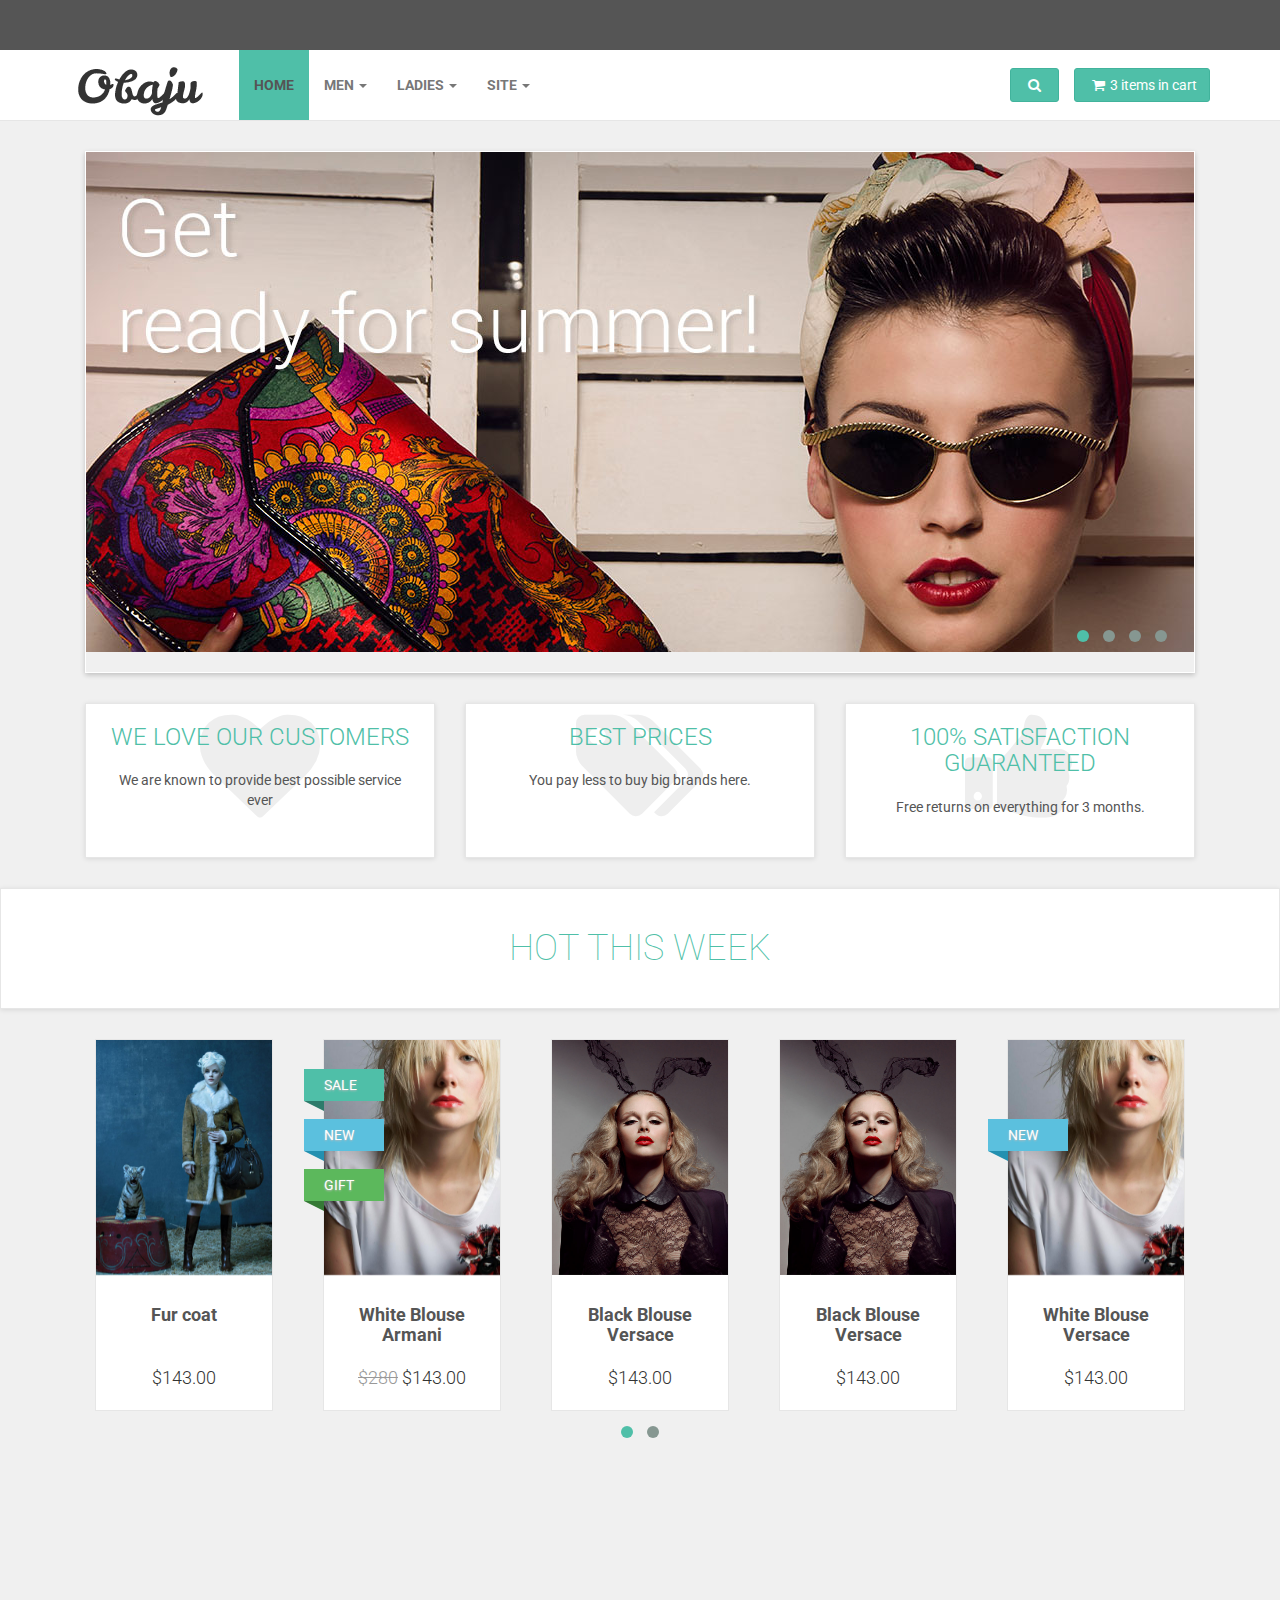
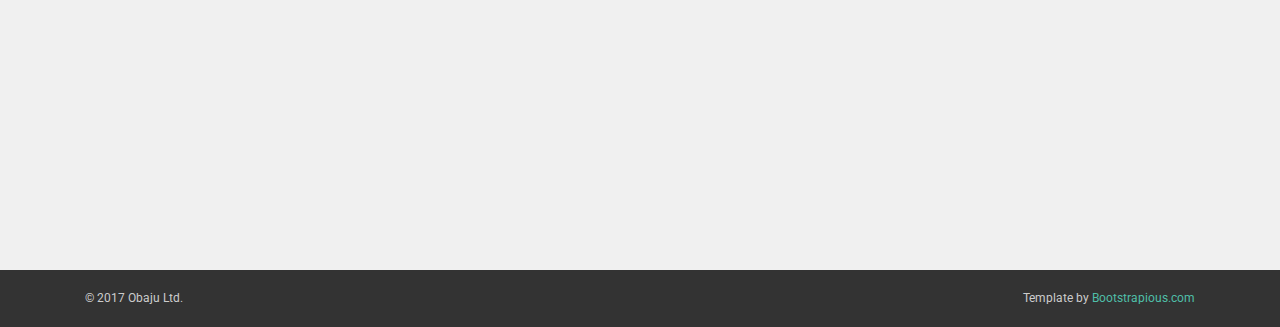
<file: index.html>
<!DOCTYPE html>
<html lang="en">

<head>

  <meta charset="utf-8">
  <meta name="robots" content="all,follow">
  <meta name="googlebot" content="index,follow,snippet,archive">
  <meta name="viewport" content="width=device-width, initial-scale=1">
  <meta name="description" content="Obaju Your Fashion Shop">
  <meta name="author" content="Ondrej Svestka | ondrejsvestka.cz">
  <meta name="keywords" content="">

  <title>
    Obaju : Your Fashion Shop
  </title>

  <meta name="keywords" content="">

  <link href='http://fonts.googleapis.com/css?family=Roboto:400,500,700,300,100' rel='stylesheet' type='text/css'>

  <!-- styles -->
  <link href="css/font-awesome.css" rel="stylesheet">
  <link href="css/bootstrap.min.css" rel="stylesheet">
  <link href="css/animate.min.css" rel="stylesheet">
  <link href="css/owl.carousel.css" rel="stylesheet">
  <link href="css/owl.theme.css" rel="stylesheet">

  <!-- theme stylesheet -->
  <link href="css/style.default.css" rel="stylesheet" id="theme-stylesheet">

  <!-- your stylesheet with modifications -->
  <link href="css/custom.css" rel="stylesheet">
  <script src="js/respond.min.js"></script>
  <!-- <script src="js/category.js"></script> -->
  <script src="js/index.js"></script>
  <script src="js/jquery-3.2.1.min.js"></script>

  <link rel="shortcut icon" href="favicon.png">



</head>

<body>

  <!-- *** TOPBAR ***
  _________________________________________________________ -->
  <div id="top">
    <div class="container">
      <div class="col-md-6 offer" data-animate="fadeInDown">
        <a href="#" class="btn btn-success btn-sm" data-animate-hover="shake">Offer of the day</a>  <a href="#">Get flat 35% off on orders over $500!</a>
      </div>
      <div class="col-md-6" data-animate="fadeInDown">
        <ul class="menu">
          <li><a href="#" data-toggle="modal" data-target="#login-modal">Login</a>
          </li>
          <li><a href="register.html">Register</a>
          </li>
          <li><a href="contact.html">Contact</a>
          </li>

        </ul>
      </div>
    </div>
    <div class="modal fade" id="login-modal" tabindex="-1" role="dialog" aria-labelledby="Login" aria-hidden="true">
      <div class="modal-dialog modal-sm">

        <div class="modal-content">
          <div class="modal-header">
            <button type="button" class="close" data-dismiss="modal" aria-hidden="true">&times;</button>
            <h4 class="modal-title" id="Login">Customer login</h4>
          </div>
          <div class="modal-body">
            <form action="customer-orders.html" method="post">
              <div class="form-group">
                <input type="text" class="form-control" id="email-modal" placeholder="email">
              </div>
              <div class="form-group">
                <input type="password" class="form-control" id="password-modal" placeholder="password">
              </div>

              <p class="text-center">
                <button class="btn btn-primary"><i class="fa fa-sign-in"></i> Log in</button>
              </p>

            </form>

            <p class="text-center text-muted">Not registered yet?</p>
            <p class="text-center text-muted"><a href="register.html"><strong>Register now</strong></a>! It is easy and done in 1&nbsp;minute and gives you access to special discounts and much more!</p>

          </div>
        </div>
      </div>
    </div>

  </div>

  <!-- *** TOP BAR END *** -->

  <!-- *** NAVBAR ***
  _________________________________________________________ -->

  <div class="navbar navbar-default yamm" role="navigation" id="navbar">
    <div class="container">
      <div class="navbar-header">

        <a class="navbar-brand home" href="index.html" data-animate-hover="bounce">
          <img src="img/logo.png" alt="Obaju logo" class="hidden-xs">
          <img src="img/logo-small.png" alt="Obaju logo" class="visible-xs"><span class="sr-only">Obaju - go to homepage</span>
        </a>
        <div class="navbar-buttons">
          <button type="button" class="navbar-toggle" data-toggle="collapse" data-target="#navigation">
            <span class="sr-only">Toggle navigation</span>
            <i class="fa fa-align-justify"></i>
          </button>
          <button type="button" class="navbar-toggle" data-toggle="collapse" data-target="#search">
            <span class="sr-only">Toggle search</span>

            <i class="fa fa-search"></i>
          </button>
          <a class="btn btn-default navbar-toggle" href="basket.html">
            <i class="fa fa-shopping-cart"></i>  <span class="hidden-xs">3 items in cart</span>
          </a>
        </div>
      </div>
      <!--/.navbar-header -->

      <div class="navbar-collapse collapse" id="navigation">

        <ul class="nav navbar-nav navbar-left">
          <li class="active"><a href="index.html">Home</a>
          </li>

          <!-- href property for men's products changed by Jesse 05/08/2017-->
          <li class="dropdown yamm-fw">
            <a href="category-man.html" class="dropdown-toggle"  data-toggle="dropdown" data-hover="dropdown" data-delay="200">Men <b class="caret"></b></a>
            <ul class="dropdown-menu">
              <li>
                <div class="yamm-content">
                  <div class="row">
                    <div class="col-sm-6"> <!-- col-sm-3 is changed to col-sm-6 by Shang-->
                      <h5>Clothing</h5>
                      <ul>
                        <li><a href="category-man.html?g=1">T-shirts</a>
                        </li>
                        <li><a href="category-man.html?g=2">Shirts</a>
                        </li>
                        <li><a href="category-man.html?g=3">Pants</a>
                        </li>
                        <!--
                        <li><a href="category.html">Accessories</a>
                      </li>
                    -->
                  </ul>
                </div>
                <!--<div class="col-sm-3">
                <h5>Shoes</h5>
                <ul>
                <li><a href="category.html">Trainers</a>
              </li>
              <li><a href="category.html">Sandals</a>
            </li>
            <li><a href="category.html">Hiking shoes</a>
          </li>
          <li><a href="category.html">Casual</a>
        </li>
      </ul>
    </div> commented by Shang 03/07/2017-->
    <div class="col-sm-6"> <!-- col-sm-3 is changed to col-sm-6 by Shang-->
      <h5>Accessories</h5>
      <ul>
        <li><a href="category-man.html?g=4">Bags</a>
        </li>
        <li><a href="category-man.html?g=5">Belts</a>
        </li>
        <!--
        <li><a href="category.html">Hiking shoes</a>
      </li>
      <li><a href="category.html">Casual</a>
    </li>
    <li><a href="category.html">Hiking shoes</a>
  </li>
  <li><a href="category.html">Casual</a>
</li>
-->
</ul>
</div>
<!--<div class="col-sm-3">
<h5>Featured</h5>
<ul>
<li><a href="category.html">Trainers</a>
</li>
<li><a href="category.html">Sandals</a>
</li>
<li><a href="category.html">Hiking shoes</a>
</li>
</ul>
<h5>Looks and trends</h5>
<ul>
<li><a href="category.html">Trainers</a>
</li>
<li><a href="category.html">Sandals</a>
</li>
<li><a href="category.html">Hiking shoes</a>
</li>
</ul>
</div> commented by shang 03/07/2017-->
</div>
</div>
<!-- /.yamm-content -->
</li>
</ul>
</li>

<!-- href property for ladies products changed by Jesse 05/08/2017-->
<li class="dropdown yamm-fw">
  <a href="category-lady.html" class="dropdown-toggle" data-toggle="dropdown" data-hover="dropdown" data-delay="200">Ladies <b class="caret"></b></a>
  <ul class="dropdown-menu">
    <li>
      <div class="yamm-content">
        <div class="row">
          <div class="col-sm-6"> <!-- col-sm-3 is changed to col-sm-6 by Shang-->
            <h5>Clothing</h5>
            <ul>
              <li><a href="category-lady.html?g=6">T-shirts</a>
              </li>
              <li><a href="category-lady.html?g=7">Shirts</a>
              </li>
              <li><a href="category-lady.html?g=8">Pants</a>
              </li>
              <!--
              <li><a href="category.html">Accessories</a>
            </li>
          -->
        </ul>
      </div>
      <!-- <div class="col-sm-3">
      <h5>Shoes</h5>
      <ul>
      <li><a href="category.html">Trainers</a>
    </li>
    <li><a href="category.html">Sandals</a>
  </li>
  <li><a href="category.html">Hiking shoes</a>
</li>
<li><a href="category.html">Casual</a>
</li>
</ul>
</div>  commented by Shang 03/07/2017-->
<div class="col-sm-6"> <!-- col-sm-3 is changed to col-sm-6 by Shang-->
  <h5>Accessories</h5>
  <ul>
    <li><a href="category-lady.html?g=9">Bags</a>
    </li>
    <li><a href="category-lady.html?g=10">Belts</a>
    </li>
    <!--
    <li><a href="category.html">Hiking shoes</a>
  </li>
  <li><a href="category.html">Casual</a>
</li>
<li><a href="category.html">Hiking shoes</a>
</li>
<li><a href="category.html">Casual</a>
</li>
-->
</ul>
<!--<h5>Looks and trends</h5>
<ul>
<li><a href="category.html">Trainers</a>
</li>
<li><a href="category.html">Sandals</a>
</li>
<li><a href="category.html">Hiking shoes</a>
</li>
</ul> commented by Shang 03/07/2017-->
</div>
<!--<div class="col-sm-3">
<div class="banner">
<a href="#">
<img src="img/banner.jpg" class="img img-responsive" alt="">
</a>
</div>
<div class="banner">
<a href="#">
<img src="img/banner2.jpg" class="img img-responsive" alt="">
</a>
</div>
</div> commented by Shang 03/07/2017-->
</div>
</div>
<!-- /.yamm-content -->
</li>
</ul>
</li>

<!-- href property for all products of men and lady changed by Jesse 05/08/2017-->
<li class="dropdown yamm-fw">
  <a href="#" class="dropdown-toggle" data-toggle="dropdown" data-hover="dropdown" data-delay="200">Site <b class="caret"></b></a>
  <ul class="dropdown-menu">
    <li>
      <div class="yamm-content">
        <div class="row">
          <div class="col-sm-3">
            <h5>Shop</h5>
            <ul>
              <li><a href="index.html">Homepage</a>
              </li>
              <li><a href="category-man.html?g=11">Category - men</a>
              </li>
              <li><a href="category-lady.html?g=12">Category - ladies</a>
              </li>
              <!--
              <li><a href="category.html">Category - sidebar left</a>
            </li>
            <li><a href="category-full.html">Category - full width</a>
          </li>
          <li><a href="detail.html">Product detail</a>
        </li>
      -->
    </ul>
  </div>
  <div class="col-sm-3">
    <h5>User</h5>
    <ul>
      <li><a href="register.html">Register / login</a>
      </li>
      <li><a href="customer-orders.html">Orders history</a>
      </li>
      <li><a href="customer-order.html">Order history detail</a>
      </li>
      <li><a href="customer-account.html">Customer account / change password</a>
      </li>
    </ul>
  </div>
  <div class="col-sm-3">
    <h5>Order process</h5>
    <ul>
      <li><a href="basket.html">Shopping cart</a>
      </li>
      <!--
      <li><a href="checkout1.html">Checkout - step 1</a>
    </li>
    <li><a href="checkout2.html">Checkout - step 2</a>
  </li>
  <li><a href="checkout3.html">Checkout - step 3</a>
</li>
<li><a href="checkout4.html">Checkout - step 4</a>
</li>
commented by Shang 03/07/2017-->
</ul>
</div>
<div class="col-sm-3">
  <h5>Information</h5>
  <ul>
    <li><a href="aboutus.html">About us</a>
    </li>
    <li><a href="terms.html">Terms and conditions</a>
    </li>
    <li><a href="faq.html">FAQ</a>
    </li>
    <li><a href="contact.html">Contact</a>
    </li>
  </ul>
</div>
</div>
</div>
<!-- /.yamm-content -->
</li>
</ul>
</li>
</ul>

</div>
<!--/.nav-collapse -->

<div class="navbar-buttons">

  <div class="navbar-collapse collapse right" id="basket-overview">
    <a href="basket.html" class="btn btn-primary navbar-btn"><i class="fa fa-shopping-cart"></i><span class="hidden-sm">3 items in cart</span></a>
  </div>
  <!--/.nav-collapse -->

  <div class="navbar-collapse collapse right" id="search-not-mobile">
    <button type="button" class="btn navbar-btn btn-primary" data-toggle="collapse" data-target="#search">
      <span class="sr-only">Toggle search</span>
      <i class="fa fa-search"></i>
    </button>
  </div>

</div>

<div class="collapse clearfix" id="search" method="get">
  <form class="navbar-form" id="form-search" role="search" action="search-result.php">
    <div class="input-group">
      <input type="text"  class="form-control" name="keyword" id="searchInput" onkeyup="showResult(this.value)" placeholder="Search">
      <span class="input-group-btn">
        <button type="submit"  class="btn btn-primary"><i class="fa fa-search"></i></button>
      </span>
    </div>
    <div style="text-align:left;display:none" onclick="clickHint()" id="livesearch"></div>
  </form>
</div>
<!--/.nav-collapse -->

</div>
<!-- /.container -->
</div>
<!-- /#navbar -->

<!-- *** NAVBAR END *** -->



<div id="all">

  <div id="content">

    <div class="container">
      <div class="col-md-12">
        <!--
        <div id="main-slider">
        <div class="item">
        <img src="img/main-slider1.jpg" alt="" class="img-responsive">
      </div>
      <div class="item">
      <img class="img-responsive" src="img/main-slider2.jpg" alt="">
    </div>
    <div class="item">
    <img class="img-responsive" src="img/main-slider3.jpg" alt="">
  </div>
  <div class="item">
  <img class="img-responsive" src="img/main-slider4.jpg" alt="">
</div>
</div>
commented by Shang 03/07/2017 -->


<div id="main-slider">
  <div class="item">
    <img src="img/getinspired1.jpg" alt="" class="img-responsive">
  </div>
  <div class="item">
    <img class="img-responsive" src="img/getinspired2.jpg" alt="">
  </div>
  <div class="item">
    <img class="img-responsive" src="img/getinspired3.jpg" alt="">
  </div>
  <div class="item">
    <img class="img-responsive" src="img/main-slider4.jpg" alt="">
  </div>
</div>

<!-- /#main-slider -->
</div>
</div>

<!-- *** ADVANTAGES HOMEPAGE ***
_________________________________________________________ -->
<div id="advantages">

  <div class="container">
    <div class="same-height-row">
      <div class="col-sm-4">
        <div class="box same-height clickable">
          <div class="icon"><i class="fa fa-heart"></i>
          </div>

          <h3><a href="#">We love our customers</a></h3>
          <p>We are known to provide best possible service ever</p>
        </div>
      </div>

      <div class="col-sm-4">
        <div class="box same-height clickable">
          <div class="icon"><i class="fa fa-tags"></i>
          </div>

          <h3><a href="#">Best prices</a></h3>
          <p>You pay less to buy big brands here.</p>
        </div>
      </div>

      <div class="col-sm-4">
        <div class="box same-height clickable">
          <div class="icon"><i class="fa fa-thumbs-up"></i>
          </div>

          <h3><a href="#">100% satisfaction guaranteed</a></h3>
          <p>Free returns on everything for 3 months.</p>
        </div>
      </div>
    </div>
    <!-- /.row -->

  </div>
  <!-- /.container -->

</div>
<!-- /#advantages -->

<!-- *** ADVANTAGES END *** -->

<!-- *** HOT PRODUCT SLIDESHOW ***
_________________________________________________________ -->
<div id="hot">

  <div class="box">
    <div class="container">
      <div class="col-md-12">
        <h2>Hot this week</h2>
      </div>
    </div>
  </div>

  <div class="container">
    <div class="product-slider">
      <div class="item">
        <div class="product">
          <div class="flip-container">
            <div class="flipper">
              <div class="front">
                <a href="detail.html">
                  <img src="img/product1.jpg" alt="" class="img-responsive">
                </a>
              </div>
              <div class="back">
                <a href="detail.html">
                  <img src="img/product1_2.jpg" alt="" class="img-responsive">
                </a>
              </div>
            </div>
          </div>
          <a href="detail.html" class="invisible">
            <img src="img/product1.jpg" alt="" class="img-responsive">
          </a>
          <div class="text">
            <h3><a href="detail.html">Fur coat</a></h3>
            <p class="price">$143.00</p>
          </div>
          <!-- /.text -->
        </div>
        <!-- /.product -->
      </div>

      <div class="item">
        <div class="product">
          <div class="flip-container">
            <div class="flipper">
              <div class="front">
                <a href="detail.html">
                  <img src="img/product2.jpg" alt="" class="img-responsive">
                </a>
              </div>
              <div class="back">
                <a href="detail.html">
                  <img src="img/product2_2.jpg" alt="" class="img-responsive">
                </a>
              </div>
            </div>
          </div>
          <a href="detail.html" class="invisible">
            <img src="img/product2.jpg" alt="" class="img-responsive">
          </a>
          <div class="text">
            <h3><a href="detail.html">White Blouse Armani</a></h3>
            <p class="price"><del>$280</del> $143.00</p>
          </div>
          <!-- /.text -->

          <div class="ribbon sale">
            <div class="theribbon">SALE</div>
            <div class="ribbon-background"></div>
          </div>
          <!-- /.ribbon -->

          <div class="ribbon new">
            <div class="theribbon">NEW</div>
            <div class="ribbon-background"></div>
          </div>
          <!-- /.ribbon -->

          <div class="ribbon gift">
            <div class="theribbon">GIFT</div>
            <div class="ribbon-background"></div>
          </div>
          <!-- /.ribbon -->
        </div>
        <!-- /.product -->
      </div>

      <div class="item">
        <div class="product">
          <div class="flip-container">
            <div class="flipper">
              <div class="front">
                <a href="detail.html">
                  <img src="img/product3.jpg" alt="" class="img-responsive">
                </a>
              </div>
              <div class="back">
                <a href="detail.html">
                  <img src="img/product3_2.jpg" alt="" class="img-responsive">
                </a>
              </div>
            </div>
          </div>
          <a href="detail.html" class="invisible">
            <img src="img/product3.jpg" alt="" class="img-responsive">
          </a>
          <div class="text">
            <h3><a href="detail.html">Black Blouse Versace</a></h3>
            <p class="price">$143.00</p>
          </div>
          <!-- /.text -->
        </div>
        <!-- /.product -->
      </div>

      <div class="item">
        <div class="product">
          <div class="flip-container">
            <div class="flipper">
              <div class="front">
                <a href="detail.html">
                  <img src="img/product3.jpg" alt="" class="img-responsive">
                </a>
              </div>
              <div class="back">
                <a href="detail.html">
                  <img src="img/product3_2.jpg" alt="" class="img-responsive">
                </a>
              </div>
            </div>
          </div>
          <a href="detail.html" class="invisible">
            <img src="img/product3.jpg" alt="" class="img-responsive">
          </a>
          <div class="text">
            <h3><a href="detail.html">Black Blouse Versace</a></h3>
            <p class="price">$143.00</p>
          </div>
          <!-- /.text -->
        </div>
        <!-- /.product -->
      </div>

      <div class="item">
        <div class="product">
          <div class="flip-container">
            <div class="flipper">
              <div class="front">
                <a href="detail.html">
                  <img src="img/product2.jpg" alt="" class="img-responsive">
                </a>
              </div>
              <div class="back">
                <a href="detail.html">
                  <img src="img/product2_2.jpg" alt="" class="img-responsive">
                </a>
              </div>
            </div>
          </div>
          <a href="detail.html" class="invisible">
            <img src="img/product2.jpg" alt="" class="img-responsive">
          </a>
          <div class="text">
            <h3><a href="detail.html">White Blouse Versace</a></h3>
            <p class="price">$143.00</p>
          </div>
          <!-- /.text -->

          <div class="ribbon new">
            <div class="theribbon">NEW</div>
            <div class="ribbon-background"></div>
          </div>
          <!-- /.ribbon -->
        </div>
        <!-- /.product -->
      </div>

      <div class="item">
        <div class="product">
          <div class="flip-container">
            <div class="flipper">
              <div class="front">
                <a href="detail.html">
                  <img src="img/product1.jpg" alt="" class="img-responsive">
                </a>
              </div>
              <div class="back">
                <a href="detail.html">
                  <img src="img/product1_2.jpg" alt="" class="img-responsive">
                </a>
              </div>
            </div>
          </div>
          <a href="detail.html" class="invisible">
            <img src="img/product1.jpg" alt="" class="img-responsive">
          </a>
          <div class="text">
            <h3><a href="detail.html">Fur coat</a></h3>
            <p class="price">$143.00</p>
          </div>
          <!-- /.text -->

          <div class="ribbon gift">
            <div class="theribbon">GIFT</div>
            <div class="ribbon-background"></div>
          </div>
          <!-- /.ribbon -->

        </div>
        <!-- /.product -->
      </div>
      <!-- /.col-md-4 -->

      <div class="item">
        <div class="product">
          <div class="flip-container">
            <div class="flipper">
              <div class="front">
                <a href="detail.html">
                  <img src="img/product2.jpg" alt="" class="img-responsive">
                </a>
              </div>
              <div class="back">
                <a href="detail.html">
                  <img src="img/product2_2.jpg" alt="" class="img-responsive">
                </a>
              </div>
            </div>
          </div>
          <a href="detail.html" class="invisible">
            <img src="img/product2.jpg" alt="" class="img-responsive">
          </a>
          <div class="text">
            <h3><a href="detail.html">White Blouse Armani</a></h3>
            <p class="price"><del>$280</del> $143.00</p>
          </div>
          <!-- /.text -->

          <div class="ribbon sale">
            <div class="theribbon">SALE</div>
            <div class="ribbon-background"></div>
          </div>
          <!-- /.ribbon -->

          <div class="ribbon new">
            <div class="theribbon">NEW</div>
            <div class="ribbon-background"></div>
          </div>
          <!-- /.ribbon -->

          <div class="ribbon gift">
            <div class="theribbon">GIFT</div>
            <div class="ribbon-background"></div>
          </div>
          <!-- /.ribbon -->
        </div>
        <!-- /.product -->
      </div>

      <div class="item">
        <div class="product">
          <div class="flip-container">
            <div class="flipper">
              <div class="front">
                <a href="detail.html">
                  <img src="img/product3.jpg" alt="" class="img-responsive">
                </a>
              </div>
              <div class="back">
                <a href="detail.html">
                  <img src="img/product3_2.jpg" alt="" class="img-responsive">
                </a>
              </div>
            </div>
          </div>
          <a href="detail.html" class="invisible">
            <img src="img/product3.jpg" alt="" class="img-responsive">
          </a>
          <div class="text">
            <h3><a href="detail.html">Black Blouse Versace</a></h3>
            <p class="price">$143.00</p>
          </div>
          <!-- /.text -->
        </div>
        <!-- /.product -->
      </div>

    </div>
    <!-- /.product-slider -->
  </div>
  <!-- /.container -->

</div>
<!-- /#hot -->

<!-- *** HOT END *** -->

<!-- *** GET INSPIRED ***
_________________________________________________________ -->

<!--
<div class="container" data-animate="fadeInUpBig">
<div class="col-md-12">
<div class="box slideshow">
<h3>Get Inspired</h3>
<p class="lead">Get the inspiration from our world class designers</p>
<div id="get-inspired" class="owl-carousel owl-theme">
<div class="item">
<a href="#">
<img src="img/getinspired1.jpg" alt="Get inspired" class="img-responsive">
</a>
</div>
<div class="item">
<a href="#">
<img src="img/getinspired2.jpg" alt="Get inspired" class="img-responsive">
</a>
</div>
<div class="item">
<a href="#">
<img src="img/getinspired3.jpg" alt="Get inspired" class="img-responsive">
</a>
</div>
</div>
</div>
</div>
</div>
commented by Shang 03/07/2017  -->
<!-- *** GET INSPIRED END *** -->

<!-- *** BLOG HOMEPAGE ***
_________________________________________________________ -->


<div class="container">

  <div class="col-md-12" data-animate="fadeInUp">

    <div id="blog-homepage" class="row"> </div>
    <!-- /#blog-homepage -->
  </div>
</div>
<!-- /.container -->

<!-- *** BLOG HOMEPAGE END *** -->


</div>
<!-- /#content -->

<!-- *** FOOTER ***
_________________________________________________________ -->
<div id="footer" data-animate="fadeInUp">
  <div class="container">
    <div class="row">
      <div class="col-md-3 col-sm-6">
        <h4>Information</h4>

        <ul>
          <li><a href="aboutus.html">About us</a>
          </li>
          <li><a href="terms.html">Terms and conditions</a>
          </li>
          <li><a href="faq.html">FAQ</a>
          </li>
          <li><a href="contact.html">Contact us</a>
          </li>
        </ul>

        <hr>

        <h4>User section</h4>

        <ul>
          <li><a href="#" data-toggle="modal" data-target="#login-modal">Login</a>
          </li>
          <li><a href="register.html">Regiter</a>
          </li>
        </ul>

        <hr class="hidden-md hidden-lg hidden-sm">

      </div>
      <!-- /.col-md-3 -->

      <div class="col-md-3 col-sm-6">

        <h4>Top categories</h4>

        <!-- href property for ladies and men' products changed by Jesse 09/08/2017-->
        <h5>Men</h5>

        <ul>
          <li><a href="category-man.html?g=1">T-shirts</a>
          </li>
          <li><a href="category-man.html?g=2">Shirts</a>
          </li>
          <li><a href="category-man.html?g=3">Pants</a>
          </li>
          <li><a href="category-man.html?g=4">Bags</a>
          </li>
          <li><a href="category-man.html?g=5">Belts</a>
          </li>
        </ul>

        <h5>Ladies</h5>
        <ul>
          <li><a href="category-lady.html?g=6">T-shirts</a>
          </li>
          <li><a href="category-lady.html?g=7">Skirts</a>
          </li>
          <li><a href="category-lady.html?g=8">Pants</a>
          </li>
          <li><a href="category-lady.html?g=9">Bags</a>
          </li>
          <li><a href="category-lady.html?g=10">Belts</a>
          </li>
        </ul>

        <hr class="hidden-md hidden-lg">

      </div>
      <!-- /.col-md-3 -->

      <div class="col-md-3 col-sm-6">

        <h4>Where to find us</h4>

        <p><strong>Obaju Ltd.</strong>
          <br>500 Main Street
          <br>Geelong
          <br>Victoria 3200
          <br>
          <strong>Australia</strong>
        </p>

        <a href="contact.html">Go to contact page</a>

        <hr class="hidden-md hidden-lg">

      </div>
      <!-- /.col-md-3 -->



      <div class="col-md-3 col-sm-6">





        <h4>Stay in touch</h4>

        <p class="social">
          <a href="#" class="facebook external" data-animate-hover="shake"><i class="fa fa-facebook"></i></a>
          <a href="#" class="twitter external" data-animate-hover="shake"><i class="fa fa-twitter"></i></a>
          <a href="#" class="instagram external" data-animate-hover="shake"><i class="fa fa-instagram"></i></a>
          <a href="#" class="gplus external" data-animate-hover="shake"><i class="fa fa-google-plus"></i></a>
          <a href="#" class="email external" data-animate-hover="shake"><i class="fa fa-envelope"></i></a>
        </p>


      </div>
      <!-- /.col-md-3 -->

    </div>
    <!-- /.row -->

  </div>
  <!-- /.container -->
</div>
<!-- /#footer -->

<!-- *** FOOTER END *** -->




<!-- *** COPYRIGHT ***
_________________________________________________________ -->
<div id="copyright">
  <div class="container">
    <div class="col-md-6">
      <p class="pull-left">© 2017 Obaju Ltd.</p>

    </div>
    <div class="col-md-6">
      <p class="pull-right">Template by <a href="https://bootstrapious.com/e-commerce-templates">Bootstrapious.com</a>
        <!-- Not removing these links is part of the license conditions of the template. Thanks for understanding :) If you want to use the template without the attribution links, you can do so after supporting further themes development at https://bootstrapious.com/donate  -->
      </p>
    </div>
  </div>
</div>
<!-- *** COPYRIGHT END *** -->



</div>
<!-- /#all -->




<!-- *** SCRIPTS TO INCLUDE ***
_________________________________________________________ -->
<script src="js/jquery-1.11.0.min.js"></script>
<script src="js/bootstrap.min.js"></script>
<script src="js/jquery.cookie.js"></script>
<script src="js/waypoints.min.js"></script>
<script src="js/modernizr.js"></script>
<script src="js/bootstrap-hover-dropdown.js"></script>
<script src="js/owl.carousel.min.js"></script>
<script src="js/front.js"></script>


</body>

</html>
</file>
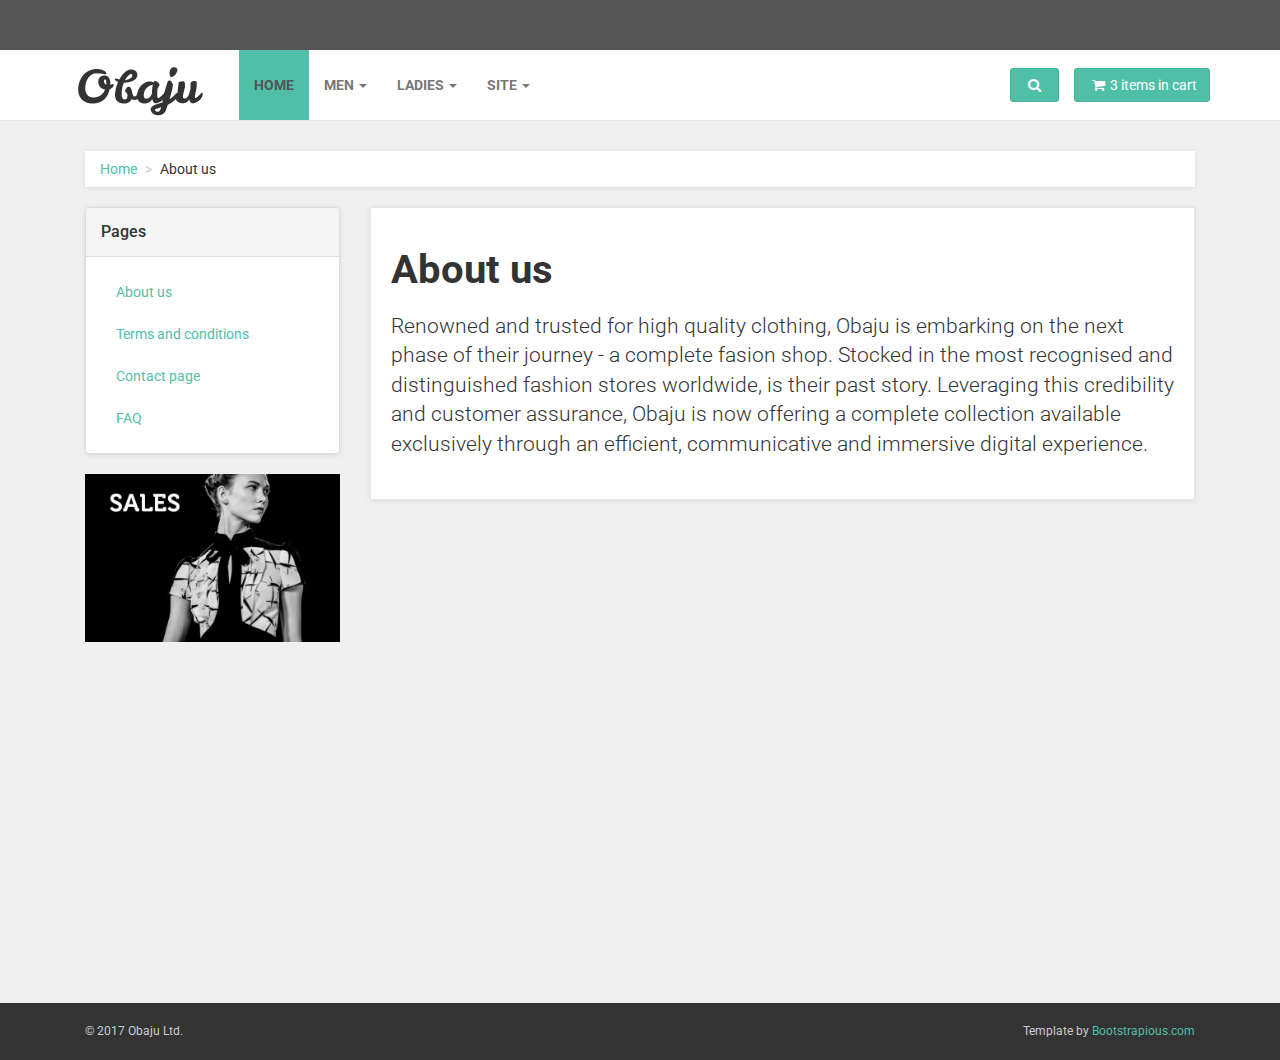
<file: aboutus.html>
<!DOCTYPE html>
<html lang="en">

<head>

    <meta charset="utf-8">
    <meta name="robots" content="all,follow">
    <meta name="googlebot" content="index,follow,snippet,archive">
    <meta name="viewport" content="width=device-width, initial-scale=1">
    <meta name="description" content="Obaju Your Fashion Shop">
    <meta name="author" content="Ondrej Svestka | ondrejsvestka.cz">
    <meta name="keywords" content="">

    <title>
        Obaju : Your Fashion Shop
    </title>

    <meta name="keywords" content="">

    <link href='http://fonts.googleapis.com/css?family=Roboto:400,500,700,300,100' rel='stylesheet' type='text/css'>

    <!-- styles -->
    <link href="css/font-awesome.css" rel="stylesheet">
    <link href="css/bootstrap.min.css" rel="stylesheet">
    <link href="css/animate.min.css" rel="stylesheet">
    <link href="css/owl.carousel.css" rel="stylesheet">
    <link href="css/owl.theme.css" rel="stylesheet">

    <!-- theme stylesheet -->
    <link href="css/style.default.css" rel="stylesheet" id="theme-stylesheet">

    <!-- your stylesheet with modifications -->
    <link href="css/custom.css" rel="stylesheet">

    <script src="js/respond.min.js"></script>

    <link rel="shortcut icon" href="favicon.png">



</head>

<body>
    <!-- *** TOPBAR ***
 _________________________________________________________ -->
    <div id="top">
        <div class="container">
            <div class="col-md-6 offer" data-animate="fadeInDown">
                <a href="#" class="btn btn-success btn-sm" data-animate-hover="shake">Offer of the day</a>  <a href="#">Get flat 35% off on orders over $500!</a>
            </div>
            <div class="col-md-6" data-animate="fadeInDown">
                <ul class="menu">
                    <li><a href="#" data-toggle="modal" data-target="#login-modal">Login</a>
                    </li>
                    <li><a href="register.html">Register</a>
                    </li>
                    <li><a href="contact.html">Contact</a>
                    </li>
                    
                </ul>
            </div>
        </div>
        <div class="modal fade" id="login-modal" tabindex="-1" role="dialog" aria-labelledby="Login" aria-hidden="true">
            <div class="modal-dialog modal-sm">

                <div class="modal-content">
                    <div class="modal-header">
                        <button type="button" class="close" data-dismiss="modal" aria-hidden="true">&times;</button>
                        <h4 class="modal-title" id="Login">Customer login</h4>
                    </div>
                    <div class="modal-body">
                        <form action="customer-orders.html" method="post">
                            <div class="form-group">
                                <input type="text" class="form-control" id="email-modal" placeholder="email">
                            </div>
                            <div class="form-group">
                                <input type="password" class="form-control" id="password-modal" placeholder="password">
                            </div>

                            <p class="text-center">
                                <button class="btn btn-primary"><i class="fa fa-sign-in"></i> Log in</button>
                            </p>

                        </form>

                        <p class="text-center text-muted">Not registered yet?</p>
                        <p class="text-center text-muted"><a href="register.html"><strong>Register now</strong></a>! It is easy and done in 1&nbsp;minute and gives you access to special discounts and much more!</p>

                    </div>
                </div>
            </div>
        </div>

    </div>

    <!-- *** TOP BAR END *** -->

    <!-- *** NAVBAR ***
 _________________________________________________________ -->

    <div class="navbar navbar-default yamm" role="navigation" id="navbar">
        <div class="container">
            <div class="navbar-header">

                <a class="navbar-brand home" href="index.html" data-animate-hover="bounce">
                    <img src="img/logo.png" alt="Obaju logo" class="hidden-xs">
                    <img src="img/logo-small.png" alt="Obaju logo" class="visible-xs"><span class="sr-only">Obaju - go to homepage</span>
                </a>
                <div class="navbar-buttons">
                    <button type="button" class="navbar-toggle" data-toggle="collapse" data-target="#navigation">
                        <span class="sr-only">Toggle navigation</span>
                        <i class="fa fa-align-justify"></i>
                    </button>
                    <button type="button" class="navbar-toggle" data-toggle="collapse" data-target="#search">
                        <span class="sr-only">Toggle search</span>
                        <i class="fa fa-search"></i>
                    </button>
                    <a class="btn btn-default navbar-toggle" href="basket.html">
                        <i class="fa fa-shopping-cart"></i>  <span class="hidden-xs">3 items in cart</span>
                    </a>
                </div>
            </div>
            <!--/.navbar-header -->

            <div class="navbar-collapse collapse" id="navigation">

                <ul class="nav navbar-nav navbar-left">
                    <li class="active"><a href="index.html">Home</a>
                    </li>
														
					<li class="dropdown yamm-fw">
                        <a href="#" class="dropdown-toggle" data-toggle="dropdown" data-hover="dropdown" data-delay="200">Men <b class="caret"></b></a>
                        <ul class="dropdown-menu">
                            <li>
                                <div class="yamm-content">
                                    <div class="row">
                                        <div class="col-sm-6"> <!-- col-sm-3 is changed to col-sm-6 by Shang-->
                                            <h5>Clothing</h5>
                                            <ul>
                                                <li><a href="category-man.html">T-shirts</a>
                                                </li>
                                                <li><a href="category-man.html">Shirts</a>
                                                </li>												
                                                <li><a href="category-man.html">Pants</a>
                                                </li>												
                                                <!--
												<li><a href="category-man.html">Accessories</a>
                                                </li>
												-->
                                            </ul>
                                        </div>
                                        <!--<div class="col-sm-3">
                                            <h5>Shoes</h5>
                                            <ul>
                                                <li><a href="category.html">Trainers</a>
                                                </li>
                                                <li><a href="category.html">Sandals</a>
                                                </li>
                                                <li><a href="category.html">Hiking shoes</a>
                                                </li>
                                                <li><a href="category.html">Casual</a>
                                                </li>
                                            </ul>
                                        </div> commented by Shang 03/07/2017-->
                                        <div class="col-sm-6"> <!-- col-sm-3 is changed to col-sm-6 by Shang-->
                                            <h5>Accessories</h5>
                                            <ul>
                                                <li><a href="category-man.html">Bags</a>
                                                </li>
                                                <li><a href="category-man.html">Belts</a>
                                                </li>
												<!--
                                                <li><a href="category.html">Hiking shoes</a>
                                                </li>
                                                <li><a href="category.html">Casual</a>
                                                </li>
                                                <li><a href="category.html">Hiking shoes</a>
                                                </li>
                                                <li><a href="category.html">Casual</a>
                                                </li>
												-->
                                            </ul>
                                        </div>
                                        <!--<div class="col-sm-3">
                                            <h5>Featured</h5>
                                            <ul>
                                                <li><a href="category.html">Trainers</a>
                                                </li>
                                                <li><a href="category.html">Sandals</a>
                                                </li>
                                                <li><a href="category.html">Hiking shoes</a>
                                                </li>
                                            </ul>
                                            <h5>Looks and trends</h5>
                                            <ul>
                                                <li><a href="category.html">Trainers</a>
                                                </li>
                                                <li><a href="category.html">Sandals</a>
                                                </li>
                                                <li><a href="category.html">Hiking shoes</a>
                                                </li>
                                            </ul>
                                        </div> commented by shang 03/07/2017-->
                                    </div>
                                </div>
                                <!-- /.yamm-content -->
                            </li>
                        </ul>
                    </li>

                    <li class="dropdown yamm-fw">
                        <a href="#" class="dropdown-toggle" data-toggle="dropdown" data-hover="dropdown" data-delay="200">Ladies <b class="caret"></b></a>
                        <ul class="dropdown-menu">
                            <li>
                                <div class="yamm-content">
                                    <div class="row">
                                        <div class="col-sm-6"> <!-- col-sm-3 is changed to col-sm-6 by Shang-->
                                            <h5>Clothing</h5>
                                            <ul>
                                                <li><a href="category-lady.html">T-shirts</a>
                                                </li>
                                                <li><a href="category-lady.html">Shirts</a>
                                                </li>
                                                <li><a href="category-lady.html">Pants</a>
                                                </li>
												<!--
                                                <li><a href="category-lady.html">Accessories</a>
                                                </li>
												-->
                                            </ul>
                                        </div>
                                        <!-- <div class="col-sm-3">
                                            <h5>Shoes</h5>
                                            <ul>
                                                <li><a href="category.html">Trainers</a>
                                                </li>
                                                <li><a href="category.html">Sandals</a>
                                                </li>
                                                <li><a href="category.html">Hiking shoes</a>
                                                </li>
                                                <li><a href="category.html">Casual</a>
                                                </li>
                                            </ul>
                                        </div>  commented by Shang 03/07/2017-->
                                        <div class="col-sm-6"> <!-- col-sm-3 is changed to col-sm-6 by Shang-->
                                            <h5>Accessories</h5>
                                            <ul>
                                                <li><a href="category-lady.html">Bags</a>
                                                </li>
                                                <li><a href="category-lady.html">Belts</a>
                                                </li>
												<!--
                                                <li><a href="category.html">Hiking shoes</a>
                                                </li>
                                                <li><a href="category.html">Casual</a>
                                                </li>
                                                <li><a href="category.html">Hiking shoes</a>
                                                </li>
                                                <li><a href="category.html">Casual</a>
                                                </li>
												-->
                                            </ul>
                                            <!--<h5>Looks and trends</h5>
                                            <ul>
                                                <li><a href="category.html">Trainers</a>
                                                </li>
                                                <li><a href="category.html">Sandals</a>
                                                </li>
                                                <li><a href="category.html">Hiking shoes</a>
                                                </li>
                                            </ul> commented by Shang 03/07/2017-->
                                        </div>
                                        <!--<div class="col-sm-3">
                                            <div class="banner">
                                                <a href="#">
                                                    <img src="img/banner.jpg" class="img img-responsive" alt="">
                                                </a>
                                            </div>
                                            <div class="banner">
                                                <a href="#">
                                                    <img src="img/banner2.jpg" class="img img-responsive" alt="">
                                                </a>
                                            </div>
                                        </div> commented by Shang 03/07/2017-->
                                    </div>
                                </div>
                                <!-- /.yamm-content -->
                            </li>
                        </ul>
                    </li>

                    <li class="dropdown yamm-fw">
                        <a href="#" class="dropdown-toggle" data-toggle="dropdown" data-hover="dropdown" data-delay="200">Site <b class="caret"></b></a>
                        <ul class="dropdown-menu">
                            <li>
                                <div class="yamm-content">
                                    <div class="row">
                                        <div class="col-sm-3">
                                            <h5>Shop</h5>
                                            <ul>
                                                <li><a href="index.html">Homepage</a>
                                                </li>
                                                <li><a href="category-man.html">Category - men</a>
                                                </li>
												<li><a href="category-lady.html">Category - ladies</a>
                                                </li>                                                 
                                                <!--
												<li><a href="category.html">Category - sidebar left</a>
                                                </li>
												<li><a href="category-full.html">Category - full width</a>
                                                </li> 
                                                <li><a href="detail.html">Product detail</a>
                                                </li> 
												-->
                                            </ul>
                                        </div>
                                        <div class="col-sm-3">
                                            <h5>User</h5>
                                            <ul>
                                                <li><a href="register.html">Register / login</a>
                                                </li>
                                                <li><a href="customer-orders.html">Orders history</a>
                                                </li>
                                                <li><a href="customer-order.html">Order history detail</a>
                                                </li>
                                                <li><a href="customer-account.html">Customer account / change password</a>
                                                </li>
                                            </ul>
                                        </div>
                                        <div class="col-sm-3">
                                            <h5>Order process</h5>
                                            <ul>
                                                <li><a href="basket.html">Shopping cart</a>
                                                </li>
												<!--
                                                <li><a href="checkout1.html">Checkout - step 1</a>
                                                </li>
                                                <li><a href="checkout2.html">Checkout - step 2</a>
                                                </li>
                                                <li><a href="checkout3.html">Checkout - step 3</a>
                                                </li>
                                                <li><a href="checkout4.html">Checkout - step 4</a>
                                                </li>
												commented by Shang 03/07/2017-->
                                            </ul>
                                        </div>
                                        <div class="col-sm-3">
                                            <h5>Information</h5>
                                            <ul>                                                
                                                <li><a href="aboutus.html">About us</a>
                                                </li>
												<li><a href="terms.html">Terms and conditions</a>
                                                </li>
												<li><a href="faq.html">FAQ</a>
                                                </li>                                                                                                
                                                <li><a href="contact.html">Contact</a>
                                                </li>
                                            </ul>
                                        </div>
                                    </div>
                                </div>
                                <!-- /.yamm-content -->
                            </li>
                        </ul>
                    </li>
                </ul>

            </div>
            <!--/.nav-collapse -->

            <div class="navbar-buttons">

                <div class="navbar-collapse collapse right" id="basket-overview">
                    <a href="basket.html" class="btn btn-primary navbar-btn"><i class="fa fa-shopping-cart"></i><span class="hidden-sm">3 items in cart</span></a>
                </div>
                <!--/.nav-collapse -->

                <div class="navbar-collapse collapse right" id="search-not-mobile">
                    <button type="button" class="btn navbar-btn btn-primary" data-toggle="collapse" data-target="#search">
                        <span class="sr-only">Toggle search</span>
                        <i class="fa fa-search"></i>
                    </button>
                </div>

            </div>

            <div class="collapse clearfix" id="search">

                <form class="navbar-form" role="search">
                    <div class="input-group">
                        <input type="text" class="form-control" placeholder="Search">
                        <span class="input-group-btn">

			<button type="submit" class="btn btn-primary"><i class="fa fa-search"></i></button>

		    </span>
                    </div>
                </form>

            </div>
            <!--/.nav-collapse -->

        </div>
        <!-- /.container -->
    </div>
    <!-- /#navbar -->

    <!-- *** NAVBAR END *** -->

    <div id="all">

        <div id="content">
            <div class="container">

                <div class="col-md-12">
                    <ul class="breadcrumb">
                        <li><a href="index.html">Home</a>
                        </li>
                        <li>About us</li>
                    </ul>
                </div>

                <div class="col-md-3">
                    <!-- *** PAGES MENU ***
 _________________________________________________________ -->
                    <div class="panel panel-default sidebar-menu">

                        <div class="panel-heading">
                            <h3 class="panel-title">Pages</h3>
                        </div>

                        <div class="panel-body">
                            <ul class="nav nav-pills nav-stacked">
								<li>
                                    <a href="aboutus.html">About us</a>
                                </li>
                                <li>
                                    <a href="terms.html">Terms and conditions</a>
                                </li>
                                <li>
                                    <a href="contact.html">Contact page</a>
                                </li>
                                <li>
                                    <a href="faq.html">FAQ</a>
                                </li>

                            </ul>

                        </div>
                    </div>

                    <!-- *** PAGES MENU END *** -->


                    <div class="banner">
                        <a href="#">
                            <img src="img/banner.jpg" alt="sales 2014" class="img-responsive">
                        </a>
                    </div>
                </div>

                <div class="col-md-9">

                    <div class="box" id="text-page">
                        <h1>About us</h1>

                        <p class="lead">Renowned and trusted for high quality clothing, 
						Obaju is embarking on the next phase of their journey - a complete fasion shop. 
						Stocked in the most recognised and distinguished fashion stores worldwide, is their past story. 
						Leveraging this credibility and customer assurance, 
						Obaju is now offering a complete collection available exclusively through an efficient, 
						communicative and immersive digital experience.</p>


                    </div>


                </div>
                <!-- /.col-md-9 -->
            </div>
            <!-- /.container -->
        </div>
        <!-- /#content -->


        <!-- *** FOOTER ***
 _________________________________________________________ -->
        <div id="footer" data-animate="fadeInUp">
            <div class="container">
                <div class="row">
                    <div class="col-md-3 col-sm-6">
                        <h4>Information</h4>

                        <ul>
                            <li><a href="aboutus.html">About us</a>
                            </li>
                            <li><a href="terms.html">Terms and conditions</a>
                            </li>
                            <li><a href="faq.html">FAQ</a>
                            </li>
                            <li><a href="contact.html">Contact us</a>
                            </li>
                        </ul>

                        <hr>

                        <h4>User section</h4>

                        <ul>
                            <li><a href="#" data-toggle="modal" data-target="#login-modal">Login</a>
                            </li>
                            <li><a href="register.html">Regiter</a>
                            </li>
                        </ul>

                        <hr class="hidden-md hidden-lg hidden-sm">

                    </div>
                    <!-- /.col-md-3 -->

                    <div class="col-md-3 col-sm-6">

                        <h4>Top categories</h4>

                        <h5>Men</h5>

                        <ul>
                            <li><a href="category-man.html">T-shirts</a>
                            </li>
                            <li><a href="category-man.html">Shirts</a>
                            </li>
							<li><a href="category-man.html">Pants</a>
                            </li>
                            <li><a href="category-man.html">Accessories</a>
                            </li>
                        </ul>

                        <h5>Ladies</h5>
                        <ul>
                            <li><a href="category-lady.html">T-shirts</a>
                            </li>
                            <li><a href="category-lady.html">Skirts</a>
                            </li>
                            <li><a href="category-lady.html">Pants</a>
                            </li>
                            <li><a href="category-lady.html">Accessories</a>
                            </li>
                        </ul>

                        <hr class="hidden-md hidden-lg">

                    </div>
                    <!-- /.col-md-3 -->

                    <div class="col-md-3 col-sm-6">

                        <h4>Where to find us</h4>

                        <p><strong>Obaju Ltd.</strong>
                            <br>500 Main Street
                            <br>Geelong
                            <br>Victoria 3200
                            <br>
                            <strong>Australia</strong>
                        </p>

                        <a href="contact.html">Go to contact page</a>

                        <hr class="hidden-md hidden-lg">

                    </div>
                    <!-- /.col-md-3 -->



                    <div class="col-md-3 col-sm-6">

                        
                        <h4>Stay in touch</h4>

                        <p class="social">
                            <a href="#" class="facebook external" data-animate-hover="shake"><i class="fa fa-facebook"></i></a>
                            <a href="#" class="twitter external" data-animate-hover="shake"><i class="fa fa-twitter"></i></a>
                            <a href="#" class="instagram external" data-animate-hover="shake"><i class="fa fa-instagram"></i></a>
                            <a href="#" class="gplus external" data-animate-hover="shake"><i class="fa fa-google-plus"></i></a>
                            <a href="#" class="email external" data-animate-hover="shake"><i class="fa fa-envelope"></i></a>
                        </p>


                    </div>
                    <!-- /.col-md-3 -->

                </div>
                <!-- /.row -->

            </div>
            <!-- /.container -->
        </div>
        <!-- /#footer -->

        <!-- *** FOOTER END *** -->




        <!-- *** COPYRIGHT ***
 _________________________________________________________ -->
        <div id="copyright">
            <div class="container">
                <div class="col-md-6">
                    <p class="pull-left">© 2017 Obaju Ltd.</p>

                </div>
                <div class="col-md-6">
                    <p class="pull-right">Template by <a href="https://bootstrapious.com/e-commerce-templates">Bootstrapious.com</a>
                         <!-- Not removing these links is part of the license conditions of the template. Thanks for understanding :) If you want to use the template without the attribution links, you can do so after supporting further themes development at https://bootstrapious.com/donate  -->
                    </p>
                </div>
            </div>
        </div>
        <!-- *** COPYRIGHT END *** -->



    </div>
    <!-- /#all -->


    

    <!-- *** SCRIPTS TO INCLUDE ***
 _________________________________________________________ -->
    <script src="js/jquery-1.11.0.min.js"></script>
    <script src="js/bootstrap.min.js"></script>
    <script src="js/jquery.cookie.js"></script>
    <script src="js/waypoints.min.js"></script>
    <script src="js/modernizr.js"></script>
    <script src="js/bootstrap-hover-dropdown.js"></script>
    <script src="js/owl.carousel.min.js"></script>
    <script src="js/front.js"></script>






</body>

</html>
</file>
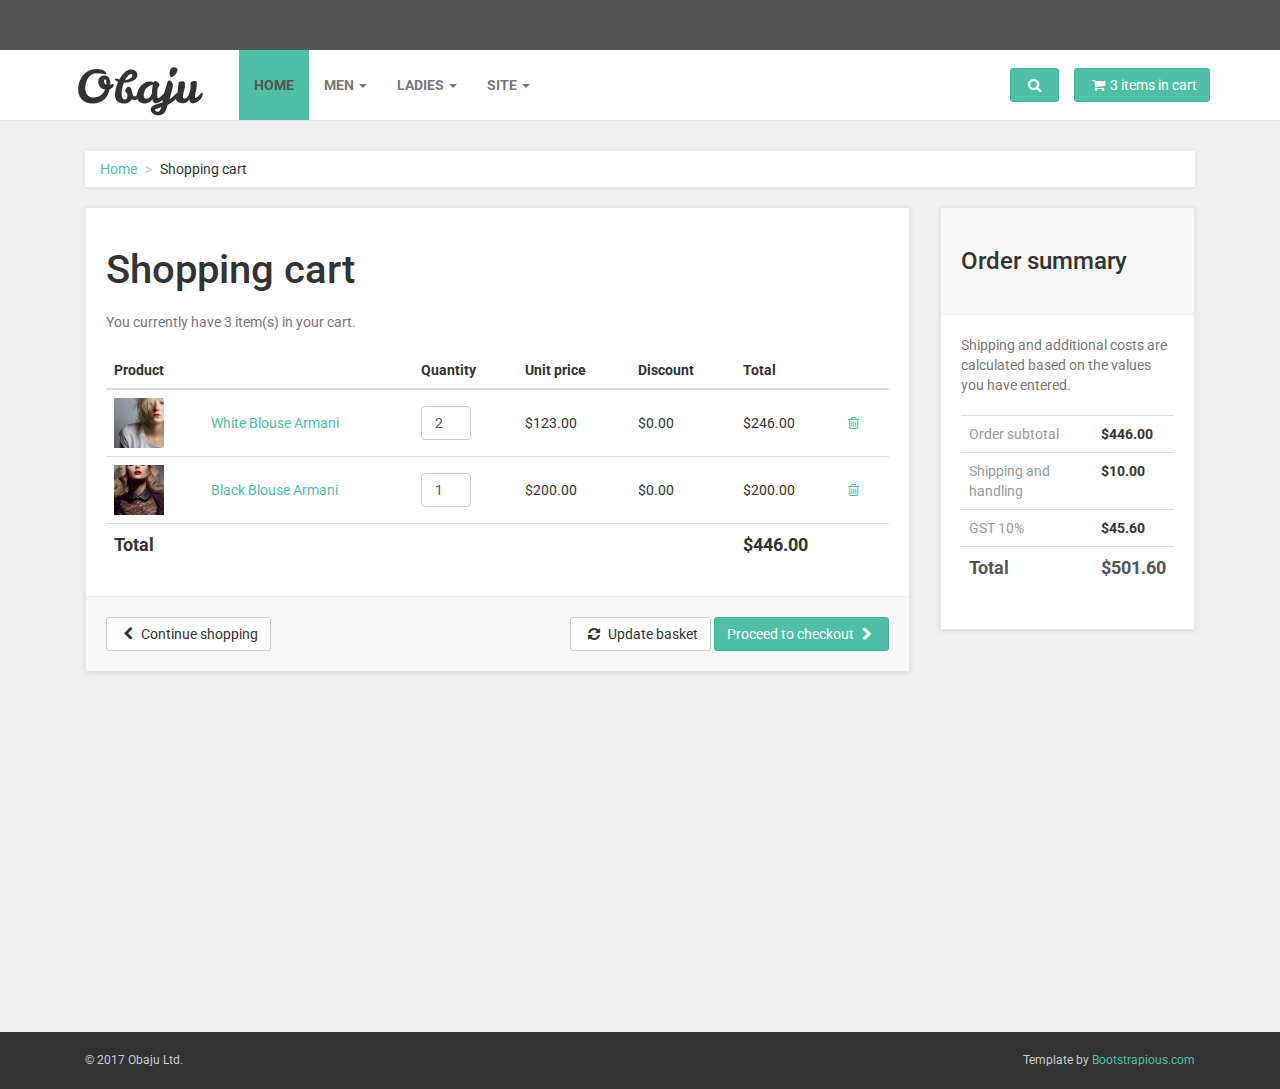
<file: basket.html>
<!DOCTYPE html>
<html lang="en">

<head>

    <meta charset="utf-8">
    <meta name="robots" content="all,follow">
    <meta name="googlebot" content="index,follow,snippet,archive">
    <meta name="viewport" content="width=device-width, initial-scale=1">
    <meta name="description" content="Obaju Your Fashion Shop">
    <meta name="author" content="Ondrej Svestka | ondrejsvestka.cz">
    <meta name="keywords" content="">

    <title>
        Obaju : Your Fashion Shop
    </title>

    <meta name="keywords" content="">

    <link href='http://fonts.googleapis.com/css?family=Roboto:400,500,700,300,100' rel='stylesheet' type='text/css'>

    <!-- styles -->
    <link href="css/font-awesome.css" rel="stylesheet">
    <link href="css/bootstrap.min.css" rel="stylesheet">
    <link href="css/animate.min.css" rel="stylesheet">
    <link href="css/owl.carousel.css" rel="stylesheet">
    <link href="css/owl.theme.css" rel="stylesheet">

    <!-- theme stylesheet -->
    <link href="css/style.default.css" rel="stylesheet" id="theme-stylesheet">

    <!-- your stylesheet with modifications -->
    <link href="css/custom.css" rel="stylesheet">

    <script src="js/respond.min.js"></script>

    <link rel="shortcut icon" href="favicon.png">



</head>

<body>
    <!-- *** TOPBAR ***
 _________________________________________________________ -->
    <div id="top">
        <div class="container">
            <div class="col-md-6 offer" data-animate="fadeInDown">
                <a href="#" class="btn btn-success btn-sm" data-animate-hover="shake">Offer of the day</a>  <a href="#">Get flat 35% off on orders over $500!</a>
            </div>
            <div class="col-md-6" data-animate="fadeInDown">
                <ul class="menu">
                    <li><a href="#" data-toggle="modal" data-target="#login-modal">Login</a>
                    </li>
                    <li><a href="register.html">Register</a>
                    </li>
                    <li><a href="contact.html">Contact</a>
                    </li>
                    
                </ul>
            </div>
        </div>
        <div class="modal fade" id="login-modal" tabindex="-1" role="dialog" aria-labelledby="Login" aria-hidden="true">
            <div class="modal-dialog modal-sm">

                <div class="modal-content">
                    <div class="modal-header">
                        <button type="button" class="close" data-dismiss="modal" aria-hidden="true">&times;</button>
                        <h4 class="modal-title" id="Login">Customer login</h4>
                    </div>
                    <div class="modal-body">
                        <form action="customer-orders.html" method="post">
                            <div class="form-group">
                                <input type="text" class="form-control" id="email-modal" placeholder="email">
                            </div>
                            <div class="form-group">
                                <input type="password" class="form-control" id="password-modal" placeholder="password">
                            </div>

                            <p class="text-center">
                                <button class="btn btn-primary"><i class="fa fa-sign-in"></i> Log in</button>
                            </p>

                        </form>

                        <p class="text-center text-muted">Not registered yet?</p>
                        <p class="text-center text-muted"><a href="register.html"><strong>Register now</strong></a>! It is easy and done in 1&nbsp;minute and gives you access to special discounts and much more!</p>

                    </div>
                </div>
            </div>
        </div>

    </div>

    <!-- *** TOP BAR END *** -->

    <!-- *** NAVBAR ***
 _________________________________________________________ -->

    <div class="navbar navbar-default yamm" role="navigation" id="navbar">
        <div class="container">
            <div class="navbar-header">

                <a class="navbar-brand home" href="index.html" data-animate-hover="bounce">
                    <img src="img/logo.png" alt="Obaju logo" class="hidden-xs">
                    <img src="img/logo-small.png" alt="Obaju logo" class="visible-xs"><span class="sr-only">Obaju - go to homepage</span>
                </a>
                <div class="navbar-buttons">
                    <button type="button" class="navbar-toggle" data-toggle="collapse" data-target="#navigation">
                        <span class="sr-only">Toggle navigation</span>
                        <i class="fa fa-align-justify"></i>
                    </button>
                    <button type="button" class="navbar-toggle" data-toggle="collapse" data-target="#search">
                        <span class="sr-only">Toggle search</span>
                        <i class="fa fa-search"></i>
                    </button>
                    <a class="btn btn-default navbar-toggle" href="basket.html">
                        <i class="fa fa-shopping-cart"></i>  <span class="hidden-xs">3 items in cart</span>
                    </a>
                </div>
            </div>
            <!--/.navbar-header -->

            <div class="navbar-collapse collapse" id="navigation">

                <ul class="nav navbar-nav navbar-left">
                    <li class="active"><a href="index.html">Home</a>
                    </li>
														
					<li class="dropdown yamm-fw">
                        <a href="#" class="dropdown-toggle" data-toggle="dropdown" data-hover="dropdown" data-delay="200">Men <b class="caret"></b></a>
                        <ul class="dropdown-menu">
                            <li>
                                <div class="yamm-content">
                                    <div class="row">
                                        <div class="col-sm-6"> <!-- col-sm-3 is changed to col-sm-6 by Shang-->
                                            <h5>Clothing</h5>
                                            <ul>
                                                <li><a href="category-man.html">T-shirts</a>
                                                </li>
                                                <li><a href="category-man.html">Shirts</a>
                                                </li>												
                                                <li><a href="category-man.html">Pants</a>
                                                </li>												
                                                <!--
												<li><a href="category-man.html">Accessories</a>
                                                </li>
												-->
                                            </ul>
                                        </div>
                                        <!--<div class="col-sm-3">
                                            <h5>Shoes</h5>
                                            <ul>
                                                <li><a href="category.html">Trainers</a>
                                                </li>
                                                <li><a href="category.html">Sandals</a>
                                                </li>
                                                <li><a href="category.html">Hiking shoes</a>
                                                </li>
                                                <li><a href="category.html">Casual</a>
                                                </li>
                                            </ul>
                                        </div> commented by Shang 03/07/2017-->
                                        <div class="col-sm-6"> <!-- col-sm-3 is changed to col-sm-6 by Shang-->
                                            <h5>Accessories</h5>
                                            <ul>
                                                <li><a href="category-man.html">Bags</a>
                                                </li>
                                                <li><a href="category-man.html">Belts</a>
                                                </li>
												<!--
                                                <li><a href="category.html">Hiking shoes</a>
                                                </li>
                                                <li><a href="category.html">Casual</a>
                                                </li>
                                                <li><a href="category.html">Hiking shoes</a>
                                                </li>
                                                <li><a href="category.html">Casual</a>
                                                </li>
												-->
                                            </ul>
                                        </div>
                                        <!--<div class="col-sm-3">
                                            <h5>Featured</h5>
                                            <ul>
                                                <li><a href="category.html">Trainers</a>
                                                </li>
                                                <li><a href="category.html">Sandals</a>
                                                </li>
                                                <li><a href="category.html">Hiking shoes</a>
                                                </li>
                                            </ul>
                                            <h5>Looks and trends</h5>
                                            <ul>
                                                <li><a href="category.html">Trainers</a>
                                                </li>
                                                <li><a href="category.html">Sandals</a>
                                                </li>
                                                <li><a href="category.html">Hiking shoes</a>
                                                </li>
                                            </ul>
                                        </div> commented by shang 03/07/2017-->
                                    </div>
                                </div>
                                <!-- /.yamm-content -->
                            </li>
                        </ul>
                    </li>

                    <li class="dropdown yamm-fw">
                        <a href="#" class="dropdown-toggle" data-toggle="dropdown" data-hover="dropdown" data-delay="200">Ladies <b class="caret"></b></a>
                        <ul class="dropdown-menu">
                            <li>
                                <div class="yamm-content">
                                    <div class="row">
                                        <div class="col-sm-6"> <!-- col-sm-3 is changed to col-sm-6 by Shang-->
                                            <h5>Clothing</h5>
                                            <ul>
                                                <li><a href="category-lady.html">T-shirts</a>
                                                </li>
                                                <li><a href="category-lady.html">Shirts</a>
                                                </li>
                                                <li><a href="category-lady.html">Pants</a>
                                                </li>
												<!--
                                                <li><a href="category-lady.html">Accessories</a>
                                                </li>
												-->
                                            </ul>
                                        </div>
                                        <!-- <div class="col-sm-3">
                                            <h5>Shoes</h5>
                                            <ul>
                                                <li><a href="category.html">Trainers</a>
                                                </li>
                                                <li><a href="category.html">Sandals</a>
                                                </li>
                                                <li><a href="category.html">Hiking shoes</a>
                                                </li>
                                                <li><a href="category.html">Casual</a>
                                                </li>
                                            </ul>
                                        </div>  commented by Shang 03/07/2017-->
                                        <div class="col-sm-6"> <!-- col-sm-3 is changed to col-sm-6 by Shang-->
                                            <h5>Accessories</h5>
                                            <ul>
                                                <li><a href="category-lady.html">Bags</a>
                                                </li>
                                                <li><a href="category-lady.html">Belts</a>
                                                </li>
												<!--
                                                <li><a href="category.html">Hiking shoes</a>
                                                </li>
                                                <li><a href="category.html">Casual</a>
                                                </li>
                                                <li><a href="category.html">Hiking shoes</a>
                                                </li>
                                                <li><a href="category.html">Casual</a>
                                                </li>
												-->
                                            </ul>
                                            <!--<h5>Looks and trends</h5>
                                            <ul>
                                                <li><a href="category.html">Trainers</a>
                                                </li>
                                                <li><a href="category.html">Sandals</a>
                                                </li>
                                                <li><a href="category.html">Hiking shoes</a>
                                                </li>
                                            </ul> commented by Shang 03/07/2017-->
                                        </div>
                                        <!--<div class="col-sm-3">
                                            <div class="banner">
                                                <a href="#">
                                                    <img src="img/banner.jpg" class="img img-responsive" alt="">
                                                </a>
                                            </div>
                                            <div class="banner">
                                                <a href="#">
                                                    <img src="img/banner2.jpg" class="img img-responsive" alt="">
                                                </a>
                                            </div>
                                        </div> commented by Shang 03/07/2017-->
                                    </div>
                                </div>
                                <!-- /.yamm-content -->
                            </li>
                        </ul>
                    </li>

                    <li class="dropdown yamm-fw">
                        <a href="#" class="dropdown-toggle" data-toggle="dropdown" data-hover="dropdown" data-delay="200">Site <b class="caret"></b></a>
                        <ul class="dropdown-menu">
                            <li>
                                <div class="yamm-content">
                                    <div class="row">
                                        <div class="col-sm-3">
                                            <h5>Shop</h5>
                                            <ul>
                                                <li><a href="index.html">Homepage</a>
                                                </li>
                                                <li><a href="category-man.html">Category - men</a>
                                                </li>
												<li><a href="category-lady.html">Category - ladies</a>
                                                </li>                                                 
                                                <!--
												<li><a href="category.html">Category - sidebar left</a>
                                                </li>
												<li><a href="category-full.html">Category - full width</a>
                                                </li> 
                                                <li><a href="detail.html">Product detail</a>
                                                </li> 
												-->
                                            </ul>
                                        </div>
                                        <div class="col-sm-3">
                                            <h5>User</h5>
                                            <ul>
                                                <li><a href="register.html">Register / login</a>
                                                </li>
                                                <li><a href="customer-orders.html">Orders history</a>
                                                </li>
                                                <li><a href="customer-order.html">Order history detail</a>
                                                </li>
                                                <li><a href="customer-account.html">Customer account / change password</a>
                                                </li>
                                            </ul>
                                        </div>
                                        <div class="col-sm-3">
                                            <h5>Order process</h5>
                                            <ul>
                                                <li><a href="basket.html">Shopping cart</a>
                                                </li>
												<!--
                                                <li><a href="checkout1.html">Checkout - step 1</a>
                                                </li>
                                                <li><a href="checkout2.html">Checkout - step 2</a>
                                                </li>
                                                <li><a href="checkout3.html">Checkout - step 3</a>
                                                </li>
                                                <li><a href="checkout4.html">Checkout - step 4</a>
                                                </li>
												commented by Shang 03/07/2017-->
                                            </ul>
                                        </div>
                                        <div class="col-sm-3">
                                            <h5>Information</h5>
                                            <ul>                                                
                                                <li><a href="aboutus.html">About us</a>
                                                </li>
												<li><a href="terms.html">Terms and conditions</a>
                                                </li>
												<li><a href="faq.html">FAQ</a>
                                                </li>                                                                                                
                                                <li><a href="contact.html">Contact</a>
                                                </li>
                                            </ul>
                                        </div>
                                    </div>
                                </div>
                                <!-- /.yamm-content -->
                            </li>
                        </ul>
                    </li>
                </ul>

            </div>
            <!--/.nav-collapse -->

            <div class="navbar-buttons">

                <div class="navbar-collapse collapse right" id="basket-overview">
                    <a href="basket.html" class="btn btn-primary navbar-btn"><i class="fa fa-shopping-cart"></i><span class="hidden-sm">3 items in cart</span></a>
                </div>
                <!--/.nav-collapse -->

                <div class="navbar-collapse collapse right" id="search-not-mobile">
                    <button type="button" class="btn navbar-btn btn-primary" data-toggle="collapse" data-target="#search">
                        <span class="sr-only">Toggle search</span>
                        <i class="fa fa-search"></i>
                    </button>
                </div>

            </div>

            <div class="collapse clearfix" id="search">

                <form class="navbar-form" role="search">
                    <div class="input-group">
                        <input type="text" class="form-control" placeholder="Search">
                        <span class="input-group-btn">

			<button type="submit" class="btn btn-primary"><i class="fa fa-search"></i></button>

		    </span>
                    </div>
                </form>

            </div>
            <!--/.nav-collapse -->

        </div>
        <!-- /.container -->
    </div>
    <!-- /#navbar -->

    <!-- *** NAVBAR END *** -->

    <div id="all">

        <div id="content">
            <div class="container">

                <div class="col-md-12">
                    <ul class="breadcrumb">
                        <li><a href="index.html">Home</a>
                        </li>
                        <li>Shopping cart</li>
                    </ul>
                </div>

                <div class="col-md-9" id="basket">

                    <div class="box">

                        <form method="post" action="checkout1.html">

                            <h1>Shopping cart</h1>
                            <p class="text-muted">You currently have 3 item(s) in your cart.</p>
                            <div class="table-responsive">
                                <table class="table">
                                    <thead>
                                        <tr>
                                            <th colspan="2">Product</th>
                                            <th>Quantity</th>
                                            <th>Unit price</th>
                                            <th>Discount</th>
                                            <th colspan="2">Total</th>
                                        </tr>
                                    </thead>
                                    <tbody>
                                        <tr>
                                            <td>
                                                <a href="#">
                                                    <img src="img/detailsquare.jpg" alt="White Blouse Armani">
                                                </a>
                                            </td>
                                            <td><a href="detail.html">White Blouse Armani</a>
                                            </td>
                                            <td>
                                                <input type="number" value="2" class="form-control">
                                            </td>
                                            <td>$123.00</td>
                                            <td>$0.00</td>
                                            <td>$246.00</td>
                                            <td><a href="#"><i class="fa fa-trash-o"></i></a>
                                            </td>
                                        </tr>
                                        <tr>
                                            <td>
                                                <a href="#">
                                                    <img src="img/basketsquare.jpg" alt="Black Blouse Armani">
                                                </a>
                                            </td>
                                            <td><a href="detail.html">Black Blouse Armani</a>
                                            </td>
                                            <td>
                                                <input type="number" value="1" class="form-control">
                                            </td>
                                            <td>$200.00</td>
                                            <td>$0.00</td>
                                            <td>$200.00</td>
                                            <td><a href="#"><i class="fa fa-trash-o"></i></a>
                                            </td>
                                        </tr>
                                    </tbody>
                                    <tfoot>
                                        <tr>
                                            <th colspan="5">Total</th>
                                            <th colspan="2">$446.00</th>
                                        </tr>
                                    </tfoot>
                                </table>

                            </div>
                            <!-- /.table-responsive -->

                            <div class="box-footer">
                                <div class="pull-left">
                                    <a href="category.html" class="btn btn-default"><i class="fa fa-chevron-left"></i> Continue shopping</a>
                                </div>
                                <div class="pull-right">
                                    <button class="btn btn-default"><i class="fa fa-refresh"></i> Update basket</button>
                                    <button type="submit" class="btn btn-primary">Proceed to checkout <i class="fa fa-chevron-right"></i>
                                    </button>
                                </div>
                            </div>

                        </form>

                    </div>
                    <!-- /.box -->

                </div>
                <!-- /.col-md-9 -->

                <div class="col-md-3">
                    <div class="box" id="order-summary">
                        <div class="box-header">
                            <h3>Order summary</h3>
                        </div>
                        <p class="text-muted">Shipping and additional costs are calculated based on the values you have entered.</p>

                        <div class="table-responsive">
                            <table class="table">
                                <tbody>
                                    <tr>
                                        <td>Order subtotal</td>
                                        <th>$446.00</th>
                                    </tr>
                                    <tr>
                                        <td>Shipping and handling</td>
                                        <th>$10.00</th>
                                    </tr>
                                    <tr>
                                        <td>GST 10%</td>
                                        <th>$45.60</th>
                                    </tr>
                                    <tr class="total">
                                        <td>Total</td>
                                        <th>$501.60</th>
                                    </tr>
                                </tbody>
                            </table>
                        </div>

                    </div>

					<!-- commented by Shang 04/07/2017
                    <div class="box">
                        <div class="box-header">
                            <h4>Coupon code</h4>
                        </div>
                        <p class="text-muted">If you have a coupon code, please enter it in the box below.</p>
                        <form>
                            <div class="input-group">

                                <input type="text" class="form-control">

                                <span class="input-group-btn">

									<button class="btn btn-primary" type="button"><i class="fa fa-gift"></i></button>

								</span>
                            </div>
                            <!-- /input-group --> <!--
                        </form>
                    </div>
					-->

                </div>
                <!-- /.col-md-3 -->

            </div>
            <!-- /.container -->
        </div>
        <!-- /#content -->

        <!-- *** FOOTER ***
 _________________________________________________________ -->
        <div id="footer" data-animate="fadeInUp">
            <div class="container">
                <div class="row">
                    <div class="col-md-3 col-sm-6">
                        <h4>Information</h4>

                        <ul>
                            <li><a href="aboutus.html">About us</a>
                            </li>
                            <li><a href="terms.html">Terms and conditions</a>
                            </li>
                            <li><a href="faq.html">FAQ</a>
                            </li>
                            <li><a href="contact.html">Contact us</a>
                            </li>
                        </ul>

                        <hr>

                        <h4>User section</h4>

                        <ul>
                            <li><a href="#" data-toggle="modal" data-target="#login-modal">Login</a>
                            </li>
                            <li><a href="register.html">Regiter</a>
                            </li>
                        </ul>

                        <hr class="hidden-md hidden-lg hidden-sm">

                    </div>
                    <!-- /.col-md-3 -->

                    <div class="col-md-3 col-sm-6">

                        <h4>Top categories</h4>

                        <h5>Men</h5>

                        <ul>
                            <li><a href="category-man.html">T-shirts</a>
                            </li>
                            <li><a href="category-man.html">Shirts</a>
                            </li>
							<li><a href="category-man.html">Pants</a>
                            </li>
                            <li><a href="category-man.html">Accessories</a>
                            </li>
                        </ul>

                        <h5>Ladies</h5>
                        <ul>
                            <li><a href="category-lady.html">T-shirts</a>
                            </li>
                            <li><a href="category-lady.html">Skirts</a>
                            </li>
                            <li><a href="category-lady.html">Pants</a>
                            </li>
                            <li><a href="category-lady.html">Accessories</a>
                            </li>
                        </ul>

                        <hr class="hidden-md hidden-lg">

                    </div>
                    <!-- /.col-md-3 -->

                    <div class="col-md-3 col-sm-6">

                        <h4>Where to find us</h4>

                        <p><strong>Obaju Ltd.</strong>
                            <br>500 Main Street
                            <br>Geelong
                            <br>Victoria 3200
                            <br>
                            <strong>Australia</strong>
                        </p>

                        <a href="contact.html">Go to contact page</a>

                        <hr class="hidden-md hidden-lg">

                    </div>
                    <!-- /.col-md-3 -->



                    <div class="col-md-3 col-sm-6">

                        
                        <h4>Stay in touch</h4>

                        <p class="social">
                            <a href="#" class="facebook external" data-animate-hover="shake"><i class="fa fa-facebook"></i></a>
                            <a href="#" class="twitter external" data-animate-hover="shake"><i class="fa fa-twitter"></i></a>
                            <a href="#" class="instagram external" data-animate-hover="shake"><i class="fa fa-instagram"></i></a>
                            <a href="#" class="gplus external" data-animate-hover="shake"><i class="fa fa-google-plus"></i></a>
                            <a href="#" class="email external" data-animate-hover="shake"><i class="fa fa-envelope"></i></a>
                        </p>


                    </div>
                    <!-- /.col-md-3 -->

                </div>
                <!-- /.row -->

            </div>
            <!-- /.container -->
        </div>
        <!-- /#footer -->

        <!-- *** FOOTER END *** -->




        <!-- *** COPYRIGHT ***
 _________________________________________________________ -->
        <div id="copyright">
            <div class="container">
                <div class="col-md-6">
                    <p class="pull-left">© 2017 Obaju Ltd.</p>

                </div>
                <div class="col-md-6">
                    <p class="pull-right">Template by <a href="https://bootstrapious.com/e-commerce-templates">Bootstrapious.com</a>
                         <!-- Not removing these links is part of the license conditions of the template. Thanks for understanding :) If you want to use the template without the attribution links, you can do so after supporting further themes development at https://bootstrapious.com/donate  -->
                    </p>
                </div>
            </div>
        </div>
        <!-- *** COPYRIGHT END *** -->



    </div>
    <!-- /#all -->


    

    <!-- *** SCRIPTS TO INCLUDE ***
 _________________________________________________________ -->
    <script src="js/jquery-1.11.0.min.js"></script>
    <script src="js/bootstrap.min.js"></script>
    <script src="js/jquery.cookie.js"></script>
    <script src="js/waypoints.min.js"></script>
    <script src="js/modernizr.js"></script>
    <script src="js/bootstrap-hover-dropdown.js"></script>
    <script src="js/owl.carousel.min.js"></script>
    <script src="js/front.js"></script>



</body>

</html>
</file>
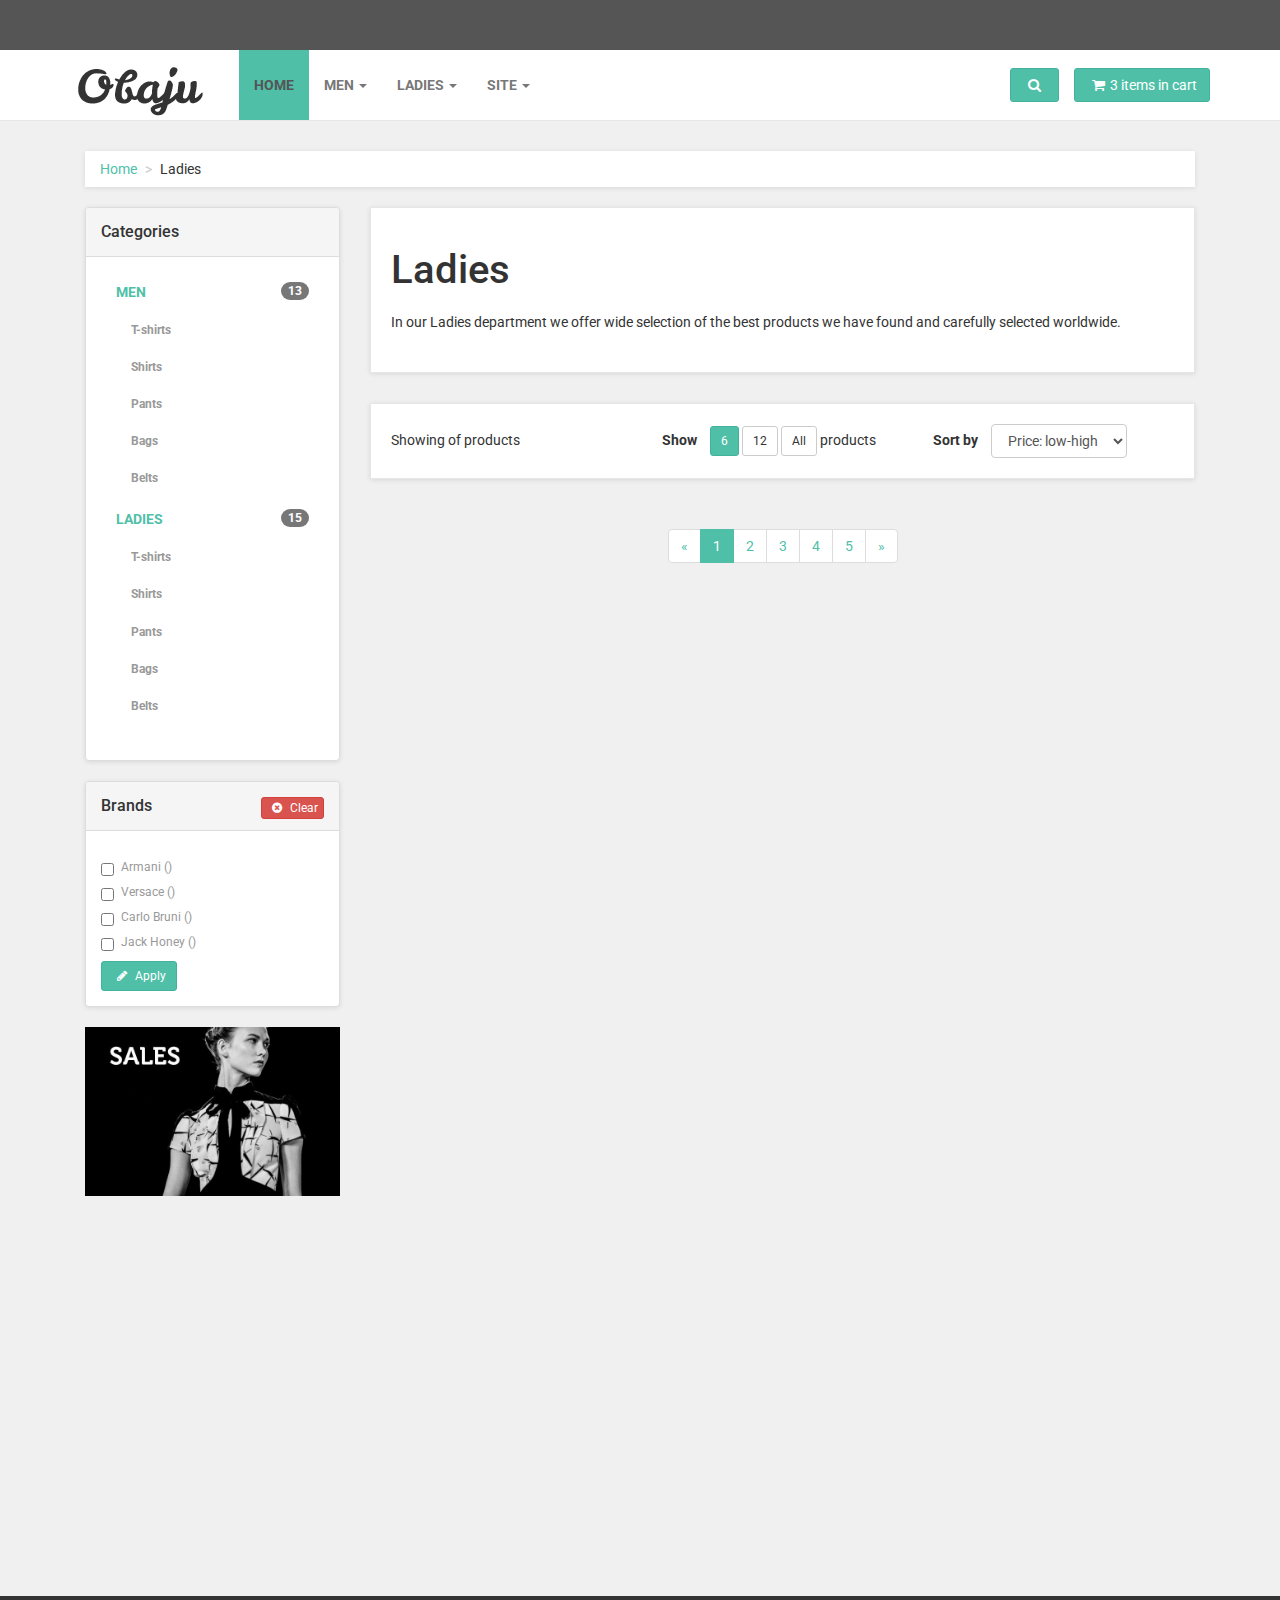
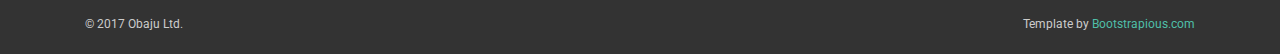
<file: category-lady.html>
<!DOCTYPE html>
<html lang="en">
<head>
<meta charset="utf-8">
<meta name="robots" content="all,follow">
<meta name="googlebot" content="index,follow,snippet,archive">
<meta name="viewport" content="width=device-width, initial-scale=1">
<meta name="description" content="Obaju Your Fashion Shop">
<meta name="author" content="Ondrej Svestka | ondrejsvestka.cz">
<meta name="keywords" content="">
<title>Obaju : Your Fashion Shop</title>
<meta name="keywords" content="">
<link href='http://fonts.googleapis.com/css?family=Roboto:400,500,700,300,100' rel='stylesheet' type='text/css'>

<!-- styles -->
<link href="css/font-awesome.css" rel="stylesheet">
<link href="css/bootstrap.min.css" rel="stylesheet">
<link href="css/animate.min.css" rel="stylesheet">
<link href="css/owl.carousel.css" rel="stylesheet">
<link href="css/owl.theme.css" rel="stylesheet">

<!-- theme stylesheet -->
<link href="css/style.default.css" rel="stylesheet" id="theme-stylesheet">

<!-- your stylesheet with modifications -->
<link href="css/custom.css" rel="stylesheet">
<script src="js/respond.min.js"></script>
<script src="js/category.js"></script>
<link rel="shortcut icon" href="favicon.png">
</head>
<body>
<!-- *** TOPBAR ***
 _________________________________________________________ -->
<div id="top">
  <div class="container">
    <div class="col-md-6 offer" data-animate="fadeInDown"> <a href="#" class="btn btn-success btn-sm" data-animate-hover="shake">Offer of the day</a> <a href="#">Get flat 35% off on orders over $500!</a> </div>
    <div class="col-md-6" data-animate="fadeInDown">
      <ul class="menu">
        <li><a href="#" data-toggle="modal" data-target="#login-modal">Login</a> </li>
        <li><a href="register.html">Register</a> </li>
        <li><a href="contact.html">Contact</a> </li>
      </ul>
    </div>
  </div>
  <div class="modal fade" id="login-modal" tabindex="-1" role="dialog" aria-labelledby="Login" aria-hidden="true">
    <div class="modal-dialog modal-sm">
      <div class="modal-content">
        <div class="modal-header">
          <button type="button" class="close" data-dismiss="modal" aria-hidden="true">&times;</button>
          <h4 class="modal-title" id="Login">Customer login</h4>
        </div>
        <div class="modal-body">
          <form action="customer-orders.html" method="post">
            <div class="form-group">
              <input type="text" class="form-control" id="email-modal" placeholder="email">
            </div>
            <div class="form-group">
              <input type="password" class="form-control" id="password-modal" placeholder="password">
            </div>
            <p class="text-center">
              <button class="btn btn-primary"><i class="fa fa-sign-in"></i> Log in</button>
            </p>
          </form>
          <p class="text-center text-muted">Not registered yet?</p>
          <p class="text-center text-muted"><a href="register.html"><strong>Register now</strong></a>! It is easy and done in 1&nbsp;minute and gives you access to special discounts and much more!</p>
        </div>
      </div>
    </div>
  </div>
</div>

<!-- *** TOP BAR END *** -->

<!-- *** NAVBAR ***
 _________________________________________________________ -->

<div class="navbar navbar-default yamm" role="navigation" id="navbar">
  <div class="container">
    <div class="navbar-header"> <a class="navbar-brand home" href="index.html" data-animate-hover="bounce"> <img src="img/logo.png" alt="Obaju logo" class="hidden-xs"> <img src="img/logo-small.png" alt="Obaju logo" class="visible-xs"><span class="sr-only">Obaju - go to homepage</span> </a>
      <div class="navbar-buttons">
        <button type="button" class="navbar-toggle" data-toggle="collapse" data-target="#navigation"> <span class="sr-only">Toggle navigation</span> <i class="fa fa-align-justify"></i> </button>
        <button type="button" class="navbar-toggle" data-toggle="collapse" data-target="#search"> <span class="sr-only">Toggle search</span> <i class="fa fa-search"></i> </button>
        <a class="btn btn-default navbar-toggle" href="basket.html"> <i class="fa fa-shopping-cart"></i> <span class="hidden-xs">3 items in cart</span> </a> </div>
    </div>
    <!--/.navbar-header -->

    <div class="navbar-collapse collapse" id="navigation">
      <ul class="nav navbar-nav navbar-left">
        <li class="active"><a href="index.html">Home</a> </li>

        <!-- href property for men's products changed by Jesse 05/08/2017-->
        <li class="dropdown yamm-fw"> <a href="category-man.html" class="dropdown-toggle"  data-toggle="dropdown" data-hover="dropdown" data-delay="200">Men <b class="caret"></b></a>
          <ul class="dropdown-menu">
            <li>
              <div class="yamm-content">
                <div class="row">
                  <div class="col-sm-6"> <!-- col-sm-3 is changed to col-sm-6 by Shang-->
                    <h5>Clothing</h5>
                    <ul>
                      <li><a href="category-man.html?g=1">T-shirts</a> </li>
                      <li><a href="category-man.html?g=2">Shirts</a> </li>
                      <li><a href="category-man.html?g=3">Pants</a> </li>
                      <!--
												<li><a href="category-man.html">Accessories</a>
                                                </li>
												-->
                    </ul>
                  </div>
                  <!--<div class="col-sm-3">
                                            <h5>Shoes</h5>
                                            <ul>
                                                <li><a href="category.html">Trainers</a>
                                                </li>
                                                <li><a href="category.html">Sandals</a>
                                                </li>
                                                <li><a href="category.html">Hiking shoes</a>
                                                </li>
                                                <li><a href="category.html">Casual</a>
                                                </li>
                                            </ul>
                                        </div> commented by Shang 03/07/2017-->
                  <div class="col-sm-6"> <!-- col-sm-3 is changed to col-sm-6 by Shang-->
                    <h5>Accessories</h5>
                    <ul>
                      <li><a href="category-man.html?g=4">Bags</a> </li>
                      <li><a href="category-man.html?g=5">Belts</a> </li>
                      <!--
                                                <li><a href="category.html">Hiking shoes</a>
                                                </li>
                                                <li><a href="category.html">Casual</a>
                                                </li>
                                                <li><a href="category.html">Hiking shoes</a>
                                                </li>
                                                <li><a href="category.html">Casual</a>
                                                </li>
												-->
                    </ul>
                  </div>
                  <!--<div class="col-sm-3">
                                            <h5>Featured</h5>
                                            <ul>
                                                <li><a href="category.html">Trainers</a>
                                                </li>
                                                <li><a href="category.html">Sandals</a>
                                                </li>
                                                <li><a href="category.html">Hiking shoes</a>
                                                </li>
                                            </ul>
                                            <h5>Looks and trends</h5>
                                            <ul>
                                                <li><a href="category.html">Trainers</a>
                                                </li>
                                                <li><a href="category.html">Sandals</a>
                                                </li>
                                                <li><a href="category.html">Hiking shoes</a>
                                                </li>
                                            </ul>
                                        </div> commented by shang 03/07/2017-->
                </div>
              </div>
              <!-- /.yamm-content -->
            </li>
          </ul>
        </li>

        <!-- href property for ladies' products changed by Jesse 05/08/2017-->
        <li class="dropdown yamm-fw"> <a href="category-lady.html" class="dropdown-toggle" data-toggle="dropdown" data-hover="dropdown" data-delay="200">Ladies <b class="caret"></b></a>
          <ul class="dropdown-menu">
            <li>
              <div class="yamm-content">
                <div class="row">
                  <div class="col-sm-6"> <!-- col-sm-3 is changed to col-sm-6 by Shang-->
                    <h5>Clothing</h5>
                    <ul>
                      <li><a href="category-lady.html?g=6">T-shirts</a> </li>
                      <li><a href="category-lady.html?g=7">Shirts</a> </li>
                      <li><a href="category-lady.html?g=8">Pants</a> </li>
                      <!--
                                                <li><a href="category-lady.html">Accessories</a>
                                                </li>
												-->
                    </ul>
                  </div>
                  <!-- <div class="col-sm-3">
                                            <h5>Shoes</h5>
                                            <ul>
                                                <li><a href="category.html">Trainers</a>
                                                </li>
                                                <li><a href="category.html">Sandals</a>
                                                </li>
                                                <li><a href="category.html">Hiking shoes</a>
                                                </li>
                                                <li><a href="category.html">Casual</a>
                                                </li>
                                            </ul>
                                        </div>  commented by Shang 03/07/2017-->
                  <div class="col-sm-6"> <!-- col-sm-3 is changed to col-sm-6 by Shang-->
                    <h5>Accessories</h5>
                    <ul>
                      <li><a href="category-lady.html?g=9">Bags</a> </li>
                      <li><a href="category-lady.html?g=10">Belts</a> </li>
                      <!--
                                                <li><a href="category.html">Hiking shoes</a>
                                                </li>
                                                <li><a href="category.html">Casual</a>
                                                </li>
                                                <li><a href="category.html">Hiking shoes</a>
                                                </li>
                                                <li><a href="category.html">Casual</a>
                                                </li>
												-->
                    </ul>
                    <!--<h5>Looks and trends</h5>
                                            <ul>
                                                <li><a href="category.html">Trainers</a>
                                                </li>
                                                <li><a href="category.html">Sandals</a>
                                                </li>
                                                <li><a href="category.html">Hiking shoes</a>
                                                </li>
                                            </ul> commented by Shang 03/07/2017-->
                  </div>
                  <!--<div class="col-sm-3">
                                            <div class="banner">
                                                <a href="#">
                                                    <img src="img/banner.jpg" class="img img-responsive" alt="">
                                                </a>
                                            </div>
                                            <div class="banner">
                                                <a href="#">
                                                    <img src="img/banner2.jpg" class="img img-responsive" alt="">
                                                </a>
                                            </div>
                                        </div> commented by Shang 03/07/2017-->
                </div>
              </div>
              <!-- /.yamm-content -->
            </li>
          </ul>
        </li>
        <li class="dropdown yamm-fw"> <a href="#" class="dropdown-toggle" data-toggle="dropdown" data-hover="dropdown" data-delay="200">Site <b class="caret"></b></a>
          <ul class="dropdown-menu">
            <li>
              <div class="yamm-content">
                <div class="row">
                  <div class="col-sm-3">
                    <h5>Shop</h5>
                    <ul>
                      <li><a href="index.html">Homepage</a> </li>

                      <!-- href property for all products of men and lady changed by Jesse 05/08/2017-->
                      <li><a href="category-man.html?g=11">Category - men</a> </li>
                      <li><a href="category-lady.html?g=12">Category - ladies</a> </li>
                      <!--
												<li><a href="category.html">Category - sidebar left</a>
                                                </li>
												<li><a href="category-full.html">Category - full width</a>
                                                </li>
                                                <li><a href="detail.html">Product detail</a>
                                                </li>
												-->
                    </ul>
                  </div>
                  <div class="col-sm-3">
                    <h5>User</h5>
                    <ul>
                      <li><a href="register.html">Register / login</a> </li>
                      <li><a href="customer-orders.html">Orders history</a> </li>
                      <li><a href="customer-order.html">Order history detail</a> </li>
                      <li><a href="customer-account.html">Customer account / change password</a> </li>
                    </ul>
                  </div>
                  <div class="col-sm-3">
                    <h5>Order process</h5>
                    <ul>
                      <li><a href="basket.html">Shopping cart</a> </li>
                      <!--
                                                <li><a href="checkout1.html">Checkout - step 1</a>
                                                </li>
                                                <li><a href="checkout2.html">Checkout - step 2</a>
                                                </li>
                                                <li><a href="checkout3.html">Checkout - step 3</a>
                                                </li>
                                                <li><a href="checkout4.html">Checkout - step 4</a>
                                                </li>
												commented by Shang 03/07/2017-->
                    </ul>
                  </div>
                  <div class="col-sm-3">
                    <h5>Information</h5>
                    <ul>
                      <li><a href="aboutus.html">About us</a> </li>
                      <li><a href="terms.html">Terms and conditions</a> </li>
                      <li><a href="faq.html">FAQ</a> </li>
                      <li><a href="contact.html">Contact</a> </li>
                    </ul>
                  </div>
                </div>
              </div>
              <!-- /.yamm-content -->
            </li>
          </ul>
        </li>
      </ul>
    </div>
    <!--/.nav-collapse -->

    <div class="navbar-buttons">
      <div class="navbar-collapse collapse right" id="basket-overview"> <a href="basket.html" class="btn btn-primary navbar-btn"><i class="fa fa-shopping-cart"></i><span class="hidden-sm">3 items in cart</span></a> </div>
      <!--/.nav-collapse -->

      <div class="navbar-collapse collapse right" id="search-not-mobile">
        <button type="button" class="btn navbar-btn btn-primary" data-toggle="collapse" data-target="#search"> <span class="sr-only">Toggle search</span> <i class="fa fa-search"></i> </button>
      </div>
    </div>
    <div class="collapse clearfix" id="search">
      <form class="navbar-form" role="search">
        <div class="input-group">
          <input type="text" class="form-control" placeholder="Search">
          <span class="input-group-btn">
          <button type="submit" class="btn btn-primary"><i class="fa fa-search"></i></button>
          </span> </div>
      </form>
    </div>
    <!--/.nav-collapse -->

  </div>
  <!-- /.container -->
</div>
<!-- /#navbar -->

<!-- *** NAVBAR END *** -->

<div id="all">
  <div id="content">
    <div class="container">
      <div class="col-md-12">
        <ul class="breadcrumb">
          <li><a href="index.html">Home</a> </li>
          <li>Ladies</li>
        </ul>
      </div>
      <div class="col-md-3">
        <!-- *** MENUS AND FILTERS ***
 _________________________________________________________ -->
        <div class="panel panel-default sidebar-menu">
          <div class="panel-heading">
            <h3 class="panel-title">Categories</h3>
          </div>
          <div class="panel-body">

            <!-- href property for men and ladies' products changed by Jesse 06/08/2017-->
            <ul class="nav nav-pills nav-stacked category-menu">
              <li id="barofmen">  <a href="category-man.html?g=11">Men <span class="badge pull-right">13</span></a>
                <ul>
                  <li ><a href="category-man.html?g=1">T-shirts</a> </li>
                  <li><a href="category-man.html?g=2">Shirts</a> </li>
                  <li><a href="category-man.html?g=3">Pants</a> </li>
                  <li><a href="category-man.html?g=4">Bags</a> </li>
                  <li><a href="category-man.html?g=5">Belts</a> </li>
                </ul>
              </li>
                <li id="baroflady"> <a href="category-lady.html?g=12">Ladies <span class="badge pull-right">15</span></a>
                <ul>
                  <li ><a href="category-lady.html?g=6">T-shirts</a> </li>
                  <li><a href="category-lady.html?g=7">Shirts</a> </li>
                  <li><a href="category-lady.html?g=8">Pants</a> </li>
                  <li><a href="category-lady.html?g=9">Bags</a> </li>
                  <li><a href="category-lady.html?g=10">Belts</a> </li>
                </ul>
              </li>
              <!--
                                <li>
                                    <a href="category.html">Kids  <span class="badge pull-right">11</span></a>
                                    <ul>
                                        <li><a href="category.html">T-shirts</a>
                                        </li>
                                        <li><a href="category.html">Shirts</a>
                                        </li>
                                        <li><a href="category.html">Pants</a>
                                        </li>
                                        <li><a href="category.html">Accessories</a>
                                        </li>
                                    </ul>
                                </li>
								commented by Shang 03/07/2017 -->

            </ul>
          </div>
        </div>
        <div class="panel panel-default sidebar-menu">
          <div class="panel-heading" onclick="clearChoose()">
            <h3 class="panel-title">Brands <a class="btn btn-xs btn-danger pull-right" ><i class="fa fa-times-circle"  ></i> Clear</a></h3>
          </div>
          <div class="panel-body">

            <!-- id and counts content of checkbox updated by Jesse 08/08/2017-->

            <!--            <form>-->
            <div class="form-group2">
              <div class="checkbox">
                <label>
                  <input type="checkbox" id="armani">
					Armani (<span id="brand1"></span>) </label>
              </div>
              <div class="checkbox">
                <label>
                  <input type="checkbox" id="versace">
                  Versace (<span id="brand2"></span>) </label>
              </div>
              <div class="checkbox">
                <label>
                  <input type="checkbox" id="carlo">
                  Carlo Bruni (<span id="brand3"></span>) </label>
              </div>
              <div class="checkbox">
                <label>
                  <input type="checkbox" id="jack">
                  Jack Honey (<span id="brand4"></span>) </label>
              </div>
            </div>
            <button class="btn btn-default btn-sm btn-primary" onclick="changeBrand()"><i class="fa fa-pencil"></i> Apply</button>
            <!--            </form>-->
          </div>
        </div>

        <!-- *** MENUS AND FILTERS END *** -->

        <div class="banner"> <a href="#"> <img src="img/banner.jpg" alt="sales 2014" class="img-responsive"> </a> </div>
      </div>
      <div class="col-md-9">
        <div class="box">
          <h1>Ladies</h1>
          <p>In our Ladies department we offer wide selection of the best products we have found and carefully selected worldwide.</p>
        </div>
        <div class="box info-bar">
          <div class="row">

            <!-- id of page size updated by Jesse 07/08/2017-->

            <div class="col-sm-12 col-md-4 products-showing"> Showing <strong id="currentNum"></strong> of <strong id="totalNum"></strong> products </div>
            <div class="col-sm-12 col-md-8  products-number-sort">
              <div class="row">
                <form class="form-inline">
                  <div class="col-md-6 col-sm-6">
                    <div class="products-number"> <strong>Show</strong> <a href="#" id="six" onclick="choosePageSize(6)" class="btn btn-default page btn-sm page btn-primary" >6</a> <a href="#" id="twelve" onclick="choosePageSize(12)" class="btn btn-default page btn-sm" >12</a> <a id="alll" href="#" onclick="choosePageSize(1000)" class="btn btn-default page btn-sm" >All</a> products </div>
                  </div>
                  <div class="col-md-6 col-sm-6">

                    <!-- id of option updated by Jesse 07/08/2017-->

                    <div class="products-sort-by"> <strong>Sort by</strong>
                      <select id="priceOrder" onchange = "changeOrder()" name="sort-by" class="form-control">
                        <option id="low">Price: low-high</option>
                        <option id="high">Price: high-low</option>
                        <!--<option>Sales first</option>-->
                      </select>
                    </div>
                  </div>
                </form>
              </div>
            </div>
          </div>
        </div>
        <div class="row products" id="rowproducts"> </div>
        <!-- /.products -->

        <div class="pages">

          <!--
                        <p class="loadMore">
                            <a href="#" class="btn btn-primary btn-lg"><i class="fa fa-chevron-down"></i> Load more</a>
                        </p>
						commented by shang 04/07/2017 -->

            <!-- id and event of li updated by Jesse 09/08/2017-->

          <ul id="pagee" class="pagination">
            <li onclick="chooseCurrentPage(0)"><a href="#">&laquo;</a> </li>
            <li onclick="chooseCurrentPage(1)" class="active" id="first"><a  href="#">1</a> </li>
            <li onclick="chooseCurrentPage(2)"  id="second"><a   href="#">2</a> </li>
            <li onclick="chooseCurrentPage(3)"   id="third"><a  href="#">3</a> </li>
            <li onclick="chooseCurrentPage(4)"   id="forth"><a   href="#">4</a> </li>
            <li onclick="chooseCurrentPage(5)"   id="fifth"><a  href="#">5</a> </li>
            <li onclick="chooseCurrentPage(1000)"><a href="#">&raquo;</a> </li>
          </ul>
        </div>
      </div>
      <!-- /.col-md-9 -->
    </div>
    <!-- /.container -->
  </div>
  <!-- /#content -->
  <!-- *** FOOTER ***
 _________________________________________________________ -->
  <div id="footer" data-animate="fadeInUp">
    <div class="container">
      <div class="row">
        <div class="col-md-3 col-sm-6">
          <h4>Information</h4>
          <ul>
            <li><a href="aboutus.html">About us</a> </li>
            <li><a href="terms.html">Terms and conditions</a> </li>
            <li><a href="faq.html">FAQ</a> </li>
            <li><a href="contact.html">Contact us</a> </li>
          </ul>
          <hr>
          <h4>User section</h4>
          <ul>
            <li><a href="#" data-toggle="modal" data-target="#login-modal">Login</a> </li>
            <li><a href="register.html">Regiter</a> </li>
          </ul>
          <hr class="hidden-md hidden-lg hidden-sm">
        </div>
        <!-- /.col-md-3 -->

        <div class="col-md-3 col-sm-6">
          <h4>Top categories</h4>

          <!-- href property for ladies and men' products changed by Jesse 09/08/2017-->
          <h5>Men</h5>

          <ul>
              <li><a href="category-man.html?g=1">T-shirts</a>
              </li>
              <li><a href="category-man.html?g=2">Shirts</a>
              </li>
              <li><a href="category-man.html?g=3">Pants</a>
              </li>
              <li><a href="category-man.html?g=4">Bags</a>
              </li>
              <li><a href="category-man.html?g=5">Belts</a>
              </li>
          </ul>

          <h5>Ladies</h5>
          <ul>
              <li><a href="category-lady.html?g=6">T-shirts</a>
              </li>
              <li><a href="category-lady.html?g=7">Skirts</a>
              </li>
              <li><a href="category-lady.html?g=8">Pants</a>
              </li>
              <li><a href="category-lady.html?g=9">Bags</a>
              </li>
              <li><a href="category-lady.html?g=10">Belts</a>
              </li>
          </ul>
          <hr class="hidden-md hidden-lg">
        </div>
        <!-- /.col-md-3 -->

        <div class="col-md-3 col-sm-6">
          <h4>Where to find us</h4>
          <p><strong>Obaju Ltd.</strong> <br>
            500 Main Street <br>
            Geelong <br>
            Victoria 3200 <br>
            <strong>Australia</strong> </p>
          <a href="contact.html">Go to contact page</a>
          <hr class="hidden-md hidden-lg">
        </div>
        <!-- /.col-md-3 -->

        <div class="col-md-3 col-sm-6">
          <h4>Stay in touch</h4>
          <p class="social"> <a href="#" class="facebook external" data-animate-hover="shake"><i class="fa fa-facebook"></i></a> <a href="#" class="twitter external" data-animate-hover="shake"><i class="fa fa-twitter"></i></a> <a href="#" class="instagram external" data-animate-hover="shake"><i class="fa fa-instagram"></i></a> <a href="#" class="gplus external" data-animate-hover="shake"><i class="fa fa-google-plus"></i></a> <a href="#" class="email external" data-animate-hover="shake"><i class="fa fa-envelope"></i></a> </p>
        </div>
        <!-- /.col-md-3 -->

      </div>
      <!-- /.row -->

    </div>
    <!-- /.container -->
  </div>
  <!-- /#footer -->

  <!-- *** FOOTER END *** -->

  <!-- *** COPYRIGHT ***
 _________________________________________________________ -->
  <div id="copyright">
    <div class="container">
      <div class="col-md-6">
        <p class="pull-left">© 2017 Obaju Ltd.</p>
      </div>
      <div class="col-md-6">
        <p class="pull-right">Template by <a href="https://bootstrapious.com/e-commerce-templates">Bootstrapious.com</a>
          <!-- Not removing these links is part of the license conditions of the template. Thanks for understanding :) If you want to use the template without the attribution links, you can do so after supporting further themes development at https://bootstrapious.com/donate  -->
        </p>
      </div>
    </div>
  </div>
  <!-- *** COPYRIGHT END *** -->

</div>
<!-- /#all -->

<!-- *** SCRIPTS TO INCLUDE ***
 _________________________________________________________ -->
<script src="js/jquery-1.11.0.min.js"></script>
<script src="js/bootstrap.min.js"></script>
<script src="js/jquery.cookie.js"></script>
<script src="js/waypoints.min.js"></script>
<script src="js/modernizr.js"></script>
<script src="js/bootstrap-hover-dropdown.js"></script>
<script src="js/owl.carousel.min.js"></script>
<script src="js/front.js"></script>
</body>
</html>
</file>
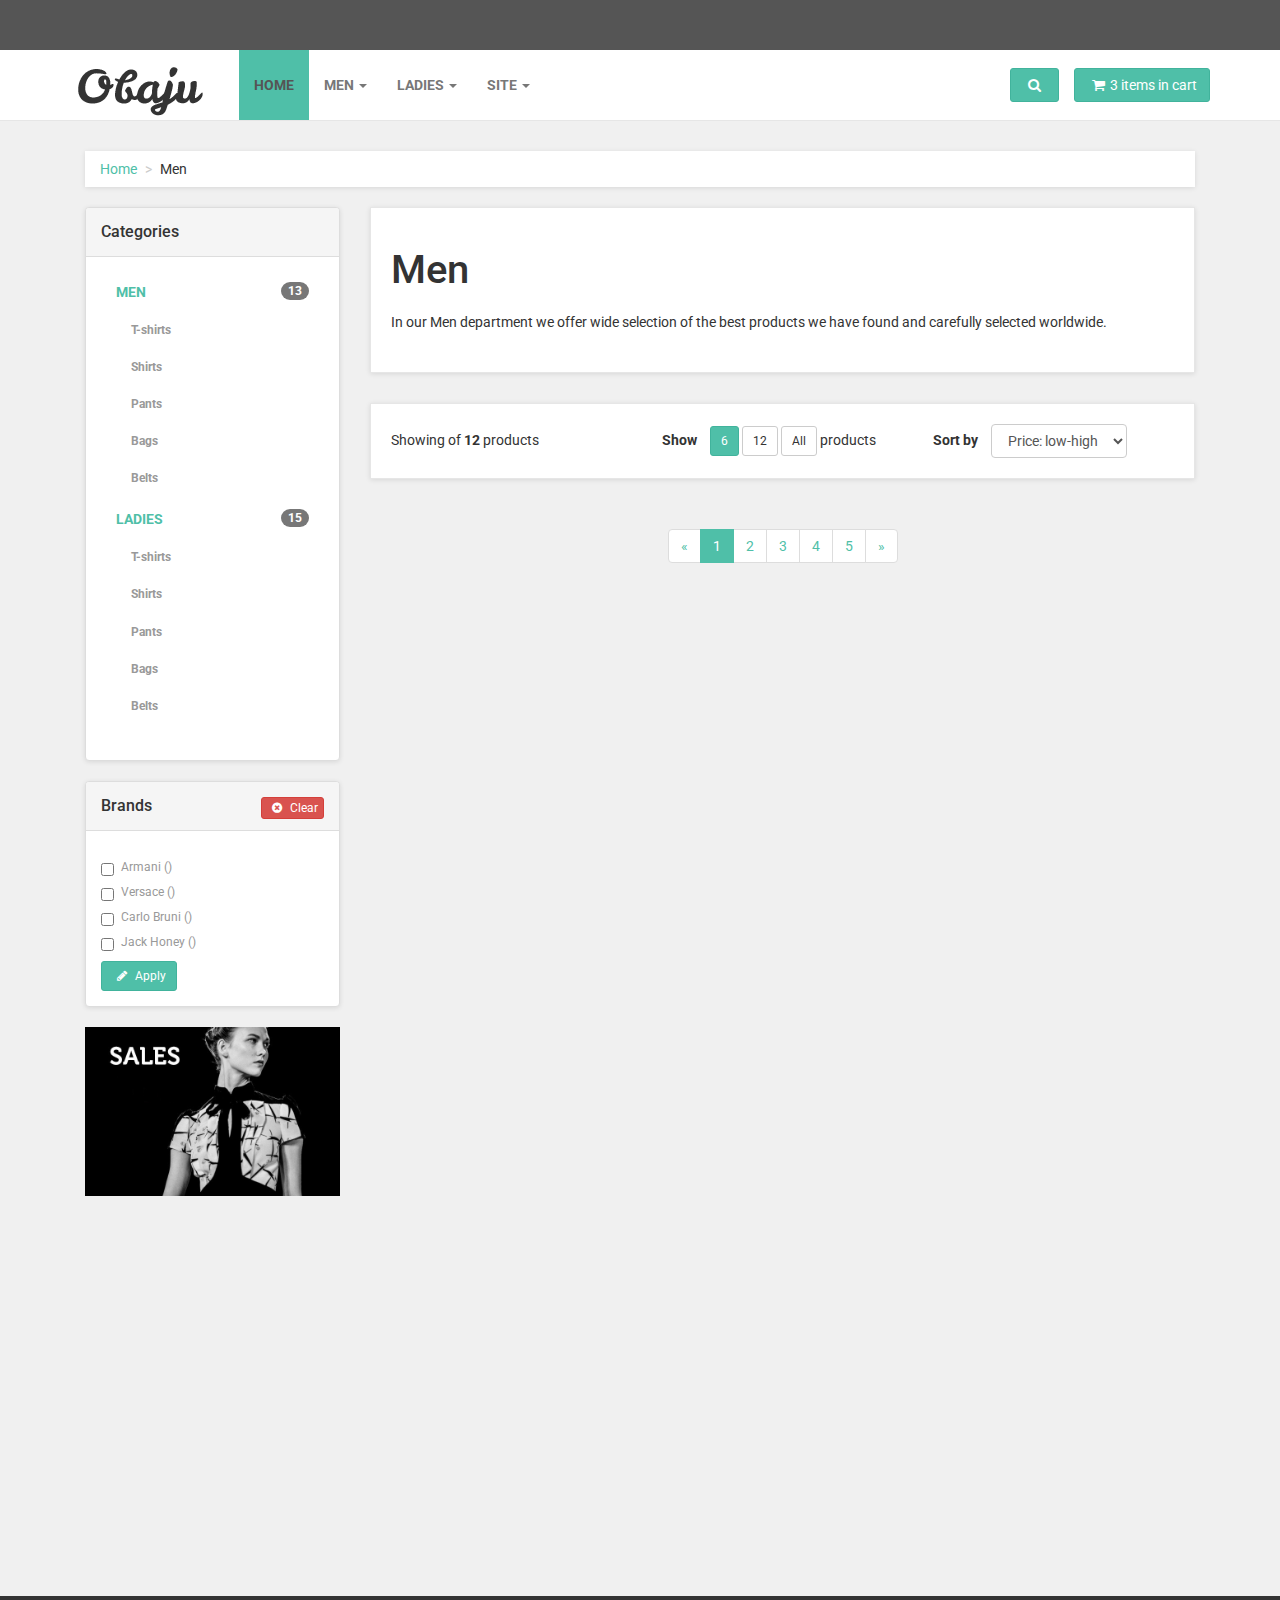
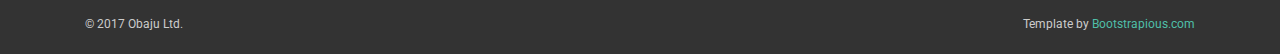
<file: category-man.html>
<!DOCTYPE html>
<html lang="en">
<head>
  <meta charset="utf-8">
  <meta name="robots" content="all,follow">
  <meta name="googlebot" content="index,follow,snippet,archive">
  <meta name="viewport" content="width=device-width, initial-scale=1">
  <meta name="description" content="Obaju Your Fashion Shop">
  <meta name="author" content="Ondrej Svestka | ondrejsvestka.cz">
  <meta name="keywords" content="">
  <title>Obaju : Your Fashion Shop</title>
  <meta name="keywords" content="">
  <link href='http://fonts.googleapis.com/css?family=Roboto:400,500,700,300,100' rel='stylesheet' type='text/css'>

  <!-- styles -->
  <link href="css/font-awesome.css" rel="stylesheet">
  <link href="css/bootstrap.min.css" rel="stylesheet">
  <link href="css/animate.min.css" rel="stylesheet">
  <link href="css/owl.carousel.css" rel="stylesheet">
  <link href="css/owl.theme.css" rel="stylesheet">

  <!-- theme stylesheet -->
  <link href="css/style.default.css" rel="stylesheet" id="theme-stylesheet">

  <!-- your stylesheet with modifications -->
  <link href="css/custom.css" rel="stylesheet">
  <script src="js/respond.min.js"></script>
  <script src="js/category.js"></script>
  <link rel="shortcut icon" href="favicon.png">
</head>

<body>
  <!-- *** TOPBAR ***
  _________________________________________________________ -->
  <div id="top">
    <div class="container">
      <div class="col-md-6 offer" data-animate="fadeInDown"> <a href="#" class="btn btn-success btn-sm" data-animate-hover="shake">Offer of the day</a> <a href="#">Get flat 35% off on orders over $500!</a> </div>
      <div class="col-md-6" data-animate="fadeInDown">
        <ul class="menu">
          <li><a href="#" data-toggle="modal" data-target="#login-modal">Login</a> </li>
          <li><a href="register.html">Register</a> </li>
          <li><a href="contact.html">Contact</a> </li>
        </ul>
      </div>
    </div>
    <div class="modal fade" id="login-modal" tabindex="-1" role="dialog" aria-labelledby="Login" aria-hidden="true">
      <div class="modal-dialog modal-sm">
        <div class="modal-content">
          <div class="modal-header">
            <button type="button" class="close" data-dismiss="modal" aria-hidden="true">&times;</button>
            <h4 class="modal-title" id="Login">Customer login</h4>
          </div>
          <div class="modal-body">
            <form action="customer-orders.html" method="post">
              <div class="form-group">
                <input type="text" class="form-control" id="email-modal" placeholder="email">
              </div>
              <div class="form-group">
                <input type="password" class="form-control" id="password-modal" placeholder="password">
              </div>
              <p class="text-center">
                <button class="btn btn-primary"><i class="fa fa-sign-in"></i> Log in</button>
              </p>
            </form>
            <p class="text-center text-muted">Not registered yet?</p>
            <p class="text-center text-muted"><a href="register.html"><strong>Register now</strong></a>! It is easy and done in 1&nbsp;minute and gives you access to special discounts and much more!</p>
          </div>
        </div>
      </div>
    </div>
  </div>

  <!-- *** TOP BAR END *** -->

  <!-- *** NAVBAR ***
  _________________________________________________________ -->

  <div class="navbar navbar-default yamm" role="navigation" id="navbar">
    <div class="container">
      <div class="navbar-header"> <a class="navbar-brand home" href="index.html" data-animate-hover="bounce"> <img src="img/logo.png" alt="Obaju logo" class="hidden-xs"> <img src="img/logo-small.png" alt="Obaju logo" class="visible-xs"><span class="sr-only">Obaju - go to homepage</span> </a>
        <div class="navbar-buttons">
          <button type="button" class="navbar-toggle" data-toggle="collapse" data-target="#navigation"> <span class="sr-only">Toggle navigation</span> <i class="fa fa-align-justify"></i> </button>
          <button type="button" class="navbar-toggle" data-toggle="collapse" data-target="#search"> <span class="sr-only">Toggle search</span> <i class="fa fa-search"></i> </button>
          <a class="btn btn-default navbar-toggle" href="basket.html"> <i class="fa fa-shopping-cart"></i> <span class="hidden-xs">3 items in cart</span> </a> </div>
        </div>
        <!--/.navbar-header -->
        <div class="navbar-collapse collapse" id="navigation">
          <ul class="nav navbar-nav navbar-left">
            <li class="active"><a href="index.html">Home</a> </li>

            <!-- href property for men's products changed by Jesse 05/08/2017-->
            <li class="dropdown yamm-fw"> <a href="category-man.html" class="dropdown-toggle"  data-toggle="dropdown" data-hover="dropdown" data-delay="200">Men <b class="caret"></b></a>
              <ul class="dropdown-menu">
                <li>
                  <div class="yamm-content">
                    <div class="row">
                      <div class="col-sm-6"> <!-- col-sm-3 is changed to col-sm-6 by Shang-->
                        <h5>Clothing</h5>
                        <ul>
                          <li><a href="category-man.html?g=1">T-shirts</a> </li>
                          <li><a href="category-man.html?g=2">Shirts</a> </li>
                          <li><a href="category-man.html?g=3">Pants</a> </li>
                          <!--
                          <li><a href="category-man.html">Accessories</a>
                        </li>
                      -->
                    </ul>
                  </div>
                  <!--<div class="col-sm-3">
                  <h5>Shoes</h5>
                  <ul>
                  <li><a href="category.html">Trainers</a>
                </li>
                <li><a href="category.html">Sandals</a>
              </li>
              <li><a href="category.html">Hiking shoes</a>
            </li>
            <li><a href="category.html">Casual</a>
          </li>
        </ul>
      </div> commented by Shang 03/07/2017-->
      <div class="col-sm-6"> <!-- col-sm-3 is changed to col-sm-6 by Shang-->
        <h5>Accessories</h5>
        <ul>
          <li><a href="category-man.html?g=4">Bags</a> </li>
          <li><a href="category-man.html?g=5">Belts</a> </li>
          <!--
          <li><a href="category.html">Hiking shoes</a>
        </li>
        <li><a href="category.html">Casual</a>
      </li>
      <li><a href="category.html">Hiking shoes</a>
    </li>
    <li><a href="category.html">Casual</a>
  </li>
-->
</ul>
</div>
<!--<div class="col-sm-3">
<h5>Featured</h5>
<ul>
<li><a href="category.html">Trainers</a>
</li>
<li><a href="category.html">Sandals</a>
</li>
<li><a href="category.html">Hiking shoes</a>
</li>
</ul>
<h5>Looks and trends</h5>
<ul>
<li><a href="category.html">Trainers</a>
</li>
<li><a href="category.html">Sandals</a>
</li>
<li><a href="category.html">Hiking shoes</a>
</li>
</ul>
</div> commented by shang 03/07/2017-->
</div>
</div>
<!-- /.yamm-content -->
</li>
</ul>
</li>

<!-- href property for ladies' products changed by Jesse 05/08/2017-->
<li class="dropdown yamm-fw"> <a href="category-lady.html" class="dropdown-toggle" data-toggle="dropdown" data-hover="dropdown" data-delay="200">Ladies <b class="caret"></b></a>
  <ul class="dropdown-menu">
    <li>
      <div class="yamm-content">
        <div class="row">
          <div class="col-sm-6"> <!-- col-sm-3 is changed to col-sm-6 by Shang-->
            <h5>Clothing</h5>
            <ul>
              <li><a href="category-lady.html?g=6">T-shirts</a> </li>
              <li><a href="category-lady.html?g=7">Shirts</a> </li>
              <li><a href="category-lady.html?g=8">Pants</a> </li>
              <!--
              <li><a href="category-lady.html">Accessories</a>
            </li>
          -->
        </ul>
      </div>
      <!-- <div class="col-sm-3">
      <h5>Shoes</h5>
      <ul>
      <li><a href="category.html">Trainers</a>
    </li>
    <li><a href="category.html">Sandals</a>
  </li>
  <li><a href="category.html">Hiking shoes</a>
</li>
<li><a href="category.html">Casual</a>
</li>
</ul>
</div>  commented by Shang 03/07/2017-->
<div class="col-sm-6"> <!-- col-sm-3 is changed to col-sm-6 by Shang-->
  <h5>Accessories</h5>
  <ul>
    <li><a href="category-lady.html?g=9">Bags</a> </li>
    <li><a href="category-lady.html?g=10">Belts</a> </li>
    <!--
    <li><a href="category.html">Hiking shoes</a>
  </li>
  <li><a href="category.html">Casual</a>
</li>
<li><a href="category.html">Hiking shoes</a>
</li>
<li><a href="category.html">Casual</a>
</li>
-->
</ul>
<!--<h5>Looks and trends</h5>
<ul>
<li><a href="category.html">Trainers</a>
</li>
<li><a href="category.html">Sandals</a>
</li>
<li><a href="category.html">Hiking shoes</a>
</li>
</ul> commented by Shang 03/07/2017-->
</div>
<!--<div class="col-sm-3">
<div class="banner">
<a href="#">
<img src="img/banner.jpg" class="img img-responsive" alt="">
</a>
</div>
<div class="banner">
<a href="#">
<img src="img/banner2.jpg" class="img img-responsive" alt="">
</a>
</div>
</div> commented by Shang 03/07/2017-->
</div>
</div>
<!-- /.yamm-content -->
</li>
</ul>
</li>
<li class="dropdown yamm-fw"> <a href="#" class="dropdown-toggle" data-toggle="dropdown" data-hover="dropdown" data-delay="200">Site <b class="caret"></b></a>
  <ul class="dropdown-menu">
    <li>
      <div class="yamm-content">
        <div class="row">
          <div class="col-sm-3">
            <h5>Shop</h5>
            <ul>
              <li><a href="index.html">Homepage</a> </li>

              <!-- href property for all products of men and lady changed by Jesse 05/08/2017-->
              <li><a href="category-man.html?g=11">Category - men</a> </li>
              <li><a href="category-lady.html?g=12">Category - ladies</a> </li>
              <!--
              <li><a href="category.html">Category - sidebar left</a>
            </li>
            <li><a href="category-full.html">Category - full width</a>
          </li>
          <li><a href="detail.html">Product detail</a>
        </li>
      -->
    </ul>
  </div>
  <div class="col-sm-3">
    <h5>User</h5>
    <ul>
      <li><a href="register.html">Register / login</a> </li>
      <li><a href="customer-orders.html">Orders history</a> </li>
      <li><a href="customer-order.html">Order history detail</a> </li>
      <li><a href="customer-account.html">Customer account / change password</a> </li>
    </ul>
  </div>
  <div class="col-sm-3">
    <h5>Order process</h5>
    <ul>
      <li><a href="basket.html">Shopping cart</a> </li>
      <!--
      <li><a href="checkout1.html">Checkout - step 1</a>
    </li>
    <li><a href="checkout2.html">Checkout - step 2</a>
  </li>
  <li><a href="checkout3.html">Checkout - step 3</a>
</li>
<li><a href="checkout4.html">Checkout - step 4</a>
</li>
commented by Shang 03/07/2017-->
</ul>
</div>
<div class="col-sm-3">
  <h5>Information</h5>
  <ul>
    <li><a href="aboutus.html">About us</a> </li>
    <li><a href="terms.html">Terms and conditions</a> </li>
    <li><a href="faq.html">FAQ</a> </li>
    <li><a href="contact.html">Contact</a> </li>
  </ul>
</div>
</div>
</div>
<!-- /.yamm-content -->
</li>
</ul>
</li>
</ul>
</div>
<!--/.nav-collapse -->

<div class="navbar-buttons">
  <div class="navbar-collapse collapse right" id="basket-overview"> <a href="basket.html" class="btn btn-primary navbar-btn"><i class="fa fa-shopping-cart"></i><span class="hidden-sm">3 items in cart</span></a> </div>
  <!--/.nav-collapse -->

  <div class="navbar-collapse collapse right" id="search-not-mobile">
    <button type="button" class="btn navbar-btn btn-primary" data-toggle="collapse" data-target="#search"> <span class="sr-only">Toggle search</span> <i class="fa fa-search"></i> </button>
  </div>
</div>
<div class="collapse clearfix" id="search">
  <form class="navbar-form" role="search">
    <div class="input-group">
      <input type="text" class="form-control" placeholder="Search">
      <span class="input-group-btn">
        <button type="submit" class="btn btn-primary"><i class="fa fa-search"></i></button>
      </span> </div>
    </form>
  </div>
  <!--/.nav-collapse -->

</div>
<!-- /.container -->
</div>
<!-- /#navbar -->

<!-- *** NAVBAR END *** -->

<div id="all">
  <div id="content">
    <div class="container">
      <div class="col-md-12">
        <ul class="breadcrumb">
          <li><a href="index.html">Home</a> </li>
          <li>Men</li>
        </ul>
      </div>
      <div class="col-md-3">
        <!-- *** MENUS AND FILTERS ***
        _________________________________________________________ -->
        <div class="panel panel-default sidebar-menu">
          <div class="panel-heading">
            <h3 class="panel-title">Categories</h3>
          </div>
          <div class="panel-body">

            <!-- href property for men and ladies' products changed by Jesse 06/08/2017-->
            <ul class="nav nav-pills nav-stacked category-menu">
              <li id="barofmen"> <a href="category-man.html?g=11">Men <span class="badge pull-right">13</span></a>
                <ul>
                  <li ><a href="category-man.html?g=1">T-shirts</a> </li>
                  <li><a href="category-man.html?g=2">Shirts</a> </li>
                  <li><a href="category-man.html?g=3">Pants</a> </li>
                  <li><a href="category-man.html?g=4">Bags</a> </li>
                  <li><a href="category-man.html?g=5">Belts</a> </li>
                </ul>
              </li>
              <li id="baroflady"> <a href="category-lady.html?g=12">Ladies <span class="badge pull-right">15</span></a>
                <ul>
                  <li ><a href="category-lady.html?g=6">T-shirts</a> </li>
                  <li><a href="category-lady.html?g=7">Shirts</a> </li>
                  <li><a href="category-lady.html?g=8">Pants</a> </li>
                  <li><a href="category-lady.html?g=9">Bags</a> </li>
                  <li><a href="category-lady.html?g=10">Belts</a> </li>
                </ul>
              </li>
              <!--
              <li>
              <a href="category.html">Kids  <span class="badge pull-right">11</span></a>
              <ul>
              <li><a href="category.html">T-shirts</a>
            </li>
            <li><a href="category.html">Shirts</a>
          </li>
          <li><a href="category.html">Pants</a>
        </li>
        <li><a href="category.html">Accessories</a>
      </li>
    </ul>
  </li>
  commented by Shang 03/07/2017 -->

</ul>
</div>
</div>
<div class="panel panel-default sidebar-menu">
  <div class="panel-heading" onclick="clearChoose()">
    <h3 class="panel-title">Brands <a class="btn btn-xs btn-danger pull-right" ><i class="fa fa-times-circle"  ></i> Clear</a></h3>
  </div>
  <div class="panel-body">

    <!-- id and counts content of checkbox updated by Jesse 08/08/2017-->
    <!--            <form>-->
    <div class="form-group2">
      <div class="checkbox">
        <label>
          <input type="checkbox" id="armani">
          Armani (<span id="brand1"></span>) </label>
        </div>
        <div class="checkbox">
          <label>
            <input type="checkbox" id="versace">
            Versace (<span id="brand2"></span>) </label>
          </div>
          <div class="checkbox">
            <label>
              <input type="checkbox" id="carlo">
              Carlo Bruni (<span id="brand3"></span>) </label>
            </div>
            <div class="checkbox">
              <label>
                <input type="checkbox" id="jack">
                Jack Honey (<span id="brand4"></span>) </label>
              </div>
            </div>
            <button class="btn btn-default btn-sm btn-primary" onclick="changeBrand()"><i class="fa fa-pencil"></i> Apply</button>
            <!--            </form>-->
          </div>
        </div>

        <!-- *** MENUS AND FILTERS END *** -->

        <div class="banner"> <a href="#"> <img src="img/banner.jpg" alt="sales 2014" class="img-responsive"> </a> </div>
      </div>
      <div class="col-md-9">
        <div class="box">
          <h1>Men</h1>
          <p>In our Men department we offer wide selection of the best products we have found and carefully selected worldwide.</p>
        </div>
        <div class="box info-bar">
          <div class="row">
            <!-- id of page size updated by Jesse 07/08/2017-->
            <div class="col-sm-12 col-md-4 products-showing"> Showing <strong id="currentNum"></strong> of <strong id="totalNum">12</strong> products </div>
            <div class="col-sm-12 col-md-8  products-number-sort">
              <div class="row">
                <form class="form-inline">
                  <div class="col-md-6 col-sm-6">
                    <div class="products-number"> <strong>Show</strong> <a href="#" onclick="choosePageSize(6)" class="btn btn-default page btn-sm page btn-primary" id="six">6</a> <a href="#" onclick="choosePageSize(12)" class="btn btn-default page btn-sm" id="twelve">12</a> <a id="alll" href="#" class="btn btn-default page btn-sm" onclick="choosePageSize(1000)">All</a> products </div>
                  </div>
                  <div class="col-md-6 col-sm-6">
                    <!-- id of option updated by Jesse 07/08/2017-->
                    <div class="products-sort-by"> <strong>Sort by</strong>
                      <select id="priceOrder" onchange = "changeOrder()" name="sort-by" class="form-control">
                        <option id="low">Price: low-high</option>
                        <option id="high">Price: high-low</option>
                        <!--<option>Sales first</option>-->
                      </select>
                    </div>
                  </div>
                </form>
              </div>
            </div>
          </div>
        </div>
        <div class="row products" id="rowproducts" >

          <!-- content of products are created by JS dynamically in category.js file by Jesse 06/08/2017-->

          <!-- <div class="col-md-4 col-sm-6">
          <div class="product">
          <div class="flip-container">
          <div class="flipper">
          <div class="front">
          <a href="detail.html">
          <img src="img/product2.jpg" alt="" class="img-responsive">
        </a>
      </div>
      <div class="back">
      <a href="detail.html">
      <img src="img/product2_2.jpg" alt="" class="img-responsive">
    </a>
  </div>
</div>
</div>
<a href="detail.html" class="invisible">
<img src="img/product2.jpg" alt="" class="img-responsive">
</a>
<div class="text">
<h3><a href="detail.html">White Blouse Armani</a></h3>
<p class="price"><del>$280</del> $143.00</p>
<p class="buttons">
<a href="detail.html" class="btn btn-default">View detail</a>
<a href="basket.html" class="btn btn-primary"><i class="fa fa-shopping-cart"></i>Add to cart</a>
</p>
</div>
<div class="ribbon sale">
<div class="theribbon">SALE</div>
<div class="ribbon-background"></div>
</div>
<div class="ribbon new">
<div class="theribbon">NEW</div>
<div class="ribbon-background"></div>
</div>
<div class="ribbon gift">
<div class="theribbon">GIFT</div>
<div class="ribbon-background"></div>
</div>
</div>
</div>-->

<!-- /.col-md-4 -->
</div>
<!-- /.products -->

<div class="pages">

  <!-- commented by shang 04/07/2017
  <p class="loadMore">
  <a href="#" class="btn btn-primary btn-lg"><i class="fa fa-chevron-down"></i> Load more</a>
</p>
end of comment -->

<!-- id and event of li updated by Jesse 09/08/2017-->

<ul id="pagee" class="pagination">
  <li onclick="chooseCurrentPage(0)"><a href="#">&laquo;</a> </li>
  <li onclick="chooseCurrentPage(1)" class="active" id="first"><a>1</a> </li>
  <li onclick="chooseCurrentPage(2)"  id="second"><a>2</a> </li>
  <li onclick="chooseCurrentPage(3)"   id="third"><a>3</a> </li>
  <li onclick="chooseCurrentPage(4)"   id="forth"><a>4</a> </li>
  <li onclick="chooseCurrentPage(5)"   id="fifth"><a>5</a> </li>
  <li onclick="chooseCurrentPage(1000)"><a >&raquo;</a> </li>
</ul>
</div>
</div>
<!-- /.col-md-9 -->
</div>
<!-- /.container -->
</div>
<!-- /#content -->

<!-- *** FOOTER ***
_________________________________________________________ -->
<div id="footer" data-animate="fadeInUp">
  <div class="container">
    <div class="row">
      <div class="col-md-3 col-sm-6">
        <h4>Information</h4>
        <ul>
          <li><a href="aboutus.html">About us</a> </li>
          <li><a href="terms.html">Terms and conditions</a> </li>
          <li><a href="faq.html">FAQ</a> </li>
          <li><a href="contact.html">Contact us</a> </li>
        </ul>
        <hr>
        <h4>User section</h4>
        <ul>
          <li><a href="#" data-toggle="modal" data-target="#login-modal">Login</a> </li>
          <li><a href="register.html">Regiter</a> </li>
        </ul>
        <hr class="hidden-md hidden-lg hidden-sm">
      </div>
      <!-- /.col-md-3 -->

      <div class="col-md-3 col-sm-6">
        <h4>Top categories</h4>

        <!-- href property for ladies and men' products changed by Jesse 09/08/2017-->
        <h5>Men</h5>

        <ul>
            <li><a href="category-man.html?g=1">T-shirts</a>
            </li>
            <li><a href="category-man.html?g=2">Shirts</a>
            </li>
            <li><a href="category-man.html?g=3">Pants</a>
            </li>
            <li><a href="category-man.html?g=4">Bags</a>
            </li>
            <li><a href="category-man.html?g=5">Belts</a>
            </li>
        </ul>

        <h5>Ladies</h5>
        <ul>
            <li><a href="category-lady.html?g=6">T-shirts</a>
            </li>
            <li><a href="category-lady.html?g=7">Skirts</a>
            </li>
            <li><a href="category-lady.html?g=8">Pants</a>
            </li>
            <li><a href="category-lady.html?g=9">Bags</a>
            </li>
            <li><a href="category-lady.html?g=10">Belts</a>
            </li>
        </ul>
        <hr class="hidden-md hidden-lg">
      </div>
      <!-- /.col-md-3 -->

      <div class="col-md-3 col-sm-6">
        <h4>Where to find us</h4>
        <p><strong>Obaju Ltd.</strong> <br>
          500 Main Street <br>
          Geelong <br>
          Victoria 3200 <br>
          <strong>Australia</strong> </p>
          <a href="contact.html">Go to contact page</a>
          <hr class="hidden-md hidden-lg">
        </div>
        <!-- /.col-md-3 -->

        <div class="col-md-3 col-sm-6">
          <h4>Stay in touch</h4>
          <p class="social"> <a href="#" class="facebook external" data-animate-hover="shake"><i class="fa fa-facebook"></i></a> <a href="#" class="twitter external" data-animate-hover="shake"><i class="fa fa-twitter"></i></a> <a href="#" class="instagram external" data-animate-hover="shake"><i class="fa fa-instagram"></i></a> <a href="#" class="gplus external" data-animate-hover="shake"><i class="fa fa-google-plus"></i></a> <a href="#" class="email external" data-animate-hover="shake"><i class="fa fa-envelope"></i></a> </p>
        </div>
        <!-- /.col-md-3 -->

      </div>
      <!-- /.row -->

    </div>
    <!-- /.container -->
  </div>
  <!-- /#footer -->

  <!-- *** FOOTER END *** -->

  <!-- *** COPYRIGHT ***
  _________________________________________________________ -->
  <div id="copyright">
    <div class="container">
      <div class="col-md-6">
        <p class="pull-left">© 2017 Obaju Ltd.</p>
      </div>
      <div class="col-md-6">
        <p class="pull-right">Template by <a href="https://bootstrapious.com/e-commerce-templates">Bootstrapious.com</a>
          <!-- Not removing these links is part of the license conditions of the template. Thanks for understanding :) If you want to use the template without the attribution links, you can do so after supporting further themes development at https://bootstrapious.com/donate  -->
        </p>
      </div>
    </div>
  </div>
  <!-- *** COPYRIGHT END *** -->

</div>
<!-- /#all -->

<!-- *** SCRIPTS TO INCLUDE ***
_________________________________________________________ -->
<script src="js/jquery-1.11.0.min.js"></script>
<script src="js/bootstrap.min.js"></script>
<script src="js/jquery.cookie.js"></script>
<script src="js/waypoints.min.js"></script>
<script src="js/modernizr.js"></script>
<script src="js/bootstrap-hover-dropdown.js"></script>
<script src="js/owl.carousel.min.js"></script>
<script src="js/front.js"></script>
</body>
</html>
</file>
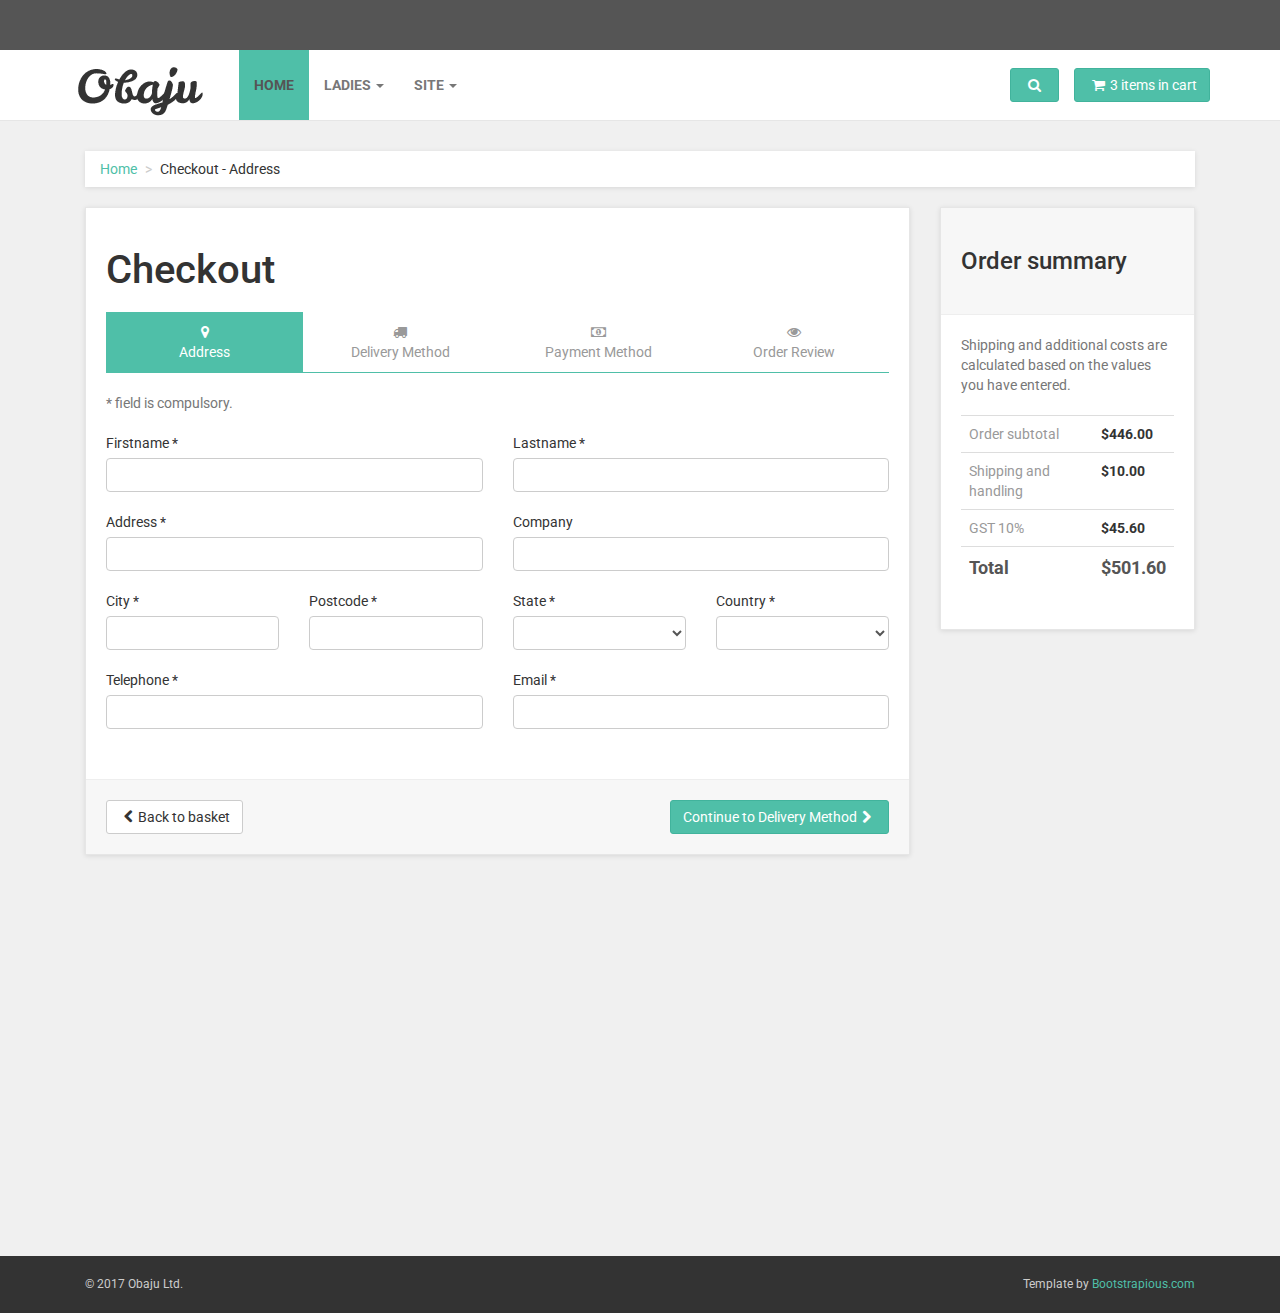
<file: checkout1.html>
<!DOCTYPE html>
<html lang="en">

<head>

  <meta charset="utf-8">
  <meta name="robots" content="all,follow">
  <meta name="googlebot" content="index,follow,snippet,archive">
  <meta name="viewport" content="width=device-width, initial-scale=1">
  <meta name="description" content="Obaju Your Fashion Shop">
  <meta name="author" content="Ondrej Svestka | ondrejsvestka.cz">
  <meta name="keywords" content="">

  <title>
    Obaju : Your Fashion Shop
  </title>

  <meta name="keywords" content="">

  <link href='http://fonts.googleapis.com/css?family=Roboto:400,500,700,300,100' rel='stylesheet' type='text/css'>

  <!-- styles -->
  <link href="css/font-awesome.css" rel="stylesheet">
  <link href="css/bootstrap.min.css" rel="stylesheet">
  <link href="css/animate.min.css" rel="stylesheet">
  <link href="css/owl.carousel.css" rel="stylesheet">
  <link href="css/owl.theme.css" rel="stylesheet">
  <script src="js/index.js"></script>


  <!-- theme stylesheet -->
  <link href="css/style.default.css" rel="stylesheet" id="theme-stylesheet">

  <!-- your stylesheet with modifications -->
  <link href="css/custom.css" rel="stylesheet">

  <script src="js/respond.min.js"></script>

  <link rel="shortcut icon" href="favicon.png">



</head>

<body>
  <!-- *** TOPBAR ***
  _________________________________________________________ -->
  <div id="top">
    <div class="container">
      <div class="col-md-6 offer" data-animate="fadeInDown">
        <a href="#" class="btn btn-success btn-sm" data-animate-hover="shake">Offer of the day</a>  <a href="#">Get flat 35% off on orders over $500!</a>
      </div>
      <div class="col-md-6" data-animate="fadeInDown">
        <ul class="menu">
          <li><a href="#" data-toggle="modal" data-target="#login-modal">Login</a>
          </li>
          <li><a href="register.html">Register</a>
          </li>
          <li><a href="contact.html">Contact</a>
          </li>

        </ul>
      </div>
    </div>
    <div class="modal fade" id="login-modal" tabindex="-1" role="dialog" aria-labelledby="Login" aria-hidden="true">
      <div class="modal-dialog modal-sm">

        <div class="modal-content">
          <div class="modal-header">
            <button type="button" class="close" data-dismiss="modal" aria-hidden="true">&times;</button>
            <h4 class="modal-title" id="Login">Customer login</h4>
          </div>
          <div class="modal-body">
            <form action="customer-orders.html" method="post">
              <div class="form-group">
                <input type="text" class="form-control" id="email-modal" placeholder="email">
              </div>
              <div class="form-group">
                <input type="password" class="form-control" id="password-modal" placeholder="password">
              </div>

              <p class="text-center">
                <button class="btn btn-primary"><i class="fa fa-sign-in"></i> Log in</button>
              </p>

            </form>

            <p class="text-center text-muted">Not registered yet?</p>
            <p class="text-center text-muted"><a href="register.html"><strong>Register now</strong></a>! It is easy and done in 1&nbsp;minute and gives you access to special discounts and much more!</p>

          </div>
        </div>
      </div>
    </div>

  </div>

  <!-- *** TOP BAR END *** -->

  <!-- *** NAVBAR ***
  _________________________________________________________ -->

  <div class="navbar navbar-default yamm" role="navigation" id="navbar">
    <div class="container">
      <div class="navbar-header">

        <a class="navbar-brand home" href="index.html" data-animate-hover="bounce">
          <img src="img/logo.png" alt="Obaju logo" class="hidden-xs">
          <img src="img/logo-small.png" alt="Obaju logo" class="visible-xs"><span class="sr-only">Obaju - go to homepage</span>
        </a>
        <div class="navbar-buttons">
          <button type="button" class="navbar-toggle" data-toggle="collapse" data-target="#navigation">
            <span class="sr-only">Toggle navigation</span>
            <i class="fa fa-align-justify"></i>
          </button>
          <button type="button" class="navbar-toggle" data-toggle="collapse" data-target="#search">
            <span class="sr-only">Toggle search</span>
            <i class="fa fa-search"></i>
          </button>
          <a class="btn btn-default navbar-toggle" href="basket.html">
            <i class="fa fa-shopping-cart"></i>  <span class="hidden-xs">3 items in cart</span>
          </a>
        </div>
      </div>
      <!--/.navbar-header -->

      <div class="navbar-collapse collapse" id="navigation">

        <ul class="nav navbar-nav navbar-left">
          <li class="active"><a href="index.html">Home</a>
          </li>
          <!-- href property for ladies products changed by Jesse 05/08/2017-->
          <li class="dropdown yamm-fw">
            <a href="category-lady.html" class="dropdown-toggle" data-toggle="dropdown" data-hover="dropdown" data-delay="200">Ladies <b class="caret"></b></a>
            <ul class="dropdown-menu">
              <li>
                <div class="yamm-content">
                  <div class="row">
                    <div class="col-sm-6"> <!-- col-sm-3 is changed to col-sm-6 by Shang-->
                      <h5>Clothing</h5>
                      <ul>
                        <li><a href="category-lady.html?g=6">T-shirts</a>
                        </li>
                        <li><a href="category-lady.html?g=7">Shirts</a>
                        </li>
                        <li><a href="category-lady.html?g=8">Pants</a>
                        </li>
                        <!--
                        <li><a href="category.html">Accessories</a>
                      </li>
                    -->
                  </ul>
                </div>
                <!-- <div class="col-sm-3">
                <h5>Shoes</h5>
                <ul>
                <li><a href="category.html">Trainers</a>
              </li>
              <li><a href="category.html">Sandals</a>
            </li>
            <li><a href="category.html">Hiking shoes</a>
          </li>
          <li><a href="category.html">Casual</a>
        </li>
      </ul>
    </div>  commented by Shang 03/07/2017-->
    <div class="col-sm-6"> <!-- col-sm-3 is changed to col-sm-6 by Shang-->
      <h5>Accessories</h5>
      <ul>
        <li><a href="category-lady.html?g=9">Bags</a>
        </li>
        <li><a href="category-lady.html?g=10">Belts</a>
        </li>
        <!--
        <li><a href="category.html">Hiking shoes</a>
      </li>
      <li><a href="category.html">Casual</a>
    </li>
    <li><a href="category.html">Hiking shoes</a>
  </li>
  <li><a href="category.html">Casual</a>
</li>
-->
</ul>
<!--<h5>Looks and trends</h5>
<ul>
<li><a href="category.html">Trainers</a>
</li>
<li><a href="category.html">Sandals</a>
</li>
<li><a href="category.html">Hiking shoes</a>
</li>
</ul> commented by Shang 03/07/2017-->
</div>
<!--<div class="col-sm-3">
<div class="banner">
<a href="#">
<img src="img/banner.jpg" class="img img-responsive" alt="">
</a>
</div>
<div class="banner">
<a href="#">
<img src="img/banner2.jpg" class="img img-responsive" alt="">
</a>
</div>
</div> commented by Shang 03/07/2017-->
</div>
</div>
<!-- /.yamm-content -->
</li>
</ul>
</li>

<!-- href property for all products of men and lady changed by Jesse 05/08/2017-->
<li class="dropdown yamm-fw">
  <a href="#" class="dropdown-toggle" data-toggle="dropdown" data-hover="dropdown" data-delay="200">Site <b class="caret"></b></a>
  <ul class="dropdown-menu">
    <li>
      <div class="yamm-content">
        <div class="row">
          <div class="col-sm-3">
            <h5>Shop</h5>
            <ul>
              <li><a href="index.html">Homepage</a>
              </li>
              <li><a href="category-man.html?g=11">Category - men</a>
              </li>
              <li><a href="category-lady.html?g=12">Category - ladies</a>
              </li>
              <!--
              <li><a href="category.html">Category - sidebar left</a>
            </li>
            <li><a href="category-full.html">Category - full width</a>
          </li>
          <li><a href="detail.html">Product detail</a>
        </li>
      -->
    </ul>
  </div>
  <div class="col-sm-3">
    <h5>User</h5>
    <ul>
      <li><a href="register.html">Register / login</a>
      </li>
      <li><a href="customer-orders.html">Orders history</a>
      </li>
      <li><a href="customer-order.html">Order history detail</a>
      </li>
      <li><a href="customer-account.html">Customer account / change password</a>
      </li>
    </ul>
  </div>
  <div class="col-sm-3">
    <h5>Order process</h5>
    <ul>
      <li><a href="basket.html">Shopping cart</a>
      </li>
      <!--
      <li><a href="checkout1.html">Checkout - step 1</a>
    </li>
    <li><a href="checkout2.html">Checkout - step 2</a>
  </li>
  <li><a href="checkout3.html">Checkout - step 3</a>
</li>
<li><a href="checkout4.html">Checkout - step 4</a>
</li>
commented by Shang 03/07/2017-->
</ul>
</div>
<div class="col-sm-3">
  <h5>Information</h5>
  <ul>
    <li><a href="aboutus.html">About us</a>
    </li>
    <li><a href="terms.html">Terms and conditions</a>
    </li>
    <li><a href="faq.html">FAQ</a>
    </li>
    <li><a href="contact.html">Contact</a>
    </li>
  </ul>
</div>
</div>
</div>
<!-- /.yamm-content -->
</li>
</ul>
</li>
</ul>

</div>
<!--/.nav-collapse -->

<div class="navbar-buttons">

  <div class="navbar-collapse collapse right" id="basket-overview">
    <a href="basket.html" class="btn btn-primary navbar-btn"><i class="fa fa-shopping-cart"></i><span class="hidden-sm">3 items in cart</span></a>
  </div>
  <!--/.nav-collapse -->

  <div class="navbar-collapse collapse right" id="search-not-mobile">
    <button type="button" class="btn navbar-btn btn-primary" data-toggle="collapse" data-target="#search">
      <span class="sr-only">Toggle search</span>
      <i class="fa fa-search"></i>
    </button>
  </div>

</div>

<div class="collapse clearfix" id="search">

  <form class="navbar-form" role="search">
    <div class="input-group">
      <input type="text" class="form-control" placeholder="Search">
      <span class="input-group-btn">

        <button type="submit" class="btn btn-primary"><i class="fa fa-search"></i></button>

      </span>
    </div>
  </form>

</div>
<!--/.nav-collapse -->

</div>
<!-- /.container -->
</div>
<!-- /#navbar -->

<!-- *** NAVBAR END *** -->

<div id="all">

  <div id="content">
    <div class="container">

      <div class="col-md-12">
        <ul class="breadcrumb">
          <li><a href="index.html">Home</a>
          </li>
          <li>Checkout - Address</li>
        </ul>
      </div>

      <div class="col-md-9" id="checkout">

        <div class="box">
          <form method="post" action="checkout2.html" onsubmit="return submitCheckout1()">
            <h1>Checkout</h1>
            <ul class="nav nav-pills nav-justified">
              <li class="active"><a href="#"><i class="fa fa-map-marker"></i><br>Address</a>
              </li>
              <li class="disabled"><a href="#"><i class="fa fa-truck"></i><br>Delivery Method</a>
              </li>
              <li class="disabled"><a href="#"><i class="fa fa-money"></i><br>Payment Method</a>
              </li>
              <li class="disabled"><a href="#"><i class="fa fa-eye"></i><br>Order Review</a>
              </li>
            </ul>

            <div class="content">
              <p class="from-group text-muted">* field is compulsory.</p> <!-- added by Shang -->

              <div class="row">
                <div class="col-sm-6">
                  <div class="form-group">
                    <label for="firstname">Firstname *</label>
                    <input type="text" class="form-control" onblur="validate(this.value,'firstname')" id="firstname">
                    <span id="userFirstname"></span>
                  </div>
                </div>
                <div class="col-sm-6">
                  <div class="form-group">
                    <label for="lastname">Lastname *</label>
                    <input type="text" class="form-control" onblur="validate(this.value,'lastname')" id="lastname">
                    <span id="userLastname"></span>
                  </div>
                </div>
              </div>
              <!-- /.row -->

              <div class="row">
                <div class="col-sm-6">
                  <div class="form-group">
                    <label for="address">Address *</label>
                    <input type="text" class="form-control" onblur="validate(this.value,'address')" id="address">
                    <span id="userAddress"></span>
                  </div>
                </div>
                <div class="col-sm-6">
                  <div class="form-group">
                    <label for="company">Company</label>
                    <input type="text" class="form-control" onblur="validate(this.value,'company')" id="company">
                    <span id="userCompany"></span>
                  </div>
                </div>
              </div>
              <!-- /.row -->

              <div class="row">
                <div class="col-sm-6 col-md-3">
                  <div class="form-group">
                    <label for="city">City *</label>
                    <input type="text" class="form-control" onblur="validate(this.value,'city')" id="city">
                    <span id="userCity"></span>
                  </div>
                </div>
                <div class="col-sm-6 col-md-3">
                  <div class="form-group">
                    <label for="postcode">Postcode *</label>
                    <input type="text" class="form-control" onblur="validate(this.value,'postcode')" id="postcode">
                    <span id="userPostcode"></span>
                  </div>
                </div>
                <div class="col-sm-6 col-md-3">
                  <div class="form-group">
                    <label for="state">State *</label>
                    <select class="form-control" id="state" onchange="select()">
                      <option value = ""></option>
                    </select>
                    <span id="userState"></span>
                  </div>
                </div>
                <div class="col-sm-6 col-md-3">
                  <div class="form-group">
                    <label for="country">Country *</label>
                    <select class="form-control" id="country" onchange="ClickOpt()">
                      <option value = ""></option>
                      <option value = "1">AUS</option>
                      <option value = "2">CNA</option>
                    </select>
                    <span id="userCountry"></span>
                  </div>
                </div>

                <div class="col-sm-6">
                  <div class="form-group">
                    <label for="phone">Telephone *</label>
                    <input type="text" class="form-control" id="phone" onblur="validate(this.value,'phone')">
                    <span id="userPhone"></span>
                  </div>
                </div>
                <div class="col-sm-6">
                  <div class="form-group">
                    <label for="email">Email *</label>
                    <input type="text" class="form-control" id="email2" onblur="validate(this.value,'email2')">
                    <span id="userEmail2"></span>
                  </div>
                </div>

              </div>
              <!-- /.row -->
            </div>

            <div class="box-footer">
              <div class="pull-left">
                <a href="basket.html" class="btn btn-default"><i class="fa fa-chevron-left"></i>Back to basket</a>
              </div>
              <div class="pull-right">
                <button type="submit" class="btn btn-primary">Continue to Delivery Method<i class="fa fa-chevron-right"></i>
                </button>
              </div>
            </div>
          </form>
        </div>
        <!-- /.box -->


      </div>
      <!-- /.col-md-9 -->

      <div class="col-md-3">

        <div class="box" id="order-summary">
          <div class="box-header">
            <h3>Order summary</h3>
          </div>
          <p class="text-muted">Shipping and additional costs are calculated based on the values you have entered.</p>

          <div class="table-responsive">
            <table class="table">
              <tbody>
                <tr>
                  <td>Order subtotal</td>
                  <th>$446.00</th>
                </tr>
                <tr>
                  <td>Shipping and handling</td>
                  <th>$10.00</th>
                </tr>
                <tr>
                  <td>GST 10%</td>
                  <th>$45.60</th>
                </tr>
                <tr class="total">
                  <td>Total</td>
                  <th>$501.60</th>
                </tr>
              </tbody>
            </table>
          </div>

        </div>

      </div>
      <!-- /.col-md-3 -->

    </div>
    <!-- /.container -->
  </div>
  <!-- /#content -->

  <!-- *** FOOTER ***
  _________________________________________________________ -->
  <div id="footer" data-animate="fadeInUp">
    <div class="container">
      <div class="row">
        <div class="col-md-3 col-sm-6">
          <h4>Information</h4>

          <li><a href="aboutus.html">About us</a>
          </li>
          <li><a href="terms.html">Terms and conditions</a>
          </li>
          <li><a href="faq.html">FAQ</a>
          </li>
          <li><a href="contact.html">Contact us</a>
          </li>

          <hr>

          <h4>User section</h4>

          <ul>
            <li><a href="#" data-toggle="modal" data-target="#login-modal">Login</a>
            </li>
            <li><a href="register.html">Regiter</a>
            </li>
          </ul>

          <hr class="hidden-md hidden-lg hidden-sm">

        </div>
        <!-- /.col-md-3 -->

        <div class="col-md-3 col-sm-6">

          <h4>Top categories</h4>


          <!-- href property for ladies and men' products changed by Jesse 09/08/2017-->
          <h5>Men</h5>

          <ul>
            <li><a href="category-man.html?g=1">T-shirts</a>
            </li>
            <li><a href="category-man.html?g=2">Shirts</a>
            </li>
            <li><a href="category-man.html?g=3">Pants</a>
            </li>
            <li><a href="category-man.html?g=4">Bags</a>
            </li>
            <li><a href="category-man.html?g=5">Belts</a>
            </li>
          </ul>

          <h5>Ladies</h5>
          <ul>
            <li><a href="category-lady.html?g=6">T-shirts</a>
            </li>
            <li><a href="category-lady.html?g=7">Skirts</a>
            </li>
            <li><a href="category-lady.html?g=8">Pants</a>
            </li>
            <li><a href="category-lady.html?g=9">Bags</a>
            </li>
            <li><a href="category-lady.html?g=10">Belts</a>
            </li>
          </ul>

          <hr class="hidden-md hidden-lg">

        </div>
        <!-- /.col-md-3 -->

        <div class="col-md-3 col-sm-6">

          <h4>Where to find us</h4>

          <p><strong>Obaju Ltd.</strong>
            <br>500 Main Street
            <br>Geelong
            <br>Victoria 3200
            <br>
            <strong>Australia</strong>
          </p>

          <a href="contact.html">Go to contact page</a>

          <hr class="hidden-md hidden-lg">

        </div>
        <!-- /.col-md-3 -->



        <div class="col-md-3 col-sm-6">


          <h4>Stay in touch</h4>

          <p class="social">
            <a href="#" class="facebook external" data-animate-hover="shake"><i class="fa fa-facebook"></i></a>
            <a href="#" class="twitter external" data-animate-hover="shake"><i class="fa fa-twitter"></i></a>
            <a href="#" class="instagram external" data-animate-hover="shake"><i class="fa fa-instagram"></i></a>
            <a href="#" class="gplus external" data-animate-hover="shake"><i class="fa fa-google-plus"></i></a>
            <a href="#" class="email external" data-animate-hover="shake"><i class="fa fa-envelope"></i></a>
          </p>


        </div>
        <!-- /.col-md-3 -->

      </div>
      <!-- /.row -->

    </div>
    <!-- /.container -->
  </div>
  <!-- /#footer -->

  <!-- *** FOOTER END *** -->




  <!-- *** COPYRIGHT ***
  _________________________________________________________ -->
  <div id="copyright">
    <div class="container">
      <div class="col-md-6">
        <p class="pull-left">© 2017 Obaju Ltd.</p>

      </div>
      <div class="col-md-6">
        <p class="pull-right">Template by <a href="https://bootstrapious.com/e-commerce-templates">Bootstrapious.com</a>
          <!-- Not removing these links is part of the license conditions of the template. Thanks for understanding :) If you want to use the template without the attribution links, you can do so after supporting further themes development at https://bootstrapious.com/donate  -->
        </p>
      </div>
    </div>
  </div>
  <!-- *** COPYRIGHT END *** -->



</div>
<!-- /#all -->




<!-- *** SCRIPTS TO INCLUDE ***
_________________________________________________________ -->
<script src="js/jquery-1.11.0.min.js"></script>
<script src="js/bootstrap.min.js"></script>
<script src="js/jquery.cookie.js"></script>
<script src="js/waypoints.min.js"></script>
<script src="js/modernizr.js"></script>
<script src="js/bootstrap-hover-dropdown.js"></script>
<script src="js/owl.carousel.min.js"></script>
<script src="js/front.js"></script>






</body>

</html>
</file>
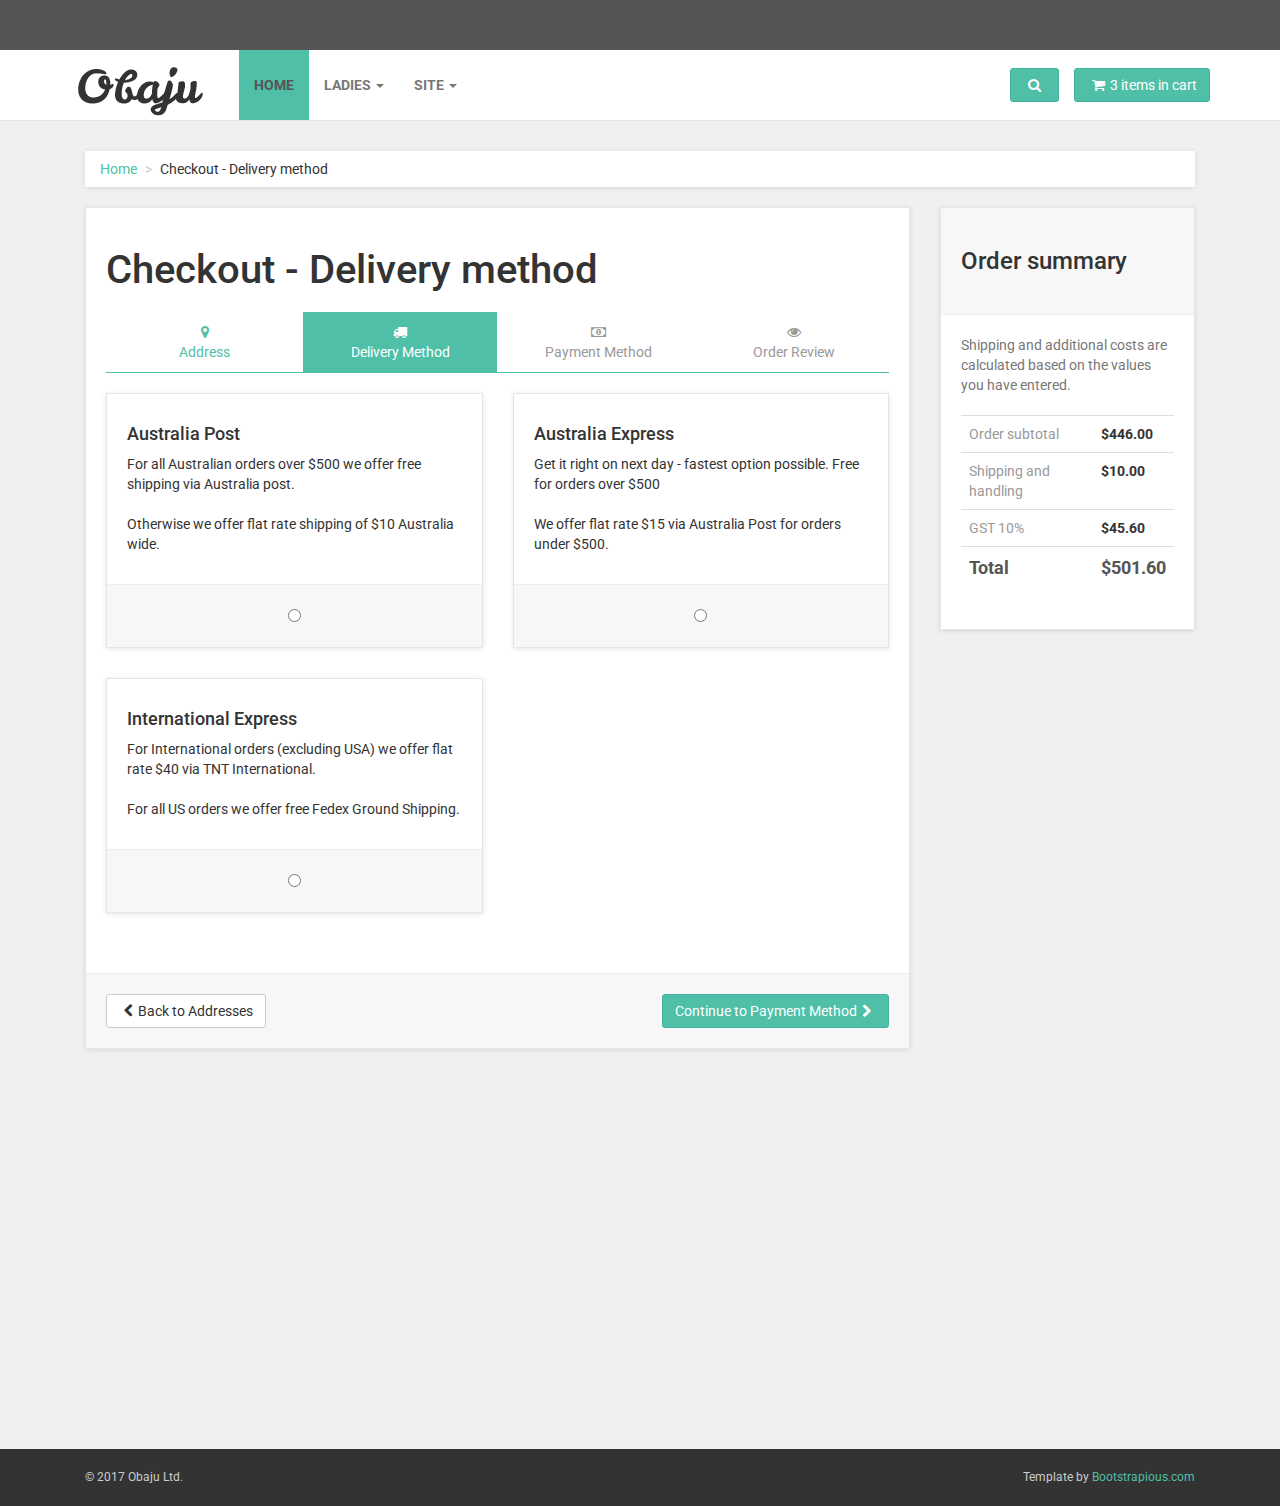
<file: checkout2.html>
<!DOCTYPE html>
<html lang="en">

<head>

    <meta charset="utf-8">
    <meta name="robots" content="all,follow">
    <meta name="googlebot" content="index,follow,snippet,archive">
    <meta name="viewport" content="width=device-width, initial-scale=1">
    <meta name="description" content="Obaju Your Fashion Shop">
    <meta name="author" content="Ondrej Svestka | ondrejsvestka.cz">
    <meta name="keywords" content="">

    <title>
        Obaju : Your Fashion Shop
    </title>

    <meta name="keywords" content="">

    <link href='http://fonts.googleapis.com/css?family=Roboto:400,500,700,300,100' rel='stylesheet' type='text/css'>

    <!-- styles -->
    <link href="css/font-awesome.css" rel="stylesheet">
    <link href="css/bootstrap.min.css" rel="stylesheet">
    <link href="css/animate.min.css" rel="stylesheet">
    <link href="css/owl.carousel.css" rel="stylesheet">
    <link href="css/owl.theme.css" rel="stylesheet">
    <script src="js/index.js"></script>


    <!-- theme stylesheet -->
    <link href="css/style.default.css" rel="stylesheet" id="theme-stylesheet">

    <!-- your stylesheet with modifications -->
    <link href="css/custom.css" rel="stylesheet">

    <script src="js/respond.min.js"></script>

    <link rel="shortcut icon" href="favicon.png">



</head>

<body>
    <!-- *** TOPBAR ***
 _________________________________________________________ -->
    <div id="top">
        <div class="container">
            <div class="col-md-6 offer" data-animate="fadeInDown">
                <a href="#" class="btn btn-success btn-sm" data-animate-hover="shake">Offer of the day</a>  <a href="#">Get flat 35% off on orders over $500!</a>
            </div>
            <div class="col-md-6" data-animate="fadeInDown">
                <ul class="menu">
                    <li><a href="#" data-toggle="modal" data-target="#login-modal">Login</a>
                    </li>
                    <li><a href="register.html">Register</a>
                    </li>
                    <li><a href="contact.html">Contact</a>
                    </li>

                </ul>
            </div>
        </div>
        <div class="modal fade" id="login-modal" tabindex="-1" role="dialog" aria-labelledby="Login" aria-hidden="true">
            <div class="modal-dialog modal-sm">

                <div class="modal-content">
                    <div class="modal-header">
                        <button type="button" class="close" data-dismiss="modal" aria-hidden="true">&times;</button>
                        <h4 class="modal-title" id="Login">Customer login</h4>
                    </div>
                    <div class="modal-body">
                        <form action="customer-orders.html" method="post">
                            <div class="form-group">
                                <input type="text" class="form-control" id="email-modal" placeholder="email">
                            </div>
                            <div class="form-group">
                                <input type="password" class="form-control" id="password-modal" placeholder="password">
                            </div>

                            <p class="text-center">
                                <button class="btn btn-primary"><i class="fa fa-sign-in"></i> Log in</button>
                            </p>

                        </form>

                        <p class="text-center text-muted">Not registered yet?</p>
                        <p class="text-center text-muted"><a href="register.html"><strong>Register now</strong></a>! It is easy and done in 1&nbsp;minute and gives you access to special discounts and much more!</p>

                    </div>
                </div>
            </div>
        </div>

    </div>

    <!-- *** TOP BAR END *** -->

    <!-- *** NAVBAR ***
 _________________________________________________________ -->

    <div class="navbar navbar-default yamm" role="navigation" id="navbar">
        <div class="container">
            <div class="navbar-header">

                <a class="navbar-brand home" href="index.html" data-animate-hover="bounce">
                    <img src="img/logo.png" alt="Obaju logo" class="hidden-xs">
                    <img src="img/logo-small.png" alt="Obaju logo" class="visible-xs"><span class="sr-only">Obaju - go to homepage</span>
                </a>
                <div class="navbar-buttons">
                    <button type="button" class="navbar-toggle" data-toggle="collapse" data-target="#navigation">
                        <span class="sr-only">Toggle navigation</span>
                        <i class="fa fa-align-justify"></i>
                    </button>
                    <button type="button" class="navbar-toggle" data-toggle="collapse" data-target="#search">
                        <span class="sr-only">Toggle search</span>
                        <i class="fa fa-search"></i>
                    </button>
                    <a class="btn btn-default navbar-toggle" href="basket.html">
                        <i class="fa fa-shopping-cart"></i>  <span class="hidden-xs">3 items in cart</span>
                    </a>
                </div>
            </div>
            <!--/.navbar-header -->

            <div class="navbar-collapse collapse" id="navigation">

                <ul class="nav navbar-nav navbar-left">
                    <li class="active"><a href="index.html">Home</a>
                    </li>

                    <!-- href property for ladies products changed by Jesse 05/08/2017-->
                                        <li class="dropdown yamm-fw">
                                            <a href="category-lady.html" class="dropdown-toggle" data-toggle="dropdown" data-hover="dropdown" data-delay="200">Ladies <b class="caret"></b></a>
                                            <ul class="dropdown-menu">
                                                <li>
                                                    <div class="yamm-content">
                                                        <div class="row">
                                                            <div class="col-sm-6"> <!-- col-sm-3 is changed to col-sm-6 by Shang-->
                                                                <h5>Clothing</h5>
                                                                <ul>
                                                                    <li><a href="category-lady.html?g=6">T-shirts</a>
                                                                    </li>
                                                                    <li><a href="category-lady.html?g=7">Shirts</a>
                                                                    </li>
                                                                    <li><a href="category-lady.html?g=8">Pants</a>
                                                                    </li>
                    												<!--
                                                                    <li><a href="category.html">Accessories</a>
                                                                    </li>
                    												-->
                                                                </ul>
                                                            </div>
                                                            <!-- <div class="col-sm-3">
                                                                <h5>Shoes</h5>
                                                                <ul>
                                                                    <li><a href="category.html">Trainers</a>
                                                                    </li>
                                                                    <li><a href="category.html">Sandals</a>
                                                                    </li>
                                                                    <li><a href="category.html">Hiking shoes</a>
                                                                    </li>
                                                                    <li><a href="category.html">Casual</a>
                                                                    </li>
                                                                </ul>
                                                            </div>  commented by Shang 03/07/2017-->
                                                            <div class="col-sm-6"> <!-- col-sm-3 is changed to col-sm-6 by Shang-->
                                                                <h5>Accessories</h5>
                                                                <ul>
                                                                    <li><a href="category-lady.html?g=9">Bags</a>
                                                                    </li>
                                                                    <li><a href="category-lady.html?g=10">Belts</a>
                                                                    </li>
                    												<!--
                                                                    <li><a href="category.html">Hiking shoes</a>
                                                                    </li>
                                                                    <li><a href="category.html">Casual</a>
                                                                    </li>
                                                                    <li><a href="category.html">Hiking shoes</a>
                                                                    </li>
                                                                    <li><a href="category.html">Casual</a>
                                                                    </li>
                    												-->
                                                                </ul>
                                                                <!--<h5>Looks and trends</h5>
                                                                <ul>
                                                                    <li><a href="category.html">Trainers</a>
                                                                    </li>
                                                                    <li><a href="category.html">Sandals</a>
                                                                    </li>
                                                                    <li><a href="category.html">Hiking shoes</a>
                                                                    </li>
                                                                </ul> commented by Shang 03/07/2017-->
                                                            </div>
                                                            <!--<div class="col-sm-3">
                                                                <div class="banner">
                                                                    <a href="#">
                                                                        <img src="img/banner.jpg" class="img img-responsive" alt="">
                                                                    </a>
                                                                </div>
                                                                <div class="banner">
                                                                    <a href="#">
                                                                        <img src="img/banner2.jpg" class="img img-responsive" alt="">
                                                                    </a>
                                                                </div>
                                                            </div> commented by Shang 03/07/2017-->
                                                        </div>
                                                    </div>
                                                    <!-- /.yamm-content -->
                                                </li>
                                            </ul>
                                        </li>

                                        <!-- href property for all products of men and lady changed by Jesse 05/08/2017-->
                                        <li class="dropdown yamm-fw">
                                            <a href="#" class="dropdown-toggle" data-toggle="dropdown" data-hover="dropdown" data-delay="200">Site <b class="caret"></b></a>
                                            <ul class="dropdown-menu">
                                                <li>
                                                    <div class="yamm-content">
                                                        <div class="row">
                                                            <div class="col-sm-3">
                                                                <h5>Shop</h5>
                                                                <ul>
                                                                    <li><a href="index.html">Homepage</a>
                                                                    </li>
                                                                    <li><a href="category-man.html?g=11">Category - men</a>
                                                                    </li>
                    												<li><a href="category-lady.html?g=12">Category - ladies</a>
                                                                    </li>
                                                                    <!--
                    												<li><a href="category.html">Category - sidebar left</a>
                                                                    </li>
                    												<li><a href="category-full.html">Category - full width</a>
                                                                    </li>
                                                                    <li><a href="detail.html">Product detail</a>
                                                                    </li>
                    												-->
                                                                </ul>
                                                            </div>
                                                            <div class="col-sm-3">
                                                                <h5>User</h5>
                                                                <ul>
                                                                    <li><a href="register.html">Register / login</a>
                                                                    </li>
                                                                    <li><a href="customer-orders.html">Orders history</a>
                                                                    </li>
                                                                    <li><a href="customer-order.html">Order history detail</a>
                                                                    </li>
                                                                    <li><a href="customer-account.html">Customer account / change password</a>
                                                                    </li>
                                                                </ul>
                                                            </div>
                                                            <div class="col-sm-3">
                                                                <h5>Order process</h5>
                                                                <ul>
                                                <li><a href="basket.html">Shopping cart</a>
                                                </li>
												<!--
                                                <li><a href="checkout1.html">Checkout - step 1</a>
                                                </li>
                                                <li><a href="checkout2.html">Checkout - step 2</a>
                                                </li>
                                                <li><a href="checkout3.html">Checkout - step 3</a>
                                                </li>
                                                <li><a href="checkout4.html">Checkout - step 4</a>
                                                </li>
												commented by Shang 03/07/2017-->
                                            </ul>
                                        </div>
                                        <div class="col-sm-3">
                                            <h5>Information</h5>
                                            <ul>
                                                <li><a href="aboutus.html">About us</a>
                                                </li>
												<li><a href="terms.html">Terms and conditions</a>
                                                </li>
												<li><a href="faq.html">FAQ</a>
                                                </li>
                                                <li><a href="contact.html">Contact</a>
                                                </li>
                                            </ul>
                                        </div>
                                    </div>
                                </div>
                                <!-- /.yamm-content -->
                            </li>
                        </ul>
                    </li>
                </ul>

            </div>
            <!--/.nav-collapse -->

            <div class="navbar-buttons">

                <div class="navbar-collapse collapse right" id="basket-overview">
                    <a href="basket.html" class="btn btn-primary navbar-btn"><i class="fa fa-shopping-cart"></i><span class="hidden-sm">3 items in cart</span></a>
                </div>
                <!--/.nav-collapse -->

                <div class="navbar-collapse collapse right" id="search-not-mobile">
                    <button type="button" class="btn navbar-btn btn-primary" data-toggle="collapse" data-target="#search">
                        <span class="sr-only">Toggle search</span>
                        <i class="fa fa-search"></i>
                    </button>
                </div>

            </div>

            <div class="collapse clearfix" id="search">

                <form class="navbar-form" role="search">
                    <div class="input-group">
                        <input type="text" class="form-control" placeholder="Search">
                        <span class="input-group-btn">

			<button type="submit" class="btn btn-primary"><i class="fa fa-search"></i></button>

		    </span>
                    </div>
                </form>

            </div>
            <!--/.nav-collapse -->

        </div>
        <!-- /.container -->
    </div>
    <!-- /#navbar -->

    <!-- *** NAVBAR END *** -->

    <div id="all">

        <div id="content">
            <div class="container">

                <div class="col-md-12">
                    <ul class="breadcrumb">
                        <li><a href="index.html">Home</a>
                        </li>
                        <li>Checkout - Delivery method</li>
                    </ul>
                </div>

                <div class="col-md-9" id="checkout">

                    <div class="box">
                        <form method="post" action="checkout3.html" onsubmit="return submitCheckout2()">
                            <h1>Checkout - Delivery method</h1>
                            <ul class="nav nav-pills nav-justified">
                                <li><a href="checkout1.html"><i class="fa fa-map-marker"></i><br>Address</a>
                                </li>
                                <li class="active"><a href="#"><i class="fa fa-truck"></i><br>Delivery Method</a>
                                </li>
                                <li class="disabled"><a href="#"><i class="fa fa-money"></i><br>Payment Method</a>
                                </li>
                                <li class="disabled"><a href="#"><i class="fa fa-eye"></i><br>Order Review</a>
                                </li>
                            </ul>

                            <div class="content">
                                <div class="row">
                                    <div class="col-sm-6">
                                        <div class="box shipping-method">

                                            <h4>Australia Post</h4>

                                            <p>For all Australian orders over $500 we offer free shipping via Australia post. </p>
											<p>Otherwise we offer flat rate shipping of $10 Australia wide.</p>

                                            <div class="box-footer text-center">

                                                <input type="radio" id="delivery1" name="delivery" value="delivery1">
                                            </div>
                                        </div>
                                    </div>
                                    <div class="col-sm-6">
                                        <div class="box shipping-method">

                                            <h4>Australia Express</h4>

                                            <p>Get it right on next day - fastest option possible. Free for orders over $500 </p>
											<p>We offer flat rate $15 via Australia Post for orders under $500.</p>

                                            <div class="box-footer text-center">

                                                <input type="radio" name="delivery" id="delivery2" value="delivery2">
                                            </div>
                                        </div>
                                    </div>

                                    <div class="col-sm-6">
                                        <div class="box shipping-method">

                                            <h4>International Express</h4>

                                            <p>For International orders (excluding USA) we offer flat rate $40 via TNT International.</p>

											<p>For all US orders we offer free Fedex Ground Shipping.</p>

                                            <div class="box-footer text-center">

                                                <input type="radio" name="delivery" id="delivery3" value="delivery3">
                                            </div>
                                        </div>
                                    </div>
                                </div>
                                <!-- /.row -->

                            </div>
                            <!-- /.content -->

                            <div class="box-footer">
                                <div class="pull-left">
                                    <a href="basket.html" class="btn btn-default"><i class="fa fa-chevron-left"></i>Back to Addresses</a>
                                </div>
                                <div class="pull-right">
                                    <button type="submit" class="btn btn-primary">Continue to Payment Method<i class="fa fa-chevron-right"></i>
                                    </button>
                                </div>
                            </div>
                        </form>
                    </div>
                    <!-- /.box -->


                </div>
                <!-- /.col-md-9 -->

                <div class="col-md-3">

                    <div class="box" id="order-summary">
                        <div class="box-header">
                            <h3>Order summary</h3>
                        </div>
                        <p class="text-muted">Shipping and additional costs are calculated based on the values you have entered.</p>

                        <div class="table-responsive">
                            <table class="table">
                                <tbody>
                                    <tr>
                                        <td>Order subtotal</td>
                                        <th>$446.00</th>
                                    </tr>
                                    <tr>
                                        <td>Shipping and handling</td>
                                        <th>$10.00</th>
                                    </tr>
                                    <tr>
                                        <td>GST 10%</td>
                                        <th>$45.60</th>
                                    </tr>
                                    <tr class="total">
                                        <td>Total</td>
                                        <th>$501.60</th>
                                    </tr>
                                </tbody>
                            </table>
                        </div>

                    </div>

                </div>
                <!-- /.col-md-3 -->

            </div>
            <!-- /.container -->
        </div>
        <!-- /#content -->

        <!-- *** FOOTER ***
 _________________________________________________________ -->
        <div id="footer" data-animate="fadeInUp">
            <div class="container">
                <div class="row">
                    <div class="col-md-3 col-sm-6">
                        <h4>Information</h4>

                        <ul>
                            <li><a href="aboutus.html">About us</a>
                            </li>
                            <li><a href="terms.html">Terms and conditions</a>
                            </li>
                            <li><a href="faq.html">FAQ</a>
                            </li>
                            <li><a href="contact.html">Contact us</a>
                            </li>
                        </ul>

                        <hr>

                        <h4>User section</h4>

                        <ul>
                            <li><a href="#" data-toggle="modal" data-target="#login-modal">Login</a>
                            </li>
                            <li><a href="register.html">Regiter</a>
                            </li>
                        </ul>

                        <hr class="hidden-md hidden-lg hidden-sm">

                    </div>
                    <!-- /.col-md-3 -->

                    <div class="col-md-3 col-sm-6">

                        <h4>Top categories</h4>


                        <!-- href property for ladies and men' products changed by Jesse 09/08/2017-->
                        <h5>Men</h5>

                        <ul>
                            <li><a href="category-man.html?g=1">T-shirts</a>
                            </li>
                            <li><a href="category-man.html?g=2">Shirts</a>
                            </li>
							              <li><a href="category-man.html?g=3">Pants</a>
                            </li>
                            <li><a href="category-man.html?g=4">Bags</a>
                            </li>
                            <li><a href="category-man.html?g=5">Belts</a>
                            </li>
                        </ul>

                        <h5>Ladies</h5>
                        <ul>
                            <li><a href="category-lady.html?g=6">T-shirts</a>
                            </li>
                            <li><a href="category-lady.html?g=7">Skirts</a>
                            </li>
                            <li><a href="category-lady.html?g=8">Pants</a>
                            </li>
                            <li><a href="category-lady.html?g=9">Bags</a>
                            </li>
                            <li><a href="category-lady.html?g=10">Belts</a>
                            </li>
                        </ul>

                        <hr class="hidden-md hidden-lg">

                    </div>
                    <!-- /.col-md-3 -->

                    <div class="col-md-3 col-sm-6">

                        <h4>Where to find us</h4>

                        <p><strong>Obaju Ltd.</strong>
                            <br>500 Main Street
                            <br>Geelong
                            <br>Victoria 3200
                            <br>
                            <strong>Australia</strong>
                        </p>

                        <a href="contact.html">Go to contact page</a>

                        <hr class="hidden-md hidden-lg">

                    </div>
                    <!-- /.col-md-3 -->



                    <div class="col-md-3 col-sm-6">


                        <h4>Stay in touch</h4>

                        <p class="social">
                            <a href="#" class="facebook external" data-animate-hover="shake"><i class="fa fa-facebook"></i></a>
                            <a href="#" class="twitter external" data-animate-hover="shake"><i class="fa fa-twitter"></i></a>
                            <a href="#" class="instagram external" data-animate-hover="shake"><i class="fa fa-instagram"></i></a>
                            <a href="#" class="gplus external" data-animate-hover="shake"><i class="fa fa-google-plus"></i></a>
                            <a href="#" class="email external" data-animate-hover="shake"><i class="fa fa-envelope"></i></a>
                        </p>


                    </div>
                    <!-- /.col-md-3 -->

                </div>
                <!-- /.row -->

            </div>
            <!-- /.container -->
        </div>
        <!-- /#footer -->

        <!-- *** FOOTER END *** -->




        <!-- *** COPYRIGHT ***
 _________________________________________________________ -->
        <div id="copyright">
            <div class="container">
                <div class="col-md-6">
                    <p class="pull-left">© 2017 Obaju Ltd.</p>

                </div>
                <div class="col-md-6">
                    <p class="pull-right">Template by <a href="https://bootstrapious.com/e-commerce-templates">Bootstrapious.com</a>
                         <!-- Not removing these links is part of the license conditions of the template. Thanks for understanding :) If you want to use the template without the attribution links, you can do so after supporting further themes development at https://bootstrapious.com/donate  -->
                    </p>
                </div>
            </div>
        </div>
        <!-- *** COPYRIGHT END *** -->



    </div>
    <!-- /#all -->




    <!-- *** SCRIPTS TO INCLUDE ***
 _________________________________________________________ -->
    <script src="js/jquery-1.11.0.min.js"></script>
    <script src="js/bootstrap.min.js"></script>
    <script src="js/jquery.cookie.js"></script>
    <script src="js/waypoints.min.js"></script>
    <script src="js/modernizr.js"></script>
    <script src="js/bootstrap-hover-dropdown.js"></script>
    <script src="js/owl.carousel.min.js"></script>
    <script src="js/front.js"></script>






</body>

</html>
</file>
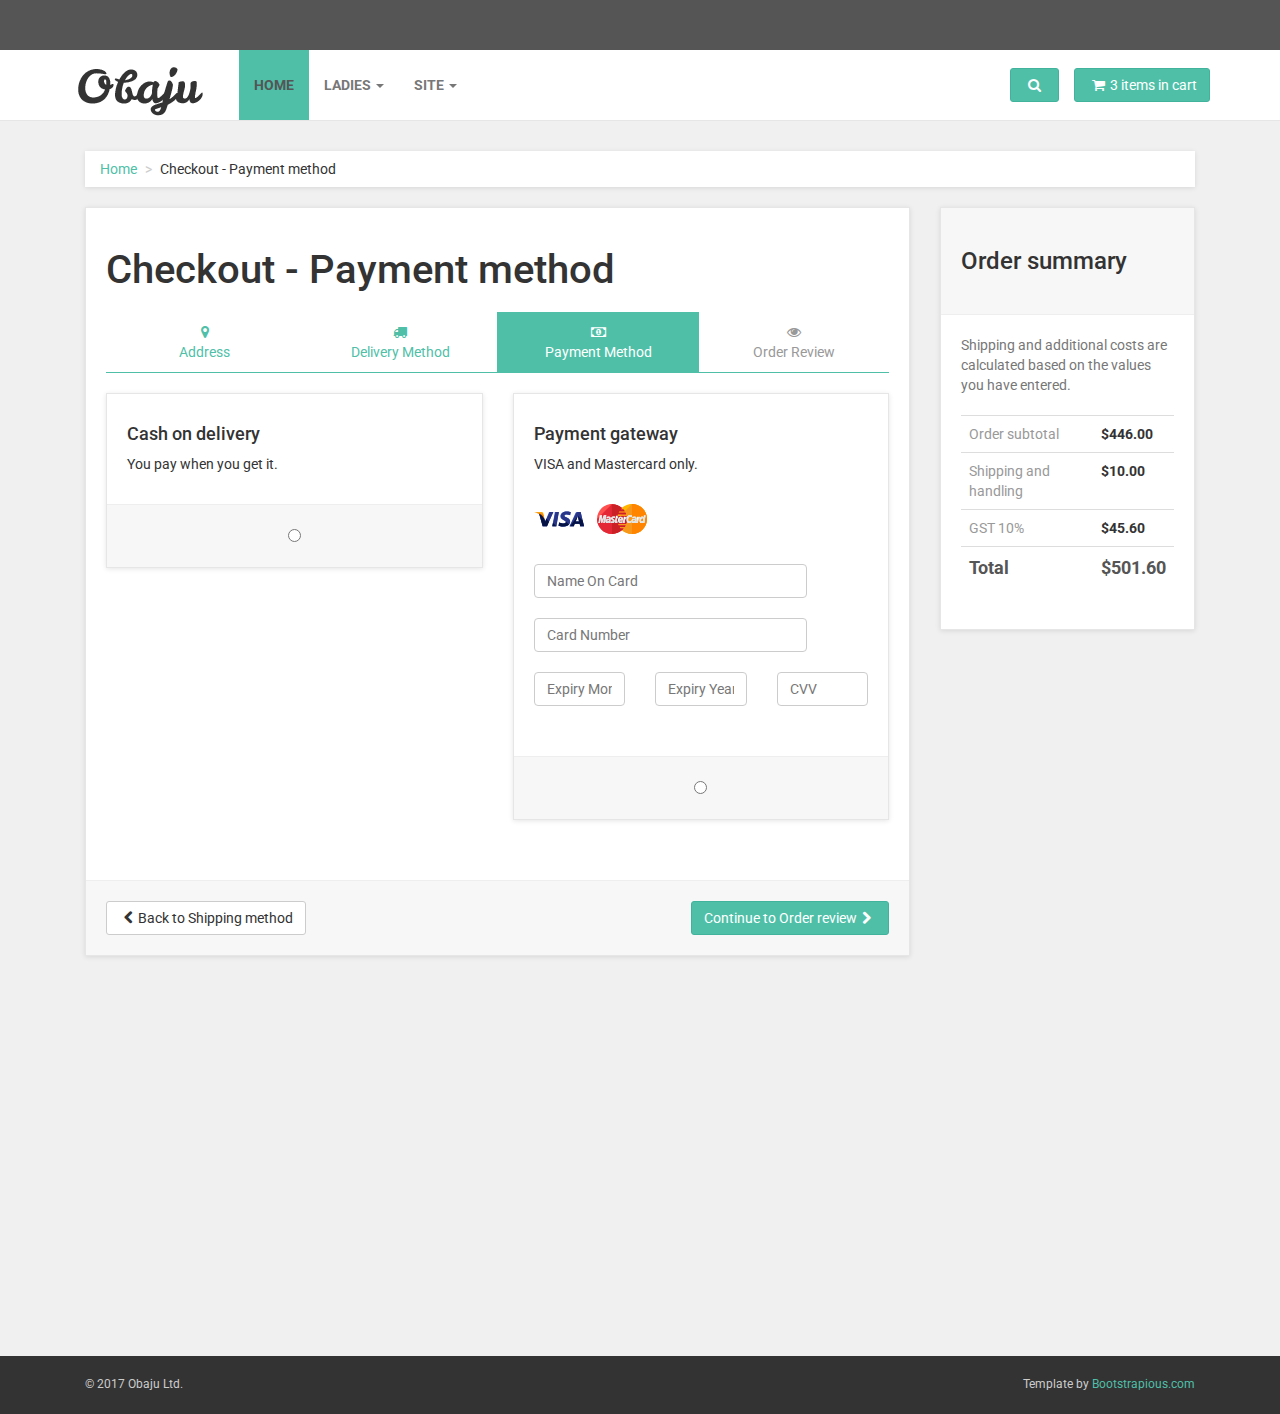
<file: checkout3.html>
<!DOCTYPE html>
<html lang="en">

<head>

    <meta charset="utf-8">
    <meta name="robots" content="all,follow">
    <meta name="googlebot" content="index,follow,snippet,archive">
    <meta name="viewport" content="width=device-width, initial-scale=1">
    <meta name="description" content="Obaju Your Fashion Shop">
    <meta name="author" content="Ondrej Svestka | ondrejsvestka.cz">
    <meta name="keywords" content="">

    <title>
        Obaju : Your Fashion Shop
    </title>

    <meta name="keywords" content="">

    <link href='http://fonts.googleapis.com/css?family=Roboto:400,500,700,300,100' rel='stylesheet' type='text/css'>

    <!-- styles -->
    <link href="css/font-awesome.css" rel="stylesheet">
    <link href="css/bootstrap.min.css" rel="stylesheet">
    <link href="css/animate.min.css" rel="stylesheet">
    <link href="css/owl.carousel.css" rel="stylesheet">
    <link href="css/owl.theme.css" rel="stylesheet">
    <script src="js/index.js"></script>


    <!-- theme stylesheet -->
    <link href="css/style.default.css" rel="stylesheet" id="theme-stylesheet">

    <!-- your stylesheet with modifications -->
    <link href="css/custom.css" rel="stylesheet">

    <script src="js/respond.min.js"></script>

    <link rel="shortcut icon" href="favicon.png">



</head>

<body>
    <!-- *** TOPBAR ***
 _________________________________________________________ -->
    <div id="top">
        <div class="container">
            <div class="col-md-6 offer" data-animate="fadeInDown">
                <a href="#" class="btn btn-success btn-sm" data-animate-hover="shake">Offer of the day</a>  <a href="#">Get flat 35% off on orders over $500!</a>
            </div>
            <div class="col-md-6" data-animate="fadeInDown">
                <ul class="menu">
                    <li><a href="#" data-toggle="modal" data-target="#login-modal">Login</a>
                    </li>
                    <li><a href="register.html">Register</a>
                    </li>
                    <li><a href="contact.html">Contact</a>
                    </li>

                </ul>
            </div>
        </div>
        <div class="modal fade" id="login-modal" tabindex="-1" role="dialog" aria-labelledby="Login" aria-hidden="true">
            <div class="modal-dialog modal-sm">

                <div class="modal-content">
                    <div class="modal-header">
                        <button type="button" class="close" data-dismiss="modal" aria-hidden="true">&times;</button>
                        <h4 class="modal-title" id="Login">Customer login</h4>
                    </div>
                    <div class="modal-body">
                        <form action="customer-orders.html" method="post">
                            <div class="form-group">
                                <input type="text" class="form-control" id="email-modal" placeholder="email">
                            </div>
                            <div class="form-group">
                                <input type="password" class="form-control" id="password-modal" placeholder="password">
                            </div>

                            <p class="text-center">
                                <button class="btn btn-primary"><i class="fa fa-sign-in"></i> Log in</button>
                            </p>

                        </form>

                        <p class="text-center text-muted">Not registered yet?</p>
                        <p class="text-center text-muted"><a href="register.html"><strong>Register now</strong></a>! It is easy and done in 1&nbsp;minute and gives you access to special discounts and much more!</p>

                    </div>
                </div>
            </div>
        </div>

    </div>

    <!-- *** TOP BAR END *** -->

    <!-- *** NAVBAR ***
 _________________________________________________________ -->

    <div class="navbar navbar-default yamm" role="navigation" id="navbar">
        <div class="container">
            <div class="navbar-header">

                <a class="navbar-brand home" href="index.html" data-animate-hover="bounce">
                    <img src="img/logo.png" alt="Obaju logo" class="hidden-xs">
                    <img src="img/logo-small.png" alt="Obaju logo" class="visible-xs"><span class="sr-only">Obaju - go to homepage</span>
                </a>
                <div class="navbar-buttons">
                    <button type="button" class="navbar-toggle" data-toggle="collapse" data-target="#navigation">
                        <span class="sr-only">Toggle navigation</span>
                        <i class="fa fa-align-justify"></i>
                    </button>
                    <button type="button" class="navbar-toggle" data-toggle="collapse" data-target="#search">
                        <span class="sr-only">Toggle search</span>
                        <i class="fa fa-search"></i>
                    </button>
                    <a class="btn btn-default navbar-toggle" href="basket.html">
                        <i class="fa fa-shopping-cart"></i>  <span class="hidden-xs">3 items in cart</span>
                    </a>
                </div>
            </div>
            <!--/.navbar-header -->

            <div class="navbar-collapse collapse" id="navigation">

                <ul class="nav navbar-nav navbar-left">
                    <li class="active"><a href="index.html">Home</a>
                    </li>

                    <!-- href property for ladies products changed by Jesse 05/08/2017-->
                                        <li class="dropdown yamm-fw">
                                            <a href="category-lady.html" class="dropdown-toggle" data-toggle="dropdown" data-hover="dropdown" data-delay="200">Ladies <b class="caret"></b></a>
                                            <ul class="dropdown-menu">
                                                <li>
                                                    <div class="yamm-content">
                                                        <div class="row">
                                                            <div class="col-sm-6"> <!-- col-sm-3 is changed to col-sm-6 by Shang-->
                                                                <h5>Clothing</h5>
                                                                <ul>
                                                                    <li><a href="category-lady.html?g=6">T-shirts</a>
                                                                    </li>
                                                                    <li><a href="category-lady.html?g=7">Shirts</a>
                                                                    </li>
                                                                    <li><a href="category-lady.html?g=8">Pants</a>
                                                                    </li>
                    												<!--
                                                                    <li><a href="category.html">Accessories</a>
                                                                    </li>
                    												-->
                                                                </ul>
                                                            </div>
                                                            <!-- <div class="col-sm-3">
                                                                <h5>Shoes</h5>
                                                                <ul>
                                                                    <li><a href="category.html">Trainers</a>
                                                                    </li>
                                                                    <li><a href="category.html">Sandals</a>
                                                                    </li>
                                                                    <li><a href="category.html">Hiking shoes</a>
                                                                    </li>
                                                                    <li><a href="category.html">Casual</a>
                                                                    </li>
                                                                </ul>
                                                            </div>  commented by Shang 03/07/2017-->
                                                            <div class="col-sm-6"> <!-- col-sm-3 is changed to col-sm-6 by Shang-->
                                                                <h5>Accessories</h5>
                                                                <ul>
                                                                    <li><a href="category-lady.html?g=9">Bags</a>
                                                                    </li>
                                                                    <li><a href="category-lady.html?g=10">Belts</a>
                                                                    </li>
                    												<!--
                                                                    <li><a href="category.html">Hiking shoes</a>
                                                                    </li>
                                                                    <li><a href="category.html">Casual</a>
                                                                    </li>
                                                                    <li><a href="category.html">Hiking shoes</a>
                                                                    </li>
                                                                    <li><a href="category.html">Casual</a>
                                                                    </li>
                    												-->
                                                                </ul>
                                                                <!--<h5>Looks and trends</h5>
                                                                <ul>
                                                                    <li><a href="category.html">Trainers</a>
                                                                    </li>
                                                                    <li><a href="category.html">Sandals</a>
                                                                    </li>
                                                                    <li><a href="category.html">Hiking shoes</a>
                                                                    </li>
                                                                </ul> commented by Shang 03/07/2017-->
                                                            </div>
                                                            <!--<div class="col-sm-3">
                                                                <div class="banner">
                                                                    <a href="#">
                                                                        <img src="img/banner.jpg" class="img img-responsive" alt="">
                                                                    </a>
                                                                </div>
                                                                <div class="banner">
                                                                    <a href="#">
                                                                        <img src="img/banner2.jpg" class="img img-responsive" alt="">
                                                                    </a>
                                                                </div>
                                                            </div> commented by Shang 03/07/2017-->
                                                        </div>
                                                    </div>
                                                    <!-- /.yamm-content -->
                                                </li>
                                            </ul>
                                        </li>

                                        <!-- href property for all products of men and lady changed by Jesse 05/08/2017-->
                                        <li class="dropdown yamm-fw">
                                            <a href="#" class="dropdown-toggle" data-toggle="dropdown" data-hover="dropdown" data-delay="200">Site <b class="caret"></b></a>
                                            <ul class="dropdown-menu">
                                                <li>
                                                    <div class="yamm-content">
                                                        <div class="row">
                                                            <div class="col-sm-3">
                                                                <h5>Shop</h5>
                                                                <ul>
                                                                    <li><a href="index.html">Homepage</a>
                                                                    </li>
                                                                    <li><a href="category-man.html?g=11">Category - men</a>
                                                                    </li>
                    												<li><a href="category-lady.html?g=12">Category - ladies</a>
                                                                    </li>
                                                                    <!--
                    												<li><a href="category.html">Category - sidebar left</a>
                                                                    </li>
                    												<li><a href="category-full.html">Category - full width</a>
                                                                    </li>
                                                                    <li><a href="detail.html">Product detail</a>
                                                                    </li>
                    												-->
                                                                </ul>
                                                            </div>
                                                            <div class="col-sm-3">
                                                                <h5>User</h5>
                                                                <ul>
                                                                    <li><a href="register.html">Register / login</a>
                                                                    </li>
                                                                    <li><a href="customer-orders.html">Orders history</a>
                                                                    </li>
                                                                    <li><a href="customer-order.html">Order history detail</a>
                                                                    </li>
                                                                    <li><a href="customer-account.html">Customer account / change password</a>
                                                                    </li>
                                                                </ul>
                                                            </div>
                                                            <div class="col-sm-3">
                                                                <h5>Order process</h5>
                                                                <ul>
                                                <li><a href="basket.html">Shopping cart</a>
                                                </li>
												<!--
                                                <li><a href="checkout1.html">Checkout - step 1</a>
                                                </li>
                                                <li><a href="checkout2.html">Checkout - step 2</a>
                                                </li>
                                                <li><a href="checkout3.html">Checkout - step 3</a>
                                                </li>
                                                <li><a href="checkout4.html">Checkout - step 4</a>
                                                </li>
												commented by Shang 03/07/2017-->
                                            </ul>
                                        </div>
                                        <div class="col-sm-3">
                                            <h5>Information</h5>
                                            <ul>
                                                <li><a href="aboutus.html">About us</a>
                                                </li>
												<li><a href="terms.html">Terms and conditions</a>
                                                </li>
												<li><a href="faq.html">FAQ</a>
                                                </li>
                                                <li><a href="contact.html">Contact</a>
                                                </li>
                                            </ul>
                                        </div>
                                    </div>
                                </div>
                                <!-- /.yamm-content -->
                            </li>
                        </ul>
                    </li>
                </ul>

            </div>
            <!--/.nav-collapse -->

            <div class="navbar-buttons">

                <div class="navbar-collapse collapse right" id="basket-overview">
                    <a href="basket.html" class="btn btn-primary navbar-btn"><i class="fa fa-shopping-cart"></i><span class="hidden-sm">3 items in cart</span></a>
                </div>
                <!--/.nav-collapse -->

                <div class="navbar-collapse collapse right" id="search-not-mobile">
                    <button type="button" class="btn navbar-btn btn-primary" data-toggle="collapse" data-target="#search">
                        <span class="sr-only">Toggle search</span>
                        <i class="fa fa-search"></i>
                    </button>
                </div>

            </div>

            <div class="collapse clearfix" id="search">

                <form class="navbar-form" role="search">
                    <div class="input-group">
                        <input type="text" class="form-control" placeholder="Search">
                        <span class="input-group-btn">

			<button type="submit" class="btn btn-primary"><i class="fa fa-search"></i></button>

		    </span>
                    </div>
                </form>

            </div>
            <!--/.nav-collapse -->

        </div>
        <!-- /.container -->
    </div>
    <!-- /#navbar -->

    <!-- *** NAVBAR END *** -->

    <div id="all">

        <div id="content">
            <div class="container">

                <div class="col-md-12">
                    <ul class="breadcrumb">
                        <li><a href="index.html">Home</a>
                        </li>
                        <li>Checkout - Payment method</li>
                    </ul>
                </div>

                <div class="col-md-9" id="checkout">

                    <div class="box">
                        <form method="post" action="checkout4.html" onsubmit="return submitCheckout3()">
                            <h1>Checkout - Payment method</h1>
                            <ul class="nav nav-pills nav-justified">
                                <li><a href="checkout1.html"><i class="fa fa-map-marker"></i><br>Address</a>
                                </li>
                                <li><a href="checkout2.html"><i class="fa fa-truck"></i><br>Delivery Method</a>
                                </li>
                                <li class="active"><a href="#"><i class="fa fa-money"></i><br>Payment Method</a>
                                </li>
                                <li class="disabled"><a href="checkout4.html"><i class="fa fa-eye"></i><br>Order Review</a>
                                </li>
                            </ul>

                            <div class="content">
                                <div class="row">
                                    <div class="col-sm-6">
                                        <div class="box payment-method">

                                            <h4>Cash on delivery</h4>

                                            <p>You pay when you get it.</p>

                                            <div class="box-footer text-center">

                                                <input type="radio" id="payment1" name="payment" value="payment1">
                                            </div>
                                        </div>
                                    </div>
                                    <div class="col-sm-6">
                                        <div class="box payment-method">

                                            <h4>Payment gateway</h4>

                                            <p>VISA and Mastercard only.</p>


											<!--the following is added by Shang -->


											<ul class="list-unstyled list-inline">
												<li class="list-inline-item"><img src="img/visa.svg" alt="visa" width="50"></li>
												<li class="list-inline-item"><img src="img/mastercard.svg" alt="mastercard" width="50"></li>
											</ul>
											<div class="row">
											  <div class="col-sm-10 form-group">
												<input type="text" name="cardname" placeholder="Name On Card"  onblur="validate(this.value,'cardname')" id="cardname"class="form-control">
                        <span id="userCardname"></span>
                        </div>
											  <div class="col-sm-10 form-group">
												<input type="text" name="cardnumber" placeholder="Card Number" onblur="validate(this.value,'cardnumber')" id="cardnumber"maxlength="16"  class="form-control">
                        <span id="userCardnumber"></span>
                        </div>
											  <div class="col-sm-4 form-group">
												<input type="text" name="expirymonth" placeholder="Expiry Month" onblur="validate(this.value,'expirymonth')" id="expirymonth" class="form-control">
                        <span id="userExpirymonth"></span>
                        </div>
											  <div class="col-sm-4 form-group">
												<input type="text" name="expiryyear" placeholder="Expiry Year" onblur="validate(this.value,'expiryyear')" id="expiryyear" class="form-control">
                        <span id="userExpiryyear"></span>
                        </div>
											  <div class="col-sm-4 form-group">
                        <input type="text" name="cvv" placeholder="CVV" maxlength="3" onblur="validate(this.value,'cvv')" id="cvv" class="form-control">
                        <span id="userCvv"></span>
                        </div>

											</div>
											<!-- by shang payment end -->

											<div class="box-footer text-center">

                                                <input type="radio" id="payment2" name="payment" value="payment2">
                                            </div>

                                        </div>
                                    </div>

                                    <!-- commented by Shang
									<div class="col-sm-6">
                                        <div class="box payment-method">

                                            <h4>Cash on delivery</h4>

                                            <p>You pay when you get it.</p>

                                            <div class="box-footer text-center">

                                                <input type="radio" name="payment" value="payment3">
                                            </div>
                                        </div>
                                    </div>
									 end by shang -->

                                </div>
                                <!-- /.row -->

                            </div>
                            <!-- /.content -->

                            <div class="box-footer">
                                <div class="pull-left">
                                    <a href="basket.html" class="btn btn-default"><i class="fa fa-chevron-left"></i>Back to Shipping method</a>
                                </div>
                                <div class="pull-right">
                                    <button type="submit" class="btn btn-primary">Continue to Order review<i class="fa fa-chevron-right"></i>
                                    </button>
                                </div>
                            </div>
                        </form>
                    </div>
                    <!-- /.box -->


                </div>
                <!-- /.col-md-9 -->

                <div class="col-md-3">

                    <div class="box" id="order-summary">
                        <div class="box-header">
                            <h3>Order summary</h3>
                        </div>
                        <p class="text-muted">Shipping and additional costs are calculated based on the values you have entered.</p>

                        <div class="table-responsive">
                            <table class="table">
                                <tbody>
                                    <tr>
                                        <td>Order subtotal</td>
                                        <th>$446.00</th>
                                    </tr>
                                    <tr>
                                        <td>Shipping and handling</td>
                                        <th>$10.00</th>
                                    </tr>
                                    <tr>
                                        <td>GST 10%</td>
                                        <th>$45.60</th>
                                    </tr>
                                    <tr class="total">
                                        <td>Total</td>
                                        <th>$501.60</th>
                                    </tr>
                                </tbody>
                            </table>
                        </div>

                    </div>

                </div>
                <!-- /.col-md-3 -->

            </div>
            <!-- /.container -->
        </div>
        <!-- /#content -->


        <!-- *** FOOTER ***
 _________________________________________________________ -->
        <div id="footer" data-animate="fadeInUp">
            <div class="container">
                <div class="row">
                    <div class="col-md-3 col-sm-6">
                        <h4>Information</h4>

                        <ul>
                            <li><a href="aboutus.html">About us</a>
                            </li>
                            <li><a href="terms.html">Terms and conditions</a>
                            </li>
                            <li><a href="faq.html">FAQ</a>
                            </li>
                            <li><a href="contact.html">Contact us</a>
                            </li>
                        </ul>

                        <hr>

                        <h4>User section</h4>

                        <ul>
                            <li><a href="#" data-toggle="modal" data-target="#login-modal">Login</a>
                            </li>
                            <li><a href="register.html">Regiter</a>
                            </li>
                        </ul>

                        <hr class="hidden-md hidden-lg hidden-sm">

                    </div>
                    <!-- /.col-md-3 -->

                    <div class="col-md-3 col-sm-6">

                        <h4>Top categories</h4>


                        <!-- href property for ladies and men' products changed by Jesse 09/08/2017-->
                        <h5>Men</h5>

                        <ul>
                            <li><a href="category-man.html?g=1">T-shirts</a>
                            </li>
                            <li><a href="category-man.html?g=2">Shirts</a>
                            </li>
							              <li><a href="category-man.html?g=3">Pants</a>
                            </li>
                            <li><a href="category-man.html?g=4">Bags</a>
                            </li>
                            <li><a href="category-man.html?g=5">Belts</a>
                            </li>
                        </ul>

                        <h5>Ladies</h5>
                        <ul>
                            <li><a href="category-lady.html?g=6">T-shirts</a>
                            </li>
                            <li><a href="category-lady.html?g=7">Skirts</a>
                            </li>
                            <li><a href="category-lady.html?g=8">Pants</a>
                            </li>
                            <li><a href="category-lady.html?g=9">Bags</a>
                            </li>
                            <li><a href="category-lady.html?g=10">Belts</a>
                            </li>
                        </ul>

                        <hr class="hidden-md hidden-lg">

                    </div>
                    <!-- /.col-md-3 -->

                    <div class="col-md-3 col-sm-6">

                        <h4>Where to find us</h4>

                        <p><strong>Obaju Ltd.</strong>
                            <br>500 Main Street
                            <br>Geelong
                            <br>Victoria 3200
                            <br>
                            <strong>Australia</strong>
                        </p>

                        <a href="contact.html">Go to contact page</a>

                        <hr class="hidden-md hidden-lg">

                    </div>
                    <!-- /.col-md-3 -->



                    <div class="col-md-3 col-sm-6">


                        <h4>Stay in touch</h4>

                        <p class="social">
                            <a href="#" class="facebook external" data-animate-hover="shake"><i class="fa fa-facebook"></i></a>
                            <a href="#" class="twitter external" data-animate-hover="shake"><i class="fa fa-twitter"></i></a>
                            <a href="#" class="instagram external" data-animate-hover="shake"><i class="fa fa-instagram"></i></a>
                            <a href="#" class="gplus external" data-animate-hover="shake"><i class="fa fa-google-plus"></i></a>
                            <a href="#" class="email external" data-animate-hover="shake"><i class="fa fa-envelope"></i></a>
                        </p>


                    </div>
                    <!-- /.col-md-3 -->

                </div>
                <!-- /.row -->

            </div>
            <!-- /.container -->
        </div>
        <!-- /#footer -->

        <!-- *** FOOTER END *** -->




        <!-- *** COPYRIGHT ***
 _________________________________________________________ -->
        <div id="copyright">
            <div class="container">
                <div class="col-md-6">
                    <p class="pull-left">© 2017 Obaju Ltd.</p>

                </div>
                <div class="col-md-6">
                    <p class="pull-right">Template by <a href="https://bootstrapious.com/e-commerce-templates">Bootstrapious.com</a>
                         <!-- Not removing these links is part of the license conditions of the template. Thanks for understanding :) If you want to use the template without the attribution links, you can do so after supporting further themes development at https://bootstrapious.com/donate  -->
                    </p>
                </div>
            </div>
        </div>
        <!-- *** COPYRIGHT END *** -->



    </div>
    <!-- /#all -->




    <!-- *** SCRIPTS TO INCLUDE ***
 _________________________________________________________ -->
    <script src="js/jquery-1.11.0.min.js"></script>
    <script src="js/bootstrap.min.js"></script>
    <script src="js/jquery.cookie.js"></script>
    <script src="js/waypoints.min.js"></script>
    <script src="js/modernizr.js"></script>
    <script src="js/bootstrap-hover-dropdown.js"></script>
    <script src="js/owl.carousel.min.js"></script>
    <script src="js/front.js"></script>






</body>

</html>
</file>
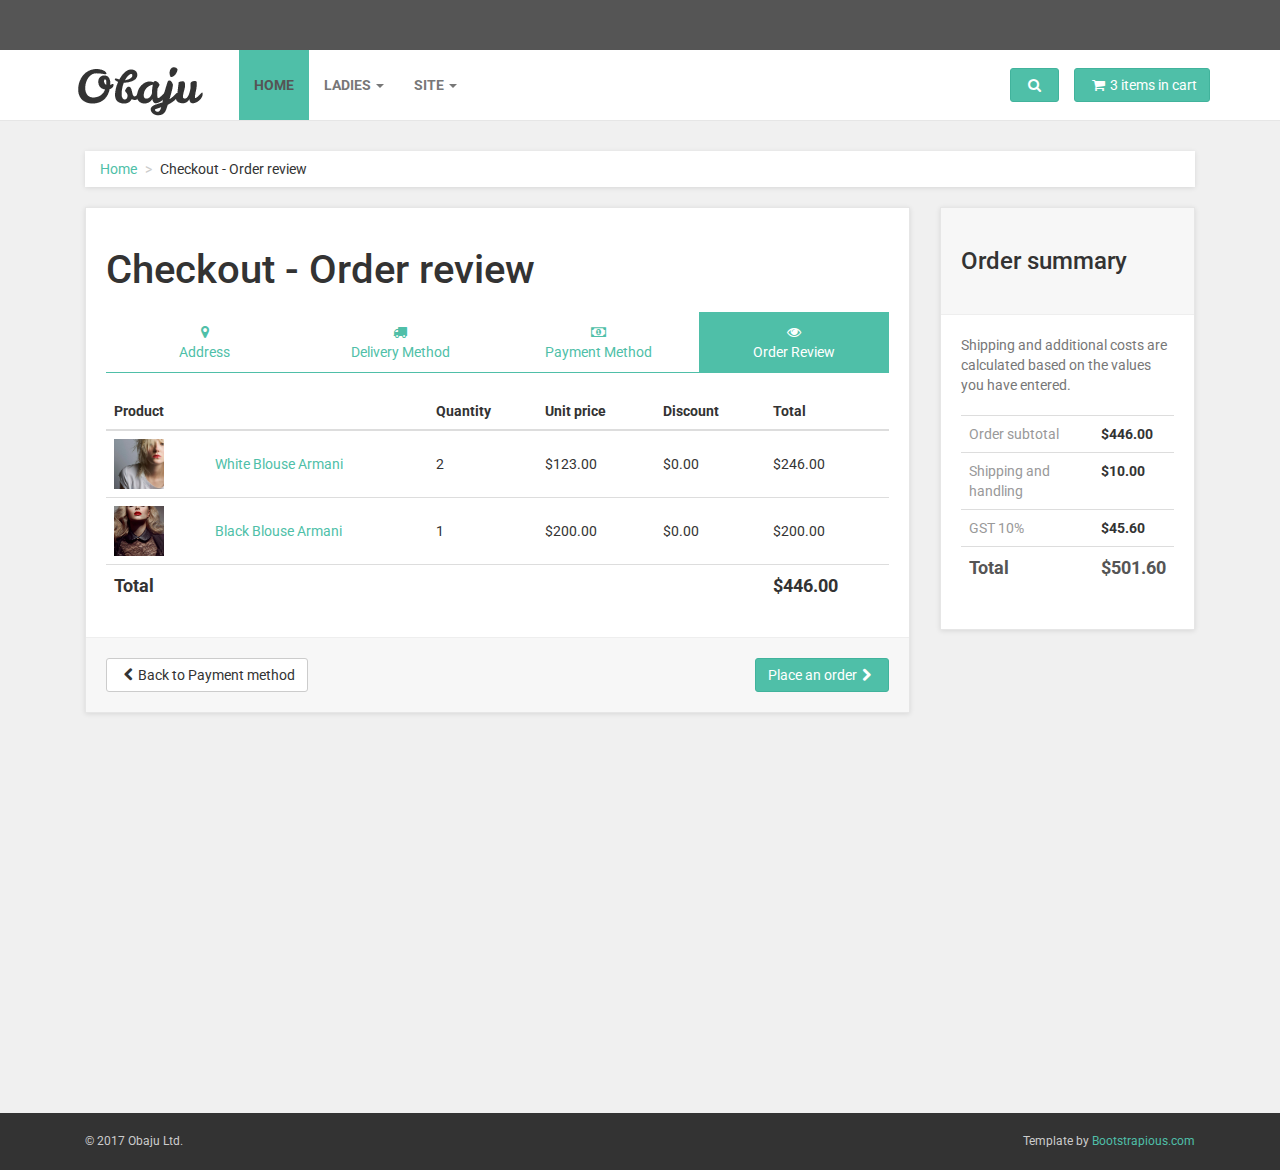
<file: checkout4.html>
<!DOCTYPE html>
<html lang="en">

<head>

    <meta charset="utf-8">
    <meta name="robots" content="all,follow">
    <meta name="googlebot" content="index,follow,snippet,archive">
    <meta name="viewport" content="width=device-width, initial-scale=1">
    <meta name="description" content="Obaju Your Fashion Shop">
    <meta name="author" content="Ondrej Svestka | ondrejsvestka.cz">
    <meta name="keywords" content="">

    <title>
        Obaju : Your Fashion Shop
    </title>

    <meta name="keywords" content="">

    <link href='http://fonts.googleapis.com/css?family=Roboto:400,500,700,300,100' rel='stylesheet' type='text/css'>

    <!-- styles -->
    <link href="css/font-awesome.css" rel="stylesheet">
    <link href="css/bootstrap.min.css" rel="stylesheet">
    <link href="css/animate.min.css" rel="stylesheet">
    <link href="css/owl.carousel.css" rel="stylesheet">
    <link href="css/owl.theme.css" rel="stylesheet">

    <!-- theme stylesheet -->
    <link href="css/style.default.css" rel="stylesheet" id="theme-stylesheet">

    <!-- your stylesheet with modifications -->
    <link href="css/custom.css" rel="stylesheet">

    <script src="js/respond.min.js"></script>
    <script src="js/index.js"></script>


    <link rel="shortcut icon" href="favicon.png">



</head>

<body>
    <!-- *** TOPBAR ***
 _________________________________________________________ -->
    <div id="top">
        <div class="container">
            <div class="col-md-6 offer" data-animate="fadeInDown">
                <a href="#" class="btn btn-success btn-sm" data-animate-hover="shake">Offer of the day</a>  <a href="#">Get flat 35% off on orders over $500!</a>
            </div>
            <div class="col-md-6" data-animate="fadeInDown">
                <ul class="menu">
                    <li><a href="#" data-toggle="modal" data-target="#login-modal">Login</a>
                    </li>
                    <li><a href="register.html">Register</a>
                    </li>
                    <li><a href="contact.html">Contact</a>
                    </li>

                </ul>
            </div>
        </div>
        <div class="modal fade" id="login-modal" tabindex="-1" role="dialog" aria-labelledby="Login" aria-hidden="true">
            <div class="modal-dialog modal-sm">

                <div class="modal-content">
                    <div class="modal-header">
                        <button type="button" class="close" data-dismiss="modal" aria-hidden="true">&times;</button>
                        <h4 class="modal-title" id="Login">Customer login</h4>
                    </div>
                    <div class="modal-body">
                        <form action="customer-orders.html" method="post">
                            <div class="form-group">
                                <input type="text" class="form-control" id="email-modal" placeholder="email">
                            </div>
                            <div class="form-group">
                                <input type="password" class="form-control" id="password-modal" placeholder="password">
                            </div>

                            <p class="text-center">
                                <button class="btn btn-primary"><i class="fa fa-sign-in"></i> Log in</button>
                            </p>

                        </form>

                        <p class="text-center text-muted">Not registered yet?</p>
                        <p class="text-center text-muted"><a href="register.html"><strong>Register now</strong></a>! It is easy and done in 1&nbsp;minute and gives you access to special discounts and much more!</p>

                    </div>
                </div>
            </div>
        </div>

    </div>

    <!-- *** TOP BAR END *** -->

    <!-- *** NAVBAR ***
 _________________________________________________________ -->

    <div class="navbar navbar-default yamm" role="navigation" id="navbar">
        <div class="container">
            <div class="navbar-header">

                <a class="navbar-brand home" href="index.html" data-animate-hover="bounce">
                    <img src="img/logo.png" alt="Obaju logo" class="hidden-xs">
                    <img src="img/logo-small.png" alt="Obaju logo" class="visible-xs"><span class="sr-only">Obaju - go to homepage</span>
                </a>
                <div class="navbar-buttons">
                    <button type="button" class="navbar-toggle" data-toggle="collapse" data-target="#navigation">
                        <span class="sr-only">Toggle navigation</span>
                        <i class="fa fa-align-justify"></i>
                    </button>
                    <button type="button" class="navbar-toggle" data-toggle="collapse" data-target="#search">
                        <span class="sr-only">Toggle search</span>
                        <i class="fa fa-search"></i>
                    </button>
                    <a class="btn btn-default navbar-toggle" href="basket.html">
                        <i class="fa fa-shopping-cart"></i>  <span class="hidden-xs">3 items in cart</span>
                    </a>
                </div>
            </div>
            <!--/.navbar-header -->

            <div class="navbar-collapse collapse" id="navigation">

                <ul class="nav navbar-nav navbar-left">
                    <li class="active"><a href="index.html">Home</a>
                    </li>

                    <!-- href property for ladies products changed by Jesse 05/08/2017-->
                                        <li class="dropdown yamm-fw">
                                            <a href="category-lady.html" class="dropdown-toggle" data-toggle="dropdown" data-hover="dropdown" data-delay="200">Ladies <b class="caret"></b></a>
                                            <ul class="dropdown-menu">
                                                <li>
                                                    <div class="yamm-content">
                                                        <div class="row">
                                                            <div class="col-sm-6"> <!-- col-sm-3 is changed to col-sm-6 by Shang-->
                                                                <h5>Clothing</h5>
                                                                <ul>
                                                                    <li><a href="category-lady.html?g=6">T-shirts</a>
                                                                    </li>
                                                                    <li><a href="category-lady.html?g=7">Shirts</a>
                                                                    </li>
                                                                    <li><a href="category-lady.html?g=8">Pants</a>
                                                                    </li>
                    												<!--
                                                                    <li><a href="category.html">Accessories</a>
                                                                    </li>
                    												-->
                                                                </ul>
                                                            </div>
                                                            <!-- <div class="col-sm-3">
                                                                <h5>Shoes</h5>
                                                                <ul>
                                                                    <li><a href="category.html">Trainers</a>
                                                                    </li>
                                                                    <li><a href="category.html">Sandals</a>
                                                                    </li>
                                                                    <li><a href="category.html">Hiking shoes</a>
                                                                    </li>
                                                                    <li><a href="category.html">Casual</a>
                                                                    </li>
                                                                </ul>
                                                            </div>  commented by Shang 03/07/2017-->
                                                            <div class="col-sm-6"> <!-- col-sm-3 is changed to col-sm-6 by Shang-->
                                                                <h5>Accessories</h5>
                                                                <ul>
                                                                    <li><a href="category-lady.html?g=9">Bags</a>
                                                                    </li>
                                                                    <li><a href="category-lady.html?g=10">Belts</a>
                                                                    </li>
                    												<!--
                                                                    <li><a href="category.html">Hiking shoes</a>
                                                                    </li>
                                                                    <li><a href="category.html">Casual</a>
                                                                    </li>
                                                                    <li><a href="category.html">Hiking shoes</a>
                                                                    </li>
                                                                    <li><a href="category.html">Casual</a>
                                                                    </li>
                    												-->
                                                                </ul>
                                                                <!--<h5>Looks and trends</h5>
                                                                <ul>
                                                                    <li><a href="category.html">Trainers</a>
                                                                    </li>
                                                                    <li><a href="category.html">Sandals</a>
                                                                    </li>
                                                                    <li><a href="category.html">Hiking shoes</a>
                                                                    </li>
                                                                </ul> commented by Shang 03/07/2017-->
                                                            </div>
                                                            <!--<div class="col-sm-3">
                                                                <div class="banner">
                                                                    <a href="#">
                                                                        <img src="img/banner.jpg" class="img img-responsive" alt="">
                                                                    </a>
                                                                </div>
                                                                <div class="banner">
                                                                    <a href="#">
                                                                        <img src="img/banner2.jpg" class="img img-responsive" alt="">
                                                                    </a>
                                                                </div>
                                                            </div> commented by Shang 03/07/2017-->
                                                        </div>
                                                    </div>
                                                    <!-- /.yamm-content -->
                                                </li>
                                            </ul>
                                        </li>

                                        <!-- href property for all products of men and lady changed by Jesse 05/08/2017-->
                                        <li class="dropdown yamm-fw">
                                            <a href="#" class="dropdown-toggle" data-toggle="dropdown" data-hover="dropdown" data-delay="200">Site <b class="caret"></b></a>
                                            <ul class="dropdown-menu">
                                                <li>
                                                    <div class="yamm-content">
                                                        <div class="row">
                                                            <div class="col-sm-3">
                                                                <h5>Shop</h5>
                                                                <ul>
                                                                    <li><a href="index.html">Homepage</a>
                                                                    </li>
                                                                    <li><a href="category-man.html?g=11">Category - men</a>
                                                                    </li>
                    												<li><a href="category-lady.html?g=12">Category - ladies</a>
                                                                    </li>
                                                                    <!--
                    												<li><a href="category.html">Category - sidebar left</a>
                                                                    </li>
                    												<li><a href="category-full.html">Category - full width</a>
                                                                    </li>
                                                                    <li><a href="detail.html">Product detail</a>
                                                                    </li>
                    												-->
                                                                </ul>
                                                            </div>
                                                            <div class="col-sm-3">
                                                                <h5>User</h5>
                                                                <ul>
                                                                    <li><a href="register.html">Register / login</a>
                                                                    </li>
                                                                    <li><a href="customer-orders.html">Orders history</a>
                                                                    </li>
                                                                    <li><a href="customer-order.html">Order history detail</a>
                                                                    </li>
                                                                    <li><a href="customer-account.html">Customer account / change password</a>
                                                                    </li>
                                                                </ul>
                                                            </div>
                                                            <div class="col-sm-3">
                                                                <h5>Order process</h5>
                                                                <ul>
                                                <li><a href="basket.html">Shopping cart</a>
                                                </li>
												<!--
                                                <li><a href="checkout1.html">Checkout - step 1</a>
                                                </li>
                                                <li><a href="checkout2.html">Checkout - step 2</a>
                                                </li>
                                                <li><a href="checkout3.html">Checkout - step 3</a>
                                                </li>
                                                <li><a href="checkout4.html">Checkout - step 4</a>
                                                </li>
												commented by Shang 03/07/2017-->
                                            </ul>
                                        </div>
                                        <div class="col-sm-3">
                                            <h5>Information</h5>
                                            <ul>
                                                <li><a href="aboutus.html">About us</a>
                                                </li>
												<li><a href="terms.html">Terms and conditions</a>
                                                </li>
												<li><a href="faq.html">FAQ</a>
                                                </li>
                                                <li><a href="contact.html">Contact</a>
                                                </li>
                                            </ul>
                                        </div>
                                    </div>
                                </div>
                                <!-- /.yamm-content -->
                            </li>
                        </ul>
                    </li>
                </ul>

            </div>
            <!--/.nav-collapse -->

            <div class="navbar-buttons">

                <div class="navbar-collapse collapse right" id="basket-overview">
                    <a href="basket.html" class="btn btn-primary navbar-btn"><i class="fa fa-shopping-cart"></i><span class="hidden-sm">3 items in cart</span></a>
                </div>
                <!--/.nav-collapse -->

                <div class="navbar-collapse collapse right" id="search-not-mobile">
                    <button type="button" class="btn navbar-btn btn-primary" data-toggle="collapse" data-target="#search">
                        <span class="sr-only">Toggle search</span>
                        <i class="fa fa-search"></i>
                    </button>
                </div>

            </div>

            <div class="collapse clearfix" id="search">

                <form class="navbar-form" role="search">
                    <div class="input-group">
                        <input type="text" class="form-control" placeholder="Search">
                        <span class="input-group-btn">

			<button type="submit" class="btn btn-primary"><i class="fa fa-search"></i></button>

		    </span>
                    </div>
                </form>

            </div>
            <!--/.nav-collapse -->

        </div>
        <!-- /.container -->
    </div>
    <!-- /#navbar -->

    <!-- *** NAVBAR END *** -->

    <div id="all">

        <div id="content">
            <div class="container">

                <div class="col-md-12">
                    <ul class="breadcrumb">
                        <li><a href="index.html">Home</a>
                        </li>
                        <li>Checkout - Order review</li>
                    </ul>
                </div>

                <div class="col-md-9" id="checkout">

                    <div class="box">
                        <form method="post" action="checkout4.html">
                            <h1>Checkout - Order review</h1>
                            <ul class="nav nav-pills nav-justified">
                                <li><a href="checkout1.html"><i class="fa fa-map-marker"></i><br>Address</a>
                                </li>
                                <li><a href="checkout2.html"><i class="fa fa-truck"></i><br>Delivery Method</a>
                                </li>
                                <li><a href="checkout3.html"><i class="fa fa-money"></i><br>Payment Method</a>
                                </li>
                                <li class="active"><a href="#"><i class="fa fa-eye"></i><br>Order Review</a>
                                </li>
                            </ul>

                            <div class="content">
                                <div class="table-responsive">
                                    <table class="table">
                                        <thead>
                                            <tr>
                                                <th colspan="2">Product</th>
                                                <th>Quantity</th>
                                                <th>Unit price</th>
                                                <th>Discount</th>
                                                <th>Total</th>
                                            </tr>
                                        </thead>
                                        <tbody>
                                            <tr>
                                                <td>
                                                    <a href="#">
                                                        <img src="img/detailsquare.jpg" alt="White Blouse Armani">
                                                    </a>
                                                </td>
                                                <td><a href="#">White Blouse Armani</a>
                                                </td>
                                                <td>2</td>
                                                <td>$123.00</td>
                                                <td>$0.00</td>
                                                <td>$246.00</td>
                                            </tr>
                                            <tr>
                                                <td>
                                                    <a href="#">
                                                        <img src="img/basketsquare.jpg" alt="Black Blouse Armani">
                                                    </a>
                                                </td>
                                                <td><a href="#">Black Blouse Armani</a>
                                                </td>
                                                <td>1</td>
                                                <td>$200.00</td>
                                                <td>$0.00</td>
                                                <td>$200.00</td>
                                            </tr>
                                        </tbody>
                                        <tfoot>
                                            <tr>
                                                <th colspan="5">Total</th>
                                                <th>$446.00</th>
                                            </tr>
                                        </tfoot>
                                    </table>

                                </div>
                                <!-- /.table-responsive -->
                            </div>
                            <!-- /.content -->

                            <div class="box-footer">
                                <div class="pull-left">
                                    <a href="checkout3.html" class="btn btn-default"><i class="fa fa-chevron-left"></i>Back to Payment method</a>
                                </div>
                                <div class="pull-right">
                                    <button type="submit" class="btn btn-primary">Place an order<i class="fa fa-chevron-right"></i>
                                    </button>
                                </div>
                            </div>
                        </form>
                    </div>
                    <!-- /.box -->


                </div>
                <!-- /.col-md-9 -->

                <div class="col-md-3">

                    <div class="box" id="order-summary">
                        <div class="box-header">
                            <h3>Order summary</h3>
                        </div>
                        <p class="text-muted">Shipping and additional costs are calculated based on the values you have entered.</p>

                        <div class="table-responsive">
                            <table class="table">
                                <tbody>
                                    <tr>
                                        <td>Order subtotal</td>
                                        <th>$446.00</th>
                                    </tr>
                                    <tr>
                                        <td>Shipping and handling</td>
                                        <th>$10.00</th>
                                    </tr>
                                    <tr>
                                        <td>GST 10%</td>
                                        <th>$45.60</th>
                                    </tr>
                                    <tr class="total">
                                        <td>Total</td>
                                        <th>$501.60</th>
                                    </tr>
                                </tbody>
                            </table>
                        </div>

                    </div>

                </div>
                <!-- /.col-md-3 -->

            </div>
            <!-- /.container -->
        </div>
        <!-- /#content -->


        <!-- *** FOOTER ***
 _________________________________________________________ -->
        <div id="footer" data-animate="fadeInUp">
            <div class="container">
                <div class="row">
                    <div class="col-md-3 col-sm-6">
                        <h4>Information</h4>

                        <ul>
                            <li><a href="aboutus.html">About us</a>
                            </li>
                            <li><a href="terms.html">Terms and conditions</a>
                            </li>
                            <li><a href="faq.html">FAQ</a>
                            </li>
                            <li><a href="contact.html">Contact us</a>
                            </li>
                        </ul>

                        <hr>

                        <h4>User section</h4>

                        <ul>
                            <li><a href="#" data-toggle="modal" data-target="#login-modal">Login</a>
                            </li>
                            <li><a href="register.html">Regiter</a>
                            </li>
                        </ul>

                        <hr class="hidden-md hidden-lg hidden-sm">

                    </div>
                    <!-- /.col-md-3 -->

                    <div class="col-md-3 col-sm-6">

                        <h4>Top categories</h4>


                        <!-- href property for ladies and men' products changed by Jesse 09/08/2017-->
                        <h5>Men</h5>

                        <ul>
                            <li><a href="category-man.html?g=1">T-shirts</a>
                            </li>
                            <li><a href="category-man.html?g=2">Shirts</a>
                            </li>
							              <li><a href="category-man.html?g=3">Pants</a>
                            </li>
                            <li><a href="category-man.html?g=4">Bags</a>
                            </li>
                            <li><a href="category-man.html?g=5">Belts</a>
                            </li>
                        </ul>

                        <h5>Ladies</h5>
                        <ul>
                            <li><a href="category-lady.html?g=6">T-shirts</a>
                            </li>
                            <li><a href="category-lady.html?g=7">Skirts</a>
                            </li>
                            <li><a href="category-lady.html?g=8">Pants</a>
                            </li>
                            <li><a href="category-lady.html?g=9">Bags</a>
                            </li>
                            <li><a href="category-lady.html?g=10">Belts</a>
                            </li>
                        </ul>

                        <hr class="hidden-md hidden-lg">

                    </div>
                    <!-- /.col-md-3 -->

                    <div class="col-md-3 col-sm-6">

                        <h4>Where to find us</h4>

                        <p><strong>Obaju Ltd.</strong>
                            <br>500 Main Street
                            <br>Geelong
                            <br>Victoria 3200
                            <br>
                            <strong>Australia</strong>
                        </p>

                        <a href="contact.html">Go to contact page</a>

                        <hr class="hidden-md hidden-lg">

                    </div>
                    <!-- /.col-md-3 -->



                    <div class="col-md-3 col-sm-6">


                        <h4>Stay in touch</h4>

                        <p class="social">
                            <a href="#" class="facebook external" data-animate-hover="shake"><i class="fa fa-facebook"></i></a>
                            <a href="#" class="twitter external" data-animate-hover="shake"><i class="fa fa-twitter"></i></a>
                            <a href="#" class="instagram external" data-animate-hover="shake"><i class="fa fa-instagram"></i></a>
                            <a href="#" class="gplus external" data-animate-hover="shake"><i class="fa fa-google-plus"></i></a>
                            <a href="#" class="email external" data-animate-hover="shake"><i class="fa fa-envelope"></i></a>
                        </p>


                    </div>
                    <!-- /.col-md-3 -->

                </div>
                <!-- /.row -->

            </div>
            <!-- /.container -->
        </div>
        <!-- /#footer -->

        <!-- *** FOOTER END *** -->




        <!-- *** COPYRIGHT ***
 _________________________________________________________ -->
        <div id="copyright">
            <div class="container">
                <div class="col-md-6">
                    <p class="pull-left">© 2017 Obaju Ltd.</p>

                </div>
                <div class="col-md-6">
                    <p class="pull-right">Template by <a href="https://bootstrapious.com/e-commerce-templates">Bootstrapious.com</a>
                         <!-- Not removing these links is part of the license conditions of the template. Thanks for understanding :) If you want to use the template without the attribution links, you can do so after supporting further themes development at https://bootstrapious.com/donate  -->
                    </p>
                </div>
            </div>
        </div>
        <!-- *** COPYRIGHT END *** -->



    </div>
    <!-- /#all -->




    <!-- *** SCRIPTS TO INCLUDE ***
 _________________________________________________________ -->
    <script src="js/jquery-1.11.0.min.js"></script>
    <script src="js/bootstrap.min.js"></script>
    <script src="js/jquery.cookie.js"></script>
    <script src="js/waypoints.min.js"></script>
    <script src="js/modernizr.js"></script>
    <script src="js/bootstrap-hover-dropdown.js"></script>
    <script src="js/owl.carousel.min.js"></script>
    <script src="js/front.js"></script>






</body>

</html>
</file>
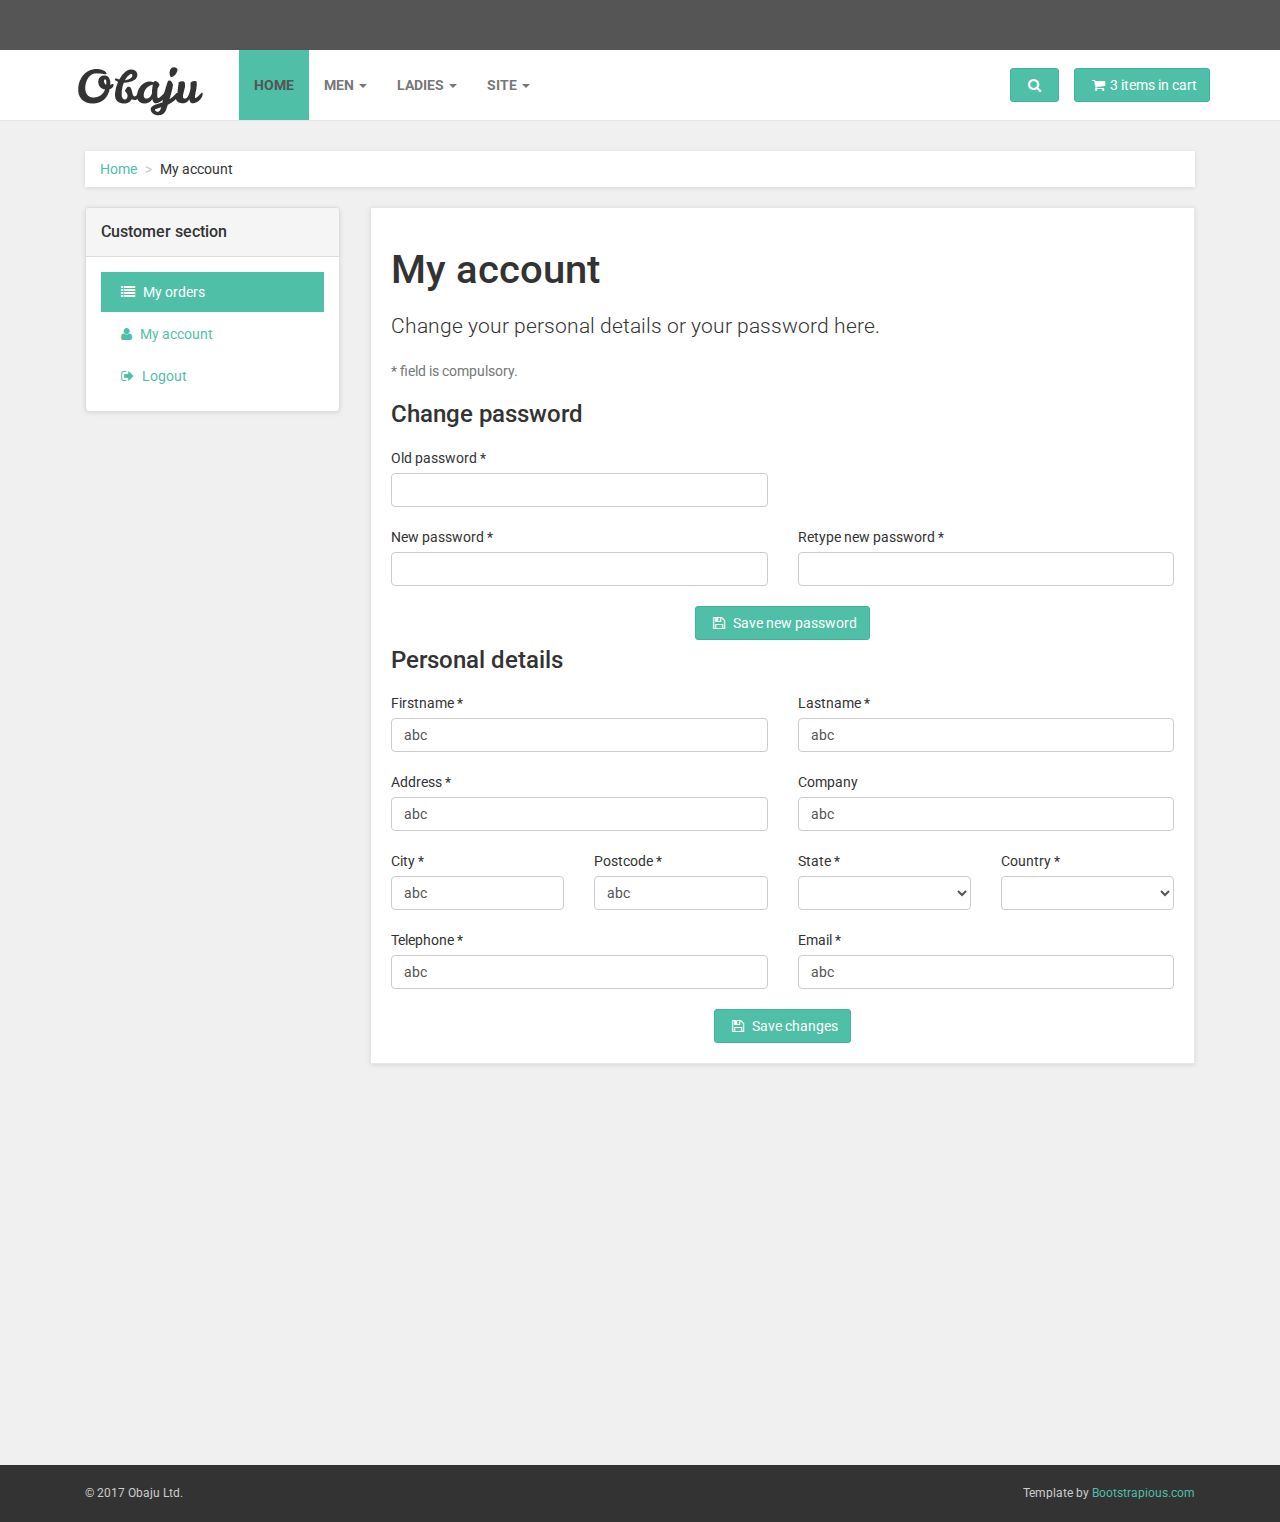
<file: customer-account.html>
<!DOCTYPE html>
<html lang="en">

<head>

    <meta charset="utf-8">
    <meta name="robots" content="all,follow">
    <meta name="googlebot" content="index,follow,snippet,archive">
    <meta name="viewport" content="width=device-width, initial-scale=1">
    <meta name="description" content="Obaju Your Fashion Shop">
    <meta name="author" content="Ondrej Svestka | ondrejsvestka.cz">
    <meta name="keywords" content="">

    <title>
        Obaju : Your Fashion Shop
    </title>

    <meta name="keywords" content="">

    <link href='http://fonts.googleapis.com/css?family=Roboto:400,500,700,300,100' rel='stylesheet' type='text/css'>

    <!-- styles -->
    <link href="css/font-awesome.css" rel="stylesheet">
    <link href="css/bootstrap.min.css" rel="stylesheet">
    <link href="css/animate.min.css" rel="stylesheet">
    <link href="css/owl.carousel.css" rel="stylesheet">
    <link href="css/owl.theme.css" rel="stylesheet">

    <!-- theme stylesheet -->
    <link href="css/style.default.css" rel="stylesheet" id="theme-stylesheet">

    <!-- your stylesheet with modifications -->
    <link href="css/custom.css" rel="stylesheet">

    <script src="js/respond.min.js"></script>
    <script src="js/index.js"></script>
    <script src="js/jquery-3.2.1.min.js"></script>

    <link rel="shortcut icon" href="favicon.png">



</head>

<body onload="getDetails()">
    <!-- *** TOPBAR ***
 _________________________________________________________ -->
    <div id="top">
        <div class="container">
            <div class="col-md-6 offer" data-animate="fadeInDown">
                <a href="#" class="btn btn-success btn-sm" data-animate-hover="shake">Offer of the day</a>  <a href="#">Get flat 35% off on orders over $500!</a>
            </div>
            <div class="col-md-6" data-animate="fadeInDown">
                <ul class="menu">
                    <li><a href="#" data-toggle="modal" data-target="#login-modal">Login</a>
                    </li>
                    <li><a href="register.html">Register</a>
                    </li>
                    <li><a href="contact.html">Contact</a>
                    </li>

                </ul>
            </div>
        </div>
        <div class="modal fade" id="login-modal" tabindex="-1" role="dialog" aria-labelledby="Login" aria-hidden="true">
            <div class="modal-dialog modal-sm">

                <div class="modal-content">
                    <div class="modal-header">
                        <button type="button" class="close" data-dismiss="modal" aria-hidden="true">&times;</button>
                        <h4 class="modal-title" id="Login">Customer login</h4>
                    </div>
                    <div class="modal-body">
                        <form action="customer-orders.html" method="post">
                            <div class="form-group">
                                <input type="text" class="form-control" id="email-modal" placeholder="email">
                            </div>
                            <div class="form-group">
                                <input type="password" class="form-control" id="password-modal" placeholder="password">
                            </div>

                            <p class="text-center">
                                <button class="btn btn-primary"><i class="fa fa-sign-in"></i> Log in</button>
                            </p>

                        </form>

                        <p class="text-center text-muted">Not registered yet?</p>
                        <p class="text-center text-muted"><a href="register.html"><strong>Register now</strong></a>! It is easy and done in 1&nbsp;minute and gives you access to special discounts and much more!</p>

                    </div>
                </div>
            </div>
        </div>

    </div>

    <!-- *** TOP BAR END *** -->

    <!-- *** NAVBAR ***
 _________________________________________________________ -->

    <div class="navbar navbar-default yamm" role="navigation" id="navbar">
        <div class="container">
            <div class="navbar-header">

                <a class="navbar-brand home" href="index.html" data-animate-hover="bounce">
                    <img src="img/logo.png" alt="Obaju logo" class="hidden-xs">
                    <img src="img/logo-small.png" alt="Obaju logo" class="visible-xs"><span class="sr-only">Obaju - go to homepage</span>
                </a>
                <div class="navbar-buttons">
                    <button type="button" class="navbar-toggle" data-toggle="collapse" data-target="#navigation">
                        <span class="sr-only">Toggle navigation</span>
                        <i class="fa fa-align-justify"></i>
                    </button>
                    <button type="button" class="navbar-toggle" data-toggle="collapse" data-target="#search">
                        <span class="sr-only">Toggle search</span>
                        <i class="fa fa-search"></i>
                    </button>
                    <a class="btn btn-default navbar-toggle" href="basket.html">
                        <i class="fa fa-shopping-cart"></i>  <span class="hidden-xs">3 items in cart</span>
                    </a>
                </div>
            </div>
            <!--/.navbar-header -->

            <div class="navbar-collapse collapse" id="navigation">

                <ul class="nav navbar-nav navbar-left">
                    <li class="active"><a href="index.html">Home</a>
                    </li>
                    <!-- href property for men's products changed by Jesse 05/08/2017-->
                    <li class="dropdown yamm-fw">
                                  <a href="category-man.html" class="dropdown-toggle"  data-toggle="dropdown" data-hover="dropdown" data-delay="200">Men <b class="caret"></b></a>
                                  <ul class="dropdown-menu">
                                      <li>
                                          <div class="yamm-content">
                                              <div class="row">
                                                  <div class="col-sm-6"> <!-- col-sm-3 is changed to col-sm-6 by Shang-->
                                                      <h5>Clothing</h5>
                                                      <ul>
                                                          <li><a href="category-man.html?g=1">T-shirts</a>
                                                          </li>
                                                          <li><a href="category-man.html?g=2">Shirts</a>
                                                          </li>
                                                          <li><a href="category-man.html?g=3">Pants</a>
                                                          </li>
                                                          <!--
                                  <li><a href="category.html">Accessories</a>
                                                          </li>
                                  -->
                                                      </ul>
                                                  </div>
                                                  <!--<div class="col-sm-3">
                                                      <h5>Shoes</h5>
                                                      <ul>
                                                          <li><a href="category.html">Trainers</a>
                                                          </li>
                                                          <li><a href="category.html">Sandals</a>
                                                          </li>
                                                          <li><a href="category.html">Hiking shoes</a>
                                                          </li>
                                                          <li><a href="category.html">Casual</a>
                                                          </li>
                                                      </ul>
                                                  </div> commented by Shang 03/07/2017-->
                                                  <div class="col-sm-6"> <!-- col-sm-3 is changed to col-sm-6 by Shang-->
                                                      <h5>Accessories</h5>
                                                      <ul>
                                                          <li><a href="category-man.html?g=4">Bags</a>
                                                          </li>
                                                          <li><a href="category-man.html?g=5">Belts</a>
                                                          </li>
                                  <!--
                                                          <li><a href="category.html">Hiking shoes</a>
                                                          </li>
                                                          <li><a href="category.html">Casual</a>
                                                          </li>
                                                          <li><a href="category.html">Hiking shoes</a>
                                                          </li>
                                                          <li><a href="category.html">Casual</a>
                                                          </li>
                                  -->
                                                      </ul>
                                                  </div>
                                                  <!--<div class="col-sm-3">
                                                      <h5>Featured</h5>
                                                      <ul>
                                                          <li><a href="category.html">Trainers</a>
                                                          </li>
                                                          <li><a href="category.html">Sandals</a>
                                                          </li>
                                                          <li><a href="category.html">Hiking shoes</a>
                                                          </li>
                                                      </ul>
                                                      <h5>Looks and trends</h5>
                                                      <ul>
                                                          <li><a href="category.html">Trainers</a>
                                                          </li>
                                                          <li><a href="category.html">Sandals</a>
                                                          </li>
                                                          <li><a href="category.html">Hiking shoes</a>
                                                          </li>
                                                      </ul>
                                                  </div> commented by shang 03/07/2017-->
                                              </div>
                                          </div>
                                          <!-- /.yamm-content -->
                                      </li>
                                  </ul>
                              </li>

          <!-- href property for ladies products changed by Jesse 05/08/2017-->
                              <li class="dropdown yamm-fw">
                                  <a href="category-lady.html" class="dropdown-toggle" data-toggle="dropdown" data-hover="dropdown" data-delay="200">Ladies <b class="caret"></b></a>
                                  <ul class="dropdown-menu">
                                      <li>
                                          <div class="yamm-content">
                                              <div class="row">
                                                  <div class="col-sm-6"> <!-- col-sm-3 is changed to col-sm-6 by Shang-->
                                                      <h5>Clothing</h5>
                                                      <ul>
                                                          <li><a href="category-lady.html?g=6">T-shirts</a>
                                                          </li>
                                                          <li><a href="category-lady.html?g=7">Shirts</a>
                                                          </li>
                                                          <li><a href="category-lady.html?g=8">Pants</a>
                                                          </li>
                                  <!--
                                                          <li><a href="category.html">Accessories</a>
                                                          </li>
                                  -->
                                                      </ul>
                                                  </div>
                                                  <!-- <div class="col-sm-3">
                                                      <h5>Shoes</h5>
                                                      <ul>
                                                          <li><a href="category.html">Trainers</a>
                                                          </li>
                                                          <li><a href="category.html">Sandals</a>
                                                          </li>
                                                          <li><a href="category.html">Hiking shoes</a>
                                                          </li>
                                                          <li><a href="category.html">Casual</a>
                                                          </li>
                                                      </ul>
                                                  </div>  commented by Shang 03/07/2017-->
                                                  <div class="col-sm-6"> <!-- col-sm-3 is changed to col-sm-6 by Shang-->
                                                      <h5>Accessories</h5>
                                                      <ul>
                                                          <li><a href="category-lady.html?g=9">Bags</a>
                                                          </li>
                                                          <li><a href="category-lady.html?g=10">Belts</a>
                                                          </li>
                                  <!--
                                                          <li><a href="category.html">Hiking shoes</a>
                                                          </li>
                                                          <li><a href="category.html">Casual</a>
                                                          </li>
                                                          <li><a href="category.html">Hiking shoes</a>
                                                          </li>
                                                          <li><a href="category.html">Casual</a>
                                                          </li>
                                  -->
                                                      </ul>
                                                      <!--<h5>Looks and trends</h5>
                                                      <ul>
                                                          <li><a href="category.html">Trainers</a>
                                                          </li>
                                                          <li><a href="category.html">Sandals</a>
                                                          </li>
                                                          <li><a href="category.html">Hiking shoes</a>
                                                          </li>
                                                      </ul> commented by Shang 03/07/2017-->
                                                  </div>
                                                  <!--<div class="col-sm-3">
                                                      <div class="banner">
                                                          <a href="#">
                                                              <img src="img/banner.jpg" class="img img-responsive" alt="">
                                                          </a>
                                                      </div>
                                                      <div class="banner">
                                                          <a href="#">
                                                              <img src="img/banner2.jpg" class="img img-responsive" alt="">
                                                          </a>
                                                      </div>
                                                  </div> commented by Shang 03/07/2017-->
                                              </div>
                                          </div>
                                          <!-- /.yamm-content -->
                                      </li>
                                  </ul>
                              </li>

                              <!-- href property for all products of men and lady changed by Jesse 05/08/2017-->
                              <li class="dropdown yamm-fw">
                                  <a href="#" class="dropdown-toggle" data-toggle="dropdown" data-hover="dropdown" data-delay="200">Site <b class="caret"></b></a>
                                  <ul class="dropdown-menu">
                                      <li>
                                          <div class="yamm-content">
                                              <div class="row">
                                                  <div class="col-sm-3">
                                                      <h5>Shop</h5>
                                                      <ul>
                                                          <li><a href="index.html">Homepage</a>
                                                          </li>
                                                          <li><a href="category-man.html?g=11">Category - men</a>
                                                          </li>
                                  <li><a href="category-lady.html?g=12">Category - ladies</a>
                                                          </li>
                                                          <!--
                                  <li><a href="category.html">Category - sidebar left</a>
                                                          </li>
                                  <li><a href="category-full.html">Category - full width</a>
                                                          </li>
                                                          <li><a href="detail.html">Product detail</a>
                                                          </li>
                                  -->
                                          </ul>
                                      </div>
                                      <div class="col-sm-3">
                                            <h5>User</h5>
                                            <ul>
                                                <li><a href="register.html">Register / login</a>
                                                </li>
                                                <li><a href="customer-orders.html">Orders history</a>
                                                </li>
                                                <li><a href="customer-order.html">Order history detail</a>
                                                </li>
                                                <li><a href="customer-account.html">Customer account / change password</a>
                                                </li>
                                            </ul>
                                        </div>
                                        <div class="col-sm-3">
                                            <h5>Order process</h5>
                                            <ul>
                                                <li><a href="basket.html">Shopping cart</a>
                                                </li>
												<!--
                                                <li><a href="checkout1.html">Checkout - step 1</a>
                                                </li>
                                                <li><a href="checkout2.html">Checkout - step 2</a>
                                                </li>
                                                <li><a href="checkout3.html">Checkout - step 3</a>
                                                </li>
                                                <li><a href="checkout4.html">Checkout - step 4</a>
                                                </li>
												commented by Shang 03/07/2017-->
                                            </ul>
                                        </div>
                                        <div class="col-sm-3">
                                            <h5>Information</h5>
                                            <ul>
                                                <li><a href="aboutus.html">About us</a>
                                                </li>
												<li><a href="terms.html">Terms and conditions</a>
                                                </li>
												<li><a href="faq.html">FAQ</a>
                                                </li>
                                                <li><a href="contact.html">Contact</a>
                                                </li>
                                            </ul>
                                        </div>
                                    </div>
                                </div>
                                <!-- /.yamm-content -->
                            </li>
                        </ul>
                    </li>
                </ul>

            </div>
            <!--/.nav-collapse -->

            <div class="navbar-buttons">

                <div class="navbar-collapse collapse right" id="basket-overview">
                    <a href="basket.html" class="btn btn-primary navbar-btn"><i class="fa fa-shopping-cart"></i><span class="hidden-sm">3 items in cart</span></a>
                </div>
                <!--/.nav-collapse -->

                <div class="navbar-collapse collapse right" id="search-not-mobile">
                    <button type="button" class="btn navbar-btn btn-primary" data-toggle="collapse" data-target="#search">
                        <span class="sr-only">Toggle search</span>
                        <i class="fa fa-search"></i>
                    </button>
                </div>

            </div>

            <div class="collapse clearfix" id="search">

                <form class="navbar-form" role="search">
                    <div class="input-group">
                        <input type="text" class="form-control" placeholder="Search">
                        <span class="input-group-btn">

			<button type="submit" class="btn btn-primary"><i class="fa fa-search"></i></button>

		    </span>
                    </div>
                </form>

            </div>
            <!--/.nav-collapse -->

        </div>
        <!-- /.container -->
    </div>
    <!-- /#navbar -->

    <!-- *** NAVBAR END *** -->

    <div id="all">

        <div id="content">
            <div class="container">

                <div class="col-md-12">

                    <ul class="breadcrumb">
                        <li><a href="index.html">Home</a>
                        </li>
                        <li>My account</li>
                    </ul>

                </div>

                <div class="col-md-3">
                    <!-- *** CUSTOMER MENU ***
 _________________________________________________________ -->
                    <div class="panel panel-default sidebar-menu">

                        <div class="panel-heading">
                            <h3 class="panel-title">Customer section</h3>
                        </div>

                        <div class="panel-body">

                            <ul class="nav nav-pills nav-stacked">
                                <li class="active">
                                    <a href="customer-orders.html"><i class="fa fa-list"></i> My orders</a>
                                </li>
								<!--
                                <li>
                                    <a href="customer-wishlist.html"><i class="fa fa-heart"></i> My wishlist</a>
                                </li>
								-->
                                <li>
                                    <a href="customer-account.html"><i class="fa fa-user"></i> My account</a>
                                </li>
                                <li>
                                    <a href="index.html"><i class="fa fa-sign-out"></i> Logout</a>
                                </li>
                            </ul>
                        </div>

                    </div>
                    <!-- /.col-md-3 -->

                    <!-- *** CUSTOMER MENU END *** -->
                </div>

                <div class="col-md-9">
                    <div class="box">
                        <h1>My account</h1>
                        <p class="lead">Change your personal details or your password here.</p>
                        <p class="text-muted">* field is compulsory.</p>

                        <h3>Change password</h3>

                        <form onsubmit="return submitPassword()" action="#">
                            <div class="row">
                                <div class="col-sm-6">
                                    <div class="form-group">
                                        <label for="password_old">Old password *</label>
                                        <input type="password" class="form-control" onblur="validate(this.value,'password_old')" id="password_old">
                                        <span id="userOldpassword"></span>
                                    </div>
                                </div>
                            </div>
                            <div class="row">
                                <div class="col-sm-6">
                                    <div class="form-group">
                                        <label for="password_1">New password *</label>
                                        <input type="password" class="form-control" onblur="validate(this.value,'password_1')" id="password_1">
                                        <span id="userNewpassword"></span>
                                    </div>
                                </div>
                                <div class="col-sm-6">
                                    <div class="form-group">
                                        <label for="password_2">Retype new password *</label>
                                        <input type="password" class="form-control" onblur="validatePassword(this.value)" id="password_2">
                                        <span id="userRenewpassword"></span>
                                    </div>
                                </div>
                            </div>
                            <!-- /.row -->

                            <div class="col-sm-12 text-center">
                                <button type="submit" class="btn btn-primary"><i class="fa fa-save"></i> Save new password</button>
                            </div>
                        </form>

                        <hr>

                        <h3>Personal details</h3>
                        <form onsubmit="return submitDetails()" action="changeDetails.php" >
                            <div class="row">
                                <div class="col-sm-6">
                                    <div class="form-group">
                                        <label for="firstname">Firstname *</label>
                                        <input type="text" class="form-control" id="firstname" onblur="validate(this.value,'firstname')">
                                        <span id="userFirstname"></span>
                                    </div>
                                </div>
                                <div class="col-sm-6">
                                    <div class="form-group">
                                        <label for="lastname">Lastname *</label>
                                        <input type="text" class="form-control" id="lastname" onblur="validate(this.value,'lastname')">
                                        <span id="userLastname"></span>
                                    </div>
                                </div>
                            </div>
                            <!-- /.row -->

                            <div class="row">
                                <div class="col-sm-6">
                                    <div class="form-group">
                                        <label for="address">Address *</label>
                                        <input type="text" class="form-control" id="address" onblur="validate(this.value,'address')">
                                        <span id="userAddress"></span>
                                    </div>
                                </div>
                                <div class="col-sm-6">
                                    <div class="form-group">
                                        <label for="company">Company</label>
                                        <input type="text" class="form-control" id="company" onblur="validate(this.value,'company')">
                                        <span id="userCompany"></span>
                                    </div>
                                </div>
                            </div>
                            <!-- /.row -->

                            <div class="row">
                                <div class="col-sm-6 col-md-3">
                                    <div class="form-group">
                                        <label for="city">City *</label>
                                        <input type="text" class="form-control" id="city" onblur="validate(this.value,'city')">
                                        <span id="userCity"></span>
                                    </div>
                                </div>
                                <div class="col-sm-6 col-md-3">
                                    <div class="form-group">
                                        <label for="postcode">Postcode *</label>
                                        <input type="text" class="form-control" id="postcode" onblur="validate(this.value,'postcode')">
                                        <span id="userPostcode"></span>
                                    </div>
                                </div>
                                <div class="col-sm-6 col-md-3">
                                    <div class="form-group">
                                        <label for="state">State *</label>
                                        <select class="form-control" id="state"></select>
                                    </div>
                                </div>
                                <div class="col-sm-6 col-md-3">
                                    <div class="form-group">
                                        <label for="country">Country *</label>
                                        <select class="form-control" id="country"></select>
                                    </div>
                                </div>

                                <div class="col-sm-6">
                                    <div class="form-group">
                                        <label for="phone">Telephone *</label>
                                        <input type="text" class="form-control" id="phone" onblur="validate(this.value,'phone')">
                                        <span id="userPhone"></span>
                                    </div>
                                </div>
                                <div class="col-sm-6">
                                    <div class="form-group">
                                        <label for="email">Email *</label>
                                        <input type="text" class="form-control" id="email" onblur="validate(this.value,'email')">
                                        <span id="userEmail"></span>
                                    </div>
                                </div>
                                <div class="col-sm-12 text-center">
                                    <button type="submit" class="btn btn-primary"><i class="fa fa-save"></i> Save changes</button>

                                </div>
                            </div>
                        </form>
                    </div>
                </div>

            </div>
            <!-- /.container -->
        </div>
        <!-- /#content -->


        <!-- *** FOOTER ***
 _________________________________________________________ -->
        <div id="footer" data-animate="fadeInUp">
            <div class="container">
                <div class="row">
                    <div class="col-md-3 col-sm-6">
                        <h4>Information</h4>

                        <ul>
                            <li><a href="aboutus.html">About us</a>
                            </li>
                            <li><a href="terms.html">Terms and conditions</a>
                            </li>
                            <li><a href="faq.html">FAQ</a>
                            </li>
                            <li><a href="contact.html">Contact us</a>
                            </li>
                        </ul>

                        <hr>

                        <h4>User section</h4>

                        <ul>
                            <li><a href="#" data-toggle="modal" data-target="#login-modal">Login</a>
                            </li>
                            <li><a href="register.html">Regiter</a>
                            </li>
                        </ul>

                        <hr class="hidden-md hidden-lg hidden-sm">

                    </div>
                    <!-- /.col-md-3 -->

                    <div class="col-md-3 col-sm-6">

                        <h4>Top categories</h4>

                        <!-- href property for ladies and men' products changed by Jesse 09/08/2017-->
                        <h5>Men</h5>

                        <ul>
                            <li><a href="category-man.html?g=1">T-shirts</a>
                            </li>
                            <li><a href="category-man.html?g=2">Shirts</a>
                            </li>
							              <li><a href="category-man.html?g=3">Pants</a>
                            </li>
                            <li><a href="category-man.html?g=4">Bags</a>
                            </li>
                            <li><a href="category-man.html?g=5">Belts</a>
                            </li>
                        </ul>

                        <h5>Ladies</h5>
                        <ul>
                            <li><a href="category-lady.html?g=6">T-shirts</a>
                            </li>
                            <li><a href="category-lady.html?g=7">Skirts</a>
                            </li>
                            <li><a href="category-lady.html?g=8">Pants</a>
                            </li>
                            <li><a href="category-lady.html?g=9">Bags</a>
                            </li>
                            <li><a href="category-lady.html?g=10">Belts</a>
                            </li>
                        </ul>

                        <hr class="hidden-md hidden-lg">

                    </div>
                    <!-- /.col-md-3 -->

                    <div class="col-md-3 col-sm-6">

                        <h4>Where to find us</h4>

                        <p><strong>Obaju Ltd.</strong>
                            <br>500 Main Street
                            <br>Geelong
                            <br>Victoria 3200
                            <br>
                            <strong>Australia</strong>
                        </p>

                        <a href="contact.html">Go to contact page</a>

                        <hr class="hidden-md hidden-lg">

                    </div>
                    <!-- /.col-md-3 -->



                    <div class="col-md-3 col-sm-6">


                        <h4>Stay in touch</h4>

                        <p class="social">
                            <a href="#" class="facebook external" data-animate-hover="shake"><i class="fa fa-facebook"></i></a>
                            <a href="#" class="twitter external" data-animate-hover="shake"><i class="fa fa-twitter"></i></a>
                            <a href="#" class="instagram external" data-animate-hover="shake"><i class="fa fa-instagram"></i></a>
                            <a href="#" class="gplus external" data-animate-hover="shake"><i class="fa fa-google-plus"></i></a>
                            <a href="#" class="email external" data-animate-hover="shake"><i class="fa fa-envelope"></i></a>
                        </p>


                    </div>
                    <!-- /.col-md-3 -->

                </div>
                <!-- /.row -->

            </div>
            <!-- /.container -->
        </div>
        <!-- /#footer -->

        <!-- *** FOOTER END *** -->




        <!-- *** COPYRIGHT ***
 _________________________________________________________ -->
        <div id="copyright">
            <div class="container">
                <div class="col-md-6">
                    <p class="pull-left">© 2017 Obaju Ltd.</p>

                </div>
                <div class="col-md-6">
                    <p class="pull-right">Template by <a href="https://bootstrapious.com/e-commerce-templates">Bootstrapious.com</a>
                        <!-- Not removing these links is part of the license conditions of the template. Thanks for understanding :) If you want to use the template without the attribution links, you can do so after supporting further themes development at https://bootstrapious.com/donate  -->
                    </p>
                </div>
            </div>
        </div>
        <!-- *** COPYRIGHT END *** -->



    </div>
    <!-- /#all -->




    <!-- *** SCRIPTS TO INCLUDE ***
 _________________________________________________________ -->
    <script src="js/jquery-1.11.0.min.js"></script>
    <script src="js/bootstrap.min.js"></script>
    <script src="js/jquery.cookie.js"></script>
    <script src="js/waypoints.min.js"></script>
    <script src="js/modernizr.js"></script>
    <script src="js/bootstrap-hover-dropdown.js"></script>
    <script src="js/owl.carousel.min.js"></script>
    <script src="js/front.js"></script>



</body>

</html>
</file>
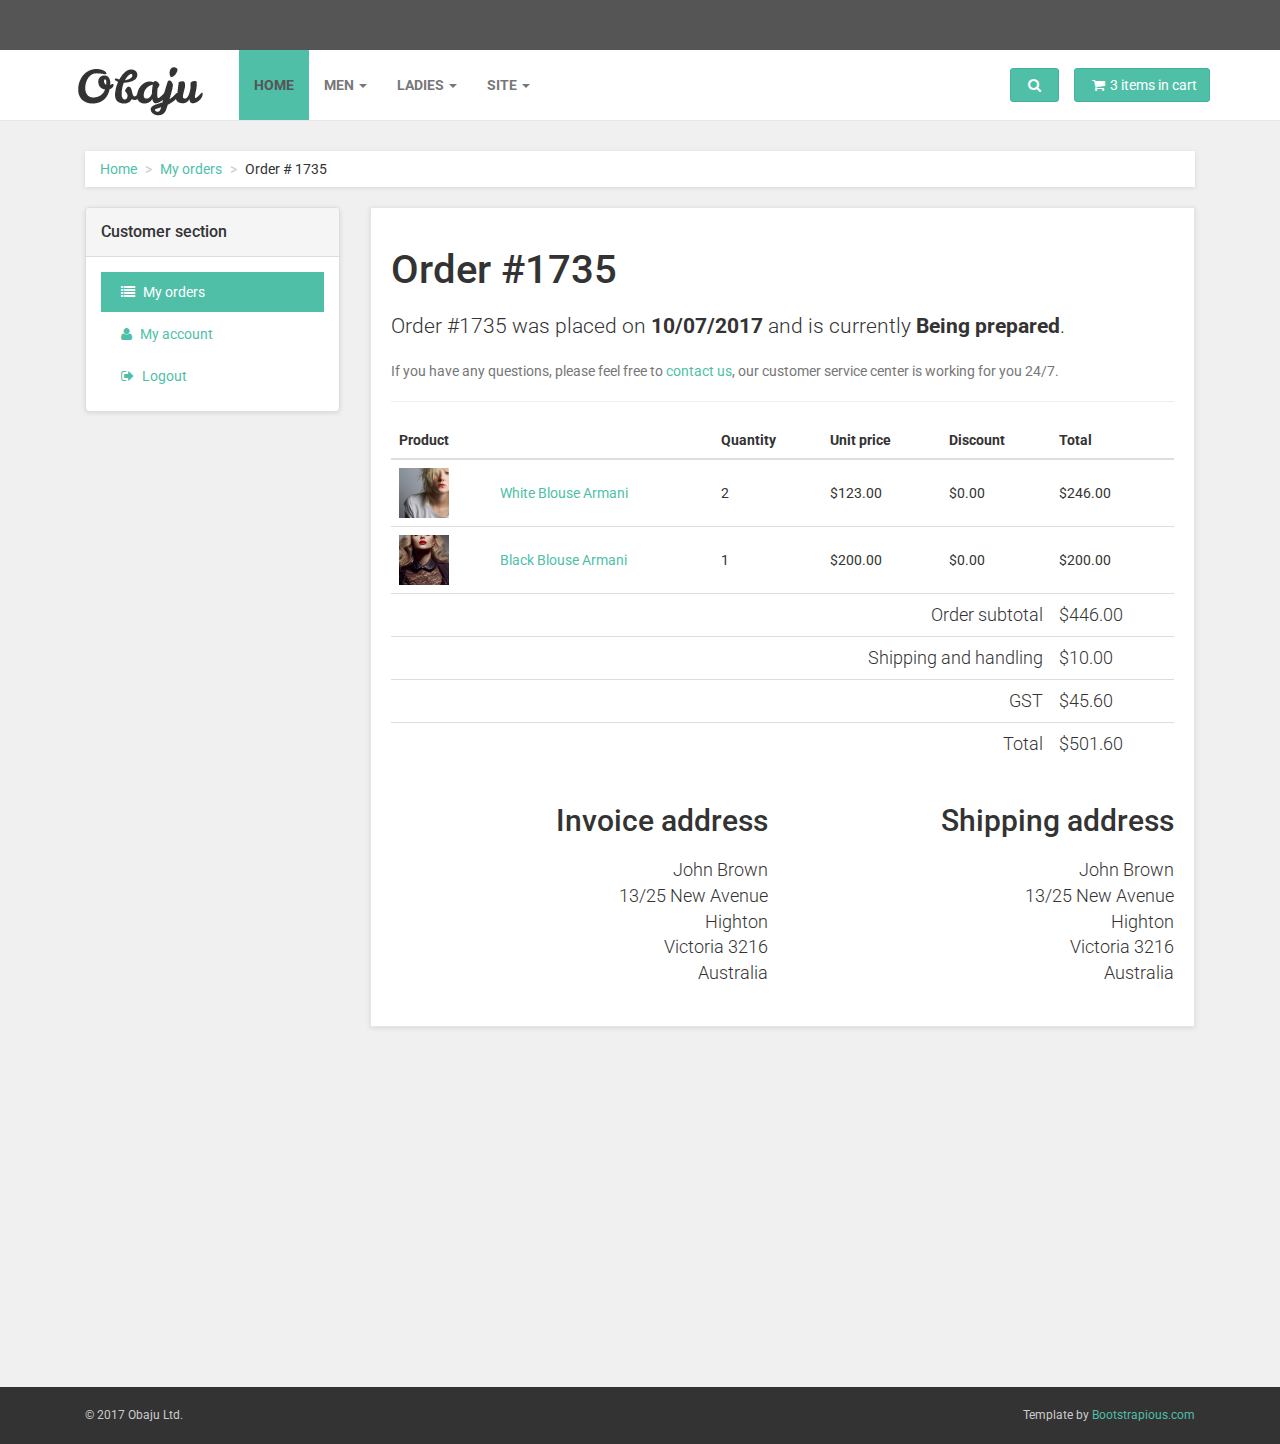
<file: customer-order.html>
<!DOCTYPE html>
<html lang="en">

<head>

    <meta charset="utf-8">
    <meta name="robots" content="all,follow">
    <meta name="googlebot" content="index,follow,snippet,archive">
    <meta name="viewport" content="width=device-width, initial-scale=1">
    <meta name="description" content="Obaju Your Fashion Shop">
    <meta name="author" content="Ondrej Svestka | ondrejsvestka.cz">
    <meta name="keywords" content="">

    <title>
        Obaju : Your Fashion Shop
    </title>

    <meta name="keywords" content="">

    <link href='http://fonts.googleapis.com/css?family=Roboto:400,500,700,300,100' rel='stylesheet' type='text/css'>

    <!-- styles -->
    <link href="css/font-awesome.css" rel="stylesheet">
    <link href="css/bootstrap.min.css" rel="stylesheet">
    <link href="css/animate.min.css" rel="stylesheet">
    <link href="css/owl.carousel.css" rel="stylesheet">
    <link href="css/owl.theme.css" rel="stylesheet">

    <!-- theme stylesheet -->
    <link href="css/style.default.css" rel="stylesheet" id="theme-stylesheet">

    <!-- your stylesheet with modifications -->
    <link href="css/custom.css" rel="stylesheet">

    <script src="js/respond.min.js"></script>

    <link rel="shortcut icon" href="favicon.png">



</head>

<body>
    <!-- *** TOPBAR ***
 _________________________________________________________ -->
    <div id="top">
        <div class="container">
            <div class="col-md-6 offer" data-animate="fadeInDown">
                <a href="#" class="btn btn-success btn-sm" data-animate-hover="shake">Offer of the day</a>  <a href="#">Get flat 35% off on orders over $500!</a>
            </div>
            <div class="col-md-6" data-animate="fadeInDown">
                <ul class="menu">
                    <li><a href="#" data-toggle="modal" data-target="#login-modal">Login</a>
                    </li>
                    <li><a href="register.html">Register</a>
                    </li>
                    <li><a href="contact.html">Contact</a>
                    </li>
                    
                </ul>
            </div>
        </div>
        <div class="modal fade" id="login-modal" tabindex="-1" role="dialog" aria-labelledby="Login" aria-hidden="true">
            <div class="modal-dialog modal-sm">

                <div class="modal-content">
                    <div class="modal-header">
                        <button type="button" class="close" data-dismiss="modal" aria-hidden="true">&times;</button>
                        <h4 class="modal-title" id="Login">Customer login</h4>
                    </div>
                    <div class="modal-body">
                        <form action="customer-orders.html" method="post">
                            <div class="form-group">
                                <input type="text" class="form-control" id="email-modal" placeholder="email">
                            </div>
                            <div class="form-group">
                                <input type="password" class="form-control" id="password-modal" placeholder="password">
                            </div>

                            <p class="text-center">
                                <button class="btn btn-primary"><i class="fa fa-sign-in"></i> Log in</button>
                            </p>

                        </form>

                        <p class="text-center text-muted">Not registered yet?</p>
                        <p class="text-center text-muted"><a href="register.html"><strong>Register now</strong></a>! It is easy and done in 1&nbsp;minute and gives you access to special discounts and much more!</p>

                    </div>
                </div>
            </div>
        </div>

    </div>

    <!-- *** TOP BAR END *** -->

    <!-- *** NAVBAR ***
 _________________________________________________________ -->

    <div class="navbar navbar-default yamm" role="navigation" id="navbar">
        <div class="container">
            <div class="navbar-header">

                <a class="navbar-brand home" href="index.html" data-animate-hover="bounce">
                    <img src="img/logo.png" alt="Obaju logo" class="hidden-xs">
                    <img src="img/logo-small.png" alt="Obaju logo" class="visible-xs"><span class="sr-only">Obaju - go to homepage</span>
                </a>
                <div class="navbar-buttons">
                    <button type="button" class="navbar-toggle" data-toggle="collapse" data-target="#navigation">
                        <span class="sr-only">Toggle navigation</span>
                        <i class="fa fa-align-justify"></i>
                    </button>
                    <button type="button" class="navbar-toggle" data-toggle="collapse" data-target="#search">
                        <span class="sr-only">Toggle search</span>
                        <i class="fa fa-search"></i>
                    </button>
                    <a class="btn btn-default navbar-toggle" href="basket.html">
                        <i class="fa fa-shopping-cart"></i>  <span class="hidden-xs">3 items in cart</span>
                    </a>
                </div>
            </div>
            <!--/.navbar-header -->

            <div class="navbar-collapse collapse" id="navigation">

                <ul class="nav navbar-nav navbar-left">
                    <li class="active"><a href="index.html">Home</a>
                    </li>
														
					<li class="dropdown yamm-fw">
                        <a href="#" class="dropdown-toggle" data-toggle="dropdown" data-hover="dropdown" data-delay="200">Men <b class="caret"></b></a>
                        <ul class="dropdown-menu">
                            <li>
                                <div class="yamm-content">
                                    <div class="row">
                                        <div class="col-sm-6"> <!-- col-sm-3 is changed to col-sm-6 by Shang-->
                                            <h5>Clothing</h5>
                                            <ul>
                                                <li><a href="category-man.html">T-shirts</a>
                                                </li>
                                                <li><a href="category-man.html">Shirts</a>
                                                </li>												
                                                <li><a href="category-man.html">Pants</a>
                                                </li>												
                                                <!--
												<li><a href="category-man.html">Accessories</a>
                                                </li>
												-->
                                            </ul>
                                        </div>
                                        <!--<div class="col-sm-3">
                                            <h5>Shoes</h5>
                                            <ul>
                                                <li><a href="category.html">Trainers</a>
                                                </li>
                                                <li><a href="category.html">Sandals</a>
                                                </li>
                                                <li><a href="category.html">Hiking shoes</a>
                                                </li>
                                                <li><a href="category.html">Casual</a>
                                                </li>
                                            </ul>
                                        </div> commented by Shang 03/07/2017-->
                                        <div class="col-sm-6"> <!-- col-sm-3 is changed to col-sm-6 by Shang-->
                                            <h5>Accessories</h5>
                                            <ul>
                                                <li><a href="category-man.html">Bags</a>
                                                </li>
                                                <li><a href="category-man.html">Belts</a>
                                                </li>
												<!--
                                                <li><a href="category.html">Hiking shoes</a>
                                                </li>
                                                <li><a href="category.html">Casual</a>
                                                </li>
                                                <li><a href="category.html">Hiking shoes</a>
                                                </li>
                                                <li><a href="category.html">Casual</a>
                                                </li>
												-->
                                            </ul>
                                        </div>
                                        <!--<div class="col-sm-3">
                                            <h5>Featured</h5>
                                            <ul>
                                                <li><a href="category.html">Trainers</a>
                                                </li>
                                                <li><a href="category.html">Sandals</a>
                                                </li>
                                                <li><a href="category.html">Hiking shoes</a>
                                                </li>
                                            </ul>
                                            <h5>Looks and trends</h5>
                                            <ul>
                                                <li><a href="category.html">Trainers</a>
                                                </li>
                                                <li><a href="category.html">Sandals</a>
                                                </li>
                                                <li><a href="category.html">Hiking shoes</a>
                                                </li>
                                            </ul>
                                        </div> commented by shang 03/07/2017-->
                                    </div>
                                </div>
                                <!-- /.yamm-content -->
                            </li>
                        </ul>
                    </li>

                    <li class="dropdown yamm-fw">
                        <a href="#" class="dropdown-toggle" data-toggle="dropdown" data-hover="dropdown" data-delay="200">Ladies <b class="caret"></b></a>
                        <ul class="dropdown-menu">
                            <li>
                                <div class="yamm-content">
                                    <div class="row">
                                        <div class="col-sm-6"> <!-- col-sm-3 is changed to col-sm-6 by Shang-->
                                            <h5>Clothing</h5>
                                            <ul>
                                                <li><a href="category-lady.html">T-shirts</a>
                                                </li>
                                                <li><a href="category-lady.html">Shirts</a>
                                                </li>
                                                <li><a href="category-lady.html">Pants</a>
                                                </li>
												<!--
                                                <li><a href="category-lady.html">Accessories</a>
                                                </li>
												-->
                                            </ul>
                                        </div>
                                        <!-- <div class="col-sm-3">
                                            <h5>Shoes</h5>
                                            <ul>
                                                <li><a href="category.html">Trainers</a>
                                                </li>
                                                <li><a href="category.html">Sandals</a>
                                                </li>
                                                <li><a href="category.html">Hiking shoes</a>
                                                </li>
                                                <li><a href="category.html">Casual</a>
                                                </li>
                                            </ul>
                                        </div>  commented by Shang 03/07/2017-->
                                        <div class="col-sm-6"> <!-- col-sm-3 is changed to col-sm-6 by Shang-->
                                            <h5>Accessories</h5>
                                            <ul>
                                                <li><a href="category-lady.html">Bags</a>
                                                </li>
                                                <li><a href="category-lady.html">Belts</a>
                                                </li>
												<!--
                                                <li><a href="category.html">Hiking shoes</a>
                                                </li>
                                                <li><a href="category.html">Casual</a>
                                                </li>
                                                <li><a href="category.html">Hiking shoes</a>
                                                </li>
                                                <li><a href="category.html">Casual</a>
                                                </li>
												-->
                                            </ul>
                                            <!--<h5>Looks and trends</h5>
                                            <ul>
                                                <li><a href="category.html">Trainers</a>
                                                </li>
                                                <li><a href="category.html">Sandals</a>
                                                </li>
                                                <li><a href="category.html">Hiking shoes</a>
                                                </li>
                                            </ul> commented by Shang 03/07/2017-->
                                        </div>
                                        <!--<div class="col-sm-3">
                                            <div class="banner">
                                                <a href="#">
                                                    <img src="img/banner.jpg" class="img img-responsive" alt="">
                                                </a>
                                            </div>
                                            <div class="banner">
                                                <a href="#">
                                                    <img src="img/banner2.jpg" class="img img-responsive" alt="">
                                                </a>
                                            </div>
                                        </div> commented by Shang 03/07/2017-->
                                    </div>
                                </div>
                                <!-- /.yamm-content -->
                            </li>
                        </ul>
                    </li>

                    <li class="dropdown yamm-fw">
                        <a href="#" class="dropdown-toggle" data-toggle="dropdown" data-hover="dropdown" data-delay="200">Site <b class="caret"></b></a>
                        <ul class="dropdown-menu">
                            <li>
                                <div class="yamm-content">
                                    <div class="row">
                                        <div class="col-sm-3">
                                            <h5>Shop</h5>
                                            <ul>
                                                <li><a href="index.html">Homepage</a>
                                                </li>
                                                <li><a href="category-man.html">Category - men</a>
                                                </li>
												<li><a href="category-lady.html">Category - ladies</a>
                                                </li>                                                 
                                                <!--
												<li><a href="category.html">Category - sidebar left</a>
                                                </li>
												<li><a href="category-full.html">Category - full width</a>
                                                </li> 
                                                <li><a href="detail.html">Product detail</a>
                                                </li> 
												-->
                                            </ul>
                                        </div>
                                        <div class="col-sm-3">
                                            <h5>User</h5>
                                            <ul>
                                                <li><a href="register.html">Register / login</a>
                                                </li>
                                                <li><a href="customer-orders.html">Orders history</a>
                                                </li>
                                                <li><a href="customer-order.html">Order history detail</a>
                                                </li>
                                                <li><a href="customer-account.html">Customer account / change password</a>
                                                </li>
                                            </ul>
                                        </div>
                                        <div class="col-sm-3">
                                            <h5>Order process</h5>
                                            <ul>
                                                <li><a href="basket.html">Shopping cart</a>
                                                </li>
												<!--
                                                <li><a href="checkout1.html">Checkout - step 1</a>
                                                </li>
                                                <li><a href="checkout2.html">Checkout - step 2</a>
                                                </li>
                                                <li><a href="checkout3.html">Checkout - step 3</a>
                                                </li>
                                                <li><a href="checkout4.html">Checkout - step 4</a>
                                                </li>
												commented by Shang 03/07/2017-->
                                            </ul>
                                        </div>
                                        <div class="col-sm-3">
                                            <h5>Information</h5>
                                            <ul>                                                
                                                <li><a href="aboutus.html">About us</a>
                                                </li>
												<li><a href="terms.html">Terms and conditions</a>
                                                </li>
												<li><a href="faq.html">FAQ</a>
                                                </li>                                                                                                
                                                <li><a href="contact.html">Contact</a>
                                                </li>
                                            </ul>
                                        </div>
                                    </div>
                                </div>
                                <!-- /.yamm-content -->
                            </li>
                        </ul>
                    </li>
                </ul>

            </div>
            <!--/.nav-collapse -->

            <div class="navbar-buttons">

                <div class="navbar-collapse collapse right" id="basket-overview">
                    <a href="basket.html" class="btn btn-primary navbar-btn"><i class="fa fa-shopping-cart"></i><span class="hidden-sm">3 items in cart</span></a>
                </div>
                <!--/.nav-collapse -->

                <div class="navbar-collapse collapse right" id="search-not-mobile">
                    <button type="button" class="btn navbar-btn btn-primary" data-toggle="collapse" data-target="#search">
                        <span class="sr-only">Toggle search</span>
                        <i class="fa fa-search"></i>
                    </button>
                </div>

            </div>

            <div class="collapse clearfix" id="search">

                <form class="navbar-form" role="search">
                    <div class="input-group">
                        <input type="text" class="form-control" placeholder="Search">
                        <span class="input-group-btn">

			<button type="submit" class="btn btn-primary"><i class="fa fa-search"></i></button>

		    </span>
                    </div>
                </form>

            </div>
            <!--/.nav-collapse -->

        </div>
        <!-- /.container -->
    </div>
    <!-- /#navbar -->

    <!-- *** NAVBAR END *** -->

    <div id="all">

        <div id="content">
            <div class="container">

                <div class="col-md-12">

                    <ul class="breadcrumb">
                        <li><a href="index.html">Home</a>
                        </li>
                        <li><a href="customer-orders.html">My orders</a>
                        </li>
                        <li>Order # 1735</li>
                    </ul>

                </div>

                <div class="col-md-3">
                    <!-- *** CUSTOMER MENU ***
 _________________________________________________________ -->
                    <div class="panel panel-default sidebar-menu">

                        <div class="panel-heading">
                            <h3 class="panel-title">Customer section</h3>
                        </div>

                        <div class="panel-body">

                            <ul class="nav nav-pills nav-stacked">
                                <li class="active">
                                    <a href="customer-orders.html"><i class="fa fa-list"></i> My orders</a>
                                </li>
                                <!--
                                <li>
                                    <a href="customer-wishlist.html"><i class="fa fa-heart"></i> My wishlist</a>
                                </li>
								-->
                                <li>
                                    <a href="customer-account.html"><i class="fa fa-user"></i> My account</a>
                                </li>
                                <li>
                                    <a href="index.html"><i class="fa fa-sign-out"></i> Logout</a>
                                </li>
                            </ul>
                        </div>

                    </div>
                    <!-- /.col-md-3 -->

                    <!-- *** CUSTOMER MENU END *** -->
                </div>

                <div class="col-md-9" id="customer-order">
                    <div class="box">
                        <h1>Order #1735</h1>

                        <p class="lead">Order #1735 was placed on <strong>10/07/2017</strong> and is currently <strong>Being prepared</strong>.</p>
                        <p class="text-muted">If you have any questions, please feel free to <a href="contact.html">contact us</a>, our customer service center is working for you 24/7.</p>

                        <hr>

                        <div class="table-responsive">
                            <table class="table">
                                <thead>
                                    <tr>
                                        <th colspan="2">Product</th>
                                        <th>Quantity</th>
                                        <th>Unit price</th>
                                        <th>Discount</th>
                                        <th>Total</th>
                                    </tr>
                                </thead>
                                <tbody>
                                    <tr>
                                        <td>
                                            <a href="#">
                                                <img src="img/detailsquare.jpg" alt="White Blouse Armani">
                                            </a>
                                        </td>
                                        <td><a href="detail.html">White Blouse Armani</a>
                                        </td>
                                        <td>2</td>
                                        <td>$123.00</td>
                                        <td>$0.00</td>
                                        <td>$246.00</td>
                                    </tr>
                                    <tr>
                                        <td>
                                            <a href="#">
                                                <img src="img/basketsquare.jpg" alt="Black Blouse Armani">
                                            </a>
                                        </td>
                                        <td><a href="detail.html">Black Blouse Armani</a>
                                        </td>
                                        <td>1</td>
                                        <td>$200.00</td>
                                        <td>$0.00</td>
                                        <td>$200.00</td>
                                    </tr>
                                </tbody>
                                <tfoot>
                                    <tr>
                                        <th colspan="5" class="text-right">Order subtotal</th>
                                        <th>$446.00</th>
                                    </tr>
                                    <tr>
                                        <th colspan="5" class="text-right">Shipping and handling</th>
                                        <th>$10.00</th>
                                    </tr>
                                    <tr>
                                        <th colspan="5" class="text-right">GST</th>
                                        <th>$45.60</th>
                                    </tr>
                                    <tr>
                                        <th colspan="5" class="text-right">Total</th>
                                        <th>$501.60</th>
                                    </tr>
                                </tfoot>
                            </table>

                        </div>
                        <!-- /.table-responsive -->

                        <div class="row addresses">
                            <div class="col-md-6">
                                <h2>Invoice address</h2>
                                <p>John Brown
                                    <br>13/25 New Avenue
                                    <br>Highton
                                    <br>Victoria 3216
                                    <br>Australia</p>
                            </div>
                            <div class="col-md-6">
                                <h2>Shipping address</h2>
                                <p>John Brown
                                    <br>13/25 New Avenue
                                    <br>Highton
                                    <br>Victoria 3216
                                    <br>Australia</p>
                            </div>
                        </div>

                    </div>
                </div>

            </div>
            <!-- /.container -->
        </div>
        <!-- /#content -->


        <!-- *** FOOTER ***
 _________________________________________________________ -->
        <div id="footer" data-animate="fadeInUp">
            <div class="container">
                <div class="row">
                    <div class="col-md-3 col-sm-6">
                        <h4>Information</h4>

                        <ul>
                            <li><a href="aboutus.html">About us</a>
                            </li>
                            <li><a href="terms.html">Terms and conditions</a>
                            </li>
                            <li><a href="faq.html">FAQ</a>
                            </li>
                            <li><a href="contact.html">Contact us</a>
                            </li>
                        </ul>

                        <hr>

                        <h4>User section</h4>

                        <ul>
                            <li><a href="#" data-toggle="modal" data-target="#login-modal">Login</a>
                            </li>
                            <li><a href="register.html">Regiter</a>
                            </li>
                        </ul>

                        <hr class="hidden-md hidden-lg hidden-sm">

                    </div>
                    <!-- /.col-md-3 -->

                    <div class="col-md-3 col-sm-6">

                        <h4>Top categories</h4>

                        <h5>Men</h5>

                        <ul>
                            <li><a href="category-man.html">T-shirts</a>
                            </li>
                            <li><a href="category-man.html">Shirts</a>
                            </li>
							<li><a href="category-man.html">Pants</a>
                            </li>
                            <li><a href="category-man.html">Accessories</a>
                            </li>
                        </ul>

                        <h5>Ladies</h5>
                        <ul>
                            <li><a href="category-lady.html">T-shirts</a>
                            </li>
                            <li><a href="category-lady.html">Skirts</a>
                            </li>
                            <li><a href="category-lady.html">Pants</a>
                            </li>
                            <li><a href="category-lady.html">Accessories</a>
                            </li>
                        </ul>

                        <hr class="hidden-md hidden-lg">

                    </div>
                    <!-- /.col-md-3 -->

                    <div class="col-md-3 col-sm-6">

                        <h4>Where to find us</h4>

                        <p><strong>Obaju Ltd.</strong>
                            <br>500 Main Street
                            <br>Geelong
                            <br>Victoria 3200
                            <br>
                            <strong>Australia</strong>
                        </p>

                        <a href="contact.html">Go to contact page</a>

                        <hr class="hidden-md hidden-lg">

                    </div>
                    <!-- /.col-md-3 -->



                    <div class="col-md-3 col-sm-6">

                        
                        <h4>Stay in touch</h4>

                        <p class="social">
                            <a href="#" class="facebook external" data-animate-hover="shake"><i class="fa fa-facebook"></i></a>
                            <a href="#" class="twitter external" data-animate-hover="shake"><i class="fa fa-twitter"></i></a>
                            <a href="#" class="instagram external" data-animate-hover="shake"><i class="fa fa-instagram"></i></a>
                            <a href="#" class="gplus external" data-animate-hover="shake"><i class="fa fa-google-plus"></i></a>
                            <a href="#" class="email external" data-animate-hover="shake"><i class="fa fa-envelope"></i></a>
                        </p>


                    </div>
                    <!-- /.col-md-3 -->

                </div>
                <!-- /.row -->

            </div>
            <!-- /.container -->
        </div>
        <!-- /#footer -->

        <!-- *** FOOTER END *** -->




        <!-- *** COPYRIGHT ***
 _________________________________________________________ -->
        <div id="copyright">
            <div class="container">
                <div class="col-md-6">
                    <p class="pull-left">© 2017 Obaju Ltd.</p>

                </div>
                <div class="col-md-6">
                    <p class="pull-right">Template by <a href="https://bootstrapious.com/e-commerce-templates">Bootstrapious.com</a>
                         <!-- Not removing these links is part of the license conditions of the template. Thanks for understanding :) If you want to use the template without the attribution links, you can do so after supporting further themes development at https://bootstrapious.com/donate  -->
                    </p>
                </div>
            </div>
        </div>
        <!-- *** COPYRIGHT END *** -->



    </div>
    <!-- /#all -->


    

    <!-- *** SCRIPTS TO INCLUDE ***
 _________________________________________________________ -->
    <script src="js/jquery-1.11.0.min.js"></script>
    <script src="js/bootstrap.min.js"></script>
    <script src="js/jquery.cookie.js"></script>
    <script src="js/waypoints.min.js"></script>
    <script src="js/modernizr.js"></script>
    <script src="js/bootstrap-hover-dropdown.js"></script>
    <script src="js/owl.carousel.min.js"></script>
    <script src="js/front.js"></script>



</body>

</html>
</file>
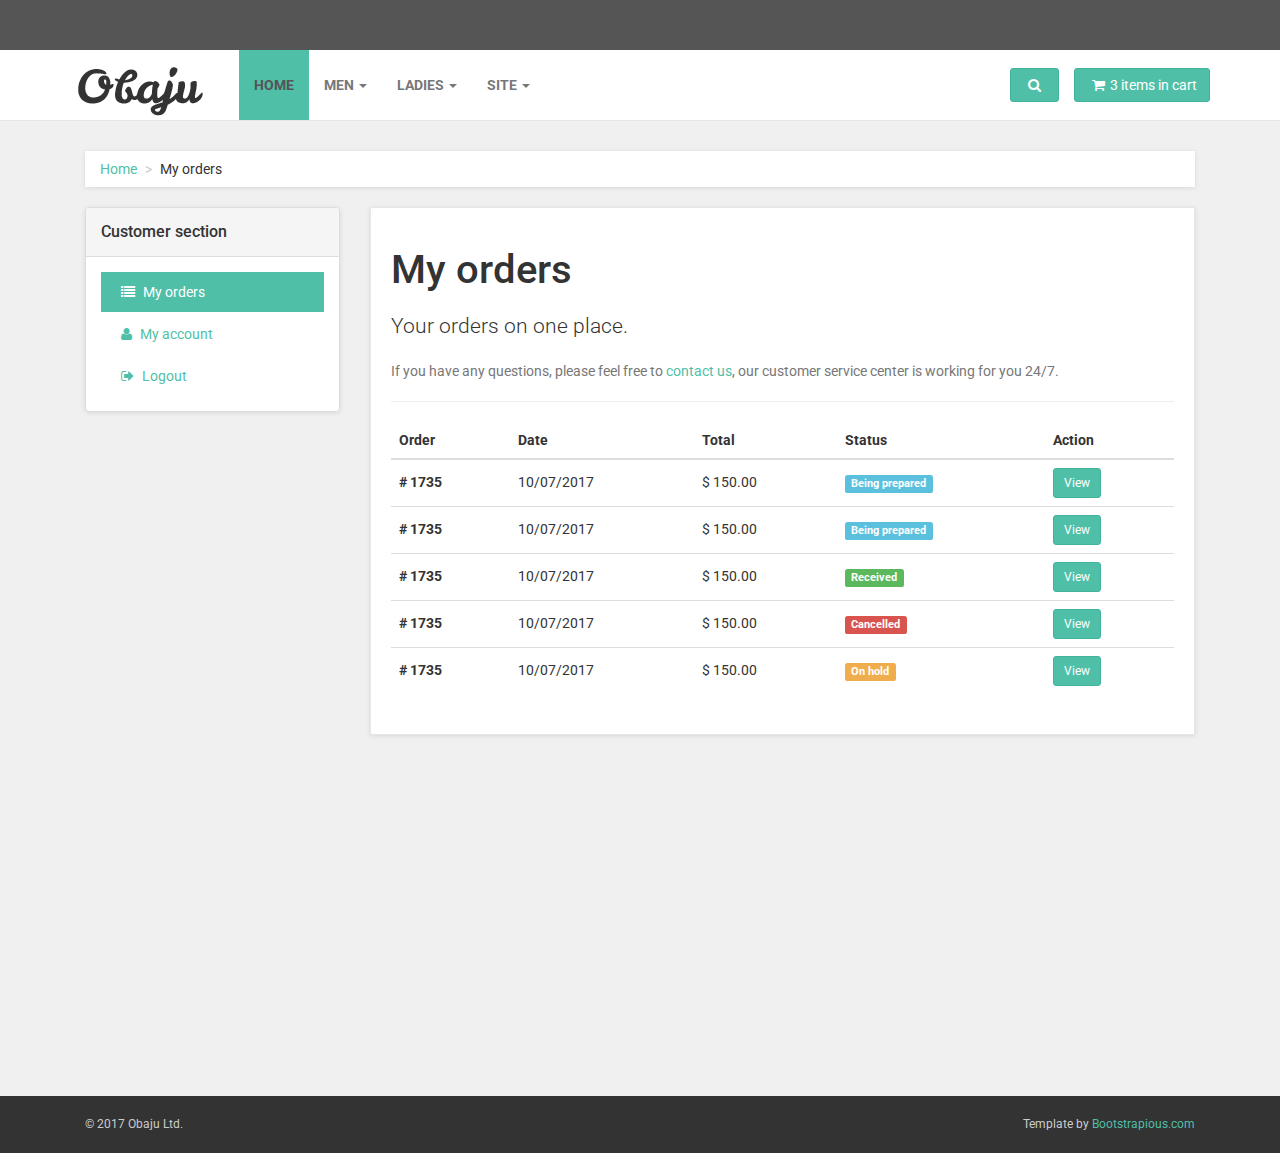
<file: customer-orders.html>
<!DOCTYPE html>
<html lang="en">

<head>

    <meta charset="utf-8">
    <meta name="robots" content="all,follow">
    <meta name="googlebot" content="index,follow,snippet,archive">
    <meta name="viewport" content="width=device-width, initial-scale=1">
    <meta name="description" content="Obaju Your Fashion Shop">
    <meta name="author" content="Ondrej Svestka | ondrejsvestka.cz">
    <meta name="keywords" content="">

    <title>
        Obaju : Your Fashion Shop
    </title>

    <meta name="keywords" content="">

    <link href='http://fonts.googleapis.com/css?family=Roboto:400,500,700,300,100' rel='stylesheet' type='text/css'>

    <!-- styles -->
    <link href="css/font-awesome.css" rel="stylesheet">
    <link href="css/bootstrap.min.css" rel="stylesheet">
    <link href="css/animate.min.css" rel="stylesheet">
    <link href="css/owl.carousel.css" rel="stylesheet">
    <link href="css/owl.theme.css" rel="stylesheet">

    <!-- theme stylesheet -->
    <link href="css/style.default.css" rel="stylesheet" id="theme-stylesheet">

    <!-- your stylesheet with modifications -->
    <link href="css/custom.css" rel="stylesheet">

    <script src="js/respond.min.js"></script>

    <link rel="shortcut icon" href="favicon.png">



</head>

<body>
    <!-- *** TOPBAR ***
 _________________________________________________________ -->
    <div id="top">
        <div class="container">
            <div class="col-md-6 offer" data-animate="fadeInDown">
                <a href="#" class="btn btn-success btn-sm" data-animate-hover="shake">Offer of the day</a>  <a href="#">Get flat 35% off on orders over $500!</a>
            </div>
            <div class="col-md-6" data-animate="fadeInDown">
                <ul class="menu">
                    <li><a href="#" data-toggle="modal" data-target="#login-modal">Login</a>
                    </li>
                    <li><a href="register.html">Register</a>
                    </li>
                    <li><a href="contact.html">Contact</a>
                    </li>
                    
                </ul>
            </div>
        </div>
        <div class="modal fade" id="login-modal" tabindex="-1" role="dialog" aria-labelledby="Login" aria-hidden="true">
            <div class="modal-dialog modal-sm">

                <div class="modal-content">
                    <div class="modal-header">
                        <button type="button" class="close" data-dismiss="modal" aria-hidden="true">&times;</button>
                        <h4 class="modal-title" id="Login">Customer login</h4>
                    </div>
                    <div class="modal-body">
                        <form action="customer-orders.html" method="post">
                            <div class="form-group">
                                <input type="text" class="form-control" id="email-modal" placeholder="email">
                            </div>
                            <div class="form-group">
                                <input type="password" class="form-control" id="password-modal" placeholder="password">
                            </div>

                            <p class="text-center">
                                <button class="btn btn-primary"><i class="fa fa-sign-in"></i> Log in</button>
                            </p>

                        </form>

                        <p class="text-center text-muted">Not registered yet?</p>
                        <p class="text-center text-muted"><a href="register.html"><strong>Register now</strong></a>! It is easy and done in 1&nbsp;minute and gives you access to special discounts and much more!</p>

                    </div>
                </div>
            </div>
        </div>

    </div>

    <!-- *** TOP BAR END *** -->

    <!-- *** NAVBAR ***
 _________________________________________________________ -->

    <div class="navbar navbar-default yamm" role="navigation" id="navbar">
        <div class="container">
            <div class="navbar-header">

                <a class="navbar-brand home" href="index.html" data-animate-hover="bounce">
                    <img src="img/logo.png" alt="Obaju logo" class="hidden-xs">
                    <img src="img/logo-small.png" alt="Obaju logo" class="visible-xs"><span class="sr-only">Obaju - go to homepage</span>
                </a>
                <div class="navbar-buttons">
                    <button type="button" class="navbar-toggle" data-toggle="collapse" data-target="#navigation">
                        <span class="sr-only">Toggle navigation</span>
                        <i class="fa fa-align-justify"></i>
                    </button>
                    <button type="button" class="navbar-toggle" data-toggle="collapse" data-target="#search">
                        <span class="sr-only">Toggle search</span>
                        <i class="fa fa-search"></i>
                    </button>
                    <a class="btn btn-default navbar-toggle" href="basket.html">
                        <i class="fa fa-shopping-cart"></i>  <span class="hidden-xs">3 items in cart</span>
                    </a>
                </div>
            </div>
            <!--/.navbar-header -->

            <div class="navbar-collapse collapse" id="navigation">

                <ul class="nav navbar-nav navbar-left">
                    <li class="active"><a href="index.html">Home</a>
                    </li>
														
					<li class="dropdown yamm-fw">
                        <a href="#" class="dropdown-toggle" data-toggle="dropdown" data-hover="dropdown" data-delay="200">Men <b class="caret"></b></a>
                        <ul class="dropdown-menu">
                            <li>
                                <div class="yamm-content">
                                    <div class="row">
                                        <div class="col-sm-6"> <!-- col-sm-3 is changed to col-sm-6 by Shang-->
                                            <h5>Clothing</h5>
                                            <ul>
                                                <li><a href="category-man.html">T-shirts</a>
                                                </li>
                                                <li><a href="category-man.html">Shirts</a>
                                                </li>												
                                                <li><a href="category-man.html">Pants</a>
                                                </li>												
                                                <!--
												<li><a href="category-man.html">Accessories</a>
                                                </li>
												-->
                                            </ul>
                                        </div>
                                        <!--<div class="col-sm-3">
                                            <h5>Shoes</h5>
                                            <ul>
                                                <li><a href="category.html">Trainers</a>
                                                </li>
                                                <li><a href="category.html">Sandals</a>
                                                </li>
                                                <li><a href="category.html">Hiking shoes</a>
                                                </li>
                                                <li><a href="category.html">Casual</a>
                                                </li>
                                            </ul>
                                        </div> commented by Shang 03/07/2017-->
                                        <div class="col-sm-6"> <!-- col-sm-3 is changed to col-sm-6 by Shang-->
                                            <h5>Accessories</h5>
                                            <ul>
                                                <li><a href="category-man.html">Bags</a>
                                                </li>
                                                <li><a href="category-man.html">Belts</a>
                                                </li>
												<!--
                                                <li><a href="category.html">Hiking shoes</a>
                                                </li>
                                                <li><a href="category.html">Casual</a>
                                                </li>
                                                <li><a href="category.html">Hiking shoes</a>
                                                </li>
                                                <li><a href="category.html">Casual</a>
                                                </li>
												-->
                                            </ul>
                                        </div>
                                        <!--<div class="col-sm-3">
                                            <h5>Featured</h5>
                                            <ul>
                                                <li><a href="category.html">Trainers</a>
                                                </li>
                                                <li><a href="category.html">Sandals</a>
                                                </li>
                                                <li><a href="category.html">Hiking shoes</a>
                                                </li>
                                            </ul>
                                            <h5>Looks and trends</h5>
                                            <ul>
                                                <li><a href="category.html">Trainers</a>
                                                </li>
                                                <li><a href="category.html">Sandals</a>
                                                </li>
                                                <li><a href="category.html">Hiking shoes</a>
                                                </li>
                                            </ul>
                                        </div> commented by shang 03/07/2017-->
                                    </div>
                                </div>
                                <!-- /.yamm-content -->
                            </li>
                        </ul>
                    </li>

                    <li class="dropdown yamm-fw">
                        <a href="#" class="dropdown-toggle" data-toggle="dropdown" data-hover="dropdown" data-delay="200">Ladies <b class="caret"></b></a>
                        <ul class="dropdown-menu">
                            <li>
                                <div class="yamm-content">
                                    <div class="row">
                                        <div class="col-sm-6"> <!-- col-sm-3 is changed to col-sm-6 by Shang-->
                                            <h5>Clothing</h5>
                                            <ul>
                                                <li><a href="category-lady.html">T-shirts</a>
                                                </li>
                                                <li><a href="category-lady.html">Shirts</a>
                                                </li>
                                                <li><a href="category-lady.html">Pants</a>
                                                </li>
												<!--
                                                <li><a href="category-lady.html">Accessories</a>
                                                </li>
												-->
                                            </ul>
                                        </div>
                                        <!-- <div class="col-sm-3">
                                            <h5>Shoes</h5>
                                            <ul>
                                                <li><a href="category.html">Trainers</a>
                                                </li>
                                                <li><a href="category.html">Sandals</a>
                                                </li>
                                                <li><a href="category.html">Hiking shoes</a>
                                                </li>
                                                <li><a href="category.html">Casual</a>
                                                </li>
                                            </ul>
                                        </div>  commented by Shang 03/07/2017-->
                                        <div class="col-sm-6"> <!-- col-sm-3 is changed to col-sm-6 by Shang-->
                                            <h5>Accessories</h5>
                                            <ul>
                                                <li><a href="category-lady.html">Bags</a>
                                                </li>
                                                <li><a href="category-lady.html">Belts</a>
                                                </li>
												<!--
                                                <li><a href="category.html">Hiking shoes</a>
                                                </li>
                                                <li><a href="category.html">Casual</a>
                                                </li>
                                                <li><a href="category.html">Hiking shoes</a>
                                                </li>
                                                <li><a href="category.html">Casual</a>
                                                </li>
												-->
                                            </ul>
                                            <!--<h5>Looks and trends</h5>
                                            <ul>
                                                <li><a href="category.html">Trainers</a>
                                                </li>
                                                <li><a href="category.html">Sandals</a>
                                                </li>
                                                <li><a href="category.html">Hiking shoes</a>
                                                </li>
                                            </ul> commented by Shang 03/07/2017-->
                                        </div>
                                        <!--<div class="col-sm-3">
                                            <div class="banner">
                                                <a href="#">
                                                    <img src="img/banner.jpg" class="img img-responsive" alt="">
                                                </a>
                                            </div>
                                            <div class="banner">
                                                <a href="#">
                                                    <img src="img/banner2.jpg" class="img img-responsive" alt="">
                                                </a>
                                            </div>
                                        </div> commented by Shang 03/07/2017-->
                                    </div>
                                </div>
                                <!-- /.yamm-content -->
                            </li>
                        </ul>
                    </li>

                    <li class="dropdown yamm-fw">
                        <a href="#" class="dropdown-toggle" data-toggle="dropdown" data-hover="dropdown" data-delay="200">Site <b class="caret"></b></a>
                        <ul class="dropdown-menu">
                            <li>
                                <div class="yamm-content">
                                    <div class="row">
                                        <div class="col-sm-3">
                                            <h5>Shop</h5>
                                            <ul>
                                                <li><a href="index.html">Homepage</a>
                                                </li>
                                                <li><a href="category-man.html">Category - men</a>
                                                </li>
												<li><a href="category-lady.html">Category - ladies</a>
                                                </li>                                                 
                                                <!--
												<li><a href="category.html">Category - sidebar left</a>
                                                </li>
												<li><a href="category-full.html">Category - full width</a>
                                                </li> 
                                                <li><a href="detail.html">Product detail</a>
                                                </li> 
												-->
                                            </ul>
                                        </div>
                                        <div class="col-sm-3">
                                            <h5>User</h5>
                                            <ul>
                                                <li><a href="register.html">Register / login</a>
                                                </li>
                                                <li><a href="customer-orders.html">Orders history</a>
                                                </li>
                                                <li><a href="customer-order.html">Order history detail</a>
                                                </li>
                                                <li><a href="customer-account.html">Customer account / change password</a>
                                                </li>
                                            </ul>
                                        </div>
                                        <div class="col-sm-3">
                                            <h5>Order process</h5>
                                            <ul>
                                                <li><a href="basket.html">Shopping cart</a>
                                                </li>
												<!--
                                                <li><a href="checkout1.html">Checkout - step 1</a>
                                                </li>
                                                <li><a href="checkout2.html">Checkout - step 2</a>
                                                </li>
                                                <li><a href="checkout3.html">Checkout - step 3</a>
                                                </li>
                                                <li><a href="checkout4.html">Checkout - step 4</a>
                                                </li>
												commented by Shang 03/07/2017-->
                                            </ul>
                                        </div>
                                        <div class="col-sm-3">
                                            <h5>Information</h5>
                                            <ul>                                                
                                                <li><a href="aboutus.html">About us</a>
                                                </li>
												<li><a href="terms.html">Terms and conditions</a>
                                                </li>
												<li><a href="faq.html">FAQ</a>
                                                </li>                                                                                                
                                                <li><a href="contact.html">Contact</a>
                                                </li>
                                            </ul>
                                        </div>
                                    </div>
                                </div>
                                <!-- /.yamm-content -->
                            </li>
                        </ul>
                    </li>
                </ul>

            </div>
            <!--/.nav-collapse -->

            <div class="navbar-buttons">

                <div class="navbar-collapse collapse right" id="basket-overview">
                    <a href="basket.html" class="btn btn-primary navbar-btn"><i class="fa fa-shopping-cart"></i><span class="hidden-sm">3 items in cart</span></a>
                </div>
                <!--/.nav-collapse -->

                <div class="navbar-collapse collapse right" id="search-not-mobile">
                    <button type="button" class="btn navbar-btn btn-primary" data-toggle="collapse" data-target="#search">
                        <span class="sr-only">Toggle search</span>
                        <i class="fa fa-search"></i>
                    </button>
                </div>

            </div>

            <div class="collapse clearfix" id="search">

                <form class="navbar-form" role="search">
                    <div class="input-group">
                        <input type="text" class="form-control" placeholder="Search">
                        <span class="input-group-btn">

			<button type="submit" class="btn btn-primary"><i class="fa fa-search"></i></button>

		    </span>
                    </div>
                </form>

            </div>
            <!--/.nav-collapse -->

        </div>
        <!-- /.container -->
    </div>
    <!-- /#navbar -->

    <!-- *** NAVBAR END *** -->

    <div id="all">

        <div id="content">
            <div class="container">

                <div class="col-md-12">

                    <ul class="breadcrumb">
                        <li><a href="index.html">Home</a>
                        </li>
                        <li>My orders</li>
                    </ul>

                </div>

                <div class="col-md-3">
                    <!-- *** CUSTOMER MENU ***
 _________________________________________________________ -->
                    <div class="panel panel-default sidebar-menu">

                        <div class="panel-heading">
                            <h3 class="panel-title">Customer section</h3>
                        </div>

                        <div class="panel-body">

                            <ul class="nav nav-pills nav-stacked">
                                <li class="active">
                                    <a href="customer-orders.html"><i class="fa fa-list"></i> My orders</a>
                                </li>
                                <!--
                                <li>
                                    <a href="customer-wishlist.html"><i class="fa fa-heart"></i> My wishlist</a>
                                </li>
								-->
                                <li>
                                    <a href="customer-account.html"><i class="fa fa-user"></i> My account</a>
                                </li>
                                <li>
                                    <a href="index.html"><i class="fa fa-sign-out"></i> Logout</a>
                                </li>
                            </ul>
                        </div>

                    </div>
                    <!-- /.col-md-3 -->

                    <!-- *** CUSTOMER MENU END *** -->
                </div>

                <div class="col-md-9" id="customer-orders">
                    <div class="box">
                        <h1>My orders</h1>

                        <p class="lead">Your orders on one place.</p>
                        <p class="text-muted">If you have any questions, please feel free to <a href="contact.html">contact us</a>, our customer service center is working for you 24/7.</p>

                        <hr>

                        <div class="table-responsive">
                            <table class="table table-hover">
                                <thead>
                                    <tr>
                                        <th>Order</th>
                                        <th>Date</th>
                                        <th>Total</th>
                                        <th>Status</th>
                                        <th>Action</th>
                                    </tr>
                                </thead>
                                <tbody>
                                    <tr>
                                        <th># 1735</th>
                                        <td>10/07/2017</td>
                                        <td>$ 150.00</td>
                                        <td><span class="label label-info">Being prepared</span>
                                        </td>
                                        <td><a href="customer-order.html" class="btn btn-primary btn-sm">View</a>
                                        </td>
                                    </tr>
                                    <tr>
                                        <th># 1735</th>
                                        <td>10/07/2017</td>
                                        <td>$ 150.00</td>
                                        <td><span class="label label-info">Being prepared</span>
                                        </td>
                                        <td><a href="customer-order.html" class="btn btn-primary btn-sm">View</a>
                                        </td>
                                    </tr>
                                    <tr>
                                        <th># 1735</th>
                                        <td>10/07/2017</td>
                                        <td>$ 150.00</td>
                                        <td><span class="label label-success">Received</span>
                                        </td>
                                        <td><a href="customer-order.html" class="btn btn-primary btn-sm">View</a>
                                        </td>
                                    </tr>
                                    <tr>
                                        <th># 1735</th>
                                        <td>10/07/2017</td>
                                        <td>$ 150.00</td>
                                        <td><span class="label label-danger">Cancelled</span>
                                        </td>
                                        <td><a href="customer-order.html" class="btn btn-primary btn-sm">View</a>
                                        </td>
                                    </tr>
                                    <tr>
                                        <th># 1735</th>
                                        <td>10/07/2017</td>
                                        <td>$ 150.00</td>
                                        <td><span class="label label-warning">On hold</span>
                                        </td>
                                        <td><a href="customer-order.html" class="btn btn-primary btn-sm">View</a>
                                        </td>
                                    </tr>
                                </tbody>
                            </table>
                        </div>
                    </div>
                </div>

            </div>
            <!-- /.container -->
        </div>
        <!-- /#content -->


        <!-- *** FOOTER ***
 _________________________________________________________ -->
        <div id="footer" data-animate="fadeInUp">
            <div class="container">
                <div class="row">
                    <div class="col-md-3 col-sm-6">
                        <h4>Information</h4>

                        <ul>
                            <li><a href="aboutus.html">About us</a>
                            </li>
                            <li><a href="terms.html">Terms and conditions</a>
                            </li>
                            <li><a href="faq.html">FAQ</a>
                            </li>
                            <li><a href="contact.html">Contact us</a>
                            </li>
                        </ul>

                        <hr>

                        <h4>User section</h4>

                        <ul>
                            <li><a href="#" data-toggle="modal" data-target="#login-modal">Login</a>
                            </li>
                            <li><a href="register.html">Regiter</a>
                            </li>
                        </ul>

                        <hr class="hidden-md hidden-lg hidden-sm">

                    </div>
                    <!-- /.col-md-3 -->

                    <div class="col-md-3 col-sm-6">

                        <h4>Top categories</h4>

                        <h5>Men</h5>

                        <ul>
                            <li><a href="category-man.html">T-shirts</a>
                            </li>
                            <li><a href="category-man.html">Shirts</a>
                            </li>
							<li><a href="category-man.html">Pants</a>
                            </li>
                            <li><a href="category-man.html">Accessories</a>
                            </li>
                        </ul>

                        <h5>Ladies</h5>
                        <ul>
                            <li><a href="category-lady.html">T-shirts</a>
                            </li>
                            <li><a href="category-lady.html">Skirts</a>
                            </li>
                            <li><a href="category-lady.html">Pants</a>
                            </li>
                            <li><a href="category-lady.html">Accessories</a>
                            </li>
                        </ul>

                        <hr class="hidden-md hidden-lg">

                    </div>
                    <!-- /.col-md-3 -->

                    <div class="col-md-3 col-sm-6">

                        <h4>Where to find us</h4>

                        <p><strong>Obaju Ltd.</strong>
                            <br>500 Main Street
                            <br>Geelong
                            <br>Victoria 3200
                            <br>
                            <strong>Australia</strong>
                        </p>

                        <a href="contact.html">Go to contact page</a>

                        <hr class="hidden-md hidden-lg">

                    </div>
                    <!-- /.col-md-3 -->



                    <div class="col-md-3 col-sm-6">

                        
                        <h4>Stay in touch</h4>

                        <p class="social">
                            <a href="#" class="facebook external" data-animate-hover="shake"><i class="fa fa-facebook"></i></a>
                            <a href="#" class="twitter external" data-animate-hover="shake"><i class="fa fa-twitter"></i></a>
                            <a href="#" class="instagram external" data-animate-hover="shake"><i class="fa fa-instagram"></i></a>
                            <a href="#" class="gplus external" data-animate-hover="shake"><i class="fa fa-google-plus"></i></a>
                            <a href="#" class="email external" data-animate-hover="shake"><i class="fa fa-envelope"></i></a>
                        </p>


                    </div>
                    <!-- /.col-md-3 -->

                </div>
                <!-- /.row -->

            </div>
            <!-- /.container -->
        </div>
        <!-- /#footer -->

        <!-- *** FOOTER END *** -->




        <!-- *** COPYRIGHT ***
 _________________________________________________________ -->
        <div id="copyright">
            <div class="container">
                <div class="col-md-6">
                    <p class="pull-left">© 2017 Obaju Ltd.</p>

                </div>
                <div class="col-md-6">
                    <p class="pull-right">Template by <a href="https://bootstrapious.com/e-commerce-templates">Bootstrapious.com</a>
                         <!-- Not removing these links is part of the license conditions of the template. Thanks for understanding :) If you want to use the template without the attribution links, you can do so after supporting further themes development at https://bootstrapious.com/donate  -->
                    </p>
                </div>
            </div>
        </div>
        <!-- *** COPYRIGHT END *** -->



    </div>
    <!-- /#all -->


    

    <!-- *** SCRIPTS TO INCLUDE ***
 _________________________________________________________ -->
    <script src="js/jquery-1.11.0.min.js"></script>
    <script src="js/bootstrap.min.js"></script>
    <script src="js/jquery.cookie.js"></script>
    <script src="js/waypoints.min.js"></script>
    <script src="js/modernizr.js"></script>
    <script src="js/bootstrap-hover-dropdown.js"></script>
    <script src="js/owl.carousel.min.js"></script>
    <script src="js/front.js"></script>



</body>

</html>
</file>
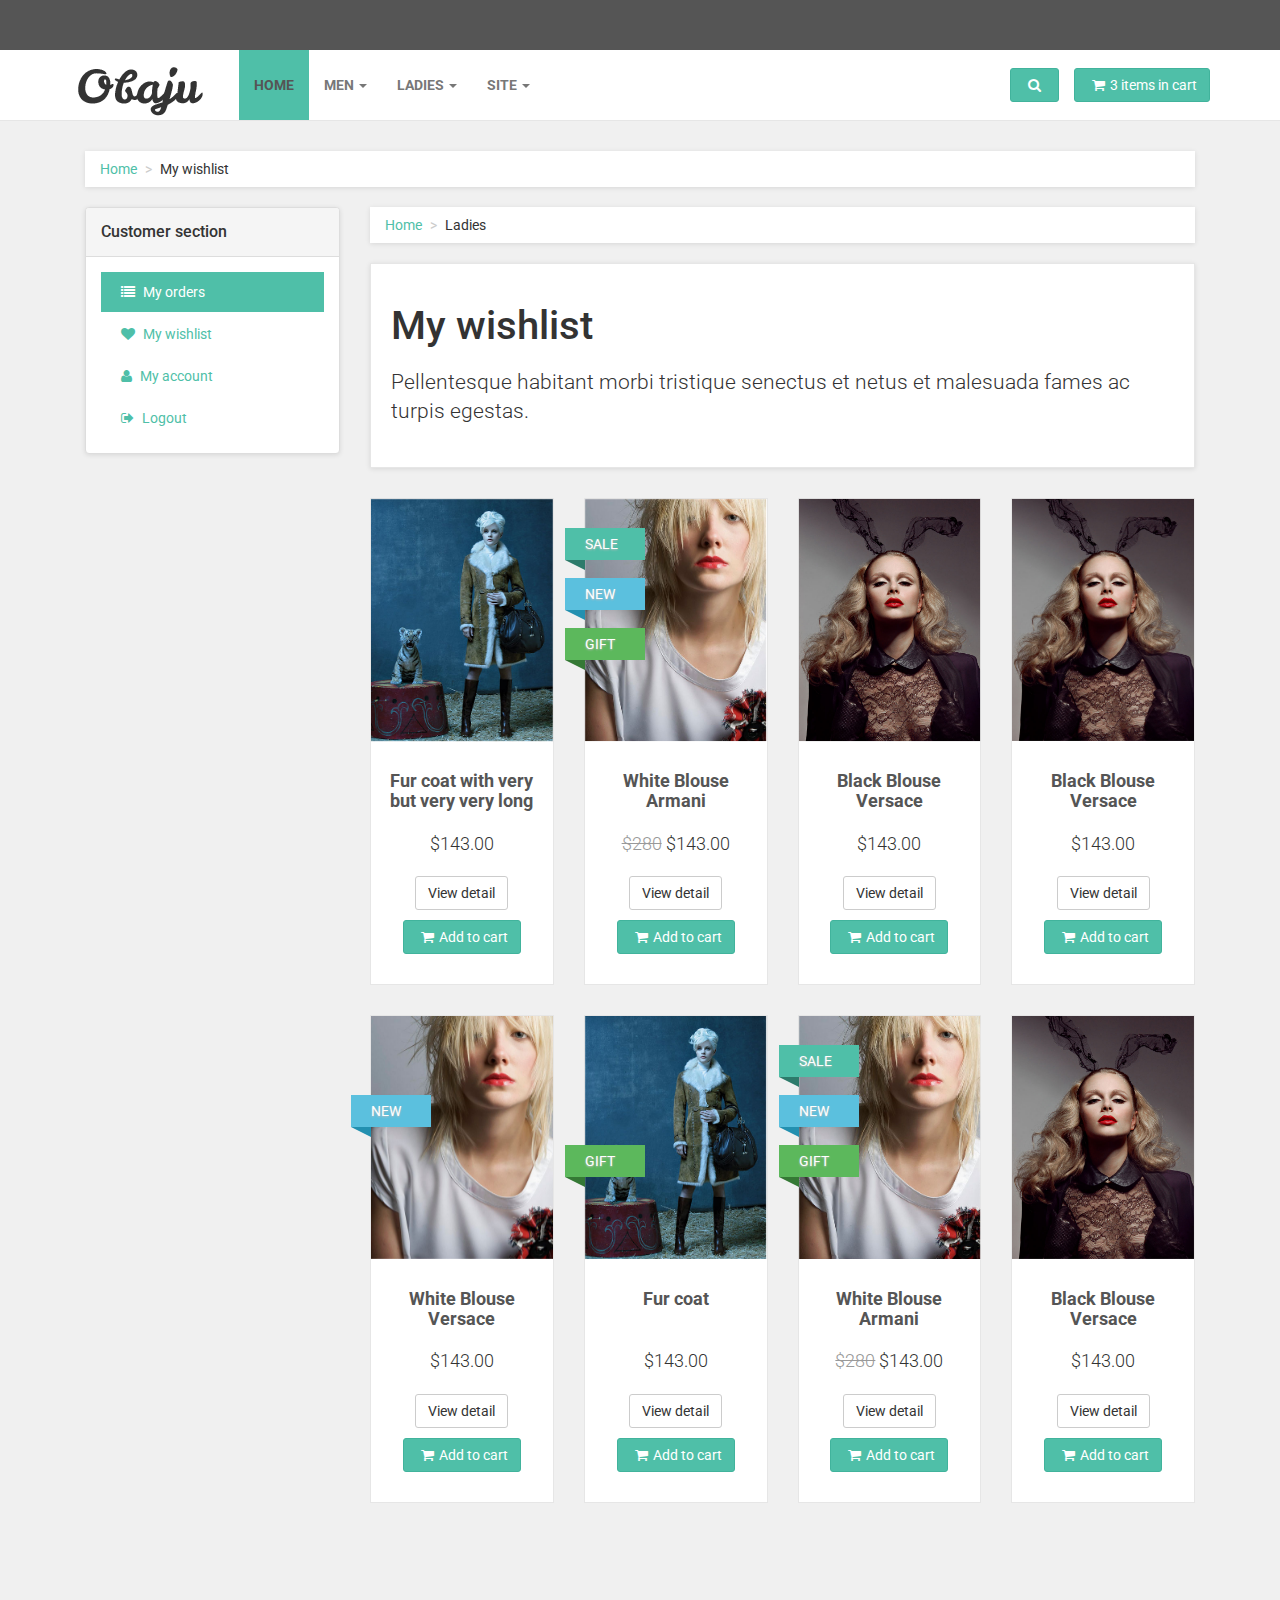
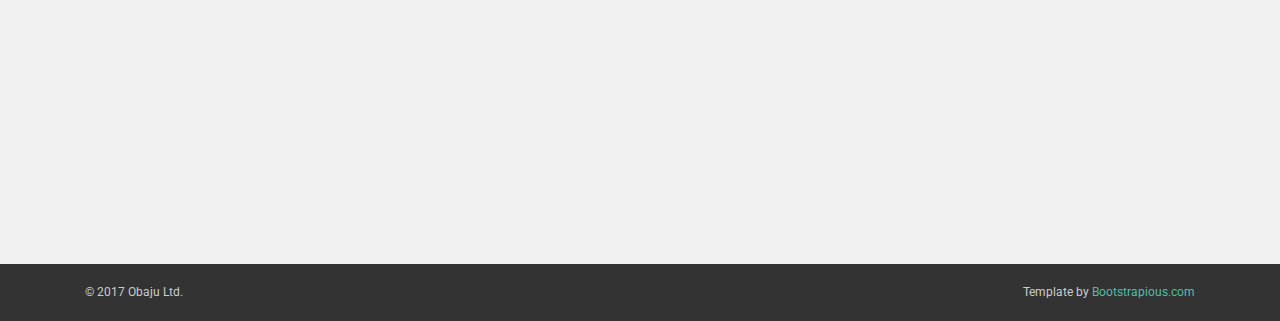
<file: customer-wishlist.html>
<!DOCTYPE html>
<html lang="en">

<head>

    <meta charset="utf-8">
    <meta name="robots" content="all,follow">
    <meta name="googlebot" content="index,follow,snippet,archive">
    <meta name="viewport" content="width=device-width, initial-scale=1">
    <meta name="description" content="Obaju Your Fashion Shop">
    <meta name="author" content="Ondrej Svestka | ondrejsvestka.cz">
    <meta name="keywords" content="">

    <title>
        Obaju : Your Fashion Shop
    </title>

    <meta name="keywords" content="">

    <link href='http://fonts.googleapis.com/css?family=Roboto:400,500,700,300,100' rel='stylesheet' type='text/css'>

    <!-- styles -->
    <link href="css/font-awesome.css" rel="stylesheet">
    <link href="css/bootstrap.min.css" rel="stylesheet">
    <link href="css/animate.min.css" rel="stylesheet">
    <link href="css/owl.carousel.css" rel="stylesheet">
    <link href="css/owl.theme.css" rel="stylesheet">

    <!-- theme stylesheet -->
    <link href="css/style.default.css" rel="stylesheet" id="theme-stylesheet">

    <!-- your stylesheet with modifications -->
    <link href="css/custom.css" rel="stylesheet">

    <script src="js/respond.min.js"></script>

    <link rel="shortcut icon" href="favicon.png">



</head>

<body>
    <!-- *** TOPBAR ***
 _________________________________________________________ -->
    <div id="top">
        <div class="container">
            <div class="col-md-6 offer" data-animate="fadeInDown">
                <a href="#" class="btn btn-success btn-sm" data-animate-hover="shake">Offer of the day</a>  <a href="#">Get flat 35% off on orders over $500!</a>
            </div>
            <div class="col-md-6" data-animate="fadeInDown">
                <ul class="menu">
                    <li><a href="#" data-toggle="modal" data-target="#login-modal">Login</a>
                    </li>
                    <li><a href="register.html">Register</a>
                    </li>
                    <li><a href="contact.html">Contact</a>
                    </li>
                    
                </ul>
            </div>
        </div>
        <div class="modal fade" id="login-modal" tabindex="-1" role="dialog" aria-labelledby="Login" aria-hidden="true">
            <div class="modal-dialog modal-sm">

                <div class="modal-content">
                    <div class="modal-header">
                        <button type="button" class="close" data-dismiss="modal" aria-hidden="true">&times;</button>
                        <h4 class="modal-title" id="Login">Customer login</h4>
                    </div>
                    <div class="modal-body">
                        <form action="customer-orders.html" method="post">
                            <div class="form-group">
                                <input type="text" class="form-control" id="email-modal" placeholder="email">
                            </div>
                            <div class="form-group">
                                <input type="password" class="form-control" id="password-modal" placeholder="password">
                            </div>

                            <p class="text-center">
                                <button class="btn btn-primary"><i class="fa fa-sign-in"></i> Log in</button>
                            </p>

                        </form>

                        <p class="text-center text-muted">Not registered yet?</p>
                        <p class="text-center text-muted"><a href="register.html"><strong>Register now</strong></a>! It is easy and done in 1&nbsp;minute and gives you access to special discounts and much more!</p>

                    </div>
                </div>
            </div>
        </div>

    </div>

    <!-- *** TOP BAR END *** -->

    <!-- *** NAVBAR ***
 _________________________________________________________ -->

    <div class="navbar navbar-default yamm" role="navigation" id="navbar">
        <div class="container">
            <div class="navbar-header">

                <a class="navbar-brand home" href="index.html" data-animate-hover="bounce">
                    <img src="img/logo.png" alt="Obaju logo" class="hidden-xs">
                    <img src="img/logo-small.png" alt="Obaju logo" class="visible-xs"><span class="sr-only">Obaju - go to homepage</span>
                </a>
                <div class="navbar-buttons">
                    <button type="button" class="navbar-toggle" data-toggle="collapse" data-target="#navigation">
                        <span class="sr-only">Toggle navigation</span>
                        <i class="fa fa-align-justify"></i>
                    </button>
                    <button type="button" class="navbar-toggle" data-toggle="collapse" data-target="#search">
                        <span class="sr-only">Toggle search</span>
                        <i class="fa fa-search"></i>
                    </button>
                    <a class="btn btn-default navbar-toggle" href="basket.html">
                        <i class="fa fa-shopping-cart"></i>  <span class="hidden-xs">3 items in cart</span>
                    </a>
                </div>
            </div>
            <!--/.navbar-header -->

            <div class="navbar-collapse collapse" id="navigation">

                <ul class="nav navbar-nav navbar-left">
                    <li class="active"><a href="index.html">Home</a>
                    </li>
														
					<li class="dropdown yamm-fw">
                        <a href="#" class="dropdown-toggle" data-toggle="dropdown" data-hover="dropdown" data-delay="200">Men <b class="caret"></b></a>
                        <ul class="dropdown-menu">
                            <li>
                                <div class="yamm-content">
                                    <div class="row">
                                        <div class="col-sm-6"> <!-- col-sm-3 is changed to col-sm-6 by Shang-->
                                            <h5>Clothing</h5>
                                            <ul>
                                                <li><a href="category-man.html">T-shirts</a>
                                                </li>
                                                <li><a href="category-man.html">Shirts</a>
                                                </li>												
                                                <li><a href="category-man.html">Pants</a>
                                                </li>												
                                                <!--
												<li><a href="category-man.html">Accessories</a>
                                                </li>
												-->
                                            </ul>
                                        </div>
                                        <!--<div class="col-sm-3">
                                            <h5>Shoes</h5>
                                            <ul>
                                                <li><a href="category.html">Trainers</a>
                                                </li>
                                                <li><a href="category.html">Sandals</a>
                                                </li>
                                                <li><a href="category.html">Hiking shoes</a>
                                                </li>
                                                <li><a href="category.html">Casual</a>
                                                </li>
                                            </ul>
                                        </div> commented by Shang 03/07/2017-->
                                        <div class="col-sm-6"> <!-- col-sm-3 is changed to col-sm-6 by Shang-->
                                            <h5>Accessories</h5>
                                            <ul>
                                                <li><a href="category-man.html">Bags</a>
                                                </li>
                                                <li><a href="category-man.html">Belts</a>
                                                </li>
												<!--
                                                <li><a href="category.html">Hiking shoes</a>
                                                </li>
                                                <li><a href="category.html">Casual</a>
                                                </li>
                                                <li><a href="category.html">Hiking shoes</a>
                                                </li>
                                                <li><a href="category.html">Casual</a>
                                                </li>
												-->
                                            </ul>
                                        </div>
                                        <!--<div class="col-sm-3">
                                            <h5>Featured</h5>
                                            <ul>
                                                <li><a href="category.html">Trainers</a>
                                                </li>
                                                <li><a href="category.html">Sandals</a>
                                                </li>
                                                <li><a href="category.html">Hiking shoes</a>
                                                </li>
                                            </ul>
                                            <h5>Looks and trends</h5>
                                            <ul>
                                                <li><a href="category.html">Trainers</a>
                                                </li>
                                                <li><a href="category.html">Sandals</a>
                                                </li>
                                                <li><a href="category.html">Hiking shoes</a>
                                                </li>
                                            </ul>
                                        </div> commented by shang 03/07/2017-->
                                    </div>
                                </div>
                                <!-- /.yamm-content -->
                            </li>
                        </ul>
                    </li>

                    <li class="dropdown yamm-fw">
                        <a href="#" class="dropdown-toggle" data-toggle="dropdown" data-hover="dropdown" data-delay="200">Ladies <b class="caret"></b></a>
                        <ul class="dropdown-menu">
                            <li>
                                <div class="yamm-content">
                                    <div class="row">
                                        <div class="col-sm-6"> <!-- col-sm-3 is changed to col-sm-6 by Shang-->
                                            <h5>Clothing</h5>
                                            <ul>
                                                <li><a href="category-lady.html">T-shirts</a>
                                                </li>
                                                <li><a href="category-lady.html">Shirts</a>
                                                </li>
                                                <li><a href="category-lady.html">Pants</a>
                                                </li>
												<!--
                                                <li><a href="category-lady.html">Accessories</a>
                                                </li>
												-->
                                            </ul>
                                        </div>
                                        <!-- <div class="col-sm-3">
                                            <h5>Shoes</h5>
                                            <ul>
                                                <li><a href="category.html">Trainers</a>
                                                </li>
                                                <li><a href="category.html">Sandals</a>
                                                </li>
                                                <li><a href="category.html">Hiking shoes</a>
                                                </li>
                                                <li><a href="category.html">Casual</a>
                                                </li>
                                            </ul>
                                        </div>  commented by Shang 03/07/2017-->
                                        <div class="col-sm-6"> <!-- col-sm-3 is changed to col-sm-6 by Shang-->
                                            <h5>Accessories</h5>
                                            <ul>
                                                <li><a href="category-lady.html">Bags</a>
                                                </li>
                                                <li><a href="category-lady.html">Belts</a>
                                                </li>
												<!--
                                                <li><a href="category.html">Hiking shoes</a>
                                                </li>
                                                <li><a href="category.html">Casual</a>
                                                </li>
                                                <li><a href="category.html">Hiking shoes</a>
                                                </li>
                                                <li><a href="category.html">Casual</a>
                                                </li>
												-->
                                            </ul>
                                            <!--<h5>Looks and trends</h5>
                                            <ul>
                                                <li><a href="category.html">Trainers</a>
                                                </li>
                                                <li><a href="category.html">Sandals</a>
                                                </li>
                                                <li><a href="category.html">Hiking shoes</a>
                                                </li>
                                            </ul> commented by Shang 03/07/2017-->
                                        </div>
                                        <!--<div class="col-sm-3">
                                            <div class="banner">
                                                <a href="#">
                                                    <img src="img/banner.jpg" class="img img-responsive" alt="">
                                                </a>
                                            </div>
                                            <div class="banner">
                                                <a href="#">
                                                    <img src="img/banner2.jpg" class="img img-responsive" alt="">
                                                </a>
                                            </div>
                                        </div> commented by Shang 03/07/2017-->
                                    </div>
                                </div>
                                <!-- /.yamm-content -->
                            </li>
                        </ul>
                    </li>

                    <li class="dropdown yamm-fw">
                        <a href="#" class="dropdown-toggle" data-toggle="dropdown" data-hover="dropdown" data-delay="200">Site <b class="caret"></b></a>
                        <ul class="dropdown-menu">
                            <li>
                                <div class="yamm-content">
                                    <div class="row">
                                        <div class="col-sm-3">
                                            <h5>Shop</h5>
                                            <ul>
                                                <li><a href="index.html">Homepage</a>
                                                </li>
                                                <li><a href="category-man.html">Category - men</a>
                                                </li>
												<li><a href="category-lady.html">Category - ladies</a>
                                                </li>                                                 
                                                <!--
												<li><a href="category.html">Category - sidebar left</a>
                                                </li>
												<li><a href="category-full.html">Category - full width</a>
                                                </li> 
                                                <li><a href="detail.html">Product detail</a>
                                                </li> 
												-->
                                            </ul>
                                        </div>
                                        <div class="col-sm-3">
                                            <h5>User</h5>
                                            <ul>
                                                <li><a href="register.html">Register / login</a>
                                                </li>
                                                <li><a href="customer-orders.html">Orders history</a>
                                                </li>
                                                <li><a href="customer-order.html">Order history detail</a>
                                                </li>
                                                <li><a href="customer-account.html">Customer account / change password</a>
                                                </li>
                                            </ul>
                                        </div>
                                        <div class="col-sm-3">
                                            <h5>Order process</h5>
                                            <ul>
                                                <li><a href="basket.html">Shopping cart</a>
                                                </li>
												<!--
                                                <li><a href="checkout1.html">Checkout - step 1</a>
                                                </li>
                                                <li><a href="checkout2.html">Checkout - step 2</a>
                                                </li>
                                                <li><a href="checkout3.html">Checkout - step 3</a>
                                                </li>
                                                <li><a href="checkout4.html">Checkout - step 4</a>
                                                </li>
												commented by Shang 03/07/2017-->
                                            </ul>
                                        </div>
                                        <div class="col-sm-3">
                                            <h5>Information</h5>
                                            <ul>                                                
                                                <li><a href="aboutus.html">About us</a>
                                                </li>
												<li><a href="terms.html">Terms and conditions</a>
                                                </li>
												<li><a href="faq.html">FAQ</a>
                                                </li>                                                                                                
                                                <li><a href="contact.html">Contact</a>
                                                </li>
                                            </ul>
                                        </div>
                                    </div>
                                </div>
                                <!-- /.yamm-content -->
                            </li>
                        </ul>
                    </li>
                </ul>

            </div>
            <!--/.nav-collapse -->

            <div class="navbar-buttons">

                <div class="navbar-collapse collapse right" id="basket-overview">
                    <a href="basket.html" class="btn btn-primary navbar-btn"><i class="fa fa-shopping-cart"></i><span class="hidden-sm">3 items in cart</span></a>
                </div>
                <!--/.nav-collapse -->

                <div class="navbar-collapse collapse right" id="search-not-mobile">
                    <button type="button" class="btn navbar-btn btn-primary" data-toggle="collapse" data-target="#search">
                        <span class="sr-only">Toggle search</span>
                        <i class="fa fa-search"></i>
                    </button>
                </div>

            </div>

            <div class="collapse clearfix" id="search">

                <form class="navbar-form" role="search">
                    <div class="input-group">
                        <input type="text" class="form-control" placeholder="Search">
                        <span class="input-group-btn">

			<button type="submit" class="btn btn-primary"><i class="fa fa-search"></i></button>

		    </span>
                    </div>
                </form>

            </div>
            <!--/.nav-collapse -->

        </div>
        <!-- /.container -->
    </div>
    <!-- /#navbar -->

    <!-- *** NAVBAR END *** -->

    <div id="all">

        <div id="content">
            <div class="container">

                <div class="col-md-12">

                    <ul class="breadcrumb">
                        <li><a href="index.html">Home</a>
                        </li>
                        <li>My wishlist</li>
                    </ul>

                </div>

                <div class="col-md-3">
                    <!-- *** CUSTOMER MENU ***
 _________________________________________________________ -->
                    <div class="panel panel-default sidebar-menu">

                        <div class="panel-heading">
                            <h3 class="panel-title">Customer section</h3>
                        </div>

                        <div class="panel-body">

                            <ul class="nav nav-pills nav-stacked">
                                <li class="active">
                                    <a href="customer-orders.html"><i class="fa fa-list"></i> My orders</a>
                                </li>
                                <li>
                                    <a href="customer-wishlist.html"><i class="fa fa-heart"></i> My wishlist</a>
                                </li>
                                <li>
                                    <a href="customer-account.html"><i class="fa fa-user"></i> My account</a>
                                </li>
                                <li>
                                    <a href="index.html"><i class="fa fa-sign-out"></i> Logout</a>
                                </li>
                            </ul>
                        </div>

                    </div>
                    <!-- /.col-md-3 -->

                    <!-- *** CUSTOMER MENU END *** -->
                </div>

                <div class="col-md-9" id="wishlist">

                    <ul class="breadcrumb">
                        <li><a href="index.html">Home</a>
                        </li>
                        <li>Ladies</li>
                    </ul>

                    <div class="box">
                        <h1>My wishlist</h1>
                        <p class="lead">Pellentesque habitant morbi tristique senectus et netus et malesuada fames ac turpis egestas.</p>
                    </div>

                    <div class="row products">

                        <div class="col-md-3 col-sm-4">
                            <div class="product">
                                <div class="flip-container">
                                    <div class="flipper">
                                        <div class="front">
                                            <a href="detail.html">
                                                <img src="img/product1.jpg" alt="" class="img-responsive">
                                            </a>
                                        </div>
                                        <div class="back">
                                            <a href="detail.html">
                                                <img src="img/product1_2.jpg" alt="" class="img-responsive">
                                            </a>
                                        </div>
                                    </div>
                                </div>
                                <a href="detail.html" class="invisible">
                                    <img src="img/product1.jpg" alt="" class="img-responsive">
                                </a>
                                <div class="text">
                                    <h3><a href="detail.html">Fur coat with very but very very long name</a></h3>
                                    <p class="price">$143.00</p>
                                    <p class="buttons">
                                        <a href="detail.html" class="btn btn-default">View detail</a>
                                        <a href="basket.html" class="btn btn-primary"><i class="fa fa-shopping-cart"></i>Add to cart</a>
                                    </p>
                                </div>
                                <!-- /.text -->
                            </div>
                            <!-- /.product -->
                        </div>

                        <div class="col-md-3 col-sm-4">
                            <div class="product">
                                <div class="flip-container">
                                    <div class="flipper">
                                        <div class="front">
                                            <a href="detail.html">
                                                <img src="img/product2.jpg" alt="" class="img-responsive">
                                            </a>
                                        </div>
                                        <div class="back">
                                            <a href="detail.html">
                                                <img src="img/product2_2.jpg" alt="" class="img-responsive">
                                            </a>
                                        </div>
                                    </div>
                                </div>
                                <a href="detail.html" class="invisible">
                                    <img src="img/product2.jpg" alt="" class="img-responsive">
                                </a>
                                <div class="text">
                                    <h3><a href="detail.html">White Blouse Armani</a></h3>
                                    <p class="price"><del>$280</del> $143.00</p>
                                    <p class="buttons">
                                        <a href="detail.html" class="btn btn-default">View detail</a>
                                        <a href="basket.html" class="btn btn-primary"><i class="fa fa-shopping-cart"></i>Add to cart</a>
                                    </p>
                                </div>
                                <!-- /.text -->

                                <div class="ribbon sale">
                                    <div class="theribbon">SALE</div>
                                    <div class="ribbon-background"></div>
                                </div>
                                <!-- /.ribbon -->

                                <div class="ribbon new">
                                    <div class="theribbon">NEW</div>
                                    <div class="ribbon-background"></div>
                                </div>
                                <!-- /.ribbon -->

                                <div class="ribbon gift">
                                    <div class="theribbon">GIFT</div>
                                    <div class="ribbon-background"></div>
                                </div>
                                <!-- /.ribbon -->
                            </div>
                            <!-- /.product -->
                        </div>

                        <div class="col-md-3 col-sm-4">
                            <div class="product">
                                <div class="flip-container">
                                    <div class="flipper">
                                        <div class="front">
                                            <a href="detail.html">
                                                <img src="img/product3.jpg" alt="" class="img-responsive">
                                            </a>
                                        </div>
                                        <div class="back">
                                            <a href="detail.html">
                                                <img src="img/product3_2.jpg" alt="" class="img-responsive">
                                            </a>
                                        </div>
                                    </div>
                                </div>
                                <a href="detail.html" class="invisible">
                                    <img src="img/product3.jpg" alt="" class="img-responsive">
                                </a>
                                <div class="text">
                                    <h3><a href="detail.html">Black Blouse Versace</a></h3>
                                    <p class="price">$143.00</p>
                                    <p class="buttons">
                                        <a href="detail.html" class="btn btn-default">View detail</a>
                                        <a href="basket.html" class="btn btn-primary"><i class="fa fa-shopping-cart"></i>Add to cart</a>
                                    </p>

                                </div>
                                <!-- /.text -->
                            </div>
                            <!-- /.product -->
                        </div>

                        <div class="col-md-3 col-sm-4">
                            <div class="product">
                                <div class="flip-container">
                                    <div class="flipper">
                                        <div class="front">
                                            <a href="detail.html">
                                                <img src="img/product3.jpg" alt="" class="img-responsive">
                                            </a>
                                        </div>
                                        <div class="back">
                                            <a href="detail.html">
                                                <img src="img/product3_2.jpg" alt="" class="img-responsive">
                                            </a>
                                        </div>
                                    </div>
                                </div>
                                <a href="detail.html" class="invisible">
                                    <img src="img/product3.jpg" alt="" class="img-responsive">
                                </a>
                                <div class="text">
                                    <h3><a href="detail.html">Black Blouse Versace</a></h3>
                                    <p class="price">$143.00</p>
                                    <p class="buttons">
                                        <a href="detail.html" class="btn btn-default">View detail</a>
                                        <a href="basket.html" class="btn btn-primary"><i class="fa fa-shopping-cart"></i>Add to cart</a>
                                    </p>

                                </div>
                                <!-- /.text -->
                            </div>
                            <!-- /.product -->
                        </div>

                        <div class="col-md-3 col-sm-4">
                            <div class="product">
                                <div class="flip-container">
                                    <div class="flipper">
                                        <div class="front">
                                            <a href="detail.html">
                                                <img src="img/product2.jpg" alt="" class="img-responsive">
                                            </a>
                                        </div>
                                        <div class="back">
                                            <a href="detail.html">
                                                <img src="img/product2_2.jpg" alt="" class="img-responsive">
                                            </a>
                                        </div>
                                    </div>
                                </div>
                                <a href="detail.html" class="invisible">
                                    <img src="img/product2.jpg" alt="" class="img-responsive">
                                </a>
                                <div class="text">
                                    <h3><a href="detail.html">White Blouse Versace</a></h3>
                                    <p class="price">$143.00</p>
                                    <p class="buttons">
                                        <a href="detail.html" class="btn btn-default">View detail</a>
                                        <a href="basket.html" class="btn btn-primary"><i class="fa fa-shopping-cart"></i>Add to cart</a>
                                    </p>

                                </div>
                                <!-- /.text -->

                                <div class="ribbon new">
                                    <div class="theribbon">NEW</div>
                                    <div class="ribbon-background"></div>
                                </div>
                                <!-- /.ribbon -->
                            </div>
                            <!-- /.product -->
                        </div>

                        <div class="col-md-3 col-sm-4">
                            <div class="product">
                                <div class="flip-container">
                                    <div class="flipper">
                                        <div class="front">
                                            <a href="detail.html">
                                                <img src="img/product1.jpg" alt="" class="img-responsive">
                                            </a>
                                        </div>
                                        <div class="back">
                                            <a href="detail.html">
                                                <img src="img/product1_2.jpg" alt="" class="img-responsive">
                                            </a>
                                        </div>
                                    </div>
                                </div>
                                <a href="detail.html" class="invisible">
                                    <img src="img/product1.jpg" alt="" class="img-responsive">
                                </a>
                                <div class="text">
                                    <h3><a href="detail.html">Fur coat</a></h3>
                                    <p class="price">$143.00</p>
                                    <p class="buttons">
                                        <a href="detail.html" class="btn btn-default">View detail</a>
                                        <a href="basket.html" class="btn btn-primary"><i class="fa fa-shopping-cart"></i>Add to cart</a>
                                    </p>

                                </div>
                                <!-- /.text -->

                                <div class="ribbon gift">
                                    <div class="theribbon">GIFT</div>
                                    <div class="ribbon-background"></div>
                                </div>
                                <!-- /.ribbon -->

                            </div>
                            <!-- /.product -->
                        </div>
                        <!-- /.col-md-4 -->

                        <div class="col-md-3 col-sm-4">
                            <div class="product">
                                <div class="flip-container">
                                    <div class="flipper">
                                        <div class="front">
                                            <a href="detail.html">
                                                <img src="img/product2.jpg" alt="" class="img-responsive">
                                            </a>
                                        </div>
                                        <div class="back">
                                            <a href="detail.html">
                                                <img src="img/product2_2.jpg" alt="" class="img-responsive">
                                            </a>
                                        </div>
                                    </div>
                                </div>
                                <a href="detail.html" class="invisible">
                                    <img src="img/product2.jpg" alt="" class="img-responsive">
                                </a>
                                <div class="text">
                                    <h3><a href="detail.html">White Blouse Armani</a></h3>
                                    <p class="price"><del>$280</del> $143.00</p>
                                    <p class="buttons">
                                        <a href="detail.html" class="btn btn-default">View detail</a>
                                        <a href="basket.html" class="btn btn-primary"><i class="fa fa-shopping-cart"></i>Add to cart</a>
                                    </p>
                                </div>
                                <!-- /.text -->

                                <div class="ribbon sale">
                                    <div class="theribbon">SALE</div>
                                    <div class="ribbon-background"></div>
                                </div>
                                <!-- /.ribbon -->

                                <div class="ribbon new">
                                    <div class="theribbon">NEW</div>
                                    <div class="ribbon-background"></div>
                                </div>
                                <!-- /.ribbon -->

                                <div class="ribbon gift">
                                    <div class="theribbon">GIFT</div>
                                    <div class="ribbon-background"></div>
                                </div>
                                <!-- /.ribbon -->
                            </div>
                            <!-- /.product -->
                        </div>

                        <div class="col-md-3 col-sm-4">
                            <div class="product">
                                <div class="flip-container">
                                    <div class="flipper">
                                        <div class="front">
                                            <a href="detail.html">
                                                <img src="img/product3.jpg" alt="" class="img-responsive">
                                            </a>
                                        </div>
                                        <div class="back">
                                            <a href="detail.html">
                                                <img src="img/product3_2.jpg" alt="" class="img-responsive">
                                            </a>
                                        </div>
                                    </div>
                                </div>
                                <a href="detail.html" class="invisible">
                                    <img src="img/product3.jpg" alt="" class="img-responsive">
                                </a>
                                <div class="text">
                                    <h3><a href="detail.html">Black Blouse Versace</a></h3>
                                    <p class="price">$143.00</p>
                                    <p class="buttons">
                                        <a href="detail.html" class="btn btn-default">View detail</a>
                                        <a href="basket.html" class="btn btn-primary"><i class="fa fa-shopping-cart"></i>Add to cart</a>
                                    </p>

                                </div>
                                <!-- /.text -->
                            </div>
                            <!-- /.product -->
                        </div>

                    </div>
                    <!-- /.products -->

                </div>
            </div>
            <!-- /.container -->
        </div>
        <!-- /#content -->


        <!-- *** FOOTER ***
 _________________________________________________________ -->
        <div id="footer" data-animate="fadeInUp">
            <div class="container">
                <div class="row">
                    <div class="col-md-3 col-sm-6">
                        <h4>Information</h4>

                        <ul>
                            <li><a href="aboutus.html">About us</a>
                            </li>
                            <li><a href="terms.html">Terms and conditions</a>
                            </li>
                            <li><a href="faq.html">FAQ</a>
                            </li>
                            <li><a href="contact.html">Contact us</a>
                            </li>
                        </ul>

                        <hr>

                        <h4>User section</h4>

                        <ul>
                            <li><a href="#" data-toggle="modal" data-target="#login-modal">Login</a>
                            </li>
                            <li><a href="register.html">Regiter</a>
                            </li>
                        </ul>

                        <hr class="hidden-md hidden-lg hidden-sm">

                    </div>
                    <!-- /.col-md-3 -->

                    <div class="col-md-3 col-sm-6">

                        <h4>Top categories</h4>

                        <h5>Men</h5>

                        <ul>
                            <li><a href="category-man.html">T-shirts</a>
                            </li>
                            <li><a href="category-man.html">Shirts</a>
                            </li>
							<li><a href="category-man.html">Pants</a>
                            </li>
                            <li><a href="category-man.html">Accessories</a>
                            </li>
                        </ul>

                        <h5>Ladies</h5>
                        <ul>
                            <li><a href="category-lady.html">T-shirts</a>
                            </li>
                            <li><a href="category-lady.html">Skirts</a>
                            </li>
                            <li><a href="category-lady.html">Pants</a>
                            </li>
                            <li><a href="category-lady.html">Accessories</a>
                            </li>
                        </ul>

                        <hr class="hidden-md hidden-lg">

                    </div>
                    <!-- /.col-md-3 -->

                    <div class="col-md-3 col-sm-6">

                        <h4>Where to find us</h4>

                        <p><strong>Obaju Ltd.</strong>
                            <br>500 Main Street
                            <br>Geelong
                            <br>Victoria 3200
                            <br>
                            <strong>Australia</strong>
                        </p>

                        <a href="contact.html">Go to contact page</a>

                        <hr class="hidden-md hidden-lg">

                    </div>
                    <!-- /.col-md-3 -->



                    <div class="col-md-3 col-sm-6">

                        
                        <h4>Stay in touch</h4>

                        <p class="social">
                            <a href="#" class="facebook external" data-animate-hover="shake"><i class="fa fa-facebook"></i></a>
                            <a href="#" class="twitter external" data-animate-hover="shake"><i class="fa fa-twitter"></i></a>
                            <a href="#" class="instagram external" data-animate-hover="shake"><i class="fa fa-instagram"></i></a>
                            <a href="#" class="gplus external" data-animate-hover="shake"><i class="fa fa-google-plus"></i></a>
                            <a href="#" class="email external" data-animate-hover="shake"><i class="fa fa-envelope"></i></a>
                        </p>


                    </div>
                    <!-- /.col-md-3 -->

                </div>
                <!-- /.row -->

            </div>
            <!-- /.container -->
        </div>
        <!-- /#footer -->

        <!-- *** FOOTER END *** -->




        <!-- *** COPYRIGHT ***
 _________________________________________________________ -->
        <div id="copyright">
            <div class="container">
                <div class="col-md-6">
                    <p class="pull-left">© 2017 Obaju Ltd.</p>

                </div>
                <div class="col-md-6">
                    <p class="pull-right">Template by <a href="https://bootstrapious.com/e-commerce-templates">Bootstrapious.com</a>
                         <!-- Not removing these links is part of the license conditions of the template. Thanks for understanding :) If you want to use the template without the attribution links, you can do so after supporting further themes development at https://bootstrapious.com/donate  -->
                    </p>
                </div>
            </div>
        </div>
        <!-- *** COPYRIGHT END *** -->



    </div>
    <!-- /#all -->


    

    <!-- *** SCRIPTS TO INCLUDE ***
 _________________________________________________________ -->
    <script src="js/jquery-1.11.0.min.js"></script>
    <script src="js/bootstrap.min.js"></script>
    <script src="js/jquery.cookie.js"></script>
    <script src="js/waypoints.min.js"></script>
    <script src="js/modernizr.js"></script>
    <script src="js/bootstrap-hover-dropdown.js"></script>
    <script src="js/owl.carousel.min.js"></script>
    <script src="js/front.js"></script>



</body>

</html>
</file>
<file: css/style.default.css>
a,
button {
  -webkit-transition: all 0.2s ease-out;
  -moz-transition: all 0.2s ease-out;
  transition: all 0.2s ease-out;
}
a i.fa,
button i.fa {
  margin: 0 5px;
}
.clickable {
  cursor: pointer;
}
p.lead {
  font-weight: 300;
}
h1 {
  font-weight: 700;
  font-size: 40px;
}
#top {
  background: #555555;
  padding: 10px 0;
}
#top .offer {
  color: #fff;
}
#top .offer .btn {
  text-transform: uppercase;
}
@media (max-width: 991px) {
  #top .offer {
    margin-bottom: 10px;
  }
}
@media (max-width: 991px) {
  #top {
    font-size: 12px;
    text-align: center;
  }
}
#top a {
  color: #fff;
}
#top ul.menu {
  padding-top: 5px;
  margin: 0;
  text-align: right;
  font-size: 12px;
  list-style: none;
}
@media (max-width: 991px) {
  #top ul.menu {
    text-align: center;
  }
}
#top ul.menu > li {
  display: inline-block;
}
#top ul.menu > li a {
  color: #eeeeee;
}
#top ul.menu > li + li:before {
  content: "|\00a0";
  padding: 0 5px;
  color: #f7f7f7;
}
#top ul.menu > .active {
  color: #999999;
}
#top #login-modal .modal-header {
  background: #4fbfa8;
}
#top #login-modal .modal-header h4 {
  color: #fff;
}
#top #login-modal a {
  color: #4fbfa8;
}
#top #login-modal p {
  font-weight: 300;
  margin-bottom: 20px;
}
.navbar .yamm-content h5 {
  font-size: 18px;
  font-weight: 400;
  text-transform: uppercase;
  padding-bottom: 10px;
  border-bottom: dotted 1px #555555;
}
@media (max-width: 767px) {
  .navbar .yamm-content h5 {
    font-size: 14px;
  }
}
.navbar .yamm-content ul {
  margin: 0;
  padding: 0;
}
.navbar .yamm-content ul li {
  list-style-type: none;
  border-bottom: solid 1px #eeeeee;
  text-transform: uppercase;
  padding: 4px 0;
}
.navbar .yamm-content ul li a {
  color: #999999;
  font-size: 12px;
  display: block;
}
.navbar .yamm-content ul li a:hover {
  color: #4fbfa8;
  text-decoration: none;
}
.navbar .yamm-content .banner {
  margin-bottom: 10px;
}
.navbar ul.nav > li > a {
  text-transform: uppercase;
  font-weight: bold;
}
.navbar #search {
  clear: both;
  border-top: solid 1px #9adacd;
  text-align: right;
}
.navbar #search .navbar-form {
  float: right;
  width: 500px;
}
.navbar #search .navbar-form .input-group {
  display: table;
}
.navbar #search .navbar-form .input-group .input-group-btn {
  white-space: nowrap;
  width: 1%;
}
.navbar #search .navbar-form .input-group .form-control {
  width: 100%;
}
@media (max-width: 768px) {
  .navbar #search .navbar-form {
    float: none;
    width: auto;
  }
}
.navbar #basket-overview {
  padding: 0;
}
#hot h2 {
  text-transform: uppercase;
  font-size: 36px;
  color: #4fbfa8;
  font-weight: 100;
  text-align: center;
}
#hot .product-slider {
  margin-bottom: 20px;
}
#hot .product-slider:before,
#hot .product-slider:after {
  content: " ";
  display: table;
}
#hot .product-slider:after {
  clear: both;
}
#hot .product-slider .item {
  margin: 0 25px;
  visibility: hidden;
}
#hot .product-slider .owl-controls {
  position: relative;
  top: -30px;
}
#hot .product-slider .owl-controls .owl-buttons {
  display: none;
}
#hot .product-slider .owl-controls .owl-page.active span,
#hot .product-slider .owl-controls.clickable .owl-page:hover span {
  background: #4fbfa8;
}
#advantages {
  text-align: center;
}
#advantages .box .icon {
  position: absolute;
  font-size: 120px;
  width: 100%;
  text-align: center;
  top: -20px;
  left: 0;
  height: 100%;
  float: left;
  color: #eeeeee;
  -webkit-transition: all 0.2s ease-out;
  -moz-transition: all 0.2s ease-out;
  transition: all 0.2s ease-out;
  z-index: 1;
  -webkit-box-sizing: border-box;
  -moz-box-sizing: border-box;
  box-sizing: border-box;
}
#advantages .box h3 {
  position: relative;
  margin: 0 0 20px;
  font-weight: 300;
  text-transform: uppercase;
  z-index: 2;
}
#advantages .box h3 a:hover {
  text-decoration: none;
}
#advantages .box p {
  position: relative;
  color: #555555;
  z-index: 2;
}
#main-slider {
  margin-bottom: 30px;
  border: solid 1px #fff;
  opacity: 0;
  filter: alpha(opacity=0);
  -webkit-box-shadow: 0 2px 5px rgba(0, 0, 0, 0.2);
  box-shadow: 0 2px 5px rgba(0, 0, 0, 0.2);
}
.box.slideshow ul li div,
#main-slider ul li div {
  width: 100%;
}
.box.slideshow .owl-controls,
#main-slider .owl-controls {
  position: absolute;
  right: 20px;
  bottom: 20px;
}
.box.slideshow .owl-controls .owl-buttons,
#main-slider .owl-controls .owl-buttons {
  display: none;
}
.box.slideshow .owl-controls .owl-page.active span,
#main-slider .owl-controls .owl-page.active span,
.box.slideshow .owl-controls.clickable .owl-page:hover span,
#main-slider .owl-controls.clickable .owl-page:hover span {
  background: #4fbfa8;
}
.breadcrumb {
  -webkit-box-shadow: 0 1px 5px rgba(0, 0, 0, 0.1);
  box-shadow: 0 1px 5px rgba(0, 0, 0, 0.1);
}
.box {
  background: #fff;
  margin: 0 0 30px;
  border: solid 1px #e6e6e6;
  -webkit-box-sizing: border-box;
  -moz-box-sizing: border-box;
  box-sizing: border-box;
  padding: 20px;
  -webkit-box-shadow: 0 1px 5px rgba(0, 0, 0, 0.1);
  box-shadow: 0 1px 5px rgba(0, 0, 0, 0.1);
}
.box .box-header {
  background: #f7f7f7;
  margin: -20px -20px 20px;
  padding: 20px;
  border-bottom: solid 1px #eeeeee;
}
.box .box-header:before,
.box .box-header:after {
  content: " ";
  display: table;
}
.box .box-header:after {
  clear: both;
}
.box .box-footer {
  background: #f7f7f7;
  margin: 30px -20px -20px;
  padding: 20px;
  border-top: solid 1px #eeeeee;
}
.box .box-footer:before,
.box .box-footer:after {
  content: " ";
  display: table;
}
.box .box-footer:after {
  clear: both;
}
@media (max-width: 991px) {
  .box .box-footer .btn {
    margin-bottom: 20px;
  }
}
.box.slideshow {
  padding: 20px 0 0 0;
  text-align: center;
}
.box.slideshow h3 {
  text-transform: uppercase;
  font-weight: 700;
}
.ribbon {
  position: absolute;
  top: 50px;
  padding-left: 51px;
  z-index: 20;
}
.ribbon .ribbon-background {
  position: absolute;
  top: 0;
  right: 0;
}
.ribbon .theribbon {
  position: relative;
  width: 80px;
  padding: 6px 20px 6px 20px;
  margin: 30px 10px 10px -71px;
  color: #fff;
  background-color: #4fbfa8;
  text-shadow: 0px 1px 2px #bbb;
}
.ribbon .theribbon:before,
.ribbon .theribbon:after {
  content: ' ';
  position: absolute;
  width: 0;
  height: 0;
}
.ribbon .theribbon:after {
  left: 0px;
  top: 100%;
  border-width: 5px 10px;
  border-style: solid;
  border-color: #2d7b6b #2d7b6b transparent transparent;
}
.ribbon.sale {
  top: 0;
}
.ribbon.new {
  top: 50px;
}
.ribbon.new .theribbon {
  background-color: #5bc0de;
  text-shadow: 0px 1px 2px #bbb;
}
.ribbon.new .theribbon:after {
  border-color: #2390b0 #2390b0 transparent transparent;
}
.ribbon.gift {
  top: 100px;
}
.ribbon.gift .theribbon {
  background-color: #5cb85c;
  text-shadow: 0px 1px 2px #bbb;
}
.ribbon.gift .theribbon:after {
  border-color: #357935 #357935 transparent transparent;
}
#content .panel.sidebar-menu {
  -webkit-box-sizing: border-box;
  -moz-box-sizing: border-box;
  box-sizing: border-box;
  -webkit-box-shadow: 0 1px 5px rgba(0, 0, 0, 0.1);
  box-shadow: 0 1px 5px rgba(0, 0, 0, 0.1);
}
#content .panel.sidebar-menu .panel-heading .btn.btn-danger {
  color: #fff;
}
#content .panel.sidebar-menu .panel-body span.colour {
  display: inline-block;
  width: 15px;
  height: 15px;
  border: solid 1px #555555;
  vertical-align: top;
  margin-top: 2px;
  margin-left: 5px;
}
#content .panel.sidebar-menu .panel-body span.colour.white {
  background: #fff;
}
#content .panel.sidebar-menu .panel-body span.colour.red {
  background: red;
}
#content .panel.sidebar-menu .panel-body span.colour.green {
  background: green;
}
#content .panel.sidebar-menu .panel-body span.colour.blue {
  background: blue;
}
#content .panel.sidebar-menu .panel-body span.colour.yellow {
  background: yellow;
}
#content .panel.sidebar-menu .panel-body label {
  color: #999999;
  font-size: 12px;
}
#content .panel.sidebar-menu .panel-body label:hover {
  color: #555555;
}
#content .panel.sidebar-menu h3 {
  padding: 5px 0;
  margin: 0;
}
#content .panel.sidebar-menu ul.nav.category-menu {
  margin-bottom: 20px;
}
#content .panel.sidebar-menu ul.nav.category-menu li a {
  text-transform: uppercase;
  font-weight: bold;
}
#content .panel.sidebar-menu ul.nav ul {
  list-style: none;
  padding-left: 0;
}
#content .panel.sidebar-menu ul.nav ul li {
  display: block;
}
#content .panel.sidebar-menu ul.nav ul li a {
  position: relative;
  font-weight: normal;
  text-transform: none !important;
  display: block;
  padding: 10px 15px;
  padding-left: 30px;
  font-size: 12px;
  color: #999999;
}
#content .panel.sidebar-menu ul.nav ul li a:hover,
#content .panel.sidebar-menu ul.nav ul li a:focus {
  text-decoration: none;
  background-color: #eeeeee;
}
#content .info-bar {
  line-height: 32px;
  vertical-align: middle;
}
@media (max-width: 991px) {
  #content .info-bar .products-showing {
    text-align: center;
  }
}
@media (max-width: 991px) {
  #content .info-bar .products-number-sort {
    text-align: center;
    margin-top: 10px;
  }
}
#content .info-bar .products-number strong {
  margin-right: 10px;
}
#content .info-bar .products-sort-by select {
  margin-left: 10px;
}
@media (max-width: 991px) {
  #content .info-bar .products-sort-by {
    margin: 10px 0 0;
  }
  #content .info-bar .products-sort-by select {
    margin: 0;
  }
}
#content .product {
  background: #fff;
  border: solid 1px #e6e6e6;
  -webkit-box-sizing: border-box;
  -moz-box-sizing: border-box;
  box-sizing: border-box;
  margin-bottom: 30px;
  /* entire container, keeps perspective */
  /* flip speed goes here */
  /* hide back of pane during swap */
  /*  UPDATED! front pane, placed above back */
  /* back, initially hidden pane */
}
#content .product .flip-container {
  cursor: pointer;
  -webkit-perspective: 1000;
  -moz-perspective: 1000;
  perspective: 1000;
  -webkit-transform-style: preserve-3d;
  -moz-transform-style: preserve-3d;
  -ms-transform-style: preserve-3d;
  transform-style: preserve-3d;
}
@media (max-width: 767px) {
  #content .product .flip-container img.img-responsive {
    min-width: 100%;
  }
}
#content .product .flip-container,
#content .product .front,
#content .product .back {
  width: 100%;
}
#content .product .flipper {
  -webkit-backface-visibility: hidden;
  -moz-backface-visibility: hidden;
  backface-visibility: hidden;
  -webkit-transition: 0.6s;
  transition: 0.6s;
  -webkit-transform-style: preserve-3d;
  -moz-transform-style: preserve-3d;
  -ms-transform-style: preserve-3d;
  transform-style: preserve-3d;
  position: relative;
}
#content .product .front,
#content .product .back {
  -webkit-backface-visibility: hidden;
  -moz-backface-visibility: hidden;
  backface-visibility: hidden;
  -webkit-transition: 0.6s;
  transition: 0.6s;
  -webkit-transform-style: preserve-3d;
  -moz-transform-style: preserve-3d;
  -ms-transform-style: preserve-3d;
  transform-style: preserve-3d;
  position: absolute;
  top: 0;
  left: 0;
}
#content .product .front {
  z-index: 2;
  -webkit-transform: rotateY(0deg);
  -ms-transform: rotateY(0deg);
  transform: rotateY(0deg);
}
#content .product .back {
  -webkit-transform: rotateY(-180deg);
  -ms-transform: rotateY(-180deg);
  transform: rotateY(-180deg);
}
#content .product:hover .back {
  -webkit-transform: rotateY(0deg);
  -ms-transform: rotateY(0deg);
  transform: rotateY(0deg);
  z-index: 2;
}
#content .product:hover .front {
  -webkit-transform: rotateY(180deg);
  -ms-transform: rotateY(180deg);
  transform: rotateY(180deg);
  z-index: 1;
}
#content .product .invisible {
  visibility: hidden;
}
@media (max-width: 767px) {
  #content .product .invisible img.img-responsive {
    min-width: 100%;
  }
}
#content .product .text {
  padding: 10px 10px 0;
}
#content .product .text h3 {
  font-size: 18px;
  font-weight: 700;
  height: 39.6px;
  text-align: center;
  overflow: hidden;
}
#content .product .text h3 a {
  color: #555555;
}
#content .product .text p.price {
  font-size: 18px;
  text-align: center;
  font-weight: 300;
}
#content .product .text p.price del {
  color: #999999;
}
#content .product .text .buttons {
  clear: both;
  text-align: center;
}
#content .product .text .buttons .btn {
  margin-bottom: 10px;
}
#content .banner {
  margin-bottom: 30px;
}
#content .pages {
  text-align: center;
}
#content .pages .loadMore {
  text-align: center;
}
#content .pages .pagination {
  text-align: center;
}
#content #mainImage {
  -webkit-box-shadow: 0 1px 5px rgba(0, 0, 0, 0.2);
  box-shadow: 0 1px 5px rgba(0, 0, 0, 0.2);
}
#content #productMain {
  margin-bottom: 30px;
}
#content #productMain .goToDescription {
  margin-top: 20px;
  font-size: 12px;
  text-align: center;
}
#content #productMain .goToDescription a {
  color: #999999;
  text-decoration: underline;
}
#content #productMain .price {
  font-size: 30px;
  font-weight: 300;
  text-align: center;
  margin-top: 40px;
}
#content #productMain .buttons {
  margin-bottom: 0;
  text-align: center;
}
#content #productMain .buttons .btn {
  margin-bottom: 10px;
}
#content #details .social {
  text-align: left;
}
#content #details .social h4 {
  font-weight: 300;
  margin-bottom: 10px;
}
#content #details .social p {
  line-height: 26px;
}
#content #details .social p a {
  margin: 0 10px 0 0;
  color: #fff;
  display: inline-block;
  width: 26px;
  height: 26px;
  border-radius: 13px;
  line-height: 26px;
  font-size: 15px;
  text-align: center;
  -webkit-transition: all 0.2s ease-out;
  -moz-transition: all 0.2s ease-out;
  transition: all 0.2s ease-out;
  vertical-align: bottom;
}
#content #details .social p a i {
  vertical-align: bottom;
  line-height: 26px;
}
#content #details .social p a.facebook {
  background-color: #4460ae;
}
#content #details .social p a.gplus {
  background-color: #c21f25;
}
#content #details .social p a.twitter {
  background-color: #3cf;
}
#content #details .social p a.instagram {
  background-color: #cd4378;
}
#content #details .social p a.email {
  background-color: #4a7f45;
}
@media (max-width: 991px) {
  #content #details .social {
    text-align: center;
  }
}
#content #thumbs a {
  display: block;
  -webkit-box-shadow: 0 1px 5px rgba(0, 0, 0, 0.2);
  box-shadow: 0 1px 5px rgba(0, 0, 0, 0.2);
  border: solid 2px transparent;
}
#content #thumbs a.active {
  border-color: #4fbfa8;
}
#content #checkout .nav {
  margin-bottom: 20px;
  border-bottom: solid 1px #4fbfa8;
}
#content #checkout .nav li {
  height: 100%;
}
#content #checkout .nav li a {
  display: block;
  height: 100%;
}
#content #order-summary table {
  margin-top: 20px;
}
#content #order-summary table td {
  color: #999999;
}
#content #order-summary table tr.total td,
#content #order-summary table tr.total th {
  font-size: 18px;
  color: #555555;
  font-weight: 700;
}
#content #checkout .table tbody tr td,
#content #basket .table tbody tr td,
#content #customer-order .table tbody tr td {
  vertical-align: middle;
}
#content #checkout .table tbody tr td input,
#content #basket .table tbody tr td input,
#content #customer-order .table tbody tr td input {
  width: 50px;
  text-align: right;
}
#content #checkout .table tbody tr td img,
#content #basket .table tbody tr td img,
#content #customer-order .table tbody tr td img {
  width: 50px;
}
#content #checkout .table tfoot,
#content #basket .table tfoot,
#content #customer-order .table tfoot {
  font-size: 18px;
}
#content #text-page h1,
#content #text-page h2,
#content #text-page h3 {
  font-weight: 700;
}
#content #error-page {
  text-align: center;
}
#content #error-page h4 {
  margin-bottom: 40px;
}
#content #error-page p.buttons {
  margin-top: 40px;
}
#content #map {
  height: 400px;
}
#content #blog-listing .post,
#content #blog-homepage .post {
  margin-bottom: 60px;
  background: #fff;
  margin: 0 0 30px;
  border: solid 1px #e6e6e6;
  -webkit-box-sizing: border-box;
  -moz-box-sizing: border-box;
  box-sizing: border-box;
  padding: 20px;
  -webkit-box-shadow: 0 1px 5px rgba(0, 0, 0, 0.1);
  box-shadow: 0 1px 5px rgba(0, 0, 0, 0.1);
}
#content #blog-listing .post h2 a,
#content #blog-homepage .post h2 a,
#content #blog-listing .post h4 a,
#content #blog-homepage .post h4 a {
  color: #555555;
}
#content #blog-listing .post h2 a:hover,
#content #blog-homepage .post h2 a:hover,
#content #blog-listing .post h4 a:hover,
#content #blog-homepage .post h4 a:hover {
  color: #4fbfa8;
}
#content #blog-listing .post .author-category,
#content #blog-homepage .post .author-category {
  color: #999999;
  font-weight: 300;
}
#content #blog-listing .post .date-comments a,
#content #blog-homepage .post .date-comments a {
  color: #999999;
  margin-right: 20px;
}
#content #blog-listing .post .date-comments a:hover,
#content #blog-homepage .post .date-comments a:hover {
  color: #4fbfa8;
}
#content #blog-listing .post .intro,
#content #blog-homepage .post .intro {
  text-align: left;
}
#content #blog-listing .post .image,
#content #blog-homepage .post .image {
  margin-bottom: 10px;
  overflow: hidden;
}
#content #blog-listing .post .image img,
#content #blog-homepage .post .image img {
  -webkit-transition: all 0.2s ease-out;
  -moz-transition: all 0.2s ease-out;
  transition: all 0.2s ease-out;
}
@media (max-width: 767px) {
  #content #blog-listing .post .image img.img-responsive,
  #content #blog-homepage .post .image img.img-responsive {
    min-width: 100%;
  }
}
#content #blog-listing .post .read-more,
#content #blog-homepage .post .read-more {
  text-align: right;
}
#content #blog-listing .post:hover .image img,
#content #blog-homepage .post:hover .image img {
  -webkit-transform: scale(1.1, 1.1);
  -ms-transform: scale(1.1, 1.1);
  transform: scale(1.1, 1.1);
}
#content #blog-homepage .post {
  margin-bottom: 30px;
}
#content #blog-homepage .post h2,
#content #blog-homepage .post h4,
#content #blog-homepage .post .author-category,
#content #blog-homepage .post .read-more {
  text-align: center;
}
#content #blog-homepage .post .intro {
  font-weight: 300;
}
#content #blog-homepage .post .read-more {
  margin-top: 20px;
}
#content #blog-post .author-date {
  color: #999999;
  font-weight: 300;
}
#content #blog-post #post-content {
  margin-bottom: 20px;
}
#content #blog-post .comment {
  margin-bottom: 25px;
}
#content #blog-post .comment:before,
#content #blog-post .comment:after {
  content: " ";
  display: table;
}
#content #blog-post .comment:after {
  clear: both;
}
#content #blog-post .comment .posted {
  color: #999999;
  font-size: 12px;
}
#content #blog-post .comment .reply {
  font-family: "Roboto", Helvetica, Arial, sans-serif;
}
#content #blog-post .comment.last {
  margin-bottom: 0;
}
#content #blog-post #comments:before,
#content #blog-post #comment-form:before,
#content #blog-post #comments:after,
#content #blog-post #comment-form:after {
  content: " ";
  display: table;
}
#content #blog-post #comments:after,
#content #blog-post #comment-form:after {
  clear: both;
}
#content #blog-post #comments h4,
#content #blog-post #comment-form h4 {
  margin-bottom: 20px;
}
#content #blog-post #comment-form {
  margin-bottom: 20px;
}
#content #customer-orders table tr th,
#content #customer-orders table tr td {
  vertical-align: baseline;
}
#content #customer-order .table tfoot th {
  font-size: 18px;
  font-weight: 300;
}
#content #customer-order .addresses {
  text-align: right;
}
#content #customer-order .addresses p {
  font-size: 18px;
  font-weight: 300;
}
#footer {
  background: #e0e0e0;
  padding: 20px 0;
}
#footer ul {
  padding-left: 0;
  list-style: none;
}
#footer ul a {
  color: #999999;
}
#footer .social {
  text-align: left;
}
#footer .social a {
  margin: 0 10px 0 0;
  color: #fff;
  display: inline-block;
  width: 30px;
  height: 30px;
  border-radius: 15px;
  line-height: 26px;
  font-size: 15px;
  text-align: center;
  -webkit-transition: all 0.2s ease-out;
  -moz-transition: all 0.2s ease-out;
  transition: all 0.2s ease-out;
  vertical-align: bottom;
  background-color: #555555;
}
#footer .social a i {
  vertical-align: bottom;
  line-height: 30px;
}
#footer .social a.facebook:hover {
  background-color: #4460ae;
}
#footer .social a.gplus:hover {
  background-color: #c21f25;
}
#footer .social a.twitter:hover {
  background-color: #3cf;
}
#footer .social a.instagram:hover {
  background-color: #cd4378;
}
#footer .social a.email:hover {
  background-color: #4a7f45;
}
#copyright {
  background: #333;
  color: #ccc;
  padding: 20px 0;
  font-size: 12px;
}
#copyright p {
  margin: 0;
}
@media (max-width: 991px) {
  #copyright p {
    float: none !important;
    text-align: center;
    margin-bottom: 10px;
  }
}
#style-switch-button {
  position: fixed;
  top: 80px;
  left: 20px;
}
#style-switch {
  -webkit-box-sizing: border-box;
  -moz-box-sizing: border-box;
  box-sizing: border-box;
  width: 200px;
  padding: 20px;
  position: fixed;
  top: 120px;
  left: 20px;
  background: #fff;
  border: solid 1px #eeeeee;
}
/*!
 * Yamm!3
 * Yet another megamenu for Bootstrap 3
 * 
 * http://geedmo.github.com/yamm3
 */
.yamm .nav,
.yamm .collapse,
.yamm .dropup,
.yamm .dropdown {
  position: static;
}
.yamm .container {
  position: relative;
}
.yamm .dropdown-menu {
  left: auto;
}
.yamm .nav.navbar-right .dropdown-menu {
  left: auto;
  right: 0;
}
.yamm .yamm-content {
  padding: 20px 30px;
}
@media (max-width: 767px) {
  .yamm .yamm-content {
    padding: 10px 20px;
  }
}
.yamm .dropdown.yamm-fw .dropdown-menu {
  left: 0;
  right: 0;
}
/* Original Boostrap template overwrite */
/* nav */
.nav {
  margin-bottom: 0;
  padding-left: 0;
  list-style: none;
}
.nav > li > a {
  padding: 10px 15px;
}
.nav > li > a:hover,
.nav > li > a:focus {
  background-color: #eeeeee;
}
.nav > li.disabled > a {
  color: #999999;
}
.nav > li.disabled > a:hover,
.nav > li.disabled > a:focus {
  color: #999999;
}
.nav .open > a,
.nav .open > a:hover,
.nav .open > a:focus {
  background-color: #eeeeee;
  border-color: #4fbfa8;
}
.nav-tabs {
  border-bottom: 1px solid #dddddd;
}
.nav-tabs > li > a {
  line-height: 1.42857143;
  border-radius: 4px 4px 0 0;
}
.nav-tabs > li > a:hover {
  border-color: #eeeeee #eeeeee #dddddd;
}
.nav-tabs > li.active > a,
.nav-tabs > li.active > a:hover,
.nav-tabs > li.active > a:focus {
  color: #555555;
  background-color: #f0f0f0;
  border: 1px solid #dddddd;
}
.nav-pills > li > a {
  border-radius: 0;
}
.nav-pills > li.active > a,
.nav-pills > li.active > a:hover,
.nav-pills > li.active > a:focus {
  color: #ffffff;
  background-color: #4fbfa8;
}
.nav-tabs-justified > li > a {
  border-radius: 4px;
}
.nav-tabs-justified > .active > a,
.nav-tabs-justified > .active > a:hover,
.nav-tabs-justified > .active > a:focus {
  border: 1px solid #dddddd;
}
@media (min-width: 768px) {
  .nav-tabs-justified > li > a {
    border-bottom: 1px solid #dddddd;
    border-radius: 4px 4px 0 0;
  }
  .nav-tabs-justified > .active > a,
  .nav-tabs-justified > .active > a:hover,
  .nav-tabs-justified > .active > a:focus {
    border-bottom-color: #f0f0f0;
  }
}
/* navbar */
.navbar {
  font-family: "Roboto", Helvetica, Arial, sans-serif;
  min-height: 70px;
  margin-bottom: 30px;
  border: none;
  border-bottom: 1px solid transparent;
}
@media (min-width: 768px) {
  .navbar {
    border-radius: 0;
  }
}
.navbar-collapse {
  max-height: 340px;
  overflow-x: visible;
  padding-right: 15px;
  padding-left: 15px;
}
.navbar-collapse.in {
  overflow-y: auto;
}
@media (min-width: 768px) {
  .navbar-collapse {
    float: left;
    width: auto;
    border-top: 0;
    box-shadow: none;
  }
  .navbar-collapse.collapse {
    display: block !important;
    height: auto !important;
    padding-bottom: 0;
    overflow: visible !important;
  }
  .navbar-collapse.in {
    overflow-y: visible;
  }
  .navbar-collapse.right {
    float: right;
  }
  .navbar-fixed-top .navbar-collapse,
  .navbar-static-top .navbar-collapse,
  .navbar-fixed-bottom .navbar-collapse {
    padding-left: 0;
    padding-right: 0;
  }
}
.container > .navbar-header,
.container-fluid > .navbar-header,
.container > .navbar-collapse,
.container-fluid > .navbar-collapse {
  margin-right: -15px;
  margin-left: -15px;
}
@media (min-width: 768px) {
  .container > .navbar-header,
  .container-fluid > .navbar-header,
  .container > .navbar-collapse,
  .container-fluid > .navbar-collapse {
    margin-right: 0;
    margin-left: 0;
  }
}
.navbar-brand {
  float: left;
  padding: 10px 15px;
  font-size: 18px;
  line-height: 20px;
  height: 70px;
}
.navbar-brand:hover,
.navbar-brand:focus {
  text-decoration: none;
}
@media (min-width: 768px) {
  .navbar > .container .navbar-brand,
  .navbar > .container-fluid .navbar-brand {
    margin-left: -15px;
  }
}
.navbar-toggle {
  padding: 9px 10px !important;
  margin-right: 15px;
  border-radius: 4px;
  margin-top: 18px;
  margin-bottom: 18px;
}
@media (max-width: 767px) {
  .navbar-toggle {
    margin-right: 5px;
  }
}
.navbar-nav {
  margin: 12.5px -15px;
}
.navbar-nav > li > a {
  padding-top: 10px;
  padding-bottom: 10px;
  line-height: 20px;
}
@media (max-width: 767px) {
  .navbar-nav .open .dropdown-menu > li > a,
  .navbar-nav .open .dropdown-menu .dropdown-header {
    padding: 5px 15px 5px 25px;
  }
  .navbar-nav .open .dropdown-menu > li > a {
    line-height: 20px;
  }
  .navbar-nav .open .dropdown-menu > li > a:hover,
  .navbar-nav .open .dropdown-menu > li > a:focus {
    background-image: none;
  }
}
@media (min-width: 768px) {
  .navbar-nav {
    float: left;
    margin: 0;
  }
  .navbar-nav > li {
    float: left;
  }
  .navbar-nav > li > a {
    padding-top: 25px;
    padding-bottom: 25px;
  }
  .navbar-nav.navbar-right:last-child {
    margin-right: -15px;
  }
}
.navbar-form {
  margin-left: -15px;
  margin-right: -15px;
  padding: 0px 15px;
  border: none;
  margin-top: 18px;
  margin-bottom: 18px;
}
@media (max-width: 767px) {
  .navbar-form .form-group {
    margin-bottom: 5px;
  }
}
.navbar-btn {
  margin-top: 18px;
  margin-bottom: 18px;
}
.navbar-btn.btn-sm {
  margin-top: 20px;
  margin-bottom: 20px;
}
.navbar-btn.btn-xs {
  margin-top: 24px;
  margin-bottom: 24px;
}
.navbar-text {
  margin-top: 25px;
  margin-bottom: 25px;
}
@media (min-width: 768px) {
  .navbar-text {
    float: left;
    margin-left: 15px;
    margin-right: 15px;
  }
  .navbar-text.navbar-right:last-child {
    margin-right: 0;
  }
}
.navbar-default {
  background-color: #ffffff;
  border-bottom-color: #e6e6e6;
}
.navbar-default .navbar-brand {
  color: #777777;
}
.navbar-default .navbar-brand:hover,
.navbar-default .navbar-brand:focus {
  color: #5e5e5e;
  background-color: transparent;
}
.navbar-default .navbar-text {
  color: #777777;
}
.navbar-default .navbar-nav > li > a {
  color: #777777;
}
.navbar-default .navbar-nav > li > a:hover,
.navbar-default .navbar-nav > li > a:focus {
  color: #333333;
  background-color: transparent;
}
.navbar-default .navbar-nav > .active > a,
.navbar-default .navbar-nav > .active > a:hover,
.navbar-default .navbar-nav > .active > a:focus {
  color: #555555;
  background-color: #4fbfa8;
}
.navbar-default .navbar-nav > .disabled > a,
.navbar-default .navbar-nav > .disabled > a:hover,
.navbar-default .navbar-nav > .disabled > a:focus {
  color: #cccccc;
  background-color: transparent;
}
.navbar-default .navbar-toggle {
  border-color: #dddddd;
}
.navbar-default .navbar-toggle:hover,
.navbar-default .navbar-toggle:focus {
  background-color: #dddddd;
}
.navbar-default .navbar-toggle .icon-bar {
  background-color: #888888;
}
.navbar-default .navbar-collapse {
  border-color: #e6e6e6;
}
.navbar-default .navbar-nav > .open > a,
.navbar-default .navbar-nav > .open > a:hover,
.navbar-default .navbar-nav > .open > a:focus {
  background-color: #4fbfa8;
  color: #555555;
}
@media (max-width: 767px) {
  .navbar-default .navbar-nav .open .dropdown-menu > li > a {
    color: #777777;
  }
  .navbar-default .navbar-nav .open .dropdown-menu > li > a:hover,
  .navbar-default .navbar-nav .open .dropdown-menu > li > a:focus {
    color: #333333;
    background-color: transparent;
  }
  .navbar-default .navbar-nav .open .dropdown-menu > .active > a,
  .navbar-default .navbar-nav .open .dropdown-menu > .active > a:hover,
  .navbar-default .navbar-nav .open .dropdown-menu > .active > a:focus {
    color: #555555;
    background-color: #4fbfa8;
  }
  .navbar-default .navbar-nav .open .dropdown-menu > .disabled > a,
  .navbar-default .navbar-nav .open .dropdown-menu > .disabled > a:hover,
  .navbar-default .navbar-nav .open .dropdown-menu > .disabled > a:focus {
    color: #cccccc;
    background-color: transparent;
  }
}
.navbar-default .navbar-link {
  color: #777777;
}
.navbar-default .navbar-link:hover {
  color: #333333;
}
/* scaffolding */
body {
  font-family: "Roboto", Helvetica, Arial, sans-serif;
  font-size: 14px;
  line-height: 1.42857143;
  color: #333333;
  background-color: #f0f0f0;
}
a {
  color: #4fbfa8;
  text-decoration: none;
}
a:hover,
a:focus {
  color: #348e7b;
  text-decoration: underline;
}
a:focus {
  outline: thin dotted;
  outline: 5px auto -webkit-focus-ring-color;
  outline-offset: -2px;
}
.img-rounded {
  border-radius: 6px;
}
hr {
  margin-top: 20px;
  margin-bottom: 20px;
  border: 0;
  border-top: 1px solid #eeeeee;
}
/* breadcrumbs */
.breadcrumb {
  padding: 8px 15px;
  margin-bottom: 20px;
  background-color: #ffffff;
  border-radius: 0;
}
.breadcrumb > li + li:before {
  content: ">\00a0";
  color: #cccccc;
}
.breadcrumb > .active {
  color: #999999;
}
@media (max-width: 991px) {
  .breadcrumb {
    padding: 8px 0;
    text-align: center;
  }
}
/* buttons  */
.btn {
  font-weight: normal;
  font-family: "Roboto", Helvetica, Arial, sans-serif;
  padding: 6px 12px;
  font-size: 14px;
  line-height: 1.42857143;
  border-radius: 3px;
}
.btn-primary {
  color: #ffffff;
  background-color: #4fbfa8;
  border-color: #41b39c;
}
.btn-primary:hover,
.btn-primary:focus,
.btn-primary:active,
.btn-primary.active,
.open .dropdown-toggle.btn-primary {
  color: #ffffff;
  background-color: #3da892;
  border-color: #318675;
}
.btn-primary:active,
.btn-primary.active,
.open .dropdown-toggle.btn-primary {
  background-image: none;
}
.btn-primary.disabled,
.btn-primary[disabled],
fieldset[disabled] .btn-primary,
.btn-primary.disabled:hover,
.btn-primary[disabled]:hover,
fieldset[disabled] .btn-primary:hover,
.btn-primary.disabled:focus,
.btn-primary[disabled]:focus,
fieldset[disabled] .btn-primary:focus,
.btn-primary.disabled:active,
.btn-primary[disabled]:active,
fieldset[disabled] .btn-primary:active,
.btn-primary.disabled.active,
.btn-primary[disabled].active,
fieldset[disabled] .btn-primary.active {
  background-color: #4fbfa8;
  border-color: #41b39c;
}
.btn-primary .badge {
  color: #4fbfa8;
  background-color: #ffffff;
}
.btn-lg {
  padding: 10px 16px;
  font-size: 18px;
  line-height: 1.33;
  border-radius: 4px;
}
.btn-sm {
  padding: 5px 10px;
  font-size: 12px;
  line-height: 1.5;
  border-radius: 3px;
}
.btn-xs {
  padding: 1px 5px;
  font-size: 12px;
  line-height: 1.5;
  border-radius: 3px;
}
/* dropdowns */
.dropdown-menu > li > a {
  padding: 5px 20px;
}
/* forms.less */
label {
  font-weight: normal;
}
.form-control {
  -webkit-box-shadow: none;
  box-shadow: none;
}
.form-group {
  margin-bottom: 20px;
}
/* pager*/
.pager {
  margin: 20px 0;
  border-top: solid 1px #eeeeee;
  padding-top: 20px;
  text-transform: uppercase;
  font-family: "Roboto", Helvetica, Arial, sans-serif;
}
.pager li {
  display: inline;
}
.pager li > a,
.pager li > span {
  background-color: #ffffff;
  border: 1px solid #dddddd;
  border-radius: 15px;
}
.pager li > a:hover,
.pager li > a:focus {
  text-decoration: none;
  color: #fff;
  background-color: #eeeeee;
}
.pager .disabled > a,
.pager .disabled > a:hover,
.pager .disabled > a:focus,
.pager .disabled > span {
  color: #999999;
  background-color: #ffffff;
  border-color: #ddd;
}
/* pagination */
.pagination {
  margin: 20px 0;
  font-family: "Roboto", Helvetica, Arial, sans-serif;
  border-radius: 0;
}
.pagination > li > a,
.pagination > li > span {
  padding: 6px 12px;
  line-height: 1.42857143;
  text-decoration: none;
  color: #4fbfa8;
  background-color: #ffffff;
  border: 1px solid #dddddd;
}
.pagination > li > a:hover,
.pagination > li > span:hover,
.pagination > li > a:focus,
.pagination > li > span:focus {
  color: #348e7b;
  background-color: #eeeeee;
  border-color: #dddddd;
}
.pagination > .active > a,
.pagination > .active > span,
.pagination > .active > a:hover,
.pagination > .active > span:hover,
.pagination > .active > a:focus,
.pagination > .active > span:focus {
  z-index: 2;
  color: #ffffff;
  background-color: #4fbfa8;
  border-color: #4fbfa8;
}
.pagination > .disabled > span,
.pagination > .disabled > span:hover,
.pagination > .disabled > span:focus,
.pagination > .disabled > a,
.pagination > .disabled > a:hover,
.pagination > .disabled > a:focus {
  color: #999999;
  background-color: #ffffff;
  border-color: #dddddd;
}
/* responsive utilities */
@media (max-width: 767px) {
  .text-center-xs {
    text-align: center !important;
  }
  .text-center-xs img {
    display: block;
    margin-left: auto;
    margin-right: auto;
  }
}
@media (min-width: 768px) and (max-width: 991px) {
  .text-center-sm {
    text-align: center !important;
  }
  .text-center-sm img {
    display: block;
    margin-left: auto;
    margin-right: auto;
  }
}
/* type */
h1,
h2,
h3,
h4,
h5,
h6,
.h1,
.h2,
.h3,
.h4,
.h5,
.h6 {
  font-family: inherit;
  font-weight: 500;
  line-height: 1.1;
  color: inherit;
}
h1,
.h1,
h2,
.h2,
h3,
.h3 {
  margin-top: 20px;
  margin-bottom: 20px;
}
p,
ul,
ol {
  margin: 0 0 20px;
}
.lead {
  margin-bottom: 20px;
  font-size: 16px;
}
@media (min-width: 768px) {
  .lead {
    font-size: 21px;
  }
}
.text-small {
  font-size: 12px;
}
.text-large {
  font-size: 18px;
}
.text-italic {
  font-style: italic;
}
.text-primary {
  color: #4fbfa8;
}
a.text-primary:hover {
  color: #3aa18c;
}
.bg-primary {
  color: #fff;
  background-color: #4fbfa8;
}
a.bg-primary:hover {
  background-color: #3aa18c;
}
abbr[title],
abbr[data-original-title] {
  border-bottom: 1px dotted #999999;
}
blockquote {
  padding: 10px 20px;
  margin: 0 0 20px;
  font-size: 14px;
  border-left: 5px solid #4fbfa8;
}
blockquote footer,
blockquote small,
blockquote .small {
  display: block;
  font-size: 80%;
  line-height: 1.42857143;
  color: #999999;
}
blockquote footer:before,
blockquote small:before,
blockquote .small:before {
  content: '\2014 \00A0';
}
.blockquote-reverse,
blockquote.pull-right {
  border-right: 5px solid #4fbfa8;
}
address {
  margin-bottom: 20px;
  line-height: 1.42857143;
}
.panel-primary {
  border-color: #4fbfa8;
}
.panel-primary > .panel-heading {
  color: #ffffff;
  background-color: #4fbfa8;
  border-color: #4fbfa8;
}
.panel-primary > .panel-heading + .panel-collapse .panel-body {
  border-top-color: #4fbfa8;
}
.panel-primary > .panel-footer + .panel-collapse .panel-body {
  border-bottom-color: #4fbfa8;
}
.panel-primary .panel-title {
  font-weight: 300;
}
.panel-primary .panel-title a:hover {
  color: #fff;
  text-decoration: none;
}
</file>
<file: css/custom.css>
/** Your theme modifications here **/
.form-group span{
  color:red;
}

#livesearch {width:420px;z-index:9999;clear:both;padding-left:10px;color:#4FBFA8;background-color:#fff;position:absolute;margin:0;border-width:1px;border-style:solid;border-color: #999;}
</file>
